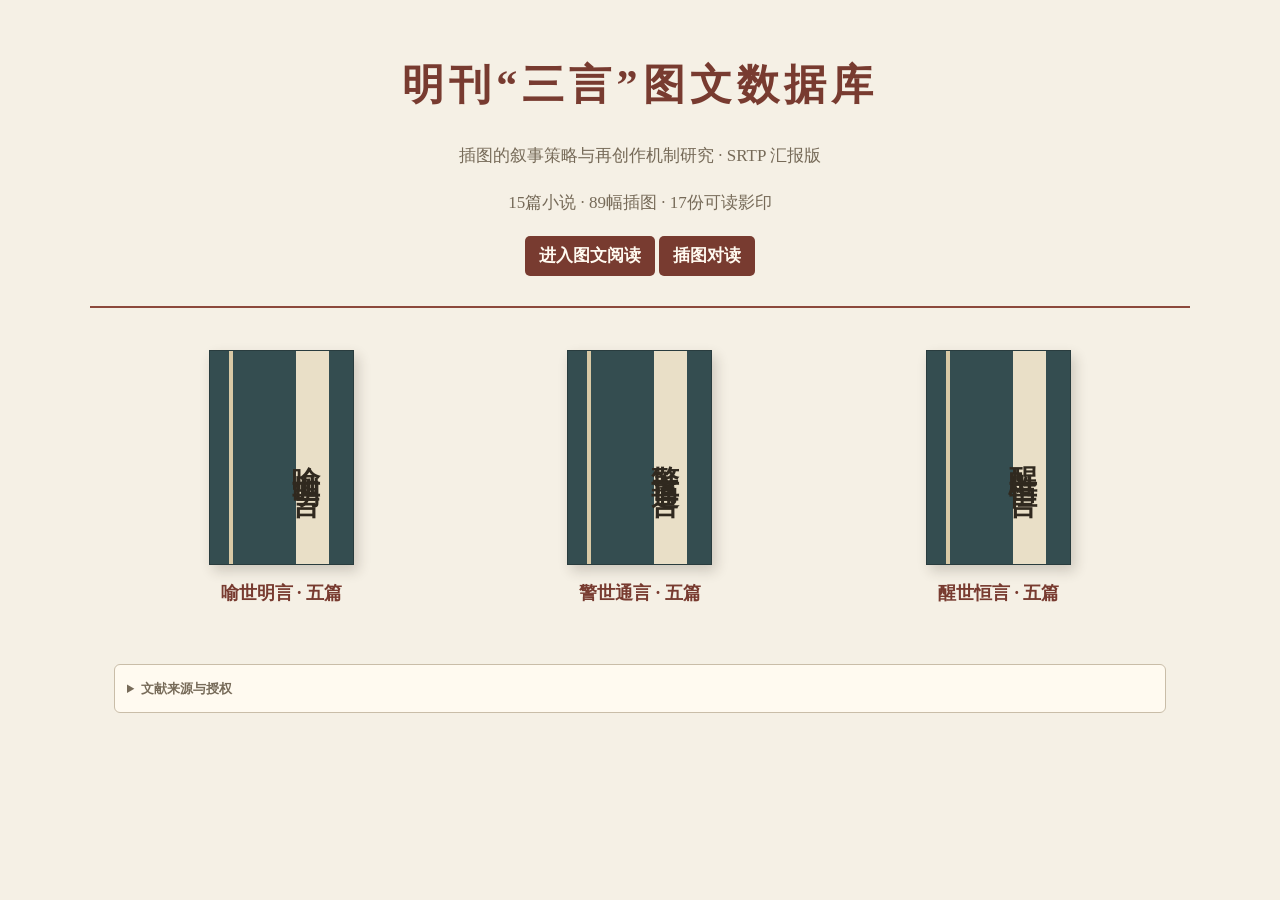
<file: index.html>
<!doctype html><html lang="zh-CN"><meta charset="utf-8"><meta name="viewport" content="width=device-width,initial-scale=1"><title>明刊三言图文数据库 · 汇报版</title><style>body{margin:0;background:#f5f0e5;color:#30291f;font:17px/1.8 Georgia,"Songti SC",SimSun,serif}header,main,footer{max-width:1200px;margin:auto;padding:24px}header{border-bottom:2px solid #8c493c}h1,h2,h3{color:#783b30}a{color:#783b30}details{border:1px solid #c9bda8;border-radius:6px;margin:12px 0;padding:12px;background:#fffaf0}summary{cursor:pointer;font-weight:bold} .gallery{display:grid;grid-template-columns:repeat(auto-fit,minmax(min(100%,300px),1fr));gap:16px}.plate{border:1px solid #d5c8b4;padding:12px;min-width:0}.plate img{width:100%;height:320px;object-fit:contain;background:#eee7d8}dl{font-size:14px}dt{font-weight:bold;float:left;clear:left;margin-right:8px}dd{margin:0 0 4px;overflow-wrap:anywhere}pre{white-space:pre-wrap;font:inherit;max-height:65vh;overflow:auto}nav a{margin-right:16px} .compare{display:flex;gap:12px;flex-wrap:wrap}.compare figure{flex:1;min-width:240px;margin:0}.compare img{width:100%;height:480px;object-fit:contain}select{max-width:100%;padding:8px} body{max-width:1100px;margin:auto} .story{scroll-margin-top:12px} .story>summary{font-size:20px} .compare img{height:350px} .notice{font-size:14px} .plate img{height:250px} main{display:grid;grid-template-columns:repeat(3,minmax(0,1fr));gap:24px;align-items:start}header{text-align:center;padding:48px 20px 30px}header h1{font-size:clamp(26px,4vw,42px);letter-spacing:.12em;margin:0}header p{color:#766a58}details.book{border:0;background:transparent;padding:0;margin:0}details.book>summary{list-style:none;display:flex;align-items:center;flex-direction:column;gap:12px;padding:18px;cursor:pointer}details.book>summary::-webkit-details-marker{display:none}.cover{display:flex;align-items:center;justify-content:center;writing-mode:vertical-rl;letter-spacing:.25em;font-size:28px;color:#30291f;background:linear-gradient(90deg,#344d50 0 13%,#d9c9a5 13% 16%,#344d50 16% 60%,#e9dfc7 60% 83%,#344d50 83%);width:145px;height:215px;box-shadow:4px 6px 12px #30291f33;border:1px solid #293c3e;padding-left:48px;box-sizing:border-box}.booklabel{font-size:18px;color:#783b30}.book[open]{grid-column:1/-1}.book[open]>summary{flex-direction:row;justify-content:center}.book[open] .cover{width:60px;height:88px;font-size:15px;padding-left:17px}.story{background:#fffdf7;padding:18px;border-color:#ded3bf}.story>summary{color:#783b30}.story details{border:0;border-top:1px solid #e4dac9;background:transparent;border-radius:0;padding:12px 0}.story pre{max-height:none;line-height:2.05;letter-spacing:.025em;margin:18px auto;max-width:780px;overflow:visible}.credits{grid-column:1/-1;font-size:13px;color:#776b59}.gallery img,.compare img{cursor:zoom-in}dialog{border:0;background:#fffaf0;max-width:94vw;max-height:94vh;padding:12px}dialog img{max-width:88vw;max-height:85vh;object-fit:contain}dialog::backdrop{background:#000a}@media(max-width:600px){main{gap:6px;padding:12px}.cover{width:85px;height:130px;font-size:18px;padding-left:27px}.booklabel{font-size:13px}details.book>summary{padding:5px}.story{padding:10px}}.reader-entry{display:inline-block;padding:5px 14px;border-radius:5px;background:#783b30;color:#fffaf0;text-decoration:none;font-weight:600}.reader-entry:hover{background:#622d24}.read-link{margin:10px 0 4px}</style><header><h1>明刊“三言”图文数据库</h1><p>插图的叙事策略与再创作机制研究 · SRTP 汇报版</p><p>15篇小说 · 89幅插图 · 17份可读影印</p><a class="reader-entry" href="read.html">进入图文阅读</a> <a class="reader-entry" href="read.html?view=illustrations">插图对读</a></header><main><details class="book"><summary><span class="cover">喻世明言</span><span class="booklabel">喻世明言 · 五篇</span></summary><details class="story" id="y01"><summary>蒋兴哥重会珍珠衫</summary><p class="read-link"><a class="reader-entry" href="read.html?story=y01">进入图文阅读</a></p><details open=""><summary>电子正文</summary><pre>仕至千鍾非貴，年過七十常稀，浮名身後有誰知？萬事空花遊戲。休逞少年狂蕩，莫貪花酒便宜。脫離煩惱是和非，隨分安閑得意。

這首詞名為《西江月》，是勸人安分守己，隨緣作樂，莫為「酒」、「色」、「財」、「氣」四字，損卻精神，虧了行止。求快活時非快活，得便宜處失便宜。說起那四字中，總到不得那「色」字利害。眼是情媒，心為慾種。起手時，牽腸掛肚；過後去，喪魄銷魂。假如牆花路柳，偶然適興，無損於事；若是生心設計，敗俗傷風，只圖自己一時歡樂，卻不顧他人的百年恩義－－假如你有嬌妻愛妾，別人調戲上了，你心下如何？古人有四句道得好：

人心或可昧，天道不差移。我不淫人婦，人不淫我妻。

看官，則今日我說「珍珠衫」這套詞話，可見果報不爽，好教少年子弟做個榜樣。

話中單表一人，姓蔣名德，小字興哥，乃湖廣襄陽府棗陽縣人氏。父親叫做蔣世澤，從小走熟廣東做客買賣。因為喪了妻房羅氏，止遺下這興哥，年方九歲，別無男女，這蔣世澤割捨不下，又絕不得廣東的衣食道路，千思百計，無可奈何，只得帶那九歲的孩子同行作伴，就教他學些乖巧。這孩子雖則年小，生得：

眉清目秀，齒白唇紅，行步端莊，言辭敏捷。聰明賽過讀書家，伶俐不輸長大漢。人人喚做粉孩兒，個個羨他無價寶。

蔣世澤怕人妒忌，一路上不說是嫡親兒子，只說是內侄羅小官人。原來羅家也是走廣東的，蔣家只走得一代，羅家倒走過三代了。那邊客店牙行，都與羅家世代相識，如自己親眷一般。這蔣世澤做客，起頭也還是丈人羅公領他走起的；因羅家近來屢次遭了屈官司，家道消乏，好幾年不曾走動。這些客店牙行見了蔣世澤，那一遍不動問羅家消息，好生牽掛！今番見蔣世澤帶個孩子到來，問知是羅家小官人，且是生得十分清秀，應對聰明，想著他祖父三輩交情，如今又是第四輩了，那一個不歡喜。

閒話休題。卻說蔣興哥跟隨父親做客，走了幾遍，學得伶俐乖巧，生意行中，百般都會，父親也喜不自勝。何期到一十七歲上，父親一病身亡。且喜剛在家中，還不做客途之鬼。興哥哭了一場，免不得揩乾淚眼，整理大事。殯殮之外，做些功德超度，自不必說。七七四十九日內，內外宗親，都來弔孝。本縣有個王公，正是興哥的新岳丈，也來上門祭奠。少不得蔣門親戚陪侍敘話，中間說起：興哥少年老成，這般大事，虧他獨力支持。因話隨話間，就有人攛掇道：「王老親翁，如今令愛也長成了，何不乘凶完配，教他夫婦作伴，也好過日。」王公未肯應承，當日相別去了。眾親戚等安葬事畢，又去攛掇興哥。興哥初時也不肯，卻被攛掇了幾番，自想孤身無伴，只得應允。央原媒人往王家去說，王公只是推辭，說道：「我家也要備些薄薄妝奩，一時如何來得？況且孝未期年，於禮有礙。便要成親，且待小祥之後再議。」媒人回話，興哥見他說得正理，也不相強。

光陰如箭，不覺周年已到。興哥祭過了父親靈位，換去粗麻衣服，再央媒人王家去說，方纔依允。不隔幾日，六禮完備，娶了新婦進門。有《西江月》為證：

孝幕翻成紅幕，色衣換去麻衣。畫樓結綵燭光輝，和巹花筵齊備。那羨妝奩富盛，難求麗色嬌妻。今宵雲雨足歡娛，來日人稱恭喜。

說這新婦是王公最幼之女，小名喚做三大兒；因他是七月七日生的，又喚做三巧兒。王公先前嫁過的兩個女兒，都是出色標致的。棗陽縣中，人人稱羨，造出四句口號，道是：

『天下婦人多，王家美色寡。有人娶著他，勝似為駙馬。』

常言道：『做買賣不著，只一時；討老婆不著，是一世。』若干官宦大戶人家，單揀門戶相當，或是貪他嫁資豐厚，不分皂白，定了親事。後來娶下一房奇醜的媳婦，十親九眷面前，出來相見，做公婆的好沒意思。又且丈夫心下不喜，未免私房走野。偏是醜婦極會管老公，若是一般見識的，便要反目；若使顧惜體面，讓他一兩遍，他就做大起來。有此數般不妙，所以蔣世澤聞知王公慣生得好女兒，從小便送過財禮，定下他幼女與兒子為婚。今日娶過門來，果然嬌姿艷質，說起來，比他兩個姊兒加倍標致。正是：

吳宮西子不如，楚國南威難賽。若比水月觀音，一樣燒香禮拜。

蔣興哥人才本自齊整，又娶得這房美色的渾家，分明是一對玉人，良工琢就，男歡女愛，比別個夫妻更勝十分。三朝之後，依先換了些淺色衣服，只推制中，不與外事，專在樓上與渾家成雙捉對，朝暮取樂。真個行坐不離，夢魂作伴。自古苦日難熬，歡時易過，暑往寒來，早已孝服完滿。起靈除孝，不在話下。

興哥一日間想起父親存日廣東生理，如今擔閣三年有餘了，那邊還放下許多客帳，不曾取得。夜間與渾家商議，欲要去走一遭。渾家初時也答應道「該去」，後來說到許多路程，恩愛夫妻，何忍分離？不覺兩淚交流。興哥也自割捨不得，兩下淒慘一場，又丟開了。如此已非一次。

光陰荏苒，不覺又捱過了二年。那時興哥決意要行，瞞過了渾家，在外面暗暗收拾行李。揀了個上吉的日期，五日前方對渾家說知，道：「常言『坐吃山空』，我夫妻兩口，也要成家立業，終不然拋了這行衣食道路？如今這二月天氣不寒不暖，不上路更待何時？」渾家料是留他不住了，只得問道：「丈夫此去幾時可回？」興哥道：「我這番出外，甚不得已，好歹一年便回，寧可第二遍多去幾時罷了。」渾家指著樓前一棵椿樹道：「明年此樹發芽，便盼著官人回也。」說罷，淚下如雨。興哥把衣袖替他揩拭，不覺自己眼淚也掛下來。兩下里怨離惜別，分外恩情，一言難盡。

到第五日，夫婦兩個啼啼哭哭，說了一夜的說話，索性不睡了。五更時分，興哥便起身收拾，將祖遺下的珍珠細軟，都交付與渾家收管。自己只帶得本錢銀兩、帳目底本及隨身衣服、鋪陳之類，又有預備下送禮的人事，都裝疊得停當。原有兩房家人，只帶一個後生些的去；留一個老成的在家，聽渾家使喚，買辦日用。兩個婆娘，專管廚下。又有兩個丫頭，一個叫晴雲，一個叫暖雪，專在樓中伏侍，不許遠離。吩咐停當了，對渾家說道：「娘子耐心度日。地方輕薄子弟不少，你又生得美貌，莫在門前窺瞰，招風攬火。」渾家道：「官人放心，早去早回。」兩下掩淚而別。正是：

世上萬般哀苦事，無非死別與生離。

興哥上路，心中只想著渾家，整日的不瞅不睬。不一日，到了廣東地方，下了客店。這夥舊時相識，都來會面，興哥送了些人事，排家的治酒接風，一連半月二十日，不得空閑。興哥在家時，原是淘虛了身子，一路受些勞碌，到此未免飲食不節，得了個瘧疾，一夏不好，秋間轉成水痢。每日請醫切脈，服藥調治，直延到秋盡，方得安痊。把買賣都擔閣了，眼見得一年回去不成。正是：

只為蠅頭微利，拋卻鴛被良緣。

興哥雖然想家，到得日久，索性把念頭放慢了。

不題興哥做客之事。且說這裏渾家王三巧兒，自從那日丈夫吩咐了，果然數月之內，目不窺戶，足不下樓。光陰似箭，不覺殘年將盡，家家戶戶，鬧轟轟的暖火盆，放爆竹，吃合家歡耍子。三巧兒觸景傷情，思想丈夫，這一夜好生淒楚！正合古人的四句詩，道是：

臘盡愁難盡，春歸人未歸。朝來嗔寂寞，不肯試新衣。

明日正月初一日，是個歲朝。晴雲、暖雪兩個丫頭，一力勸主母在前樓去看看街坊景象。原來蔣家住宅前後通連的兩帶樓房，第一帶臨著大街，第二帶方做臥室，三巧兒閒常只在第二帶中坐臥。這一日被丫頭們攛掇不過，只得從邊廂裏走過前樓，吩咐推開窗子，把帘兒放下，三口兒在帘內觀看。這日街坊上好不鬧雜！三巧兒道：「多少東行西走的人，偏沒個賣卦先生在內；若有時，喚他來卜問官人消息也好。」晴雲道：「今日是歲朝，人人要閑耍的，那個出來賣卦？」暖雪叫道：「娘限在我兩個身上，五日內包喚一個來占卦便了。」

到初四日早飯過後，暖雪下樓小解，忽聽得街上噹噹的敲響。響的這件東西，喚做「報君知」，是瞎子賣卦的行頭。暖雪等不及解完，慌忙檢了褲腰，跑出門外，叫住了瞎先生，撥轉腳頭，一口氣跑上樓來，報知主母。三巧兒吩咐：「喚在樓下坐啟內坐著，討他課錢。」通陳過了，走下樓梯，聽他剖斷。那瞎先生占成一卦，問是何用。那時廚下兩個婆娘，聽得熱鬧，也都跑將來了，替主母傳語道：「這卦是問行人的。」瞎先生道：「可是妻問夫麼？」婆娘道：「正是。」先生道：「青龍治世，財爻發動。若是妻問夫，行人在半途，金帛千箱有，風波一點無。青龍屬木，木旺於春，立春前後，已動身了。月盡月初，必然回家，更兼十分財采。」三巧兒叫買辦的，把三分銀子打發他去，歡天喜地，上樓去了。真所謂「望梅止渴」、「畫餅充饑」。

大凡人不做指望，倒也不在心上；一做指望，便癡心妄想，時刻難過。三巧兒只為信了賣卦先生之語，一心只想丈夫回來，從此時常走向前樓，在帘內東張西望。直到二月初旬，椿樹抽芽，不見些兒動靜。三巧兒思想丈夫臨行之約，愈加心慌，一日幾遍，向外探望。也是合當有事，遇著這個俊俏後生。正是：

有緣千里能相會，無緣對面不相逢。

這個俊俏後生是誰？原來不是本地，是徽州新安縣人氏，姓陳名商，小名叫做大喜哥，後來改口呼為大郎。年方二十四歲，且是生得一表人物，雖勝不得宋玉、潘安，也不在兩人之下。這大郎也是父母雙亡，湊了二三千金本錢，來走襄陽販糴些米豆之類，每年常走一遍。他下處自在城外，偶然這日進城來，要到大市街汪朝奉典鋪中問個家信。那典鋪正在蔣家對門，因此經過。你道怎生打扮？頭上帶一頂蘇樣的百柱騣帽，身上穿一件魚肚白的湖紗道袍，又恰好與蔣興哥平昔穿著相像。三巧兒遠遠瞧見，只道是他丈夫回了，揭開帘子，定睛而看。陳大郎抬頭，望見樓上一個年少的美婦人，目不轉睛的，只道心上歡喜了他，也對著樓上丟個眼色。誰知兩個都錯認了。三巧兒見不是丈夫，羞得兩頰通紅，忙忙把窗兒拽轉，跑在後樓，靠著牀沿上坐地，兀自心頭突突的跳一個不住。誰知陳大郎的一片精魂，早被婦人眼光兒攝上去了。回到下處，心心念念的放他不下，肚裏想道：「家中妻子，雖是有些顏色，怎比得婦人一半？欲待通個情款，爭奈無門可入。若得謀他一宿，就消花這些本錢，也不枉為人在世。」嘆了幾口氣，忽然想起大市街東巷，有個賣珠子的薛婆，曾與他做過交易。這婆子能言快語，況且日逐串街走巷，那一家不認得？須是與他商議，定有道理。

這一夜翻來覆去，勉強過了。次日起個清早，只推有事，討些涼水梳洗，取了一百兩銀子，兩大錠金子，急急的跑進城來。這叫做：

欲求生受用，須下死工夫。

陳大郎進城，一逕來到大市街東巷，去敲那薛婆的門。薛婆蓬著頭，正在天井裏揀珠子，聽得敲門，一頭收過珠包，一頭問道：「是誰？」纔聽說出「徽州陳」三字，慌忙開門請進，道：「老身未曾梳洗，不敢為禮了。大官人起得好早！有何貴幹？」陳大郎道：「特特而來，若遲時，怕不相遇。」薛婆道：「可是作成老身出脫些珍珠首飾麼？」陳大郎道：「珠子也要買，還有大買賣作成你。」薛婆道：「老身除了這一行貨，其餘都不熟慣。」陳大郎道：「這裏可說得話麼？」薛婆便把大門關上，請他到小閣兒坐著，問道：「大官人有何吩咐？」大郎見四下無人．便向衣袖裏摸出銀子，解開布包，攤在桌上，道：「這一百兩白銀，乾娘收過了，方纔敢說。」婆子不知高低，那里肯受。大郎道：「莫非嫌少？」慌忙又取出黃燦燦的兩錠金子，也放在桌上，道：「這十兩金子，一並奉納。若乾娘再不收時，便是故意推調了。今日是我來尋你，非是你來求我。只為這樁大買賣，不是老娘成不得，所以特地相求。便說做不成時，這金銀你只管受用；終不然我又來取討，日後再沒相會的時節了？我陳商不是恁般小樣的人！」看官，你說從來做牙婆的那個不貪錢鈔？見了這般黃白之物，如何不動火？薛婆當時滿臉堆下笑來，便道：「大官人休得錯怪，老身一生不曾要別人一厘一毫不明不白的錢財。今日既承大官人吩咐，老身權且留下；若是不能效勞，依舊奉納。」說罷，將金錠放銀包內，一齊包起，叫聲：「老身大膽了。」拿向臥房中藏過，忙踅出來，道：「大官人，老身且不敢稱謝，你且說甚麼買賣，用著老身之處？」大郎道：「急切要尋一件救命之寶，是處都無；只大市街上一家人家方有，特央乾娘去借借。」婆子笑將起來道：「又是作怪！老身在這條巷中住過二十多年，不曾聞大市街有甚救命之寶。大官人你說，有寶的還是誰家？」大郎道：「敝鄉里汪三朝奉典鋪對門高樓子內是何人之宅？」婆子想了一回，道：「這是本地蔣興哥家裏。他男子出外做客，一年多了，只有女眷在家。」大郎道：「我這救命之寶，正要問他女眷借借。」便把椅兒掇近了婆子身邊，向他訴出心腹，如此如此。婆子聽罷，連忙搖首道：「此事大難！蔣興哥新娶這房娘子，不上四年，夫妻兩個如魚似水，寸步不離。如今沒奈何出去了，這小娘子足不下樓，甚是貞節。因興哥做人有些古怪，容易嗔嫌，老身輩從不曾上他的階頭。連這小娘子面長面短，老身還不認得，如何應承得此事？方纔所賜，是老身薄福，受用不成了。」陳大郎聽說，慌忙雙膝跪下。婆子去扯他時，被他兩手拿住衣袖，緊緊按定在椅上，動彈不得。口裏說：「我陳商這條性命，都在乾娘身上。你是必思量個妙計，作成我入馬，救我殘生。事成之日，再有白金百兩相酬。若是推阻，即今便是個死。」慌得婆子沒理會處，連聲應道：「是，是，莫要折殺老身，大官人請起，老身有話講。」陳大郎方纔起身，拱手道：「有何妙策，作速見教。」薛婆道：「此事須從容圖之，只要成就，莫論歲月。若是限時限日，老身決難奉命。」陳大郎道：「若果然成就，便遲幾日何妨？只是計將支出？」薛婆道：「明日不可太早，不可太遲，早飯後，相約在汪三朝奉典鋪中相會。大官人可多帶銀兩，只說與老身做買賣，其間自有道理。若是老身這兩隻腳跨進得蔣家門時，便是大官人的造化。大官人便可急回下處，莫在他門首盤桓，被人識破，誤了大事。討得三分機會，老身自來回覆。」陳大郎道：「謹依尊命。」唱了個肥喏，欣然開門而去。正是：

未曾滅項興劉，先見築壇拜將。

當日無話。到次日，陳大郎穿了一身齊整衣服，取上三四百兩銀子，放在個大皮匣內，喚小郎背著，跟隨到大市街汪家典鋪來。瞧見對門樓窗緊閉，料是婦人不在，便與管典的拱了手，討個木凳兒坐在門前，向東而望。不多時，只見薛婆抱著一個篾絲箱兒來了。陳大郎喚住，問道：「箱內何物？」薛婆道：「珠寶首飾，大官人可用麼？」大郎道：「我正要買。」薛婆進了典鋪，與管典的相見了，叫聲聒噪，便把箱兒打開。內中有十來包珠子，又有幾個小匣兒，都盛著新樣簇花點翠的首飾，奇巧動人，光燦奪目。陳大郎揀幾弔極粗極白的珠子，和那些簪珥之類，做一堆兒放著，道：「這些我都要了。」婆子便把眼兒瞅著，說道：「大官人要用時盡用，只怕不肯出這樣大價錢。」陳大郎已自會意，開了皮匣，把這些銀兩白華華的，攤做一臺，高聲的叫道：「有這些銀子，難道買你的貨不起。」此時鄰舍閑漢已自走過七八個人，在鋪前站著看了。婆子道：「老身取笑，豈敢小覷大官人。這銀兩須要仔細，請收過了，只要還得價錢公道便好。」兩下一邊的討價多，一邊的還錢少，差得天高地遠。那討價的一口不移。這裏陳大郎拿著東西，又不放手，又不增添，故意走出屋檐，件件的翻覆認看，言真道假、彈斤估兩的在日光中烜耀。惹得一市人都來觀看，不住聲的有人喝采。婆子亂嚷道：「買便買，不買便罷，只管擔閣人則甚！」陳大郎道：「怎麼不買？」兩個又論了一番價。正是：

只因酬價爭錢口，驚動如花似玉人。

王三巧兒聽得對門喧嚷，不覺移步前樓，推窗偷看。只見珠光閃爍，寶色輝煌，甚是可愛。又見婆子與客人爭價不定，便吩咐丫鬟去喚那婆子，借他東西看看。晴雲領命，走過街去，把薛婆衣袂一扯，道：「我家娘請你。」婆子故意問道：「是誰家？」晴雲道：「對門蔣家。」婆子把珍珠之類，劈手奪將過來，忙忙的包了，道：「老身沒有許多空閑與你歪纏！」陳大郎道：「再添些賣了罷。」婆子道：「不賣，不賣！像你這樣價錢，老身賣去多時了。」一頭說，一頭放入箱兒裏，依先關鎖了，抱著便走。晴雲道：「我替你老人家拿罷。」婆子道：「不消。」頭也不回，逕到對門去了。陳大郎心中暗喜，也收拾銀兩，別了管典的，自回下處。正是：

眼望捷旌旗，耳聽好消息。

晴雲引薛婆上樓，與三巧兒相見了。婆子看那婦人，心下想道：「真天人也！怪不得陳大郎心迷，若我做男子，也要渾了。」當下說道：「老身久聞大娘賢慧，但恨無緣拜識。」三巧兒問道：「你老人家尊姓？」婆子道：「老身姓薛，只在這裏東巷住，與大娘也是個鄰里。」三巧兒道：「你方纔這些東西，如何不賣？」婆子笑道：「若不賣時，老身又拿出來怎的？只笑那下路客人，空自一表人才，不識貨物。」說罷便去開了箱兒，取出幾件簪珥，遞與那婦人看，叫道：「大娘，你道這樣首飾，便工錢也費多少！他們還得忒不像樣，教老身在主人家面前，如何告得許多消乏？」又把幾串珠子提將起來，道：「這般頭號的貨，他們還做夢哩。」三巧兒問了他討價還價，便道：「真個虧你些兒。」婆子道：「還是大家寶眷，見多識廣，比男子漢眼力，到勝十倍。」三巧兒喚丫鬟看茶，婆子道：「不擾茶了。老身有件要緊的事，欲往西街走走，遇著這個客人，纏了多時，正是：『買賣不成，耽誤工程』。這箱兒連鎖放在這裏，權煩大娘收拾。老身暫去，少停就來。」說罷，便走。三巧兒叫晴雲送他下樓，出門向西去了。

三巧兒心上愛了這幾件東西，專等婆子到來酬價，一連五日不至。到第六日午後，忽然下一場大雨。雨聲未絕，砰砰的敲門聲響。三巧兒喚丫鬟開看，只見薛婆衣衫半濕，提個破傘進來，口兒道：「睛乾不肯走，直待雨淋頭。」

把傘兒放在樓梯邊，走上樓來萬福道：「大娘，前晚失信了。」三巧兒慌忙答禮道：「這幾日在那里去了？」婆子道：「小女托賴新添了個外孫。老身去看看，留住了幾日，今早方回。半路上下起雨來，在一個相識人家借得把傘，又是破的，卻不是晦氣！」三巧兒道：「你老人家幾個兒女？」婆子道：「只一個兒子，完婚過了。女兒到有四個，這是我第四個了，嫁與徽州朱八朝奉做偏房，就在這北門外開鹽店的。」三巧兒道：「你老人家女兒多，不把來當事了。本鄉本土少什麼一夫一婦的，怎捨得與異鄉人做小？」婆子道：「大娘不知，到是異鄉人有情懷。雖則偏房，他大娘子只在家裏，小女自在店中，呼奴使婢，一般受用。老身每遍去時，他當個尊長看待，更不怠慢。如今養了個兒子，愈加好了。」三巧兒道：「也是你老人家造化，嫁得著。」說罷，恰好晴雲討茶上來，兩個吃了。婆子道：「今日雨天沒事，老身大膽，敢求大娘的首飾一看，看些巧樣兒在肚裏也好。」三巧兒道：「也只是平常生活，你老人家莫笑話。」就取一把鑰匙，開了箱籠，陸續搬出許多釵、鈿、纓絡之類。薛婆看了，誇美不盡，道：「大娘有恁般珍異，把老身這幾件東西，看不在眼了。」三巧兒道：「好說，我正要與你老人家請個實價。」婆子道：「娘子是識貨的，何消老身費嘴。」三巧兒把東西檢過，取出薛婆的篾絲箱兒來，放在桌上，將鑰匙遞與婆子道：「你老人家開了，檢看個明白。」婆子道：「大娘忒精細了。」當下開了箱兒，把東西逐件搬出。三巧兒品評價錢，都不甚遠。婆子並不爭論，歡歡喜喜的道：「恁地，便不枉了人。老身就少賺幾貫錢，也是快活的。」三巧兒道：「只是一件，目下湊不起價錢，只好現奉一半。等待我家官人回來，一並清楚。他也只在這幾日回了。」婆子道：「便遲幾日，也不妨事。只是價錢上相讓多了，銀水要足紋的。」三巧兒道：「這也小事。」便把心愛的幾件首飾及珠子收起，喚晴雲取杯見成酒來，與老人家坐坐。

婆子道：「造次如何好攪擾？」三巧兒道：「時常清閑，難得你老人家到此，作伴扳話。你老人家若不嫌怠慢，時常過來走走。」婆子道：「多謝大娘錯愛，老身家裏當不過嘈雜，像宅上又忒清閑了。」三巧兒道：「你家兒子做甚生意？」婆子道：「也只是接些珠寶客人，每日的討酒討漿，刮的人不耐煩。老身虧殺各宅們走動，在家時少，還好。若只在六尺地上轉，怕不燥死了人。」三巧兒道：「我家與你相近，不耐煩時，就過來閒話。」婆子道：「只不敢頻頻打攪。」三巧兒道：「老人家說那里話。」

只見兩個丫鬟輪番的走動，擺了兩副杯著，兩碗臘雞，兩碗臘肉，兩碗鮮魚，連果碟素菜共一十六個碗。婆子道：「如何盛設！」三巧兒道：「見成的，休怪怠慢。」說罷，斟酒遞與婆子，婆子將杯回敬，兩下對坐而飲。原來三巧兒酒量儘去得，那婆子又是酒壺酒甕，吃起酒來，一發相投了，只恨會面之晚。那日直吃到傍晚。剛剛雨止，婆子作謝要回。三巧兒又取出大銀鍾來，勸了幾鍾，又陪他吃了晚飯，說道：「你老人家再寬坐一時，我將這一半價錢付你去。」婆子道：「天晚了。大娘請自在，不爭這一夜兒，明日卻來領罷。連這篾絲箱兒，老身也不拿去了，省得路上泥滑滑的不好走。」三巧兒道：「明日專專望你。」婆子作別下樓，取了破傘，出門去了。正是：

世間只有虔婆嘴，哄動多多少少人。

卻說陳大郎在下處呆等了幾日，並無音信。見這日天雨，料是婆子在家，拖泥帶水的進城來問個消息，又不相值。自家在酒肆中吃了三杯，用了些點心。又到薛婆門首打聽，只是未回。看看天晚，卻待轉身，只見婆子一臉春色，腳略斜的走入巷來。陳大郎迎著他，作了揖，問道：「所言如何？」婆子搖手道：「尚早。如今方下種，還沒有發芽哩。再隔五六年，開花結果，纔到得你口。你莫在此探頭探腦，老娘不是管閑事的。」陳大郎見他醉了，只得轉去。

次日，婆子買了些時新果子、鮮雞、魚、肉之類，喚個廚子安排停當，裝做兩個盒子，又買一甕上好的釅酒，央間壁小二挑了，來到蔣家門首。三巧兒這日不見婆子到來，正教晴雲開門出來探望，恰好相遇。婆子教小二挑在樓下，先打發他去了。晴雲已自報知主母。三巧兒把婆子當個貴客一般，直到樓梯口邊迎他上去。婆子千恩萬謝的福了一回，便道：「今日老身偶有一杯水酒，將來與大娘消遣。」三巧兒道：「到要你老人家賠鈔，不當受了。」婆子央兩個丫鬟搬將上來，擺做一桌子。三巧兒道：「你老人家忒迂闊了，恁般大弄起來。」婆子笑道：「小戶人家，備不出甚麼好東西，只當一茶奉獻。」晴雲便去取杯箸，暖雪便吹起水火爐來。霎時酒暖，婆子道：「今日是老身薄意，還請大娘轉坐客位。」三巧兒道：「雖然相擾，在寒舍豈有此理？」兩下謙讓多時，薛婆只得坐了客席。這是第三次相聚，更覺熟分了。

飲酒中間，婆子問道：「官人出外好多時了，還不回，虧他撇得大娘下。」三巧兒道：「便是，說過一年就轉，不知怎地擔閣了？」婆子道：「依老身說，放下了恁般如花似玉的娘子，便博個堆金積玉也不為罕。」婆子又道：「大凡走江湖的人，把客當家，把家當客。比如我第四個女婿朱八朝奉，有了小女，朝歡暮樂，那里想家？或三年四年纔回一遍，住不上一兩個月，又來了。家中大娘子替他擔孤受寡，那曉得他外邊之事？」三巧兒道：「我家官人到不是這樣人。」婆子道：「老身只當閒話講，怎敢將天比地？」當日兩個猜謎擲色，吃得酩酊而別。

第三日，同小二來取家火，就領這一半價錢。三巧又留他吃點心。從此以後，把那一半賒錢為由，只做問興哥的消息，不時行走。這婆子俐齒伶牙，能言快語，又半癡不顛的慣與丫鬟們打諢，所以上下都歡喜他。三巧兒一日不見他來，便覺寂寞，叫老家人認了薛婆家裏，早晚常去請他，所以一發來得勤了。世間有四種人惹他不得，引起了頭，再不好絕他。是那四種？游方僧道、乞丐、閒漢、牙婆。上三種人猶可，只有牙婆是穿房入戶的，女眷們怕冷靜時，十個九個到要扳他來往。今日薛婆本是個不善之人，一般甜言軟語，三巧兒遂與他成了至交，時刻少他不得。正是：

畫虎畫皮難畫骨，知人知面不知心。

陳大郎幾遍討個消息，薛婆只回言尚早。其時五月中旬，天漸炎熱。婆子在三巧兒面前，偶說起家中蝸窄，又是朝西房子，夏月最不相宜，不比這樓上高廠風涼。三巧兒道：「你老人家若撇得家下，到此過夜也好。」婆子道：「好是好，只怕官人回來。」三巧兒道：「他就回，料道不是半夜三更。」婆子道：「大娘不嫌蒿惱，老身慣是掗相知的，只今晚就取鋪陳過來，與大娘作伴，何如？」三巧兒道：「鋪陳儘有，也不須拿得。你老人家回覆家裏一聲，索性在此過了一夏家去不好？」婆子真個對家裏兒子媳婦說了，只帶個梳匣兒過來。三巧兒道：「你老人家多事，難道我家油梳子也缺了，你又帶來怎地？」婆子道：「老身一生怕的是同湯洗臉，合具梳頭。大娘怕沒有精緻的梳具，老身如何敢用？其他姐兒們的，老身也怕用得，還是自家帶了便當。只是大娘吩咐在那一門房安歇？」三巧兒指著牀前一個小小藤榻兒，道：「我預先排下你的臥處了，我兩個親近些，夜間睡不著好講些閒話。」說罷，檢出一頂青紗帳來，教婆子自家掛了，又同吃了一會酒，方纔歇息。兩個丫鬟原在牀前打舖相伴，因有了婆子，打發他在間壁房裏去睡。

從此為始，婆子日間出去串街做買賣，黑夜便到蔣家歇宿。時常攜壺挈榼的殷勤熱鬧，不一而足。牀榻是丁字樣鋪下的，雖隔著帳子，卻像是一頭同睡。夜間絮絮叼叼，你問我答，凡街坊穢褻之談，無所不至。這婆子或時裝醉詐風起來，到說起自家少年時偷漢的許多情事，去勾動那婦人的春心。害得那婦人嬌滴滴一副嫩臉，紅了又白，白了又紅。婆子已知婦人心活，只是那話兒不好啟齒。

光陰迅速，又到七月初七日了，正是三巧兒的生日。婆子清早備下兩盒禮，與他做生。三巧兒稱謝了，留他吃麵。婆子道：「老身今日有些窮忙，晚上來陪大娘，看牛郎織女做親。」說罷自去了。

下得堦頭不幾步，正遇著陳大郎。路上不好講話，隨到個僻靜巷裏。陳大郎攢著兩眉，埋怨婆子道：「乾娘，你好慢心腸！春去夏來，如今又立過秋了。你今日也說尚早，明日也說尚早，卻不知我度日如年。再延捱幾日，他丈夫回來，此事便付東流，卻不活活的害死我也！陰司去少不得與你索命。」婆子道：「你且莫喉急，老身正要相請，來得恰好。事成不成，只在今晚，須是依我而行。」如此如此，這般這般。「全要輕輕悄悄，莫帶累人。」陳大郎點頭道：「好計，好計！事成之後，定當厚報。」說罷，欣然而去。正是：

排成竊玉偷香陣，費盡攜雲握雨心。

卻說薛婆約定陳大郎這晚成事。午後細雨微茫，到晚卻沒有星月。婆子黑暗裏引著陳大郎埋伏在左近，自己卻去敲門。晴雲點個紙燈兒，開門出來。婆子故意把衣袖一摸，說道：「失落了一條臨清汗巾兒。姐姐，勞你大家尋一尋。」哄得晴雲便把燈向街上照去。這里婆子捉個空，招著陳大郎一溜溜進門來，先引他在樓梯背後空處伏著。婆子便叫道：「有了，不要尋了。」晴雲道：「恰好火也沒了，我再去點個來照你。」婆子道：「走熟的路，不消用火。」兩個黑暗裏關了門，摸上樓來。三巧兒問道：「你沒了什麼東西？」婆子袖裏扯出個小帕兒來，道：「就是這個冤家，雖然不值甚錢，是一個北京客人送我的，卻不道：『禮輕人意重。』」三巧兒取笑道：「莫非是你老相交送的表記？」婆子笑道：「也差不多。」當夜兩個耍笑飲酒。婆子道：「酒肴盡多，何不把些賞廚下男女？也教他鬧轟轟，像個節夜。」三巧兒真個把四碗菜，兩壺酒，吩咐丫鬟，拿下樓去。那兩個婆娘，一個漢子，吃了一回，各去歇息，不題。

再說婆子飲酒中間，問道：「官人如何還不回家？」三巧兒道：「便是算來一年半了。」婆子道：「牛郎織女，也是一年一會，你比他到多隔了半年。常言道：一品官，二品客。做客的那一處沒有風花雪月？只苦了家中娘子。」三巧兒嘆了口氣，低頭不語。婆子道：「是老身多嘴了。今夜牛女佳期，只該飲酒作樂，不該說傷情話兒。」說罷，便斟酒去勸那婦人。

約莫半酣，婆子又把酒去勸兩個丫鬟，說道：「這是牛郎織女的喜酒，勸你多吃幾杯，後日嫁個恩愛的老公，寸步不離。」兩個丫鬟被纏不過，勉強吃了，各不勝酒力，東倒西歪。三巧兒吩咐關了樓門，發放他先睡。他兩個自在吃酒。

婆子一頭吃，口裏不住的說囉說皁，道：「大娘幾歲上嫁的？」三巧兒道：「十七歲。」婆子道：「破得身遲，還不吃虧；我是十三歲上就破了身。」三巧兒道：「嫁得恁般早？」婆子道：「論起嫁，到是十八歲了。不瞞大娘說，因是在間壁人家學針指，被他家小官人調誘，一時間貪他生得俊俏，就應承與他偷了。初時好不疼痛，兩三遍後，就曉得快活。大娘你可也是這般麼？」三巧兒只是笑。婆子又道：「那話兒到是不曉得滋昧的到好，嘗過的便丟不下，心坎裏時時發癢。日裏還好，夜間好難過哩。」三巧兒道：「想你在娘家時閱人多矣，虧你怎生充得黃花女兒嫁去？」婆子道：「我的老娘也曉得些影像，生怕出醜，教我一個童女方，用石榴皮、生礬兩昧煎湯，洗過那東西就㾭緊了。我只做張做勢的叫疼，就遮過了。」三巧兒道：「你做女兒時，夜間也少不得獨睡。」婆子道：「還記得在娘家時節，哥哥出外，我與嫂嫂一頭同睡，兩下輪番在肚子上學男子漢的行事。」三巧兒道：「兩個女人做對，有甚好處？」婆子走過三巧兒那邊，挨肩坐了，說道：「大娘，你不知，只要大家知音，一般有趣，也撒得火。」三巧兒舉手把婆子肩胛上打一下，說道：「我不信，你說謊。」婆了見他慾心已動，有心去挑撥他，又道：「老身今年五十二歲了，夜間常癡性發作，打熬不過，虧得你少年老成。」三巧兒道：「你老人家打熬不過，終不然還去打漢子？」婆子道：「敗花枯柳，如今那個要我了？不瞞大娘說，我也有個自取其樂、救急的法兒。」三巧兒道：「你說謊，又是甚麼法兒？」婆子道：「少停到牀上睡了，與你細講。」

說罷，只見一個飛蛾在燈上旋轉，婆子便把扇來一撲，故意撲滅了燈，叫聲：「阿呀！老身自去點個燈來。」便去開樓門。陳大郎已自走上樓梯，伏在門邊多時了。－－都是婆子預先設下的圈套。婆子道：「忘帶個取燈兒去了。」又走轉來，便引著陳大郎到自己榻上伏著。婆子下樓去了一回，復上來道：「夜深了，廚下火種都熄了，怎麼處？」三巧兒道：「我點燈睡慣了，黑魆魆地，好不怕人！」婆子道：「老身伴你一牀睡何如？」三巧兒正要問他救急的法兒，應道：「甚好。」婆子道：「大娘，你先上牀，我關了門就來。」三巧兒先脫了衣服，牀上去了，叫道：「你老人家快睡罷。」婆子應道：「就來了。」卻在榻上拖陳大郎上來，赤條條的㩳在三巧兒牀上去。三巧兒摸著身子，道：「你老人家許多年紀，身上恁般光滑！」那人並不回言，鑽進被裏就捧著婦人做嘴，婦人還認是婆子，雙手相抱。那人驀地騰身而上，就幹起事來。那婦人一則多了盃酒，醉眼朦朧；二則被婆子挑撥，春心飄蕩，到此不暇致詳，憑他輕薄。

一個是閏中懷春的少婦，一個是客邸慕色的才郎。一個打熬許久，如文君初遇相如；一個盼望多時，如必正初諧陳女。分明久旱逢甘雨，勝過他鄉遇故知。

陳大郎是走過風月場的人，顛鸞倒鳳，曲盡其趣，弄得婦人魂不附體。雲雨畢後，三巧兒方問道：「你是誰？」陳大郎把樓下相逢，如此相慕，如此苦央薛婆用計，細細說了：「今番得遂平生，便死瞑目。」婆子走到牀間，說道：「不是老身大膽，一來可憐大娘青春獨宿，二來要救陳郎性命。你兩個也是宿世姻緣，非干老身之事。」三巧兒道：「事已如此，萬一我丈夫知覺，怎麼好？」婆子道：「此事你知我知，只買定了晴雲、暖雪兩個丫頭，不許他多嘴，再有誰人漏洩？在老身身上，管成你夜夜歡娛，一些事也沒有。只是日後不要忘記了老身。」三巧兒到此，也顧不得許多了，兩個又狂蕩起來，直到五更鼓絕，天色將明，兩個兀自不捨。婆子催促陳大郎起身，送他出門去了。

自此無夜不會，或是婆子同來，或是漢子自來。兩個丫鬟被婆子把甜話兒偎他，又把利害話兒嚇他，又教主母賞他幾件衣服，漢子到時，不時把些零碎銀子賞他們買菓兒吃，騙得歡歡喜喜，已自做了一路。夜來明去，一出一入，都是兩個丫鬟迎送，全無阻隔。真個是你貪我愛，如膠似漆，勝如夫婦一般。陳大郎有心要結識這婦人，不時的製辦好衣服、好首飾送他，又替他還了欠下婆子的一半價錢。又將一百兩銀子謝了婆子。往來半年有餘，這漢子約有千金之費。三巧兒也有三十多兩銀子東西，送那婆子。婆子只為圖這些不義之財，所以肯做牽頭。這都不在話下。

古人云：「天下無不散的筵席。」

纔過十五元宵夜，又是清明三月天。

陳大郎思想蹉跎了多時生意，要得還鄉。夜來與婦人說知，兩下恩深義重，各不相捨。婦人到情願收拾了些細軟，跟隨漢子逃走，去做長久夫妻。陳大郎道：「使不得。我們相交始末，都在薛婆肚裏。就是主人家呂公，見我每夜進城，難道沒有些疑惑？況客船上人多，瞞得那個？兩個丫鬟又帶去不得。你丈夫回來，跟究出情由，怎肯干休？娘子權且耐心，到明年此時，我到此，覓個僻靜下處，悄悄通個信兒與你，那時兩口兒同走，神鬼不覺，卻不安穩？」婦人道：「萬一你明年不來，如何？」陳大郎就設起誓來。婦人道：「既然你有真心，奴家也決不相負。你若到了家鄉，倘有便人，托他捎個書信到薛婆處，也教奴家放意。」陳大郎道：「我自用心，不消吩咐。」

又過幾日，陳大郎雇下船隻，裝載糧食完備，又來與婦人作別。這一夜倍加眷戀，兩下說一會，哭一會，又狂蕩一會，整整的一夜不曾合眼。到五更起身，婦人便去開箱，取出一件寶貝，叫做「珍珠衫」，遞與陳大郎道：「這件衫兒，是蔣門祖傳之物，暑天若穿了他，清涼透骨。此去天道漸熱，正用得著。奴家把與你做個記念，穿了此衫，就如奴家貼體一般。」陳大郎哭得出聲不得，軟做一堆。婦人就把衫兒親手與漢子穿下，叫丫鬟開了門戶，親自送他出門，再三珍重而別。詩曰：

昔年含淚別夫郎，今日悲啼送所歡。

堪恨婦人多水性，招來野鳥勝文鸞。

話分兩頭。卻說陳大郎有了這珍珠衫兒，每日貼體穿著，便夜間脫下，也放在被窩中同睡，寸步不離。一路遇了順風，不兩月行到蘇州府楓橋地面。那楓橋是柴米牙行聚處，少不得投個主家脫貨，不在話下。

忽一日，赴個同鄉人的酒席。席上遇個襄陽客人，生得風流標致。那人非別，正是蔣興哥。原來興哥在廣東販了些珍珠、玳瑁、蘇木、沉香之類，搭伴起身。那夥同伴商量，都要到蘇州發賣。興哥久聞得「上說天堂，下說蘇杭」，好個大馬頭所在，有心要去走一遍，做這一回買賣，方纔回去。還是去年十月中到蘇州的。因是隱姓為商，都稱為羅小官人，所以陳大郎更不疑惑。他兩個萍水相逢，年相若，貌相似，談吐應對之間，彼此敬慕。即席間問了下處，互相拜望，兩下遂成知己，不時會面。

興哥討完了客帳，欲待起身，走到陳大郎寓所作別。大郎置酒相待，促膝談心，甚是款洽。 此時五月下旬，天氣炎熱。兩個解衣飲酒，陳大郎露出珍珠衫來。興哥心中駭異，又不好認他的，只誇獎此衫之美。陳大郎恃了相知，便問道：「貴縣大市街有個蔣興哥家，羅兄可認得否？」興哥到也乖巧，回道：「在下出外日多，里中雖曉得有這個人，並不相認。陳兄為何問他？」陳大郎道：「不瞞兄長說，小弟與他有些瓜葛。」便把三巧兒相好之情，告訴了一遍。扯著衫兒看了，眼淚汪汪道：「此衫是他所贈。兄長此去，小弟有封書信，奉煩一寄，明日侵早送到貴寓。」興哥口裏答應道：「當得，當得。」心下沉吟：「有這等異事！現在珍珠衫為證，不是個虛話了。」當下如針刺肚，推故不飲，急急起身別去。回到下處，想了又惱，惱了又想，恨不得學個縮地法兒，頃刻到家。連夜收拾，次早便上船要行。

只見岸上一個人氣吁吁的趕來，卻是陳大郎。親把書信一大包，遞與興哥，叮囑千萬寄去。氣得興哥面如士色，說不得，話不得，死不得，活不得。只等陳大郎去後，把書看時，面上寫道：「此書煩寄大市街東巷薛媽媽家。」興哥性起，一手扯開，卻是八尺多長一條桃紅縐紗汗巾。又有個紙糊長匣兒，內有羊脂玉鳳頭簪一根。書上寫道：「微物二件，煩乾娘轉寄心愛娘子三巧兒親收，聊表記念。相會之期，准在來春。珍重，珍重。」興哥大怒，把書扯得粉碎，撇在河中；提起玉簪在船板上一摜，折做兩段。一念想起道：「我好糊塗！何不留此做個證見也好。」便撿起簪兒和汗巾，做一包收拾，催促開船。

急急的趕到家鄉，望見了自家門首，不覺墮下淚來。想起：「當初夫妻何等恩愛，只為我貪著蠅頭微利，撇他少年守寡，弄出這場醜來，如今悔之何及！」在路上性急，巴不得趕回。及至到了，心中又苦又恨，行一步，懶一步。進得自家門裏，少不得忍住了氣，勉強相見。興哥並無言語，三巧兒自已心虛，覺得滿臉慚愧，不敢殷勤上前扳話。興哥搬完了行李，只說去看看丈人丈母，依舊到船上住了一晚。

次早回家，向三巧兒說道：「你的爹娘同時害病，勢甚危篤。昨晚我只得住下，看了他一夜。他心中只牽掛著你，欲見一面。我已雇下轎子在門首，你可作速回去，我也隨後就來。」三巧兒見丈夫一夜不回，心裏正在疑慮；聞說爹娘有病，卻認真了，如何不慌？慌忙把箱籠上匙鑰遞與丈夫，喚個婆娘跟了，上轎而去。興哥叫住了婆娘，向袖中摸出一封書來，吩咐他送與王公：「送過書，你便隨轎回來。」

卻說三巧兒回家，見爹娘雙雙無恙，吃了一驚。王公見女兒不接而回，也自駭然。在婆子手中接書，拆開看時，卻是休書一紙。上寫道：

「立休書人蔣德，係襄陽府棗陽縣人。從幼憑媒聘定王氏為妻。豈期過門之後，本婦多有過失，正合七出之條。因念夫妻之情，不忍明言，情願退還本宗，聽憑改嫁，並無異言。休書是實。

.mw-parser-output .nianhao-link a,.mw-parser-output .nianhao-link a:visited,.mw-parser-output .nianhao-link a:hover,.mw-parser-output .nianhao-link a:focus,.mw-parser-output .nianhao-link a.new{color:inherit;text-decoration:none}.mw-parser-output .nianhao-link a:hover .nianhao,.mw-parser-output .nianhao-link a:focus .nianhao{border-block-end-style:solid}成化二年　月　日　　手掌為記。」

書中又包著一條桃紅汗巾，一枝打折的羊脂玉鳳頭簪。王公看了，大驚，叫過女兒問其緣故。三巧兒聽說丈夫把他休了，一言不發，啼哭起來。王公氣忿忿的一逕跟到女婿家來。蔣興哥連忙上前作揖，王公回禮，便問道：「賢婿，我女兒是清清白白嫁到你家的，如今有何過失，你便把他休了？須還我個明白。」蔣興哥道：「小婿不好說得，但問令愛便知。」王公道：「他只是啼哭，不肯開口，教我肚裏好悶！小女從幼聰慧，料不到得犯了淫盜。若是小小過失，你可也看老漢薄面，恕了他罷。你兩個是七八歲上定下的夫妻，完婚後並不曾爭論一遍兩遍，且是和順。你如今做客纔回，又不曾住過三朝五日，有什麼破綻落在你眼裏？你直如此狠毒，也被人笑話，說你無情無義。」蔣興哥道：「丈人在上，小婿也不敢多講。家下有祖遺下珍珠衫一件，是令愛收藏，只問他如今在否。若在時，半字休題；若不在，只索休怪了。」王公忙轉身回家，問女兒道：「你丈夫只問你討什麼珍珠衫，你端的拿與何人去了？」那婦人聽得說著了他緊要的關目，羞得滿臉通紅，開不得口，一發號啕大哭起來，慌得王公沒做理會處。王婆勸道：「你不要只管啼哭，實實的說個真情與爹媽知道，也好與你分剖。」婦人那里肯說，悲悲咽咽，哭一個不住。王公只得把休書和汗巾簪子，都付與王婆，教他慢慢的偎著女兒，問他個明白。

王公心中納悶，走在鄰家閒話去了。王婆見女兒哭得兩眼赤腫，生怕苦壞了他，安慰了幾句言語，走往廚房下去暖酒，要與女兒消愁。三巧兒在房中獨坐，想著珍珠衫洩漏的緣故，好生難解！這汗巾簪子，又不知那里來的。沉吟了半晌道：「我曉得了：這折簪是鏡破釵分之意，這條汗巾，分明教我懸梁自盡。他念夫妻之情，不忍明言，是要全我的廉恥。可憐四年恩愛，一旦決絕，是我做的不是，負了丈夫恩情。便活在人間，料沒有個好日，不如縊死，到得乾淨。」說罷，又哭了一回，把個坐兀子填高，將汗巾兜在梁上，正欲自縊。也是壽數未絕，不曾關上房門。恰好王婆暖得一壺好酒走進房來，見女兒安排這事，急得他手忙腳亂，不放酒壺，便上前去拖拽。不期一腳踢翻坐兀子，娘兒兩個跌做一團，酒壺都潑翻了。王婆爬起來，扶起女兒，說道：「你好短見！二十多歲的人，一朵花還沒有開足，怎做這沒下梢的事？莫說你丈夫還有回心轉意的日子，便真個休了，恁般容貌，怕沒人要你？少不得別選良姻，圖個下半世受用。你且放心過日子去，休得愁悶。」王公回家，知道女兒尋死，也勸了他一番，又囑咐王婆用心提防。過了數日，三巧兒沒奈何，也放下了念頭。正是：

夫妻本是同林鳥，大限來時各自飛。

再說蔣興哥把兩條索子，將晴雲、暖雪捆縛起來，拷問情由。那丫頭初時抵賴，吃打不過，只得從頭至尾，細細招將出來，已知都是薛婆勾引，不干他人之事。到明朝，興哥領了一夥人，趕到薛婆家裏，打得他雪片相似，只饒他拆了房子。薛婆情知自己不是，躲過一邊，並沒一人敢出頭說話。興哥見他如此，也出了這口氣。回去喚個牙婆，將兩個丫頭都賣了。樓上細軟箱籠，大小共十六隻，寫三十二條封皮，打叉封了，更不開動。這是甚意兒？只因興哥夫婦，本是十二分相愛的。雖則一時休了，心中好生痛切。見物思人，何忍開看？

話分兩頭說。卻說南京有個吳傑進士，除授廣東潮陽縣知縣，水路上任，打從襄陽經過。不曾帶家小，有心要擇一美妾。一路看了多少女子，並不中意。聞得棗陽縣王公之女，大有顏色，一縣聞名。出五十金財禮，央媒議親。王公到也樂從，只怕前婿有言，親到蔣家，與興哥說知。興哥並不阻當。臨嫁之夜，興哥顧了人夫，將樓上十六個箱籠，原封不動，連匙鑰送到吳知縣船上，交割與三巧兒，當個陪嫁。婦人心上到過意不去。旁人曉得這事，也有誇興哥做人忠厚的，也有笑他癡騃的，還有罵他沒志氣的：正是人心不同。

閒話休題。再說陳大郎在蘇州脫貨完了，回到新安，一心只想著三巧兒。朝暮看了這件珍珠衫，長吁短嘆。老婆平氏心知這衫兒來得蹊蹺，等丈夫睡著，悄悄的偷去，藏在天花板上。陳大郎早起要穿時，不見了衫兒，與老婆取討。平氏那里肯認。急得陳大郎性發，傾箱倒篋的尋個遍，只是不見，便破口罵老婆起來。惹得老婆啼啼哭哭，與他爭嚷。鬧吵了兩三日，陳大郎情懷撩亂，忙忙的收拾銀兩，帶個小郎，再望襄陽舊路而進。

將近棗陽，不期遇了一夥大盜，將本錢盡皆劫去，小郎也被他殺了。陳商眼快，走向船梢舵上伏著，幸免殘生。思想還鄉不得，且到舊寓住下，待會了三巧兒，與他借些東西，再圖恢復。嘆了一口氣，只得離船上岸。

走到棗陽城外主人呂公家，告訴其事，又道：「如今要央賣珠子的薛婆，與一個相識人家借些本錢營運。」呂公道：「大郎不知，那婆子為勾引蔣興哥的渾家，做了些醜事。去年興哥回來，問渾家討什麼『珍珠衫』，原來渾家贈與情人去了，無言回答。興哥當時休了渾家回去，如今轉嫁與南京吳進士做第二房夫人了。那婆子被蔣家打得個片瓦不留，婆子安身不牢，也搬在隔縣去了。」

陳大郎聽得這話，好似一桶冷水沒頭淋下，這一驚非小。當夜發寒發熱，害起病來。這病又是鬰症，又是相思症，也帶些怯症，又有些驚症，牀上臥了兩個多月，翻翻覆覆只是不愈。連累主人家小廝，伏侍得不耐煩。陳大郎心上不安，打熬起精神，寫成家書一封。請主人來商議，要覓個便人捎信往家中，取些盤纏，就要個親人來看覷同回。這幾句正中了主人之意，恰好有個相識的承差，奉上司公文要往徽寧一路，水陸驛遞，極是快的。呂公接了陳大郎書札，又替他應出五錢銀子，送與承差，央他乘便寄去。果然的「自行由得我，官差急如火」，不勾幾日，到了新安縣。問著陳商家裏，送了家書，那承差飛馬去了。正是：

只為千金書信，又成一段姻緣。

話說平氏拆開家信，果是丈夫筆跡，寫道：

「陳商再拜，賢妻平氏見字：別後襄陽遇盜，劫資殺僕。某受驚患病，見臥舊寓呂家，兩月不愈。字到可央一的當親人，多帶盤纏，速來看視。伏枕草草。」

平氏看了，半信半疑，想道：「前番回家，虧折了千金貲本。據這件珍珠衫，一定是邪路上來的。今番又推被盜，多討盤纏，怕是假話。」又想道：「他要個的當親人，速來看視，必然病勢利害。這話是真，也未可知。如今央誰人去好？」左思右想，放心不下。與父親平老朝奉商議。收拾起細軟家私，帶了陳旺夫婦，就請父親作伴，雇個船隻，親往襄陽看丈夫去。到得京口，平老朝奉痰火病發，央人送回去了。平氏引著男女，上水前進。

不一日，來到棗陽城外，問著了舊主人呂家。原來十日前，陳大郎已故了。呂公賠些錢鈔，將就入殮。平氏哭倒在地，良久方醒。慌忙換了孝服，再三向呂公說，欲待開棺一見，另買副好棺材，重新殮過。呂公執意不肯。平氏沒奈何，只得買木做個外棺包裹，請僧做法事超度，多焚冥資。呂公已自索了他二十兩銀子謝儀，隨他鬧吵，並不言語。

過了一月有餘，平氏要選個好日子，扶柩而回。呂公見這婦人年少姿色，料是守寡不終，又且囊中有物，思想兒子呂二，還沒有親事，何不留住了他，完其好事，可不兩便？呂公買酒請了陳旺，央他老婆委曲進言，許以厚謝。陳旺的老婆是個蠢貨，那曉得什麼委曲？不顧高低，一直的對主母說了。平氏大怒，把他罵了一頓，連打幾個耳光子，連主人家也數落了幾句。呂公一場沒趣，敢怒而不敢言。正是：

羊肉饅頭沒的吃，空教惹得一身騷。

呂公便去攛掇陳旺逃走。陳旺也思量沒甚好處了，與老婆商議，教他做腳，裏應外合，把銀兩首飾，偷得罄盡，兩口兒連夜走了。呂公明知其情，反埋怨平氏道：「不該帶這樣歹人出來，幸而偷了自家主母的東西，若偷了別家的，可不連累人！」又嫌這靈柩礙他生理，教他快些擡去。又道後生寡婦，在此住居不便，催促他起身。平氏被逼不過，只得別賃下一間房子住了。雇人把靈柩移來，安頓在內。這淒涼景象，自不必說。

間壁有個張七嫂，為人甚是活動。聽得平氏啼哭，時常走來勸解。平氏又時常央他典賣幾件衣服用度，極感其意。不勾幾月，衣服都典盡了。從小學得一手好針線，思量要到個大戶人家，教習女紅度日，再作區處。正與張七嫂商量這話，張七嫂道：「老身不好說得，這大戶人家，不是你少年人走動的。死的沒福自死了，活的還要做人。你後面日子正長哩。終不然做針線娘了得你下半世？況且名聲不好，被人看得輕了。還有一件，這個靈柩如何處置，也是你身上一件大事。便出賃房錢，終久是不了之局。」平氏道：「奴家也都慮到，只是無計可施了。」張七嫂道：「老身到有一策，娘子莫怪我說。你千里離鄉，一身孤寡，手中又無半錢，想要搬這靈柩回去，多是虛了。莫說你衣食不周，到底難守；便多守得幾時，亦有何益？依老身愚見，莫若趁此青年美貌，尋個好對頭，一夫一婦的，隨了他去。得些財禮，就買塊土來葬了丈夫，你的終身又有所托，可不生死無憾？」平氏見他說得近理，沉吟了一會，嘆口氣道：「罷，罷，奴家賣身葬夫，旁人也笑我不得。」張七嫂道：「娘子若定了主意時，老身現有個主兒在此。年紀與娘子相近，人物齊整，又是大富之家。」平氏道：「他既是富家，怕不要二婚的。」張七嫂道：「他也是續弦了，原對老身說：不拘頭婚二婚，只要人才出眾。似娘子這般丰姿，怕不中意？」原來張七嫂曾受蔣興哥之托，央他訪一頭好親。因是前妻三巧兒出色標致，所以如今只要訪個美貌的。那平氏容貌，雖不及得三巧兒，論起手腳伶俐，胸中涇渭，又勝似他。

張七嫂次日就進城，與蔣興哥說了。興哥聞得是下路人，愈加歡喜。這裏平氏分文財禮不要，只要買塊好地殯葬丈夫要緊。張七嫂往來回復了幾次，兩相依允。

話休煩絮。卻說平氏送了丈夫靈柩入土，祭奠畢了，大哭一場，免不得起靈除孝。臨期，蔣家送衣飾過來，又將他典下的衣服都贖回了。成親之夜，一般大吹大擂，洞房花燭。正是：

規矩熟閑雖舊事，恩情美滿勝新婚。

蔣興哥見平氏舉止端莊，甚相敬重。一日，從外而來，平氏正在打疊衣箱，內有珍珠衫一件。興哥認得了，大驚，問道：「此衫從何而來？」平氏道：「這衫兒來得蹺蹊。」便把前夫如此張緻，夫妻如此爭嚷，如此賭氣分別，述了一遍。又道：「前日艱難時，幾番欲把他典賣。只愁來歷不明，怕惹出是非，不敢露人眼目。連奴家至今，不知這物事那里來的。」興哥道：「你前夫陳大郎名字，可叫做陳商？可是白淨面皮，沒有鬚，左手長指甲的麼？」平氏道：「正是。」蔣興哥把舌頭一伸，合掌對天道：「如此說來，天理昭彰，好怕人也！」平氏問其緣故，蔣興哥道：「這件珍珠衫，原是我家舊物。你丈夫奸騙了我的妻子，得此衫為表記。我在蘇州相會，見了此衫，始知其情，回來把王氏休了。誰知你丈夫客死，我今續弦，但聞是徽州陳客之妻，誰知就是陳商！卻不是一報還一報！」平氏聽罷，毛骨竦然。從此恩情愈篤。這纔是「蔣興哥重會珍珠衫」的正話。詩曰：

天理昭昭不可欺，兩妻交易孰便宜？

分明欠債償他利，百歲姻緣暫換時。

興哥有了管家娘子，一年之後，又往廣東做買賣。也是合當有事。一日到合浦縣販珠，價都講定，主人家老兒只揀一粒絕大的偷過了，再不承認。興哥不忿，一把扯他袖子要搜。何期去得勢重，將老兒拖翻在地，跌下便不做聲。忙去扶時，氣已斷了。兒女親鄰，哭的哭，叫的叫，一陣的簇擁將來，把興哥捉住。不由分說，痛打一頓，關在空房裏。連夜寫了狀詞，只等天明，縣主早堂，連人進狀。縣主准了，因這日有公事，吩咐把凶身鎖押，次日候審。

你道這縣主是誰？姓吳名傑，南畿進士，正是三巧兒的晚老公。初選原在潮陽，上司因見他清廉，調在這合浦縣採珠的所在做官。是夜，吳傑在燈下將准過的狀詞細閱。三巧兒正在旁邊閑看，偶見宋福所告人命一詞，凶身羅德，棗陽縣客人，不是蔣興哥是誰？想起舊日恩情，不覺痛酸，哭告丈夫道：「這羅德是賤妾的親哥，出嗣在母舅羅家的。不期客邊，犯此大辟。官人可看妾之面，救他一命還鄉。」縣主道：「且看臨審如何。若人命果真，教我也難寬宥。」三巧兒兩眼噙淚，跪下苦苦哀求。縣主道：「你且莫忙，我自有道理。」明早出堂，三巧兒又扯住縣主衣袖哭道：「若哥哥無救，賤妾亦當自盡，不能相見了。」

當日縣主升堂，第一就問這起。只見宋福、宋壽弟兄兩個，哭啼啼的與父親執命，稟道：「因爭珠懷恨，登時打悶，仆地身死。望爺爺做主。」縣主問眾干證口詞，也有說打倒的，也有說推跌的。蔣興哥辯道：「他父親偷了小人的珠子，小人不忿，與他爭論。他因年老腳䟶，自家跌死，不干小人之事。」縣主問宋福道：「你父親幾歲了？」宋福道：「六十七歲了。」縣主道：「老年人容易昏絕，未必是打。」宋福、宋壽堅執是打死的。縣主道：「有傷無傷，須憑檢驗。既說打死，將屍發在漏澤園去，候晚堂聽檢。」原來宋家也是個大戶，有體面的，老兒曾當過里長，兒子怎肯把父親在屍場剔骨？兩個雙雙叩頭道：「父親死狀，眾目共見，只求爺爺到小人家裏相驗，不願發檢。」縣主道：「若不見貼骨傷痕，凶身怎肯伏罪？沒有屍格，如何申得上司過？」弟兄兩個只是求告。縣主發怒道：「你既不願檢，我也難問。」慌的他弟兄兩個連連叩頭道：「但憑爺爺明斷。」縣主道：「望七之人，死是本等。倘或不因打死，屈害了一個平人，反增死者罪過。就是你做兒子的，巴得父親到許多年紀，又把個不得善終的惡名與他，心中何忍？但打死是假，推仆是真，若不重罰羅德，也難出你的氣。我如今教他披麻戴孝，與親兒一般行禮；一應殯殮之費，都要他支持。你可服麼？」弟兄兩個道：「爺爺吩咐，小人敢不遵依。」興哥見縣主不用刑罰，斷得乾淨，喜出望外。當下原、被告都叩頭稱謝。縣主道：「我也不寫審單，著差人押出，待事完回話，把原詞與你銷訖便了。」正是：

公堂造業真容易，要積陰功亦不難。

試看今朝吳大尹，解冤釋罪兩家歡。

卻說三巧兒自丈夫出堂之後，如坐針氈。一聞得退衙，便迎住問個消息。縣主道：「我如此如此斷了，看你之面，一板也不曾責他。」三巧兒千恩萬謝，又道：「妾與哥哥久別，渴思一會，問取爹娘消息。官人如何做個方便，使妾兄妹相見，此恩不小。」縣主道：「這也容易。」看官們，你道三巧兒被蔣興哥休了，恩斷義絕，如何恁地用情？他夫婦原是十分恩愛的，因三巧兒做下不是，興哥不得已而休之，心中兀自不忍；所以改嫁之夜，把十六隻箱籠，完完全全的贈他。只這一件，三巧兒的心腸，也不容不軟了。今日他身處富貴，見興哥落難，如何不救？這叫做知恩報恩。

再說蔣興哥遵了縣主所斷，著實小心盡禮，更不惜費，宋家弟兄都沒話了。喪葬事畢，差人押到縣中回覆。縣主喚進私衙賜坐，說道：「尊舅這場官司，若非令妹再三哀懇，下官幾乎得罪了。」興哥不解其故，回答不出。少停茶罷，縣主請入內書房，教小夫人出來相見。你道這番意外相逢，不像個夢景麼？他兩個也不行禮，也不講話，緊緊的你我相抱，放聲大哭。就是哭爹哭娘，從沒見這般哀慘。連縣主在旁，好生不忍，便道：「你兩人且莫悲傷，我看你不像哥妹，快說真情，下官有處。」兩個哭得半休不休的，那個肯說？卻被縣主盤問不過。三巧兒只得跪下，說道：「賤妾罪當萬死，此人乃妾之前夫也。」蔣興哥料瞞不得，也跪下來，將從前恩愛，及休妻再嫁之事，一一訴知。說罷，兩人又哭做一團，連吳知縣也墮淚不止，道：「你兩人如此相戀，下官何忍拆開。幸然在此三年，不曾生育，即刻領去完聚。」兩個插燭也似拜謝。

縣主即忙討個小轎，送三巧兒出衙；又喚集人夫，把原來陪嫁的十六個箱籠抬去，都教興哥收領；又差典吏一員，護送他夫婦出境。此乃吳知縣之厚德。正是：

珠還合浦重生采，劍合豐城倍有神。

堪羨吳公存厚道，貪財好色竟何人？

此人向來艱子，後行取到吏部，在北京納寵，連生三子，科第不絕，人都說陰德之報，這是後話。

再說蔣興哥帶了三巧兒回家，與平氏相見。論起初婚，王氏在前；只因休了一番，這平氏到是明媒正娶，又且平氏年長一歲，讓平氏為正房，王氏反做偏房，兩個姊妹相稱。從此一夫二婦，團圓到老。有詩為證：

恩愛夫妻雖到頭，妻還作妾亦堪羞。

殃祥果報無虛謬，咫尺青天莫遠求。
</pre></details><details><summary>正文影印</summary><ul><li><a href="pdf/y01-enkei.pdf" target="_blank" rel="noopener">衍庆堂本 PDF</a></li><li><a href="pdf/y01-tianxu.pdf" target="_blank" rel="noopener">天许斋本 PDF</a></li></ul></details><details><summary>插图对照</summary><div class="compare"><figure><select onchange="this.nextElementSibling.src=this.value"><option value="plate-e9301b8026adea548b94.jpg">衍庆堂刊《重刻增补古今小说》（原书题《喻世明言》） · 13 左</option><option value="plate-86ad6d0705414b76d4ee.jpg">衍庆堂刊《重刻增补古今小说》（原书题《喻世明言》） · 14 右</option><option value="plate-ca2d4bb18f35cbe0b565.jpg">天许斋本《全像古今小说》 · 21 单面影印</option><option value="plate-be9d18bd59544de2ae2e.jpg">天许斋本《全像古今小说》 · 22 单面影印</option><option value="plate-c49e5fe096b67ed7eed3.jpg">明末吴郡宝翰楼刊《今古奇观》 · 37 左</option><option value="plate-278df00aa2fba8d0ac84.jpg">明末吴郡宝翰楼刊《今古奇观》 · 38 右</option><option value="plate-7f35e75f67de4f244cd7.jpg">清末书业公司《绘图今古奇观》 · 8 右叶左上</option></select><img alt="对照图" src="plate-e9301b8026adea548b94.jpg"/></figure><figure><select onchange="this.nextElementSibling.src=this.value"><option value="plate-e9301b8026adea548b94.jpg">衍庆堂刊《重刻增补古今小说》（原书题《喻世明言》） · 13 左</option><option value="plate-86ad6d0705414b76d4ee.jpg">衍庆堂刊《重刻增补古今小说》（原书题《喻世明言》） · 14 右</option><option value="plate-ca2d4bb18f35cbe0b565.jpg">天许斋本《全像古今小说》 · 21 单面影印</option><option value="plate-be9d18bd59544de2ae2e.jpg">天许斋本《全像古今小说》 · 22 单面影印</option><option value="plate-c49e5fe096b67ed7eed3.jpg">明末吴郡宝翰楼刊《今古奇观》 · 37 左</option><option value="plate-278df00aa2fba8d0ac84.jpg">明末吴郡宝翰楼刊《今古奇观》 · 38 右</option><option value="plate-7f35e75f67de4f244cd7.jpg">清末书业公司《绘图今古奇观》 · 8 右叶左上</option></select><img alt="对照图" src="plate-e9301b8026adea548b94.jpg"/></figure></div><div class="gallery"><article class="plate"><h3>衍庆堂刊《重刻增补古今小说》（原书题《喻世明言》） · 13 左</h3><small>来源：日本国立公文书馆内阁文库（原扫描页节选）</small><img alt="衍庆堂刊《重刻增补古今小说》（原书题《喻世明言》） · 13 左" loading="lazy" src="plate-e9301b8026adea548b94.jpg"/>（原始资源见完整研究版） （原始资源见完整研究版）<a href="https://commons.wikimedia.org/wiki/File:NAJDA-%E9%99%84005-0006_%E5%96%A9%E4%B8%96%E6%98%8E%E8%A8%801.pdf" target="_blank">来源记录</a></article><article class="plate"><h3>衍庆堂刊《重刻增补古今小说》（原书题《喻世明言》） · 14 右</h3><small>来源：日本国立公文书馆内阁文库（原扫描页节选）</small><img alt="衍庆堂刊《重刻增补古今小说》（原书题《喻世明言》） · 14 右" loading="lazy" src="plate-86ad6d0705414b76d4ee.jpg"/>（原始资源见完整研究版） （原始资源见完整研究版）<a href="https://commons.wikimedia.org/wiki/File:NAJDA-%E9%99%84005-0006_%E5%96%A9%E4%B8%96%E6%98%8E%E8%A8%801.pdf" target="_blank">来源记录</a></article><article class="plate"><h3>天许斋本《全像古今小说》 · 21 单面影印</h3><img alt="天许斋本《全像古今小说》 · 21 单面影印" loading="lazy" src="plate-ca2d4bb18f35cbe0b565.jpg"/>（原始资源见完整研究版） （原始资源见完整研究版）<a href="https://commons.wikimedia.org/wiki/File:CADAL06200803_%E5%8F%A4%E6%9C%AC%E5%B0%8F%E8%AA%AA%E9%9B%86%E6%88%90%EF%BC%9A%E5%8F%A4%E4%BB%8A%E5%B0%8F%E8%AA%AA%C2%B7%E4%B8%8A.djvu" target="_blank">来源记录</a></article><article class="plate"><h3>天许斋本《全像古今小说》 · 22 单面影印</h3><img alt="天许斋本《全像古今小说》 · 22 单面影印" loading="lazy" src="plate-be9d18bd59544de2ae2e.jpg"/>（原始资源见完整研究版） （原始资源见完整研究版）<a href="https://commons.wikimedia.org/wiki/File:CADAL06200803_%E5%8F%A4%E6%9C%AC%E5%B0%8F%E8%AA%AA%E9%9B%86%E6%88%90%EF%BC%9A%E5%8F%A4%E4%BB%8A%E5%B0%8F%E8%AA%AA%C2%B7%E4%B8%8A.djvu" target="_blank">来源记录</a></article><article class="plate"><h3>明末吴郡宝翰楼刊《今古奇观》 · 37 左</h3><small>Source gallica.bnf.fr / BnF</small><img alt="明末吴郡宝翰楼刊《今古奇观》 · 37 左" loading="lazy" src="plate-c49e5fe096b67ed7eed3.jpg"/>（原始资源见完整研究版） （原始资源见完整研究版）<a href="https://gallica.bnf.fr/ark:/12148/btv1b90063822/f37.image" target="_blank">来源记录</a></article><article class="plate"><h3>明末吴郡宝翰楼刊《今古奇观》 · 38 右</h3><small>Source gallica.bnf.fr / BnF</small><img alt="明末吴郡宝翰楼刊《今古奇观》 · 38 右" loading="lazy" src="plate-278df00aa2fba8d0ac84.jpg"/>（原始资源见完整研究版） （原始资源见完整研究版）<a href="https://gallica.bnf.fr/ark:/12148/btv1b90063822/f38.image" target="_blank">来源记录</a></article><article class="plate"><h3>清末书业公司《绘图今古奇观》 · 8 右叶左上</h3><img alt="清末书业公司《绘图今古奇观》 · 8 右叶左上" loading="lazy" src="plate-7f35e75f67de4f244cd7.jpg"/>（原始资源见完整研究版） <a href="https://commons.wikimedia.org/wiki/File:Harvard_drs_49802788_今古奇觀_v.1.pdf" target="_blank">来源记录</a></article><article class="plate"><h3>上海图书馆藏大字本《今古奇观》 · 44 上栏</h3>影像公开转载条件待核，请查看来源记录。（原始资源见完整研究版） <a href="https://commons.wikimedia.org/wiki/File:CADAL06200356_古本小說集成：今古奇觀·一.djvu" target="_blank">来源记录</a></article><article class="plate"><h3>上海图书馆藏大字本《今古奇观》 · 44 下栏</h3>影像公开转载条件待核，请查看来源记录。（原始资源见完整研究版） <a href="https://commons.wikimedia.org/wiki/File:CADAL06200356_古本小說集成：今古奇觀·一.djvu" target="_blank">来源记录</a></article></div></details><details><summary>版本信息</summary><h4>衍庆堂刊《重刻增补古今小说》（原书题《喻世明言》） · 13 左 </h4><dl><dt>刊本</dt><dd>衍庆堂刊《重刻增补古今小说》（原书题《喻世明言》）</dd><dt>馆藏</dt><dd>日本国立公文书馆内阁文库</dd><dt>索书号</dt><dd>附005-0006</dd><dt>卷次</dt><dd>4</dd><dt>叶码</dt><dd>卷前图叶；未见可辨独立叶码</dd><dt>扫描页</dt><dd>13</dd><dt>图像位置</dt><dd>左</dd><dt>使用条件</dt><dd>https://www.digital.archives.go.jp/secondary-use</dd><dt>图文关系</dt><dd>同篇数字转录，未与此刊本逐字校勘</dd></dl><h4>衍庆堂刊《重刻增补古今小说》（原书题《喻世明言》） · 14 右 </h4><dl><dt>刊本</dt><dd>衍庆堂刊《重刻增补古今小说》（原书题《喻世明言》）</dd><dt>馆藏</dt><dd>日本国立公文书馆内阁文库</dd><dt>索书号</dt><dd>附005-0006</dd><dt>卷次</dt><dd>4</dd><dt>叶码</dt><dd>卷前图叶；未见可辨独立叶码</dd><dt>扫描页</dt><dd>14</dd><dt>图像位置</dt><dd>右</dd><dt>使用条件</dt><dd>https://www.digital.archives.go.jp/secondary-use</dd><dt>图文关系</dt><dd>同篇数字转录，未与此刊本逐字校勘</dd></dl><h4>天许斋本《全像古今小说》 · 21 单面影印 </h4><dl><dt>刊本</dt><dd>天许斋本《全像古今小说》</dd><dt>馆藏</dt><dd>日本国立公文书馆内阁文库</dd><dt>索书号</dt><dd>未核</dd><dt>卷次</dt><dd>1</dd><dt>叶码</dt><dd>卷首图，独立叶号未核</dd><dt>扫描页</dt><dd>21</dd><dt>图像位置</dt><dd>单面影印</dd><dt>使用条件</dt><dd>见来源文件页</dd><dt>图文关系</dt><dd>电子正文见前批；按篇关联</dd></dl><h4>天许斋本《全像古今小说》 · 22 单面影印 </h4><dl><dt>刊本</dt><dd>天许斋本《全像古今小说》</dd><dt>馆藏</dt><dd>日本国立公文书馆内阁文库</dd><dt>索书号</dt><dd>未核</dd><dt>卷次</dt><dd>1</dd><dt>叶码</dt><dd>卷首图，独立叶号未核</dd><dt>扫描页</dt><dd>22</dd><dt>图像位置</dt><dd>单面影印</dd><dt>使用条件</dt><dd>见来源文件页</dd><dt>图文关系</dt><dd>电子正文见前批；按篇关联</dd></dl><h4>明末吴郡宝翰楼刊《今古奇观》 · 37 左 </h4><dl><dt>刊本</dt><dd>明末吴郡宝翰楼刊《今古奇观》</dd><dt>馆藏</dt><dd>法国国家图书馆手稿部</dd><dt>索书号</dt><dd>Chinois 4259</dd><dt>卷次</dt><dd>23</dd><dt>叶码</dt><dd>卷前版画；未辨独立叶号</dd><dt>扫描页</dt><dd>37</dd><dt>图像位置</dt><dd>左</dd><dt>使用条件</dt><dd>https://commons.wikimedia.org/wiki/File:%E4%BB%8A%E5%8F%A4%E5%A5%87%E8%A7%80_Jin_gu_qi_guan_-_BNF_Chinois_4259_-_f37.jpg</dd><dt>图文关系</dt><dd>电子正文按同篇关联，非选本逐字转录</dd></dl><h4>明末吴郡宝翰楼刊《今古奇观》 · 38 右 </h4><dl><dt>刊本</dt><dd>明末吴郡宝翰楼刊《今古奇观》</dd><dt>馆藏</dt><dd>法国国家图书馆手稿部</dd><dt>索书号</dt><dd>Chinois 4259</dd><dt>卷次</dt><dd>23</dd><dt>叶码</dt><dd>卷前版画；未辨独立叶号</dd><dt>扫描页</dt><dd>38</dd><dt>图像位置</dt><dd>右</dd><dt>使用条件</dt><dd>https://commons.wikimedia.org/wiki/File:%E4%BB%8A%E5%8F%A4%E5%A5%87%E8%A7%80_Jin_gu_qi_guan_-_BNF_Chinois_4259_-_f38.jpg</dd><dt>图文关系</dt><dd>电子正文按同篇关联，非选本逐字转录</dd></dl><h4>清末书业公司《绘图今古奇观》 · 8 右叶左上 </h4><dl><dt>刊本</dt><dd>清末书业公司《绘图今古奇观》</dd><dt>年代</dt><dd>1905–1911，著录区间</dd><dt>馆藏</dt><dd>哈佛燕京图书馆</dd><dt>索书号</dt><dd>架号待核；数字对象 DRS 49802788</dd><dt>卷次</dt><dd>23</dd><dt>叶码</dt><dd>卷前图3</dd><dt>扫描页</dt><dd>8</dd><dt>图像位置</dt><dd>右叶左上</dd><dt>题字</dt><dd>蔣興哥重會珍珠衫</dd><dt>比较类型</dt><dd>明清选本比较</dd><dt>使用条件</dt><dd>来源文件标为 Public Domain Mark 1.0；保留馆藏及来源署名</dd><dt>说明</dt><dd>第四批宝翰楼同篇二幅月光形图；此本每篇一格、一半叶四格，带篇题。不可据此推断直接翻刻关系。</dd></dl><h4>上海图书馆藏大字本《今古奇观》 · 44 上栏 </h4><dl><dt>刊本</dt><dd>上海图书馆藏大字本《今古奇观》</dd><dt>年代</dt><dd>明末或明刻清印，待定</dd><dt>馆藏</dt><dd>上海图书馆</dd><dt>索书号</dt><dd>21356-79（据丸井贵史，馆方现号待复核）</dd><dt>卷次</dt><dd>23</dd><dt>叶码</dt><dd>卷前图栏记回次，未见独立叶号</dd><dt>扫描页</dt><dd>44</dd><dt>图像位置</dt><dd>上栏</dd><dt>题字</dt><dd>蔣興哥重會珍珠衫</dd><dt>比较类型</dt><dd>选本之间的异版比较</dd><dt>使用条件</dt><dd>公开影印可查，未核得原藏馆就本扫描的公开转载许可；公开展示前核查。</dd><dt>图文关系</dt><dd>按固定篇目关联，篇名依项目规范名</dd></dl><h4>上海图书馆藏大字本《今古奇观》 · 44 下栏 </h4><dl><dt>刊本</dt><dd>上海图书馆藏大字本《今古奇观》</dd><dt>年代</dt><dd>明末或明刻清印，待定</dd><dt>馆藏</dt><dd>上海图书馆</dd><dt>索书号</dt><dd>21356-79（据丸井贵史，馆方现号待复核）</dd><dt>卷次</dt><dd>23</dd><dt>叶码</dt><dd>卷前图栏记回次，未见独立叶号</dd><dt>扫描页</dt><dd>44</dd><dt>图像位置</dt><dd>下栏</dd><dt>题字</dt><dd>蔣興哥重會珍珠衫</dd><dt>比较类型</dt><dd>选本之间的异版比较</dd><dt>使用条件</dt><dd>公开影印可查，未核得原藏馆就本扫描的公开转载许可；公开展示前核查。</dd><dt>图文关系</dt><dd>按固定篇目关联，篇名依项目规范名</dd></dl></details></details><details class="story" id="y04"><summary>闲云庵阮三偿冤债</summary><p class="read-link"><a class="reader-entry" href="read.html?story=y04">进入图文阅读</a></p><details open=""><summary>电子正文</summary><pre>好姻緣是惡姻緣，莫怨他人莫怨天。

但願向平婚嫁早，安然無事度餘年。

這四句，奉勸做人家的，早些畢了兒女之債。常言道：『男大須婚，女大須嫁；不婚不嫁，弄出醜吒。』多少有女兒的人家，只管要揀門擇戶，扳高嫌低，擔誤了婚姻日子。情竇開了，誰熬得住？男子便去偷情嫖院；女兒家拿不定定盤星，也要走差了道兒。那時悔之何及！

則今日說個大大官府，家住西京河南府梧桐街兔演巷，姓陳，名太常。自是小小出身，累官至殿前太尉之職。年將半百，娶妾無子，止生一女，叫名玉蘭。那女孩兒生於貴室，長在深閨，青春二八，真有如花之容，似月之貌；況描繡針線，件件精通；琴棋書畫，無所不曉。那陳太常常與夫人說：「我位至大臣，家私萬貫，止生得這個女兒，況有才貌，若不尋個名目相稱的對頭，枉居朝中大臣之位。」便喚官媒婆吩咐道：「我家小姐年長，要選良姻，須是三般全的方可來說：一要當朝將相之子，二要才貌相當，三要名登黃甲。有此三者，立贅為婿；如少一件，枉自勞力。」因此往往選擇：或有登科及第的，又是小可出身；或門當戶對，又無科第；及至兩事俱全，年貌又不相稱了，以此蹉跎下去。光陰似箭，玉蘭小姐不覺一十九歲了，尚沒人家。

時值.mw-parser-output .nianhao-link a,.mw-parser-output .nianhao-link a:visited,.mw-parser-output .nianhao-link a:hover,.mw-parser-output .nianhao-link a:focus,.mw-parser-output .nianhao-link a.new{color:inherit;text-decoration:none}.mw-parser-output .nianhao-link a:hover .nianhao,.mw-parser-output .nianhao-link a:focus .nianhao{border-block-end-style:solid}正和二年上元令節，國家有旨慶賞元宵。五鳳樓前架起鰲山一座，滿地華燈，喧天鑼鼓。自正月初五日起，至二十日止，禁城不閉，國家與民同樂。怎見得？有隻詞兒，名《瑞鶴仙》，單道著上元佳景：

瑞煙浮禁苑，正絳闕春回；新正方半，冰輪桂華滿。溢花衢歌市，芙蓉開遍。龍樓兩觀，見銀燭星毬燦爛。卷珠簾，盡日笙歌，盛集寶釵金釧。堪羨！綺羅叢裏，蘭麝香中，正宜游玩。風柔夜暖，花影亂，笑聲喧。鬧蛾兒滿地，成團打塊，簇著冠兒鬥轉。喜皇都，舊日風光，太平再見。

只為這元宵佳節，處處觀燈，家家取樂，引出一段風流的事來。

話說這兔演巷內，有個年少才郎，姓阮名華，排行第三，喚做阮三郎。他哥哥阮大與父親專在兩京商販，阮二專一管家。那阮三年方二九，一貌非俗；詩詞歌賦，般般皆曉，篤好吹蕭；結交幾個豪家子弟，每日向歌館娼樓，留連風月。時遇上元燈夜，知會幾個弟兄來家，笙蕭彈唱，歌笑賞燈。這夥子弟在阮三家，吹唱到三更方散。阮三送出門，見行人稀少，靜夜月明如晝，向眾人說道：「恁般良夜，何忍便睡？再舉一曲何如？」眾人依允，就在階沿石上向月而坐，取出笙、蕭、象板，口吐清音，嗚嗚咽咽的又吹唱起來。正是：

隔牆須有耳，窗外豈無人？

那阮三家，正與陳太尉對衙。衙內小姐玉蘭，歡耍賞燈，將次要去歇息。忽聽得街上樂聲縹緲，響徹雲際。料得夜深，眾人都睡了，忙喚梅香，輕移蓮步，直至大門邊。聽了一回，情不能已。有個心腹的梅香，名曰碧雲，小姐低低吩咐道：「你替我去街上看甚人吹唱。」梅香巴不得趨承小姐，聽得使喚這事，輕輕地走到街邊，認得是對鄰子弟，忙轉身入內，回復小姐道：「對鄰阮三官與幾個相識，在他門首吹唱。」那小姐半晌之間，口中不道，心下思量：「數日前，我爹曾說阮三點報朝中駙馬，因使用不到，退回家中。想就是此人了，才貌必然出眾。」又聽了一個更次，各人分頭散去。小姐回轉香房，一夜不曾合眼，心心念念，只想著阮三：「我若嫁得恁般風流子弟，也不枉一生夫婦。怎生得會他一面也好？」正是：

鄰女乍萌窺玉意，文君早亂聽琴心。

且說次日天曉，阮三同幾個子弟到永福寺中游玩，見燒香的士女佳人，來往不絕，自覺心性蕩漾。到晚回家，仍集昨夜子弟，吹唱消遣。每夜如此，迤邐至二十日。這一夜，眾子弟們各有事故，不到阮三家裏。阮三獨坐無聊，偶在門側臨街小軒內，拿壁間紫玉鸞簫，手中按著宮、商、角、徵、羽，將時樣新詞曲調，清清地吹起。吹不了半隻曲兒，忽見個侍女推門而入，深深地向前道個萬福。阮三停簫問道：「你是誰家的姐姐？」丫鬟道：「賤妾碧雲，是對鄰陳衙小姐貼身伏侍的。小姐私慕官人，特地著奴請官人一見。」那阮三心下思量道：「他是個官宦人家，守閽耳目不少，進去易，出來難。被人瞧見盤問時，將何回答？卻不枉受凌辱？」當下回言道：「多多上復小姐，怕出入不便，不好進來。」碧雲轉身回復小姐。小姐想起夜來音韻標格，一時間春心搖動，便將手指上一個金鑲寶石戒指兒，褪將下來，付與碧雲，吩咐道：「你替我將這件物事，寄與阮三郎，將帶他來見我一見，萬不妨事。」碧雲接得在手，一心忙似箭，兩腳走如飛，慌忙來到小軒。阮三官還在那裏。碧雲手兒內托出這個物來，致了小姐之意。阮三口中不道，心下思量：「我有此物為證，又有梅香引路，何怕他人？」隨即與碧雲前後而行。到二門外，小姐先在門旁守候，覷著阮三目不轉睛，阮三看得女子也十分仔細。正欲交言，門外吆喝道：「太尉回衙！」小姐慌忙回避歸房，阮三郎火速回家。

自此把那戒指兒緊緊的戴在左手指上，想那小姐的容貌，一時難捨。只恨閨閣深沉，難通音信。或在家，或出外，但是看那戒指兒，心中十分慘切。無由再見，追憶不已。那阮三雖不比宦家子弟，亦是富室伶俐的才郎。因是相思日久，漸覺四肢羸瘦，以至廢寢忘餐。忽經兩月有餘，懨懨成病。父母再三嚴問，並不肯說。正是：

口含黃柏味，有苦自家知。

卻說有一個與阮三一般的豪家子弟，姓張名遠，素與阮三交厚。聞得阮三有病月餘，心中懸掛。一日早，到阮三家內詢問起居。阮三在臥榻上聽得堂中有似張遠的聲音，喚僕邀入房內。張遠看著阮三面黃肌瘦，咳嗽吐痰，心中好生不忍，嗟嘆不已，坐向榻牀上去問道：「阿哥，數日不見，怎麼染著這般晦氣？你害的是甚麼病？」阮三隻搖頭不語。張遠道：「阿哥，借你手我看看脈息。」阮三一時失於計較，便將左手擡起，與張遠察脈。張遠按著寸關尺，正看脈間，一眼瞧見那阮三手指上戴著個金嵌寶石的戒指。張遠口中不說，心下思量：「他這等害病，還戴著這個東西，況又不是男子之物，必定是婦人的表記。料得這病根從此而起。」也不講脈理，便道：「阿哥，你手上戒指從何而來？恁般病症，不是當耍。我與你相交數年，重承不棄，日常心腹，各不相瞞。我知你心，你知我意，你可實對我說。」阮三見張遠參到八九分的地步，況兼是心腹朋友，只得將來歷因依，盡行說了。張遠道：「阿哥，他雖是個宦家的小姐，若無這個表記，便對面相逢，未知他肯與不肯；既有這物事，心下已允。待阿哥將息貴體，稍健旺時，在小弟身上，想個計策，與你成就此事。」阮三道：「賤恙只為那事而起，若要我病好，只求早圖良策。」枕邊取出兩錠銀子，付與張遠道：「倘有使用，莫惜小費。」張遠接了銀子道：「容小弟從容計較，有些好音，卻來奉報。你可寬心保重。」張遠作別出門，到陳太尉衙前站了兩個時辰。內外出入人多，並無相識，張遠悶悶而回。

次日，又來觀望，絕無機會。心下想道：「這事難以啟齒，除非得他梅香碧雲出來，纔可通信。」看看到晚，只見一個人捧著兩個磁瓮，從衙裏出來，叫喚道：「門上那個走差的閑在那裏？奶奶著你將這兩瓮小菜送與閑雲庵王師父去。」張遠聽得了，便想道：「這閑雲庵王尼姑，我平昔相認的。奶奶送他小菜，一定與陳衙內往來情熟。他這般人，出入內裏，極好傳消遞息，何不去尋他商議？」

又過了一夜，到次早，取了兩錠銀子，逕投閑雲庵來。這庵兒雖小，其實幽雅。怎見得？有詩為證：

短短橫牆小小亭，半檐疏玉響玲玲。

塵飛不到人長靜，一篆爐煙兩卷經。

庵內尼姑，姓王，名守長，他原是個收心的弟子。因師棄世日近，不曾接得徒弟，只有兩個燒香、上灶燒火的丫頭。專一向富貴人家布施，佛殿後新塑下觀音、文殊、普賢三尊法像，中間觀音一尊，虧了陳太尉夫人發心喜捨，妝金完了，缺那兩尊未有施主。這日正出庵門，恰好遇著張遠，尼姑道：「張大官何往？」張遠答道：「特來。」尼姑回身請進，邀入庵堂中坐定。茶罷，張遠問道：「適間師父要往那裏去？」尼姑道：「多蒙陳太尉家奶奶布施，完了觀音聖像，不曾去回復他。昨日又承他差人送些小菜來看我，作意備些薄禮，來日到他府中作謝。後來那兩尊，還要他大出手哩。因家中少替力的人，買幾件小東西，也只得自身奔走。」張遠心下想道：「又好個機會。」便向尼姑道：「師父，我有個心腹朋友，是個富家。這二尊聖像，就要他獨造也是容易，只要煩師父幹一件事。」張遠在袖兒裏摸出兩錠銀子，放在香桌上道：「這銀子權當開手，事若成就，蓋庵蓋殿，隨師父的意。」那尼姑貪財，見了這兩錠細絲白銀，眉花眼笑道：「大官人，你相識是誰？委我幹甚事來？」張遠道：「師父，這事是件機密事，除是你幹得，況是順便。可與你到密室說知。」說罷，就把二錠銀子，納入尼姑袖裏，尼姑半推不推收了。二人進一個小軒內竹榻前坐下，張遠道：「師父，我那心腹朋友阮三官，於今歲正月間，蒙陳太尉小姐使梅香寄個表記來與他，至今無由相會。明日師父到陳府中去見奶奶，乘這個便，倘到小姐房中，善用一言，約到庵中與他一見，便是師父用心之處。」尼姑沉吟半晌，便道：「此事未敢輕許，待會見小姐，看其動靜，再作計較。你且說甚麼表記？」張遠道：「是個嵌寶金戒指。」尼姑道：「借過這戒指兒來暫時，自有計較。」張遠見尼姑收了銀子，又不推辭，心中大喜。當時作別，便到阮三家來，要了他的金戒指，連夜送到尼姑處了。

卻說尼姑在牀上想了半夜，次日天曉起來，梳洗畢，將戒指戴在左手上，收拾禮盒，著女童挑了，迤邐來到陳衙，直至後堂歇了。夫人一見，便道：「出家人如何煩你壞鈔？」尼姑稽首道：「向蒙奶奶布施，今觀音聖像已完，山門有幸。貧僧正要來回覆奶奶，昨日又蒙厚賜，感謝不盡。」夫人道：「我見你說沒有好小菜吃粥，恰好江南一位官人，送得這幾瓮瓜菜來，我分兩瓮與你。這些小東西，也謝什麼！」尼姑合掌道：「阿彌陀佛！滴水難消。雖是我僧家口吃十方，難說是應該的。」夫人道：「這聖像完了中間一尊，也就好看了。那兩尊以次而來，少不得還要助些工費。」尼姑道：「全仗奶奶做個大功德。今生恁般富貴，也是前世布施上修來的。如今再修去時，那一世還你榮華受用。」夫人教丫鬟收了禮盒，就吩咐廚下辦齋，留尼姑過午。少間，夫人與尼姑吃齋，小姐也坐在側邊相陪。齋罷，尼姑開言道：「貧僧斗膽，還有句話相告：小庵聖像新完，涓選四月初八日，我佛誕辰，啟建道場，開佛光明。特請奶奶、小姐，光降隨喜，光輝山門則個。」夫人道：「老身定來拜佛，只是小姐怎麼來得？」那尼姑眉頭一蹙，計上心來，道：「前日壞腹，至今未好，借解一解。」那小姐因為牽掛阮三，心中正悶，無處可解情懷。忽聞尼姑相請，喜不自勝。正要行動，仍聽夫人有阻，巴不得與那尼姑私下計較。因見尼姑要解手，便道：「奴家陪你進房。」兩個直至閨室。正是：

背地商量無好話，私房計較有奸情。

尼姑坐在觸桶上道，「小姐，你到初八日同奶奶到我小庵覷一覷，若何？」小姐道：「我巴不得來，只怕爹媽不肯。」尼姑道：「若是小姐堅意要去，奶奶也難固執。奶奶若肯時，不怕太尉不容。」尼姑一頭說話，一頭去拿粗紙，故意露出手指上那個寶石嵌的金戒指來。小姐見了大驚，便問道：「這個戒指那裏來的？」尼姑道：「兩月前，有個俊雅的小官人進庵，看妝觀音聖像，手中褪下這個戒指兒來，帶在菩薩手指上，禱祝道：『今生不遂來生願，願得來生逢這人。』半日間對著那聖像，潸然揮淚。被我再四嚴問，他道：『只要你替我訪這戒指的對兒，我自有話說。』」小姐見說了意中之事，滿面通紅。停了一會，忍不住又問道：「那小官人姓甚？常到你庵中麼？」尼姑回道：「那官人姓阮，不時來庵閑觀游玩。」小姐道：「奴家有個戒指，與他到是一對。」說罷，連忙開了妝盒，取出個嵌寶戒指，遞與尼姑。尼姑將兩個戒指比看，果然無異，笑將起來。小姐道：「你笑什麼？」尼姑道：「我笑這個小官人，癡癡的只要尋這戒指的對兒；如今對到尋著了，不知有何話說？」小姐道：「師父，我要……」說了半句，又住了口。尼姑道：「我們出家人，第一口緊。小姐有話，不妨吩咐。」小姐道：「師父，我要會那官人一面，不知可見得麼？」尼姑道：「那官人求神禱佛，一定也是為著小姐了。要見不難，只在四月初八這一日，管你相會。」小姐道：「便是爹媽容奴去時，母親在前，怎得方便？」尼姑附耳低言道：「到那日來我庵中，倘齋罷閑坐，便可推睡，此事就諧了。」小姐點頭會意，便將自己的戒指都捨與尼姑。尼姑道：「這金子好把做妝佛用，保小姐百事稱心。」說罷，兩個走出房來。夫人接著，問道：「你兩個在房裏多時，說甚麼樣話？」驚得那尼姑心頭一跳，忙答道：「小姐因問我浴佛的故事，以此講說這一晌。」又道：「小姐也要瞻禮佛像，奶奶對太尉老爺說聲，至期專望同臨。」夫人送出廳前，尼姑深深作謝而去。正是：

慣使牢籠計，安排年少人。

再說尼姑出了太尉衙門，將了小姐捨的金戒指兒，一直逕到張遠家來。張遠在門首伺候多時了，遠遠地望見尼姑，口中不道，心下思量：「家下耳目眾多，怎麼言得此事？」提起腳兒，慌忙迎上一步道：「煩師父回庵去，隨即就到。」尼姑回身轉巷，張遠穿徑尋庵，與尼姑相見。邀入松軒，從頭細話，將一對戒指兒度與張遠。張遠看見道：「若非師父，其實難成，阮三官還有重重相謝。」張遠轉身就去回復阮三。阮三又收了一個戒指，雙手帶著，歡喜自不必說。

至四月初七日，尼姑又自到陳衙邀請，說道：「因夫人小姐光臨，各位施主人家，貧僧都預先回了。明日更無別人，千萬早降。」夫人已自被小姐朝暮聒絮的要去拜佛，只得允了。那晚，張遠先去期約阮三。到黃昏人靜，悄悄地用一乘女轎擡到庵裏。尼姑接入，尋個窩窩凹凹的房兒，將阮三安頓了。分明正是：

豬羊送屠戶之家，一腳腳來尋死路。

尼姑睡到五更時分，喚女童起來，佛前燒香點燭，廚下准備齋供。天明便去催那彩畫匠來，與聖像開了光明，早齋就打發去了。少時陳太尉女眷到來，怕不穩便，單留同輩女僧，在殿上做功德誦經。將次到巳牌時分，夫人與小姐兩個轎兒來了。尼姑忙出迎接，邀入方丈。茶罷，去殿前、殿後拈香禮拜。夫人見旁無雜人，心下歡喜。尼姑請到小軒中寬坐，那伙隨從的男女各有個坐處。尼姑支分完了，來陪夫人小姐前後行走，觀看了一回，纔回到軒中吃齋。齋罷，夫人見小姐飯食稀少，洋洋瞑目作睡。夫人道：「孩兒，你今日想是起得早了些。」尼姑慌忙道：「告奶奶，我庵中絕無閑雜之輩，便是志誠老實的女娘們，也不許他進我的房內。小姐去我房中，拴上房門睡一睡，自取個穩便，等奶奶閑步一步。你們幾年何月來走得一遭！」夫人道：「孩兒，你這般困倦，不如在師父房內睡睡。」

小姐依了母命，走進房內，剛拴上門，只見阮三從牀背後走出來，看了小姐，深深的作揖道：「姐姐，候之久矣。」小姐慌忙搖手，低低道：「莫要則聲！」阮三倒退幾步，候小姐近前，兩手相挽，轉過牀背後，開了側門，又到一個去處，小巧漆桌藤牀，隔斷了外人耳目。兩人摟做一團，說了幾句情話，雙雙解帶，好似渴龍見水，這場雲雨，其實暢快。有《西江月》為證：

一個想著吹簫風韻，一個想著戒指恩情。相思半載欠安寧，此際相逢僥幸。

一個難辭病體，一個敢惜童身；枕邊吁喘不停聲，還嫌道歡娛俄頃。

原來阮三是個病久的人，因為這女子，七情所傷，身子虛弱。這一時相逢，情興酷濃，不顧了性命。那女子想起日前要會不能，今日得見，倒身奉承，盡情取樂。不料樂極悲生，為好成歉。一陽失去，片時氣斷丹田；七魄分飛，頃刻魂歸陰府。正所謂：天有不測風雲，人有旦夕禍福。小姐見阮三伏在身上，寂然不動。用雙手兒摟定郎腰，吐出丁香，送郎口中。只見牙關緊咬難開，摸著遍身冰冷，驚慌了雲雨嬌娘，頂門上不見了三魂，腳底下蕩散了七魄。翻身推在裏牀，起來忙穿襟襖，帶轉了側門，走出前房。喘息未定，怕娘來喚，戰戰兢兢，向妝臺重整花鈿，對鸞鏡再勻粉黛。恰纔整理完備，早聽得房外夫人聲喚。小姐慌忙開門，夫人道：「孩兒，殿上功德也散了，你睡纔醒？」小姐道：「我睡了半晌，在這裏整頭面，正要出來和你回衙去。」夫人道：「轎夫伺候多時了。」小姐與夫人謝了尼姑，上轎回衙去不題。

且說尼姑王守長送了夫人起身，回到庵中，廚房裏洗了盤碗器皿，佛殿上收了香火供食，一應都收拾已畢。只見那張遠同阮二哥進庵，與尼姑相見了，稱謝不已，問道：「我家三官今在那裏？」尼姑道：「還在我裏頭房裏睡著。」尼姑便引阮二與張遠開了側房門，來臥牀邊叫道：「三哥，你恁的好睡，還未醒！」連叫數次不應。阮二用手搖也不動，口鼻全無氣息。仔細看時，嗚呼哀哉了。阮二吃了一驚，便道：「師父，怎地把我兄弟壞了性命？這事不得乾淨！」尼姑慌道：「小姐吃了午齋便推要睡，就入房內，約有兩個時辰。殿上功德完了，老夫人叫醒來，恰纔去得不多時。我只道睡著，豈知有此事。」阮二道：「說便是這般說，卻是怎了？」尼姑道：「阮二官，今日幸得張大官在此，向蒙張大官吩咐，實望你家做檀越施主，因此用心，終不成要害你兄弟性命？張大官，今日之事，卻是你來尋我，非是我來尋你。告到官司，你也不好，我也不好。向日蒙施銀二錠，一錠我用去了，止存一錠不敢留用，將來與三官人湊買棺木盛殮。只說在庵養病，不料死了。」說罷，將出這錠銀子，放在桌上，道：「你二位，憑你怎麼處置。」張遠與阮二默默無言，呆了半晌。

阮二道：「且去買了棺木來再議。」張遠收了銀子，與阮二同出庵門，迤邐路上行著。張遠道：「二哥，這個事本不干尼姑事。三哥是個病弱的人，想是與女子交會，用過了力氣，陽氣一脫，就是死的。我也只為令弟面上情分好，況令弟前日，在牀前再四叮嚀，央凂不過，只得替他幹這件事。」阮二回言道：「我論此事，人心天理，也不干著那尼姑事，亦不干你事。只是我這小官人年命如此，神作禍作，作出這場事來。我心裏也道罷了，只愁大哥與老官人回來怨暢，怎的了？」連晚與張遠買了一口棺木，擡進庵裏，盛殮了，就放在西廓下，只等阮員外、大哥回來定奪。正是：

酒到散筵歡趣少，人逢失意嘆聲多。

忽一日，阮員外同大官人商販回家，與院君相見，合家歡喜。員外動問三兒病症，阮二隻得將前後事情，細細訴說了一遍。老員外聽得說三郎死了，放聲大哭了一場，要寫起詞狀，與陳太尉女兒索命：「你家賤人來惹我的兒子！」阮大、阮二再四勸道：「爹爹，這個事想論來，都是兄弟作出來的事，以致送了性命。今日爹爹與陳家討命，一則勢力不敵，二則非干太尉之事。」勉勸老員外選個日子，就庵內修建佛事，送出郊外安厝了。

卻說陳小姐自從閑雲庵歸後，過了月餘，常常惡心氣悶，心內思酸，一連三個月經脈不舉。醫者用行經順氣之藥，如何得應？夫人暗地問道：「孩兒，你莫是與那個成這等事麼？可對我實說。」小姐曉得事露了，沒奈何，只得與夫人實說。夫人聽得呆了，道：「你爹爹只要尋個有名目的才郎，靠你養老送終。今日弄出這醜事，如何是好？只怕你爹爹得知這事，怎生奈何？」小姐道：「母親，事已如此，孩兒只是一死，別無計較。」夫人心內又惱又悶。看看天晚，陳太尉回衙，見夫人面帶憂容，問道：「夫人，今日何故不樂？」夫人回道：「我有一件事惱心。」太尉便問：「有甚麼事惱心？」夫人見問不過，只得將情一一訴出。太尉不聽說萬事俱休，聽得說了，怒從心上起，道：「你做母的不能看管孩兒，要你做甚？」急得夫人閣淚汪汪，不敢回對。太尉左思右想，一夜無寐。

天曉出外理事，回衙與夫人計議：「我今日用得買實做了。如官府去，我女孩兒又出醜，我府門又不好看；只得與女孩兒商量作何理會。」女兒撲簌簌掉下淚來，低頭不語。半晌間，扯母親於背靜處，說道：「當初原是兒的不是，坑了阮三郎的性命。欲要尋個死，又有三個月遺腹在身；若不尋死，又恐人笑。」一頭哭著，一頭說：「莫若等待十個月滿足，生得一男半女，也不絕了阮三後代，也是當日相愛情分。婦人從一而終，雖是一時苟合，亦是一日夫妻，我斷然再不嫁人。若天可憐見，生得一個男子，守他長大，送還阮家，完了夫妻之情。那時尋個自盡，以贖玷辱父母之罪。」夫人將此話說與太尉知道，太尉只嘆了一口氣，也無奈何。暗暗著人請阮員外來家計議，說道：「當初是我閨門不謹，以致小女背後做出天大事來，害了你兒子性命，如今也休題了。但我女兒已有三個月遺腹，如何出活？如今只說我女曾許嫁你兒子，後來在閑雲庵相遇，為想我女，成病幾死，因而彼此私情。庶他日生得一男半女，猶有許嫁情由，還好看相。」阮員外依允，從此就與太尉兩家來往。

十月滿足，阮員外一般遣禮催生，果然生個孩兒。到了三歲，小姐對母親說，欲待領了孩兒，到阮家拜見公婆，就去看看阮三墳墓。夫人對太尉說知，俱依允了。揀個好日，小姐備禮過門，拜見了阮員外夫婦。次日，到阮三墓上哭奠了一回。又取出銀兩，請高行真僧廣設水陸道場，追薦亡夫阮三郎。其夜夢見阮三到來，說道：「小姐，你曉得夙因麼？前世你是個揚州名妓，我是金陵人，到彼訪親，與你相處情厚，許定一年之後再來，必然娶你為妻。及至歸家，懼怕父親，不敢稟知，別成姻眷。害你終朝懸望，鬰鬰而死。因是夙緣未斷，今生乍會之時，兩情牽戀。閑雲庵相會，是你來索冤債；我登時身死，償了你前生之命。多感你誠心追薦，今已得往好處托生。你前世抱志節而亡，今世合享榮華。所生孩兒，他日必大貴，煩你好好撫養教訓。從今你休懷憶念。」玉蘭小姐夢中一把扯住阮三，正要問他托生何處，被阮三用手一推，驚醒將來，嗟嘆不已。方知生死恩情，都是前緣夙債。

從此小姐放下情懷，一心看覷孩兒。光陰似箭，不覺長成六歲，生得清奇，與阮三一般標致，又且資性聰明。陳太尉愛惜真如掌上之珠，用自己姓，取名陳宗阮。請個先生教他讀書，到一十六歲，果然學富五車，書通二酉。十九歲上，連科及第，中了頭甲狀元，奉旨歸娶。陳、阮二家爭先迎接回家，賓朋滿堂，輪流做慶賀筵席。當初陳家生子時，街坊上曉得些風聲來歷的，免不得點點搠搠，背後譏誚。到陳宗阮一舉成名，翻誇獎玉蘭小姐貞節賢慧，教子成名，許多好處。世情以成敗論人，大率如此。後來陳宗阮做到吏部尚書留守官，將他母親十九歲上守寡，一生不嫁，教子成名等事，表奏朝廷，啟建賢節牌坊。正所謂：

貧家百事百難做，富家差得鬼推磨。

雖然如此，也虧陳小姐後來守志，一牀錦被遮蓋了，至今河南府傳作佳話。有詩為證，詩曰：

兔演巷中擔病害，閑雲庵裏償冤債。

周全末路仗貞娘，一牀錦被相遮蓋。
</pre></details><details><summary>正文影印</summary><ul><li><a href="pdf/y04-enkei.pdf" target="_blank" rel="noopener">衍庆堂本 PDF</a></li><li><a href="pdf/y04-tianxu.pdf" target="_blank" rel="noopener">天许斋本 PDF</a></li></ul></details><details><summary>插图对照</summary><div class="compare"><figure><select onchange="this.nextElementSibling.src=this.value"><option value="plate-83989f92a3b7bf54092c.jpg">衍庆堂刊《重刻增补古今小说》（原书题《喻世明言》） · 16 左</option><option value="plate-5b8dba188fc23e4c92db.jpg">衍庆堂刊《重刻增补古今小说》（原书题《喻世明言》） · 17 右</option><option value="plate-7f169b035da53c249091.jpg">天许斋本《全像古今小说》 · 221 单面影印</option><option value="plate-0a1608cd1bd7beac9a89.jpg">天许斋本《全像古今小说》 · 222 单面影印</option></select><img alt="对照图" src="plate-83989f92a3b7bf54092c.jpg"/></figure><figure><select onchange="this.nextElementSibling.src=this.value"><option value="plate-83989f92a3b7bf54092c.jpg">衍庆堂刊《重刻增补古今小说》（原书题《喻世明言》） · 16 左</option><option value="plate-5b8dba188fc23e4c92db.jpg">衍庆堂刊《重刻增补古今小说》（原书题《喻世明言》） · 17 右</option><option value="plate-7f169b035da53c249091.jpg">天许斋本《全像古今小说》 · 221 单面影印</option><option value="plate-0a1608cd1bd7beac9a89.jpg">天许斋本《全像古今小说》 · 222 单面影印</option></select><img alt="对照图" src="plate-83989f92a3b7bf54092c.jpg"/></figure></div><div class="gallery"><article class="plate"><h3>衍庆堂刊《重刻增补古今小说》（原书题《喻世明言》） · 16 左</h3><small>来源：日本国立公文书馆内阁文库（原扫描页节选）</small><img alt="衍庆堂刊《重刻增补古今小说》（原书题《喻世明言》） · 16 左" loading="lazy" src="plate-83989f92a3b7bf54092c.jpg"/>（原始资源见完整研究版） （原始资源见完整研究版）<a href="https://commons.wikimedia.org/wiki/File:NAJDA-%E9%99%84005-0006_%E5%96%A9%E4%B8%96%E6%98%8E%E8%A8%801.pdf" target="_blank">来源记录</a></article><article class="plate"><h3>衍庆堂刊《重刻增补古今小说》（原书题《喻世明言》） · 17 右</h3><small>来源：日本国立公文书馆内阁文库（原扫描页节选）</small><img alt="衍庆堂刊《重刻增补古今小说》（原书题《喻世明言》） · 17 右" loading="lazy" src="plate-5b8dba188fc23e4c92db.jpg"/>（原始资源见完整研究版） （原始资源见完整研究版）<a href="https://commons.wikimedia.org/wiki/File:NAJDA-%E9%99%84005-0006_%E5%96%A9%E4%B8%96%E6%98%8E%E8%A8%801.pdf" target="_blank">来源记录</a></article><article class="plate"><h3>天许斋本《全像古今小说》 · 221 单面影印</h3><img alt="天许斋本《全像古今小说》 · 221 单面影印" loading="lazy" src="plate-7f169b035da53c249091.jpg"/>（原始资源见完整研究版） （原始资源见完整研究版）<a href="https://commons.wikimedia.org/wiki/File:CADAL06200803_%E5%8F%A4%E6%9C%AC%E5%B0%8F%E8%AA%AA%E9%9B%86%E6%88%90%EF%BC%9A%E5%8F%A4%E4%BB%8A%E5%B0%8F%E8%AA%AA%C2%B7%E4%B8%8A.djvu" target="_blank">来源记录</a></article><article class="plate"><h3>天许斋本《全像古今小说》 · 222 单面影印</h3><img alt="天许斋本《全像古今小说》 · 222 单面影印" loading="lazy" src="plate-0a1608cd1bd7beac9a89.jpg"/>（原始资源见完整研究版） （原始资源见完整研究版）<a href="https://commons.wikimedia.org/wiki/File:CADAL06200803_%E5%8F%A4%E6%9C%AC%E5%B0%8F%E8%AA%AA%E9%9B%86%E6%88%90%EF%BC%9A%E5%8F%A4%E4%BB%8A%E5%B0%8F%E8%AA%AA%C2%B7%E4%B8%8A.djvu" target="_blank">来源记录</a></article></div></details><details><summary>版本信息</summary><h4>衍庆堂刊《重刻增补古今小说》（原书题《喻世明言》） · 16 左 </h4><dl><dt>刊本</dt><dd>衍庆堂刊《重刻增补古今小说》（原书题《喻世明言》）</dd><dt>馆藏</dt><dd>日本国立公文书馆内阁文库</dd><dt>索书号</dt><dd>附005-0006</dd><dt>卷次</dt><dd>7</dd><dt>叶码</dt><dd>卷前图叶；未见可辨独立叶码</dd><dt>扫描页</dt><dd>16</dd><dt>图像位置</dt><dd>左</dd><dt>使用条件</dt><dd>https://www.digital.archives.go.jp/secondary-use</dd><dt>图文关系</dt><dd>同篇数字转录，未与此刊本逐字校勘</dd></dl><h4>衍庆堂刊《重刻增补古今小说》（原书题《喻世明言》） · 17 右 </h4><dl><dt>刊本</dt><dd>衍庆堂刊《重刻增补古今小说》（原书题《喻世明言》）</dd><dt>馆藏</dt><dd>日本国立公文书馆内阁文库</dd><dt>索书号</dt><dd>附005-0006</dd><dt>卷次</dt><dd>7</dd><dt>叶码</dt><dd>卷前图叶；未见可辨独立叶码</dd><dt>扫描页</dt><dd>17</dd><dt>图像位置</dt><dd>右</dd><dt>使用条件</dt><dd>https://www.digital.archives.go.jp/secondary-use</dd><dt>图文关系</dt><dd>同篇数字转录，未与此刊本逐字校勘</dd></dl><h4>天许斋本《全像古今小说》 · 221 单面影印 </h4><dl><dt>刊本</dt><dd>天许斋本《全像古今小说》</dd><dt>馆藏</dt><dd>日本国立公文书馆内阁文库</dd><dt>索书号</dt><dd>未核</dd><dt>卷次</dt><dd>4</dd><dt>叶码</dt><dd>卷首图，独立叶号未核</dd><dt>扫描页</dt><dd>221</dd><dt>图像位置</dt><dd>单面影印</dd><dt>使用条件</dt><dd>见来源文件页</dd><dt>图文关系</dt><dd>电子正文见前批；按篇关联</dd></dl><h4>天许斋本《全像古今小说》 · 222 单面影印 </h4><dl><dt>刊本</dt><dd>天许斋本《全像古今小说》</dd><dt>馆藏</dt><dd>日本国立公文书馆内阁文库</dd><dt>索书号</dt><dd>未核</dd><dt>卷次</dt><dd>4</dd><dt>叶码</dt><dd>卷首图，独立叶号未核</dd><dt>扫描页</dt><dd>222</dd><dt>图像位置</dt><dd>单面影印</dd><dt>使用条件</dt><dd>见来源文件页</dd><dt>图文关系</dt><dd>电子正文见前批；按篇关联</dd></dl></details></details><details class="story" id="y24"><summary>杨思温燕山逢故人</summary><p class="read-link"><a class="reader-entry" href="read.html?story=y24">进入图文阅读</a></p><details open=""><summary>电子正文</summary><pre>一夜東風，不見柳梢殘雪。御樓煙暖，對鼇山綵結。簫鼓向晚，鳳輦初回宮闕。千門燈火，九衢風月。

繡閣人人，乍嬉游、困又歇。豔妝初試，把珠簾半揭。嬌羞向人，手撚玉梅低說。相逢長是，上元時節。」

這一首詞，名《傳言玉女》，乃胡浩然先生所作。道君皇帝朝，宣和年間，元宵最盛。每年上元正月十四日，車駕幸五嶽觀凝祥池。每常駕出，有紅紗貼金燭籠二百對；元夕加以琉璃玉柱掌扇，快行客各執紅紗珠珞燈籠。至晚還內，駕入燈山，御輦院人員，輦前唱《隨竿媚》來。御輦旋轉一遭，倒行觀燈山，謂之「鵓鴿旋」，又謂「踏五花兒」，則輦官有賞賜矣。駕登宣德樓，遊人奔赴露台下。十五日，駕幸上清宮，至晚還內。上元後一日，進早膳訖，車駕登門捲簾，御座臨軒，宣百姓：先到門下者，得瞻天表。小帽紅袍獨坐，左右侍近，簾外金扇執事之人。須臾下簾，則樂作，縱萬姓遊賞。華燈寶燭，月色光輝，霏霏融融，照耀遠邇。至三鼓，樓上以小紅紗燈緣索而至半，都人皆知車駕還內。當時御制《夾鍾宮．小重山》詞，道：

『羅綺生香嬌豔呈，金蓮開陸海，繞都城。寶輿四望翠峰青。東風急，吹下半天星。

萬井賀昇平。行歌花滿路，月隨人。紗籠一點御燈明。蕭韶遠，高宴在蓬瀛。』

今日說一個官人，從來只在東京看這元宵；誰知時移事變，流寓在燕山看元宵。那燕山元宵卻如何：

雖居北地，也重元宵。未聞鼓樂喧天，只聽胡笳聒耳。家家點起，應無陸地金蓮；處處安排，那得玉梅雪柳。小番鬢邊挑大蒜，岐婆頭上帶生蔥。漢兒誰負一張琴，女們盡敲三棒鼓。

每年燕山市井，如東京製造，到己酉歲方成次第。當年那燕山裝那鼇山，也賞元宵，士大夫、百姓皆得觀看。這個官人，本身是肅王府使臣，在貴妃位掌牋奏；姓楊，雙名思溫，排行第五，呼為楊五官人。因靖康年間，流寓在燕山。猶幸相逢姨夫張二官人，在燕山開客店，遂寓居焉。楊思溫無可活計，每日肆前與人寫文字，得些胡亂度日。忽值元宵，見街上的人皆去看燈，姨夫也來邀思溫看燈，同去消遣旅況。思溫情緒索然，辭姨夫道：「看了東京的元宵，如何看得此間元宵？姨夫自穩便先去，思溫少刻追陪。」張二官人先去了。

楊思溫挨到黃昏，聽得街上喧鬧，靜坐不過，只得也出門來看燕山元宵。但見：

蓮燈燦爛，只疑吹下半天星；士女駢闐，便是列成王母隊。一輪明月嬋娟照，半是京華流寓人。

見街上往來遊人無數。思溫行至昊天寺前，只見真金身鑄五十三參；銅打成旛竿十丈，上有金書「敕賜昊天憫忠禪寺」。思溫入寺看時，佛殿兩廊，盡皆點照。信步行到羅漢堂，乃渾金鑄成五百尊阿羅漢。入這羅漢堂，有一行者，立在佛座前化香油錢，道：「諸位看燈檀越，布施燈油之資，祝延福壽。」思溫聽其語音，類東京人，問行者道：「參頭，仙鄉何處？」行者答言：「某乃大相國寺河沙院行者，今在此間復為行者。請官人坐於凳上，閒話則個。」

思溫坐凳上，正看來往遊人。睹一簇婦人，前遮後擁，入羅漢堂來。內中一個婦人，與思溫四目相盼。思溫睹這婦人打扮，好似東京人。但見：

輕盈體態，秋水精神。四珠環勝內家妝，一字冠成宮裏樣。未改宣和妝束，猶存帝裏風流。

思溫認得是故鄉之人，感慨情懷，悶悶不已，因而困倦，假寐片時。那行者叫得醒來，開眼看時，不見那婦人。楊思溫嗟呀道：「我卻待等他出來，恐有親戚在其間，相認則個，又挫過了。」對行者道：「適來入院婦女何在？」行者道：「婦女們施些錢去了。臨行道：『今夜且歸，明日再來做些功德，追薦親戚則個。』官人莫悶，明日卻來相候不妨。」思溫見說，也施些油錢。與行者相辭了，離羅漢院。遶寺尋遍，忽見僧堂壁上，留題小詞一首，名《浪淘沙》：

『盡日倚危欄，觸目淒然，乘高望處是居延。忍聽樓頭吹畫角，雪滿長川。

荏苒又經年，暗想南園，與民同樂午門前。僧院猶存宣政字，不見鼇山。』

楊思溫看罷留題，情緒不樂。歸來店中，一夜睡不著。巴到天明起來，當日無話得說。

至晚，吩咐姨夫，欲往昊天寺，尋昨夜的婦人。走到大街上，人稠物攘，正是熱鬧。正行之間，忽然起一陣雷聲。思溫恐下雨，驚而欲回。擡頭看時，只見：

銀漢現一輪明月，天街點萬盞華燈。寶燭燒空，香風拂地。

仔細看時，卻見四圍人從，擁著一輪大車，從西而來，車聲動地。跟隨番官，有數十人。但見：

呵殿喧天，儀仗塞路。前面列十五對紅紗照道，燭焰爭輝；兩下擺二十柄畫桿金槍，寶光交際。香車似箭，侍從如雲。

車後有侍女數人，其中有一婦女穿紫者，腰佩銀魚，手持淨巾，以帛擁項。思溫於月光之下仔細看時，好似哥哥國信所掌儀韓思厚妻，嫂嫂鄭夫人意娘。這鄭夫人，原是喬貴妃養女，嫁得韓掌儀。與思溫都是同里人，遂結拜為表兄弟，思溫呼意娘為嫂嫂。自後睽離，不復相問。著紫的婦人見思溫，四目相睹，不敢公然招呼。思溫隨從車子，到燕市秦樓住下，車盡入其中。貴人上樓去，番官人從樓下坐。原來秦樓最廣大，便以東京白樊樓一般；樓上有六十個閤兒，下面散鋪七八十副卓凳。當夜賣酒，合堂熱鬧。

楊思溫等那貴家入酒肆，去秦樓裏面坐地，叫過賣至前。那人見了思溫便拜。思溫扶起道：「休拜。」打一認時，卻是東京白樊樓過賣陳三兒。思溫甚喜，就教三兒坐。三兒再三不敢。思溫道：「彼此都是京師人，就是他鄉遇故知，同坐不妨。」唱喏了方坐。思溫取出五兩銀子與過賣，吩咐：「收了銀子，好好供奉數品葷素酒菜上來。」與三兒一面吃酒說話。三兒道：「自丁未年至此，拘在金吾宅作奴僕。後來鼎建秦樓，為思舊日樊樓過賣，乃日納買工錢八十，故在此做過賣。幸與官人會面。」正說話間，忽聽得一派樂聲。思溫道：「何處動樂？」三兒道：「便是適來貴人，上樓飲酒的韓國夫人宅眷。」思溫問韓國夫人事體。三兒道：「這夫人極是照顧人，常常夜間將帶宅眷來此飲酒，和養娘各坐。三兒常上樓供過伏事，常得夫人賞賜錢鈔使用。」思溫又問三兒：「適間路邊遇韓國夫人，車後宅眷叢裏，有一婦人，似我嫂嫂鄭夫人，不知是否？」三兒道：「即要復官人，三兒每上樓供過眾宅眷時，常見夫人，又恐不是，不敢廝認。」思溫遂告三兒道：「我有件事相煩你：你如今上樓供過韓國夫人宅眷時，就尋鄭夫人。做我傳語道：『我在樓下專候夫人下來，問哥哥詳細。』」三兒應命上樓去，思溫就座上等。一時，只見三兒下樓，以指住下唇。思溫曉得京師人市語，恁地乃了事也。思溫問：「事如何？」三兒道：「上樓得見鄭夫人，說道：『五官人在下面等夫人下來，問哥哥消息。』夫人聽得，便垂淚道：『叔叔原來也在這裏。傳與五官人，少刻便下樓，自與叔叔說話。』」思溫謝了三兒，打發酒錢，乃出秦樓門前，佇立懸望。

不多時，只見祗候人從入去。少刻，番官人從簇擁一輛車子出來。思溫候車子過，後面宅眷也出來，見紫衣佩銀魚、項纏羅帕婦女，便是嫂嫂。思溫進前，共嫂嫂敘禮畢，遂問道：「嫂嫂因何與哥哥相別在此？」鄭夫人搵淚道：「妾自靖康之冬，與兄賃舟下淮楚，將至盱眙，不幸箭穿駕手，刀中梢公。妾有樂昌破鏡之憂，汝兄被縲絏纏身之苦，為虜所掠。其酋撒八太尉相逼，我義不受辱，為其執虜至燕山。撒八太尉恨妾不從，見妾骨瘦如柴，遂鬻妾身於祖氏之家。後知是娼戶。自思是品官妻，命官女，生如蘇小卿何榮？死如孟姜女何辱？暗抽裙帶，自縊梁間。被人得知，將妾救了。撒八太尉妻韓夫人聞而憐我，亟令救命，留我隨侍。項上瘡痕，至今未愈，是故項纏羅帕。倉皇別良人，不知安往。新得良人音耗：當時更衣遁走，今在金陵，復還舊職，至今四載，未忍重婚。妾燃香煉頂，問卜求神，望金陵之有路，脫生計以無門。今從韓國夫人至此游宴，既為奴僕之軀，不敢久語。叔叔叮嚀，驀遇江南人，倩教傳個音信。」楊思溫欲待再問其詳，俄有番官，手持八稜抽攘，向思溫道：「我家奴婢，更夜之間，怎敢引誘？」拏起抽攘，迎臉便打。思溫一見來打，連忙急走。那番官腳行遲，趕不上。走得脫，一身冷汗。慌忙歸到姨夫客店。張二官見思溫走回喘吁吁地，問道：「做甚麼直恁慌張？」思溫將前事一一告訴。張二官見說，嗟呀不已。安排三杯與思溫嚯索。思溫想起哥哥韓忠翊，嫂嫂鄭夫人，那裏吃得酒下。

愁悶中過了元宵，又是三月。張二官向思溫道：「我出去兩三日即歸，你與我照管店裏則個。」思溫問：「出去何幹？」張二官人道：「今兩國通和，奉使至維揚，買些貨物便回。」楊思溫見姨夫張二官出去，獨自無聊，晝長春困，散步大街至秦樓。入樓閒望一晌，乃見一過賣至前唱喏，便叫：「楊五官！」思溫看時，好生面熟，卻又不是陳三。是誰？過賣道：「男女東京寓仙酒樓過賣小王。前時陳三兒被左金吾叫去，不令出來。」思溫不見三兒在秦樓，心下越悶，胡亂買些點心吃。便問小王道：「前次上元夜韓國夫人來此飲酒，不知你識韓國夫人住處麼？」小王道：「男女也曾問他府中來，道是天王寺後。」說猶未了，思溫擡頭一看，壁上留題，墨跡未乾。仔細讀之，題道：「昌黎韓思厚舟發金陵，過黃天蕩。因感亡妻鄭氏，船中作相弔之詞，名《御階行》：

『合和朱粉千餘兩，捻一個，觀音樣。大都卻似兩三分，少付玲瓏五臟。等待黃昏，尋好夢底，終夜空勞攘。

香魂媚魄知何往？料只在，船兒上。無言倚定小門兒，獨對滔滔雪浪。若將愁淚，還做水算，幾個黃天蕩？』

楊思溫讀罷，駭然魂不附體。「題筆正是哥哥韓思厚，恁地是嫂嫂沒了。我正月十五日秦樓親見，共我說話，道在韓國夫人宅為侍妾。今卻沒了？這事難明。」驚疑未決，遂問小王道：「墨跡未乾，題筆人何在？」小王道：「不知。如今兩國通和，奉使至此，在本道館驛安歇。適來四五人來此飲酒，遂寫於此。」說話的，錯說了！使命入國，豈有出來閒走買酒吃之理？按《夷堅志》載，那時法禁未立，奉使官聽從與外人往來。當日是三月十五日，楊思溫問：「本道館在何處？」小王道：「在城南。」思溫還了酒錢，下樓，急去本道館，尋韓思厚。到得館道，只見蘇、許二掌儀在館門前閒看。二個都是舊日相識，認得思溫，近前唱喏，還禮畢。問道：「楊兄何來？」思溫道：「特來尋哥哥韓掌儀。」二人道：「在裏面會文字，容入去喚他出來。」二人遂入去，叫韓掌儀出到館前。思溫一見韓掌儀，連忙下拜，一悲一喜，便是『他鄉遇契友，燕山逢故人』。思溫問思厚：「嫂嫂安樂？」思厚聽得說，兩行淚下，告訴道：「自靖康之冬，與汝嫂顧船，將下淮楚。路至盱眙，不幸箭穿篙手，刀中梢公。爾嫂嫂有樂昌破鏡之憂，兄被縲絏纏身之苦。我被虜執於野寨，夜至三鼓，以苦告得脫。然亦不知爾嫂嫂存亡。後有僕人周義，伏在草中，見爾嫂被虜撒八太尉所逼，爾嫂義不受辱，以刀自刎而死。我後奔走行在，復還舊職。」思溫問道：「此事還是哥哥目擊否？」思厚道：「此事周義親自報我。」思溫道：「只恐不死。今歲元宵，我親見嫂嫂同韓國夫人出遊，宴於秦樓。思溫使陳三兒上樓寄信，下樓與思溫相見。所說事體，前面與哥哥一同。也說道哥哥復還舊職，到今四載，未忍重婚。」思厚聽得說，理會不下。思溫道：「容易決其死生。何不同往天王寺後韓國夫人宅前打聽，問個明白？」思厚道：「也說得是。」乃入館中，吩咐同事：「帶當直隨後。」二個同行。

倏忽之間，走至天王寺後。一路上悄無人跡，只見一所空宅，門生蛛網，戶積塵埃，荒草盈堦，綠苔滿地，鎖著大門。楊思溫道：「多是後門。」沿牆且行數十步，牆邊只有一家，見一個老兒在裏面打絲線。向前唱喏道：「老丈，借問韓國夫人宅那裏進去？」老兒稟性躁暴，舉止粗俗，全不采人。二人再四問他，只推不知。頃間，忽有一老嫗提著飯籃，口中喃喃埋冤，怨暢那大伯。二人遂與婆婆唱喏，婆子還個萬福，語音類東京人。二人問：「韓國夫人宅在那裏？」婆子正待說，大伯又埋怨多口。婆子不管大伯，向二人道：「媳婦是東京人，大伯是山東抝蠻，老媳婦沒興，嫁得此畜生，全不曉事！逐日送些茶飯，嫌好道歹，且是得人憎。便做到官人問句話，就說何妨？」那大伯口中又嘵嘵的不住。婆子不管他，向二人道：「韓國夫人宅，前面鎖著空宅便是。」二人吃一驚，問：「韓夫人何在？」婆子道：「韓夫人前年化去了。他家搬移別處，韓夫人埋在花園內。官人不信時，媳婦同去看一看，好麼？」大伯又說：「莫得入去，官府知道，引惹事端，帶累我。」婆子不采，同二人便行。路上就問：「韓國夫人宅內有鄭義娘，今在否？」婆子便道；「官人不是國信所韓掌儀，名思厚？這官人不是楊五官，名思溫麼？」二人大驚，問：「婆婆如何得知？」婆子道：「媳婦見鄭夫人說。」思厚又問：「婆婆如何認得？拙妻今在甚處？」婆婆道：「二年前時，有撒八太尉，曾於此宅安下。其妻韓國夫人崔氏，仁慈恤物，極不可得。常喚媳婦入宅，見夫人說，撒八太尉自盱眙掠得一婦人，姓鄭，小字義娘，甚為太尉所喜。義娘誓不受辱，自刎而死。夫人憫其貞節，與火化，收骨盛匣。以後韓夫人死，因隨葬在此園內。雖死者，與活人無異。媳婦入園內去，常見鄭夫人出來。初時也有些怕，夫人道：『婆婆莫怕，不來損害婆婆，有些衷曲間告訴則個。』夫人說道是京師人，姓鄭，名義娘。幼年進入喬貴妃位做養女，後出嫁忠翊郎韓思厚。有結義叔叔楊五官，名思溫。一一與老媳婦說。又說盱眙事跡，『丈夫見在金陵為官，我為他守節而亡。』尋常陰雨時，我多入園中，與夫人相見閒話。官人要問仔細，見了自知。」

三人走到適來鎖著的大宅，婆婆踰牆而入，二人隨後也入裏面去。只見打鬼淨淨的一座敗落花園。三人行步間，滿地殘英芳草；尋訪婦人，全沒蹤跡。正面三間大堂，堂上有個屏風，上面山水，乃郭熙所作。思厚正看之間，忽然見壁上有數行字。思厚細看字體柔弱，全似鄭義娘夫人所作。看了大喜道：「五弟，嫂嫂只在此間。」思溫問：「如何見得？」思厚打一看，看其筆跡，乃一詞，詞名《好事近》：

『往事與誰論？無語暗彈淚血。何處最堪憐？腸斷黃昏時節。

倚樓凝望又徘徊，誰解此情切？何計可同歸雁？趁江南春色。」

後寫道：『季春望後一日作。』二人讀罷，道：「嫂嫂只今日寫來，可煞驚人！」行至側首，有一座樓，二人共婆婆扶著欄杆登樓。至樓上，又有巨屏一座，字體如前，寫著《憶良人》一篇，歌曰：

『孤雲落日春雲低，良人窅窅羈天涯。東風蝴蝶相交飛，對景令人益慘淒。盡日望郎郎不至，素質香肌轉憔悴。滿眼韶華似酒濃，花落庭前鳥聲碎。孤幃悄悄夜迢迢，漏盡燈殘香已銷。鞦韆院落久停戲，雙懸彩索空搖搖。眉兮眉兮春黛蹙，淚兮淚兮常滿掬。無言獨步上危樓，倚遍欄杆十二曲。荏苒流光疾似梭，滔滔逝水無迴波。良人一去不復返，紅顏欲老將如何？』

韓思厚讀罷，以手拊壁而言：「我妻不幸為人驅虜。」正看之間，忽聽楊思溫急道：「嫂嫂來也！」思厚回頭看時，見一婦人，項擁香羅而來。思溫仔細認時，正是秦樓見的嫂嫂。那婆婆也道：「夫人來了！」三人大驚，急走下樓來尋。早轉身入後堂左廊下，趨入一閣子內去。二人驚懼。婆婆道：「既已到此，可同去閣子裏看一看。」

婆子引二人到閣前，只見關著閣子門，門上有牌面寫道：「韓國夫人影堂。」婆子推開槅子，三人入閣子中看時，卻是安排供養著一個牌位，上寫著：「亡室韓國夫人之位。」側邊有一軸畫，是義娘也；牌位上寫著：『侍妾鄭義娘之位。』面前供卓，塵埃尺滿。韓思厚看見影神上衣服容貌，與思溫元夜所見的無二，韓思厚淚下如雨。婆子道：「夫人骨匣，只在卓下。夫人常提起教媳婦看，是個黑漆匣，有兩個鍮石環兒。每遍提起，夫人須哭一番，和我道：『我與丈夫守節喪身，死而無怨。』」思厚聽得說，乃懇婆子同揭起磚，取骨匣歸葬金陵，當得厚謝。婆婆道：「不妨。」三人同掇起供卓，揭起花磚，去掇匣子。用力掇之，不能得起，越掇越牢。思溫急止二人：「莫掇，莫掇！哥哥，須曉得嫂嫂通靈。今既取去，也要成禮。且出此間，備些祭儀，作文以白嫂嫂，取之方可。」韓思厚道：「也說得是。」三人再踰牆而去。到打線婆婆家，令僕人張謹買下酒脯、香燭之物，就婆婆家做祭文。等至天明，一同婆婆、僕人搬挈祭物，踰牆而入。在韓國夫人影堂內，鋪排供養訖。

等至三更前後，香殘燭盡，杯盤零落，星宿渡河流之候，酌酒奠饗。三奠已畢，思厚當靈筵下披讀祭文。讀罷，流淚如傾，把祭文同紙錢燒化。忽然起一陣狂風，這風吹得燭有光以無光，燈欲滅而不滅，三人渾身汗顫。風過處，聽得一陣哭聲。風定燭明，三人看時，燭光之下，見一婦女，媚臉如花，香肌似玉，項纏羅帕，步蹙金蓮，斂袂向前，道聲：「叔叔萬福。」二人大驚，敘禮。韓思厚執手向前，哽咽流淚。哭罷，鄭夫人向著思厚道：「昨者盱眙之事，我夫今已明矣。只今元夜秦樓，與叔叔相逢，不得盡訴衷曲。當時妾若貪生，必須玷辱我夫。幸而全君清德若瑾瑜，棄妾性命如土芥，至有今日生死之隔，終天之恨。」說罷，又哭一次。婆婆勸道：「休哭，且理會遷骨之事。」鄭夫人收哭而坐，三人進些飲饌，夫人略饗些氣味。思溫問：「元夜秦樓下相逢，嫂嫂為韓國夫人宅眷，車後許多人，是人是鬼？」鄭夫人道：「太平之世，人鬼相分；今日之世，人鬼相雜。當時隨車，皆非人也。」思厚道：「賢妻為吾守節而亡，我當終身不娶，以報賢妻之德。今願遷賢妻之香骨，共歸金陵可乎？」夫人不從道：「婆婆與叔叔在此，聽奴說。今蒙賢夫念妾孤魂在此，豈不願歸從夫？然須得常常看我，庶幾此情不隔冥漠。倘若再娶，必不我顧，則不如不去為強。」三人再三力勸，夫人只是不肯，向思溫道：「叔叔豈不知你哥哥心性，我在生之時，他風流性格，能以拘管；今妾已作故人，若隨他去，憐新棄舊，必然之理。」思溫再勸道：「嫂嫂聽思溫說，哥哥今來不比往日，感嫂嫂貞節而亡，決不再娶。今哥哥來取，安忍不隨回去？願從思溫之言。」夫人向二人道：「謝叔叔如此苦苦相勸。若我夫果不昧心，願以一言為誓，即當從命。」說罷，思厚以酒瀝地為誓：「若負前言，在路盜賊殺戮，在水巨浪覆舟。」夫人急止思厚：「且住，且住！不必如此發誓。我夫既不重娶，願叔叔為證見。」道罷，忽地又起一陣香風，香過，遂不見了夫人。三人大驚訝，復添上燈燭，去供卓底下揭起花磚，款款掇起匣子，全不費力。收拾踰牆而出，至打縧婆婆家。次晚，以白銀三兩，謝了婆婆；又以黃金十兩，贈與思溫，思溫再辭方受。思厚別了思溫，同僕人張謹，帶骨匣歸本驛。俟月餘，方得回書，令奉使歸。思溫將酒餞別，再三叮嚀：「哥哥無忘嫂嫂之言。」

思厚同一行人從，負夫人骨匣，出燕山豐宜門，取路而歸，月餘，方抵盱眙。思厚到驛中歇泊，忽一人唱喏便拜。思厚看時，乃是舊僕人周義，今來謝天地，在此做個驛子。遂引思厚入房，只見掛一幅影神，畫著個婦人；又有牌位兒上寫著：「亡主母鄭夫人之位。」思厚怪而問之。周義道：「夫人貞節，為官人而死。周義親見，怎的不供奉夫人？」思厚因把燕山韓夫人宅中事，從頭說與周義；取出匣子，教周義看了。周義展拜啼哭。思厚是夜與周義抵足而臥。

至次日天曉，周義與思厚道：「舊日二十餘口，今則惟影是伴，情願伏事官人去金陵。」思厚從其請，將帶周義歸金陵。思厚至本所，將回文呈納。周義隨著思厚，卜地於燕山之側，備禮埋葬夫人骨匣畢。思厚不勝悲感，三日一詣墳所饗祭，至暮方歸，遂令周義守墳塋。

忽一日，蘇掌儀、許掌儀說：「金陵土星觀觀主劉金壇，雖是個女道士，德行清高。何不同往觀中，做些功德，追薦令政？」思厚依從。選日，同蘇、許二人到土星觀來訪劉金壇時，你說怎生打扔？但見：

頂天青巾，執象牙簡，穿白羅袍，著翡翠履。不施朱粉，分明是梅萼凝霜；淡佇精神，彷彿如蓮花出水。儀容絕世，標緻非凡。

思厚一見，神魂散亂，目睜口呆。敘禮畢，金壇吩咐一面安排做九幽醮，且請眾官到裏面看靈芝。三人同入去，過二清殿、翠華軒，從八卦壇房內，轉入絳綃館，原來靈芝在絳綃館。眾人去看靈芝，惟思厚獨入金壇房內閒看。但見明窗淨几，鋪陳玩物。書案上文房四寶，壓紙界方下露出些紙，信手取看時，是一幅詞，上寫著《浣溪沙》：

『標緻清高不染塵，星冠雲氅紫霞裙，門掩斜陽無一事，撫瑤琴。

虛館幽花偏惹恨，小窗閒月最消魂，此際得教還俗去，謝天尊』

韓思厚初觀金壇之貌，已動私情；後觀紙上之詞，尤增愛念。乃作一詞，名《西江月》，詞道：

『玉貌何勞朱粉，江梅豈類群花？終朝隱几論黃芽，不顧花前月下。

冠上星簪北斗，杖頭經掛《南華》。不知何日到仙家，曾許彩鸞同跨。』

拍手高唱此詞。金壇變色焦躁說：「是何道理？欺我孤弱，亂我觀宇！」命人取轎來，「我自去見恩官，與你理會。」蘇、許二人再四勸住，金壇不允。韓思厚就懷中取出金壇所作之詞，教眾人看，說：「觀主不必焦躁，這個詞兒，是誰做的？」諕得金壇安身無地，把怒色都變做笑容，安排筵席，請眾官共坐，飲酒作樂，都不管做功德追薦之事。酒闌，二人各有其情，甚相愛慕，盡醉而散。

這劉金壇原是東京人，丈夫是樞密院馮六承旨，因靖康年間同妻劉氏雇舟避難，來金陵。去淮水上，馮六承旨被冷箭落水身亡。其妻劉氏發願，就土星觀出家，追薦丈夫。朝野知名，差做觀主。此後韓思厚時常往來劉金壇處。

忽一日，蘇、許二掌儀醵金備禮，在觀中請劉金壇、韓思厚。酒至數巡，蘇、許二人把盞，勸思厚與金壇道：「哥哥既與金壇相愛，乃是宿世因緣。今外議藉藉，不當穩便。何不還了俗，用禮通媒，娶為嫂嫂，豈不美哉！」思厚、金壇從其言。金壇以錢買人告還俗；思厚選日下定，娶歸成親。一個也不追薦丈夫，一個也不看顧墳墓。倚窗攜手，惆悵論心。

成親數日，看墳周義不見韓官人來上墳，自詣宅前探聽消息。見當直在門前，問道：「官人因甚這幾日不來墳上？」當直道：「官人娶了土星觀劉金壇做了孺人，無工夫上墳。」周義是北人，性直，聽說，氣忿忿地。恰好撞見思厚出來，周義唱喏畢，便著言語道：「官人，你好負義！鄭夫人為你守節喪身，你怎下得別娶孺人？」一頭罵，一頭哭夫人。韓思厚與劉金壇新婚，恐不好看，喝教當直們打出周義。周義悶悶不已，先歸墳所。當日是清明，周義去夫人墳前哭著告訴許多。是夜，睡至三更，鄭夫人叫周義道：「你韓掌儀在那裏住？」周義把思厚辜恩負義娶劉氏事，一一告訴他一番：「如今在三十六丈街住，夫人自去尋他理會。」夫人道：「我去尋他。」周義夢中驚覺，一身冷汗。

且說那思厚共劉氏新婚歡愛，月下置酒賞玩。正飲酒間，只見劉氏柳眉剔豎，星眼圓睜，以手捽住思厚不放，道：「你忒煞虧我，還我命來！」身是劉氏，語音是鄭夫人的聲氣。諕得思厚無計可施，道：「告賢妻饒恕。」那裏肯放。正擺撥不下，忽報蘇、許二掌儀步月而來望思厚，見劉氏捽住思厚不放。二人解脫得手，思厚急走出。與蘇、許二人商議，請笪橋鐵索觀朱法官來救治。即時遣張謹請到朱法官。法官見了劉氏道：「此冤抑不可治之，只好勸諭。」劉氏自用手打摑其口與臉上，哭著告訴法官以燕山蹤跡。又道：「望法官慈悲做主。」朱法官再三勸道：「當做功德追薦超生。如堅執不聽，冒犯天。」劉氏見說，哭謝法官：「奴奴且退。」少刻，劉氏方甦。法官書符與劉氏吃，又貼符房門上。法官辭去，當夜無事。

次日，思厚賫香紙詣笪橋謝法官。方坐下，家中人來報說：「孺人又中惡。」思厚再告法官，同往家中救治。法官云：「若要除根好時，須將燕山墳發掘，取其骨匣，棄於長江，方可無事。」思厚只得依從所說，募土工人等，同往掘開墳墓，取出鄭夫人骨匣，到揚子江邊，拋放水中。自此，劉氏安然。恁地時，負心的無天理報應，豈有此理！

思厚負了鄭義娘，劉金壇負了馮六承旨。至.mw-parser-output .nianhao-link a,.mw-parser-output .nianhao-link a:visited,.mw-parser-output .nianhao-link a:hover,.mw-parser-output .nianhao-link a:focus,.mw-parser-output .nianhao-link a.new{color:inherit;text-decoration:none}.mw-parser-output .nianhao-link a:hover .nianhao,.mw-parser-output .nianhao-link a:focus .nianhao{border-block-end-style:solid}紹興十一年，車駕幸錢塘，官民百姓皆從。思厚亦挈家離金陵，到於鎮江。思厚因想金山勝景，乃賃舟同妻劉氏江岸下船。行到江心，忽聽得舟人唱《好事近》詞，道是：

『往事與誰論？無語暗彈淚血。何處最堪憐？腸斷黃昏時節。

倚門凝望又徘徊，誰解此情切？何計可同歸雁？趁江南春色。』

思厚審聽所歌之詞，乃燕山韓國夫人鄭氏義娘題屏風者，大驚，遂問梢公：「此曲得自何人？」梢公答曰：「近有使命入國至燕山，滿城皆唱此詞。乃一打線婆婆自韓國夫人宅中屏上錄出來的。說是江南一官人渾家，姓鄭名義娘，因貞節而死，後來鄭夫人丈夫私挈其骨歸江南。此詞傳播中外。」思厚聽得說，如萬刃攢心，眼中淚下。須臾之間，忽見江中風浪俱生，煙濤並起，異魚出沒，怪獸掀波。見水上一人波心湧出，頂萬字巾，把手揪劉氏雲鬢，擲入水中。侍妾高聲叫喊：「孺人落水！」急喚思厚教救，那裏救得！俄頃，又見一婦人，項纏羅帕，雙眼圓睜，以手捽思厚，拽入波心而死。舟人欲救不能，遂惆悵而歸。歎古今負義人皆如此，乃傳之於人。詩曰：

一負馮君罹水厄，一虧鄭氏喪深淵。宛如孝女尋屍死，不若三閭為主愆。
</pre></details><details><summary>正文影印</summary><ul><li><a href="pdf/y24-tianxu.pdf" target="_blank" rel="noopener">天许斋本 PDF</a></li></ul></details><details><summary>插图对照</summary><div class="compare"><figure><select onchange="this.nextElementSibling.src=this.value"><option value="plate-d78ff42703cc7dbb3088.jpg">天许斋本《全像古今小说》 · 403 单面影印</option><option value="plate-b4c7b38501b215d4d130.jpg">天许斋本《全像古今小说》 · 404 单面影印</option></select><img alt="对照图" src="plate-d78ff42703cc7dbb3088.jpg"/></figure><figure><select onchange="this.nextElementSibling.src=this.value"><option value="plate-d78ff42703cc7dbb3088.jpg">天许斋本《全像古今小说》 · 403 单面影印</option><option value="plate-b4c7b38501b215d4d130.jpg">天许斋本《全像古今小说》 · 404 单面影印</option></select><img alt="对照图" src="plate-d78ff42703cc7dbb3088.jpg"/></figure></div><div class="gallery"><article class="plate"><h3>天许斋本《全像古今小说》 · 403 单面影印</h3><img alt="天许斋本《全像古今小说》 · 403 单面影印" loading="lazy" src="plate-d78ff42703cc7dbb3088.jpg"/>（原始资源见完整研究版） （原始资源见完整研究版）<a href="https://commons.wikimedia.org/wiki/File:CADAL06200804_%E5%8F%A4%E6%9C%AC%E5%B0%8F%E8%AA%AA%E9%9B%86%E6%88%90%EF%BC%9A%E5%8F%A4%E4%BB%8A%E5%B0%8F%E8%AA%AA%C2%B7%E4%B8%AD.djvu" target="_blank">来源记录</a></article><article class="plate"><h3>天许斋本《全像古今小说》 · 404 单面影印</h3><img alt="天许斋本《全像古今小说》 · 404 单面影印" loading="lazy" src="plate-b4c7b38501b215d4d130.jpg"/>（原始资源见完整研究版） （原始资源见完整研究版）<a href="https://commons.wikimedia.org/wiki/File:CADAL06200804_%E5%8F%A4%E6%9C%AC%E5%B0%8F%E8%AA%AA%E9%9B%86%E6%88%90%EF%BC%9A%E5%8F%A4%E4%BB%8A%E5%B0%8F%E8%AA%AA%C2%B7%E4%B8%AD.djvu" target="_blank">来源记录</a></article></div></details><details><summary>版本信息</summary><h4>天许斋本《全像古今小说》 · 403 单面影印 </h4><dl><dt>刊本</dt><dd>天许斋本《全像古今小说》</dd><dt>馆藏</dt><dd>日本国立公文书馆内阁文库</dd><dt>索书号</dt><dd>未核</dd><dt>卷次</dt><dd>24</dd><dt>叶码</dt><dd>卷首图，独立叶号未核</dd><dt>扫描页</dt><dd>403</dd><dt>图像位置</dt><dd>单面影印</dd><dt>使用条件</dt><dd>见来源文件页</dd><dt>图文关系</dt><dd>电子正文见前批；按篇关联</dd></dl><h4>天许斋本《全像古今小说》 · 404 单面影印 </h4><dl><dt>刊本</dt><dd>天许斋本《全像古今小说》</dd><dt>馆藏</dt><dd>日本国立公文书馆内阁文库</dd><dt>索书号</dt><dd>未核</dd><dt>卷次</dt><dd>24</dd><dt>叶码</dt><dd>卷首图，独立叶号未核</dd><dt>扫描页</dt><dd>404</dd><dt>图像位置</dt><dd>单面影印</dd><dt>使用条件</dt><dd>见来源文件页</dd><dt>图文关系</dt><dd>电子正文见前批；按篇关联</dd></dl></details></details><details class="story" id="y27"><summary>金玉奴棒打薄情郎</summary><p class="read-link"><a class="reader-entry" href="read.html?story=y27">进入图文阅读</a></p><details open=""><summary>电子正文</summary><pre>枝在牆東花在西，自從落地任風吹。枝無花時還再發，花若離枝難上枝。

這四句，乃昔人所作《棄婦詞》。言婦人之隨夫，如花之附於枝。枝若無花，逢春再發；花若離枝，不可復合。勸世上婦人，事夫盡道，同甘同苦，從一而終；休得慕富嫌貧，兩意三心，自貽後悔。

且說漢朝一個名臣，當初未遇時節，其妻有眼不識泰山，棄之而去，到後來悔之無及。你說那名臣何方人氏？姓甚名誰？那名臣姓朱，名買臣，表字翁子，會稽郡人氏。家貧未遇，夫妻二口，住於陋巷蓬門。每日，買臣向山中砍柴，挑至市中，賣錢度日。性好讀書，手不釋卷，肩上雖挑卻柴擔，手裏兀自擒著書本，朗誦咀嚼，且歌且行。市人聽慣了，但聞讀書之聲，便知買臣挑柴擔來了，可憐他是個儒生，都與他買。更兼買臣不爭價錢，憑人估值，所以他的柴比別人容易出脫。一般也有輕薄少年及兒童之輩，見他又挑柴，又讀書，三五成群，把他嘲笑戲侮。買臣全不為意。一日，其妻出門汲水，見群兒隨著買臣柴擔，拍手共笑，深以為恥。買臣賣柴回來，其妻勸道：「你要讀書，便休賣柴；要賣柴，便休讀書。許大年紀，不癡不顛，卻做出恁般行徑，被兒童笑話，豈不羞死！」買臣答道：「我賣柴以救貧賤，讀書以取富貴，各不相妨，由他笑話便了。」其妻笑道：「你若取得富貴時，不去賣柴了。自古及今，那見賣柴的人做了官？卻說這沒把鼻的話！」買臣道：「富貴貧賤，各有其時。有人算我八字，到五十歲上，必然發跡。常言『海水不可斗量』，你休料我。」其妻道：「那算命先生，見你癡顛模樣，故意耍笑你，你休聽信。到五十歲時，連柴擔也挑不動，餓死是有分的，還想做官！除是閻羅王殿上，少個判官，等你去做！」買臣道：「姜太公八十歲，尚在渭水釣魚。遇了周文王，以後車載之，拜為尚父。本朝公孫弘丞相，五十九歲上還在東海牧豕。整整六十歲，方纔際遇今上，拜將封侯。我五十歲上發跡，比甘羅雖遲，比那兩個還早，你須耐心等去。」其妻道：「你休得攀今弔古。那釣魚、牧豕的，胸中都有才學；你如今讀這幾句死書，便讀到一百歲，只是這個嘴臉，有甚出息？晦氣做了你老婆！你被兒童恥笑，連累我也沒臉皮。你不聽我言拋卻書本，我決不跟你終身。各人自去走路，休得兩相擔誤了。」買臣道：「我今年四十三歲了，再七年，便是五十。前長後短，你就等耐，也不多時。直恁薄情，舍我而去，後來須要懊悔！」其妻道：「世不少甚挑柴擔的漢子，懊悔甚麼來？我若再守你七年，連我這骨頭不知餓死於何地了。你倒放我出門，做個方便，活了我這條性命。」買臣見其妻決意要去，留他不住，歎口氣道：「罷，罷！只願你嫁得丈夫，強似朱買臣的便好。」其妻道：「好歹強似一分兒。」說罷，拜了兩拜，欣然出門而去，頭也不回。買臣感慨不已，題詩四句於壁上云：

「嫁犬逐犬，嫁雞逐雞。妻自棄我，我不棄妻。」

買臣到五十歲時，值漢武帝下詔求賢。買臣到西京上書，待詔公車。同邑人嚴助薦買臣之才。天子知買臣是會稽人，必知本土民情利弊，即拜為會稽太守，馳驛赴任。會稽長吏聞新太守將到，大發人夫，修治道路。買臣妻的後夫亦在役中，其妻蓬頭跣足，隨伴送飯。見太守前呼後擁而來，從旁窺之，乃故夫朱買臣也。買臣在車中，一眼瞧見，還認得是故妻，遂使人招之，載於後車。到府第中，故妻羞慚無地，叩頭謝罪。買臣教請他後夫相見。不多時，後夫喚到，拜伏於地，不敢仰視。買臣大笑，對其妻道：「似此人，未見得強似我朱買臣也。」其妻再三叩謝，自悔有眼無珠，願降為婢妾，伏事終身。買臣命取水一桶，潑於階下，向其妻說道：「若潑水可復收，則汝亦可復合。念你少年結髮之情，判後園隙地，與汝夫婦耕種自食。」其妻隨後夫走出府第，路人都指著說道：「此即新太守夫人也。」於是羞極無顏，到於後園，遂投河而死。有詩為證：

漂母尚知憐餓士，親妻忍得棄貧儒。早知覆水難收取，悔不當初任讀書。

又有一詩，說欺貧重富，世情皆然，不止一買臣之妻也。詩曰：

盡看成敗說高低，誰識蛟龍在污泥？莫怪婦人無法眼，普天幾個負羈妻？

這個故事，是妻棄夫的。如今再說一個夫棄妻的，一般是欺貧重富，背義忘恩，後來徒落得個薄倖之名，被人講論。

話說故宋紹興年間，臨安雖然是個建都之地，富庶之鄉，其中乞丐的，依然不少。那丐戶中有個為頭的，名曰「團頭」，管著眾丐。眾丐叫化得東西來時，團頭要收他日頭錢。若是雨雪時，沒處叫化，團頭卻熬些稀粥，養活這夥丐戶。破衣破襖，也是團頭照管。所以這夥丐戶，小心低氣，服著團頭，如奴一般，不敢觸犯。那團頭見成收些常例錢，一般在眾丐戶中放債盤利。若不闝不賭，依然做起大家事來。他靠此為生，一時也不想改業。只是一件：「團頭」的名兒不好。隨你掙得有田有地，幾代發跡，終是個叫化頭兒，比不得平等百姓人家。出外沒人恭敬，只好閉著門，自屋裏做大。雖然如此，若數著「良賤」二字，只說娼、優、隸、卒，四般為賤流，到數不著那乞丐。看來乞丐只是沒錢，身上卻無疤瘢。假如春秋時伍子胥逃難，也曾吹簫於吳市中乞食；唐時鄭元和做歌郎，唱蓮花落，後來富貴發達，一牀錦被遮蓋：這都是叫化中出色的。可見此輩雖然被人輕賤，到不比娼、優、隸、卒。

閒話休題。如今且說杭州城中一個團頭，姓金，名老大，祖上到他，做了七代團頭了，掙得個完完全全的家事。住的有好房子，種的有好田園，穿的有好衣，吃的有好食；真個厫多積粟，囊有餘錢，放債使婢，雖不是頂富，也是數得著的富家了。那金老大有志氣，把這團頭讓與族人金癩子做了，自己見成受用，不與這夥丐戶歪纏。然雖如此，里中口順，還只叫他是團頭家，其名不改。金老大年五十餘，喪妻無子，止存一女，名喚玉奴。那玉奴生得十分美貌，怎見得？有詩為證：

無瑕堪比玉，有態欲羞花。只少宮妝扮，分明張麗華。

金老大愛此女如同珍寶，從小教他讀書識字，到十五六歲時，詩賦俱通，一寫一作，信手而成。更兼女工精巧，亦能調箏弄管，事事伶俐。金老大倚著女兒才貌，立心要將他嫁個士人。論來就名門舊族中，急切要這一個女子，也是少的。可恨生於團頭之家，沒人相求；若是平常經紀人家，沒前程的，金老大又不肯扳他了。因此高低不就，把女兒直捱到一十八歲，尚未許人。

偶然有個鄰翁來說：「太平橋下有個書生，姓莫名稽，年二十歲，一表人才，讀書飽學。只為父母雙亡，家窮未娶。近日考中，補上太學生，情願入贅人家。此人正與令愛相宜，何不招之為婿？」金老大道：「就煩老翁作伐，何如？」鄰翁領命，逕到太平橋下，尋那莫秀才，對他說了：「實不相瞞，祖宗曾做個團頭的，如今久不做了。只貪他好個女兒，又且家道富足。秀才若不棄嫌，老漢即當玉成其事。」莫稽口雖不語，心下想道：「我今衣食不周，無力婚娶，何不俯就他家，一舉兩得？也顧不得恥笑。」乃對鄰翁說道：「大伯所言雖妙，但我家貧乏聘，如何是好？」鄰翁道：「秀才但是允從，紙也不費一張，都在老漢身上。」鄰翁回覆了金老大。擇個吉日，金家到送一套新衣穿著，莫秀才過門成親。莫稽見玉奴才貌，喜出望外，不費一錢，白白的得了個美妻；又且豐衣足食，事事稱懷。就是朋友輩中，曉得莫稽貧苦，無不相諒，到也沒人去笑他。

到了滿月，金老大備下盛席，教女婿請他同學會友飲酒，榮耀自家門戶，一連吃了六七日酒。何期惱了族人金癩子。那癩子也是一班正理，他道：「你也是團頭，我也是團頭，只你多做了幾代，掙得錢鈔在手。論起祖宗一脈，彼此無二。姪女玉奴招婿，也該請我吃杯喜酒。如今請人做滿月，開宴六七日，並無三寸長、一寸闊的請帖兒到我。你女婿做秀才，難道就做尚書、宰相？我就不是親叔公？坐不起凳頭？直恁不覷人在眼裏！我且去蒿惱他一場，教他大家沒趣！」叫起五六十個丐戶，一齊奔到金老大家裏來。但見：

開花帽子，打結衫兒。舊蓆片對著破毡條，短竹根配著缺糙碗。叫爹叫娘叫財主，門前只見喧嘩；弄蛇弄狗弄猢猻，口內各呈伎倆。敲板唱楊花，惡聲聒耳；打磚搽粉臉，醜態逼人。一班潑鬼聚成群，便是鐘馗收不得。

金老大聽得鬧吵，開門看時，那金癩子領著眾丐戶，一擁而入，嚷做一堂。癩子逕奔席上，揀好酒好食只顧吃，口裏叫道：「快教姪婿夫妻來拜見叔公！」唬得眾秀才站腳不住，都逃席去了；連莫稽也隨著眾朋友躲避。金老大無可奈何，只得再三央告道：「今日是我女婿請客，不干我事！改日專治一杯，與你陪話。」又將許多錢鈔分賞眾丐戶，又抬出兩甕好酒和些活雞、活鵝之類，教眾丐戶送去癩子家，當個折席。直亂到黑夜，方纔散去。玉奴在房中氣得兩淚交流。這一夜，莫稽在朋友家借宿，次早方回。金老大見了女婿，自覺出醜，滿面含羞；莫稽心中未免也有三分不樂，只是大家不說出來。正是：

啞子嘗黃柏，苦味自家知。

卻說金玉奴只恨自己門風不好，要掙個出頭，乃勸丈夫刻苦讀書。凡古今書籍，不惜價錢，買來與丈夫看；又不吝供給之費，請人會文會講；又出貲財，教丈夫結交延譽。莫稽由此才學日進，名譽日起。二十三歲發解，連科及第。這日，瓊林宴罷，烏帽宮袍，馬上迎歸。將到丈人家裏，只見街坊上一群小兒爭先來看，指道：「金團頭家女婿做了官也。」莫稽在馬上聽得此言，又不好攬事，只得忍耐。見了丈人，雖然外面盡禮，卻包著一肚氣忿氣，想道：「早知有今日富貴，怕沒王侯貴戚招贅成婚？卻拜個團頭做岳丈，可不是終身之玷！養出兒女來，還是團頭的外孫，被人傳作話柄。如今事已如此，妻又賢慧，不犯七出之條，不好決絕得。正是事不三思，終有後悔。」為此心中怏怏，只是不樂。玉奴幾遍問而不答，正不知甚麼意故。好笑那莫稽，只想著今日富貴，卻忘了貧賤的時節，把老婆資助成名一段功勞，化為春水，這是他心術不端處。

不一日，莫稽謁選，得授無為軍司戶。丈人治酒送行。此時眾丐戶，料也不敢登門鬧吵了。喜得臨安到無為軍，是一水之地。莫稽領了妻子，登舟赴任。行了數日，到了采石江邊，維舟北岸。其夜月明如晝，莫稽睡不能寐，穿衣而起，坐於船頭玩月。四顧無人，又想起團頭之事，悶悶不悅。忽然動一個惡念：「除非此婦身死，另娶一人，方免得終身之恥。」心生一計，走進船艙，哄玉奴起來看月華。玉奴已睡了，莫稽再三逼他起身。玉奴難逆丈夫之意，只得披衣，走至馬門口，舒頭望月。被莫稽出其不意，牽出船頭，推墜江中。悄悄喚起舟人，吩咐：「快開船前去，重重有賞！不可遲慢。」舟子不知明白，慌忙撐篙蕩漿，移舟於十里之外。住泊停當，方纔說：「適間奶奶因玩月墮水，撈救不及了。」卻將三兩銀子，賞與舟人為酒錢。舟人會意，誰敢開口？船中雖跟得有幾個蠢婢子，只道主母真個墜水，悲泣了一場，丟開了手。不在話下。有詩為證：

只為團頭號不香，忍因得意棄糟糠。天緣結髮終難解，贏得人呼薄倖郎。

你說事有湊巧，莫稽移船去後，剛剛有個淮西轉運使許德厚，也是新上任的，泊舟於采石北岸，正是莫稽先前推妻墜水處。許德厚和夫人推窗看月，開懷飲酒，尚未曾睡。忽聞岸上啼哭，乃是婦人聲音，其聲哀怨，好生不忍。忙呼水手打看，果然是個單身婦人，坐於江岸。便教喚上船來，審其來歷。原來此婦正是無為軍司戶之妻金玉奴。初墜水時，魂飛魄蕩，已拚著必死。忽覺水中有物，托起兩足，隨波而行，近於江岸。玉奴掙扎上岸，舉目看時，江水茫茫，已不見了司戶之船，纔悟道丈夫貴而忘賤，故意欲溺死故妻，別圖良配。如今雖得了性命，無處依棲，轉思苦楚，以此痛哭。見許公盤問，不免從頭至尾，細說一遍。說罷，哭之不已。連許公夫婦都感傷墮淚，勸道：「汝休得悲啼，肯為我義女，再作道理。」玉奴拜謝。許公吩咐夫人取乾衣替他通身換了，安排他後艙獨宿。教手下男女都稱他小姐，又吩咐舟人，不許洩漏其事。

不一日，到淮西上任。那無為軍正是他所屬地方，許公是莫司戶的上司，未免隨班參謁。許公見了莫司戶，心中想道：「可惜一表人才，幹恁般薄倖之事。」約過數月，許公對僚屬說道：「下官有一女，頗有才貌，年已及笄，欲擇一佳婿贅之。諸君意中，有其人否？」眾僚屬都聞得莫司戶青年喪偶，齊聲薦他才品非凡，堪作東牀之選。許公道：「此子吾亦屬意久矣，但少年登第，心高望厚，未必肯贅吾家。」眾僚屬道：「彼出身寒門，得公收拔，如蒹葭倚玉樹，何幸如之，豈以入贅為嫌乎？」許公道：「諸君既酌量可行，可與莫司戶言之。但云出自諸君之意，以探其情，莫說下官，恐有妨礙。」眾人領命，遂與莫稽說知此事，要替他做媒。莫稽正要攀高，況且聯姻上司，求之不得，便欣然應道：「此事全仗玉成，當效銜結之報。」眾人道：「當得，當得。」隨即將言回復許公。許公道：「雖承司戶不棄，但下官夫婦，鐘愛此女，嬌養成性，所以不捨得出嫁。只怕司戶少年氣概，不相饒讓；或致小有嫌隙，有傷下官夫婦之心。須是預先講過，凡事容耐些，方敢贅入。」眾人領命，又到司戶處傳話，司戶無不依允。此時司戶不比做秀才時節，一般用金花綵幣為納聘之儀，選了吉期，皮鬆骨癢，整備做轉運使的女婿。

卻說許公先教夫人與玉奴說：「老相公憐你寡居，欲重贅一少年進士，你不可推阻。」玉奴答道：「奴家雖出寒門，頗知禮數。既與莫郎結髮，從一而終。雖然莫郎嫌貧棄賤，忍心害理，奴家各盡其道，豈肯改嫁，以傷婦節？」言畢，淚如雨下。夫人察他志誠，乃實說道：「老相公所說少年進士，就是莫郎。老相公恨其薄倖，務要你夫妻再合。只說有個親生女兒，要招贅一婿，卻教眾僚屬與莫郎議親，莫郎欣然聽命，只今晚入贅吾家。等他進房之時，須是如此如此，與你出這口嘔氣。」玉奴方纔收淚，重勻粉面，再整新妝，打點結親之事。

到晚，莫司戶冠帶齊整，帽插金花，身披紅錦，跨著雕鞍駿馬，兩班鼓樂前導，眾僚屬都來送親。一路行來，誰不喝采！正是：

鼓樂喧闐白馬來，風流佳婿實奇哉！團頭喜換高門眷，采石江邊未足哀。

是夜，轉運司鋪毡結綵，大吹大擂，等候新女婿上門。莫司戶到門下馬，許公冠帶出迎，眾官僚都別去。莫司戶直入私宅，新人用紅帕覆首，兩個養娘扶將出來。掌禮人在檻外喝禮，雙雙拜了天地，又拜了丈人、丈母，然後交拜禮畢，送歸洞房做花燭筵席。莫司戶此時心中，如登九霄雲裏，歡喜不可形容。仰著臉，昂然而入。纔跨進房門，忽然兩邊門側裏，走出七八個老嫗、丫鬟，一個個手執籬竹細棒，劈頭劈腦打將下來，把紗帽都打脫了，肩背上棒如雨下，打得叫喊不迭，正沒想一頭處。莫司戶被打，慌做一堆蹭倒，只得叫聲：「丈人，丈母，救命！」只聽房中嬌聲宛轉，吩咐道：「休打殺薄情郎，且喚來相見。」眾人方纔住手。七八個老嫗、丫鬟，扯耳朵，拽胳膊，好似六賊戲彌陀一般，腳不點地，擁到新人面前。司戶口中還說道：「下官何罪？」開眼看時，畫燭輝煌，照見上邊端端正正坐著個新人，不是別人，正是故妻金玉奴。莫稽此時魂不附體，亂嚷道：「有鬼！有鬼！」眾人都笑起來。只見許公自外而入，叫道：「賢婿休疑，此乃吾采石江頭所認之義女，非鬼也。」莫稽心頭方纔住了跳，慌忙跪下，拱手道：「我莫稽知罪了，望大人包容之。」許公道：「此事與下官無干，只吾女沒說話就罷了。」玉奴唾其面，罵道：「薄倖賊！你不記宋弘有言：『貧賤之交不可忘，糟糠之妻不下堂。』當初你空手贅入吾門，虧得我家資財，讀書延譽，以致成名，僥倖今日。奴家亦望夫榮妻貴，何期你忘恩負本，就不念結髮之情，恩將仇報，將奴推墮江心。幸然天天可憐，得遇恩爹提救，收為義女。倘然葬江魚之腹，你別娶新人，於心何忍？今日有何顏面，再與你完聚？」說罷，放聲而哭，千薄倖，萬薄倖，罵不住口。莫稽滿面羞慚，閉口無言，只顧磕頭求恕。

許公見罵得夠了，方纔把莫稽扶起，勸玉奴道：「我兒息怒。如今賢婿悔罪，料然不敢輕慢你了。你兩個雖然舊日夫妻，在我家只算新婚花燭。凡事看我之面，閑言閑語，一筆都勾罷。」又對莫稽說道：「賢婿，你自家不是，休怪別人。今宵只索忍耐，我教你丈母來解勸。」說罷，出房去。少刻夫人來到，又調停了許多說話，兩個方纔和睦。

次日，許公設宴，管待新女婿，將前日所下金花綵幣，依舊送還，道：「一女不受二聘。賢婿前番在金家已費過了，今番下官不敢重疊收受。」莫稽低頭無語。許公又道：「賢婿常恨令岳翁卑賤，以致夫婦失愛，幾乎不終。今下官備員如何？只怕爵位不高，尚未滿賢婿之意。」莫稽漲得面皮紅紫，只是離席謝罪。有詩為證：

癡心指望締高姻，誰料新人是舊人？打罵一場羞滿面，問他何取岳翁新？

自此莫稽與玉奴夫婦和好，比前加倍。許公共夫人待玉奴如真女，待莫稽如真婿；玉奴待許公夫婦，亦與真爹娘無異。連莫稽都感動了，迎接團頭金老大在任所，奉養送終。後來許公夫婦之死，金玉奴皆制重服，以報其恩。莫氏與許氏，世世為通家兄弟，往來不絕。詩云：

宋弘守義稱高節，黃允休妻罵薄情。試看莫生婚再合，姻緣前定枉勞爭。
</pre></details><details><summary>正文影印</summary><ul><li><a href="pdf/y27-tianxu.pdf" target="_blank" rel="noopener">天许斋本 PDF</a></li></ul></details><details><summary>插图对照</summary><div class="compare"><figure><select onchange="this.nextElementSibling.src=this.value"><option value="plate-a8cc68e46cefbb7c781c.jpg">天许斋本《全像古今小说》 · 501 单面影印</option><option value="plate-3b90c99ff29a03be1e64.jpg">天许斋本《全像古今小说》 · 502 单面影印</option><option value="plate-0fa271fbd35a0db89afe.jpg">明末吴郡宝翰楼刊《今古奇观》 · 46 左</option><option value="plate-ab8cef39816e52bdcc77.jpg">明末吴郡宝翰楼刊《今古奇观》 · 47 右</option><option value="plate-871f9b2b53048abf77c2.jpg">清末书业公司《绘图今古奇观》 · 9 右叶左下</option></select><img alt="对照图" src="plate-a8cc68e46cefbb7c781c.jpg"/></figure><figure><select onchange="this.nextElementSibling.src=this.value"><option value="plate-a8cc68e46cefbb7c781c.jpg">天许斋本《全像古今小说》 · 501 单面影印</option><option value="plate-3b90c99ff29a03be1e64.jpg">天许斋本《全像古今小说》 · 502 单面影印</option><option value="plate-0fa271fbd35a0db89afe.jpg">明末吴郡宝翰楼刊《今古奇观》 · 46 左</option><option value="plate-ab8cef39816e52bdcc77.jpg">明末吴郡宝翰楼刊《今古奇观》 · 47 右</option><option value="plate-871f9b2b53048abf77c2.jpg">清末书业公司《绘图今古奇观》 · 9 右叶左下</option></select><img alt="对照图" src="plate-a8cc68e46cefbb7c781c.jpg"/></figure></div><div class="gallery"><article class="plate"><h3>天许斋本《全像古今小说》 · 501 单面影印</h3><img alt="天许斋本《全像古今小说》 · 501 单面影印" loading="lazy" src="plate-a8cc68e46cefbb7c781c.jpg"/>（原始资源见完整研究版） （原始资源见完整研究版）<a href="https://commons.wikimedia.org/wiki/File:CADAL06200804_%E5%8F%A4%E6%9C%AC%E5%B0%8F%E8%AA%AA%E9%9B%86%E6%88%90%EF%BC%9A%E5%8F%A4%E4%BB%8A%E5%B0%8F%E8%AA%AA%C2%B7%E4%B8%AD.djvu" target="_blank">来源记录</a></article><article class="plate"><h3>天许斋本《全像古今小说》 · 502 单面影印</h3><img alt="天许斋本《全像古今小说》 · 502 单面影印" loading="lazy" src="plate-3b90c99ff29a03be1e64.jpg"/>（原始资源见完整研究版） （原始资源见完整研究版）<a href="https://commons.wikimedia.org/wiki/File:CADAL06200804_%E5%8F%A4%E6%9C%AC%E5%B0%8F%E8%AA%AA%E9%9B%86%E6%88%90%EF%BC%9A%E5%8F%A4%E4%BB%8A%E5%B0%8F%E8%AA%AA%C2%B7%E4%B8%AD.djvu" target="_blank">来源记录</a></article><article class="plate"><h3>明末吴郡宝翰楼刊《今古奇观》 · 46 左</h3><small>Source gallica.bnf.fr / BnF</small><img alt="明末吴郡宝翰楼刊《今古奇观》 · 46 左" loading="lazy" src="plate-0fa271fbd35a0db89afe.jpg"/>（原始资源见完整研究版） （原始资源见完整研究版）<a href="https://gallica.bnf.fr/ark:/12148/btv1b90063822/f46.image" target="_blank">来源记录</a></article><article class="plate"><h3>明末吴郡宝翰楼刊《今古奇观》 · 47 右</h3><small>Source gallica.bnf.fr / BnF</small><img alt="明末吴郡宝翰楼刊《今古奇观》 · 47 右" loading="lazy" src="plate-ab8cef39816e52bdcc77.jpg"/>（原始资源见完整研究版） （原始资源见完整研究版）<a href="https://gallica.bnf.fr/ark:/12148/btv1b90063822/f47.image" target="_blank">来源记录</a></article><article class="plate"><h3>清末书业公司《绘图今古奇观》 · 9 右叶左下</h3><img alt="清末书业公司《绘图今古奇观》 · 9 右叶左下" loading="lazy" src="plate-871f9b2b53048abf77c2.jpg"/>（原始资源见完整研究版） <a href="https://commons.wikimedia.org/wiki/File:Harvard_drs_49802788_今古奇觀_v.1.pdf" target="_blank">来源记录</a></article><article class="plate"><h3>上海图书馆藏大字本《今古奇观》 · 53 上栏</h3>影像公开转载条件待核，请查看来源记录。（原始资源见完整研究版） <a href="https://commons.wikimedia.org/wiki/File:CADAL06200356_古本小說集成：今古奇觀·一.djvu" target="_blank">来源记录</a></article><article class="plate"><h3>上海图书馆藏大字本《今古奇观》 · 53 下栏</h3>影像公开转载条件待核，请查看来源记录。（原始资源见完整研究版） <a href="https://commons.wikimedia.org/wiki/File:CADAL06200356_古本小說集成：今古奇觀·一.djvu" target="_blank">来源记录</a></article></div></details><details><summary>版本信息</summary><h4>天许斋本《全像古今小说》 · 501 单面影印 </h4><dl><dt>刊本</dt><dd>天许斋本《全像古今小说》</dd><dt>馆藏</dt><dd>日本国立公文书馆内阁文库</dd><dt>索书号</dt><dd>未核</dd><dt>卷次</dt><dd>27</dd><dt>叶码</dt><dd>卷首图，独立叶号未核</dd><dt>扫描页</dt><dd>501</dd><dt>图像位置</dt><dd>单面影印</dd><dt>使用条件</dt><dd>见来源文件页</dd><dt>图文关系</dt><dd>电子正文见前批；按篇关联</dd></dl><h4>天许斋本《全像古今小说》 · 502 单面影印 </h4><dl><dt>刊本</dt><dd>天许斋本《全像古今小说》</dd><dt>馆藏</dt><dd>日本国立公文书馆内阁文库</dd><dt>索书号</dt><dd>未核</dd><dt>卷次</dt><dd>27</dd><dt>叶码</dt><dd>卷首图，独立叶号未核</dd><dt>扫描页</dt><dd>502</dd><dt>图像位置</dt><dd>单面影印</dd><dt>使用条件</dt><dd>见来源文件页</dd><dt>图文关系</dt><dd>电子正文见前批；按篇关联</dd></dl><h4>明末吴郡宝翰楼刊《今古奇观》 · 46 左 </h4><dl><dt>刊本</dt><dd>明末吴郡宝翰楼刊《今古奇观》</dd><dt>馆藏</dt><dd>法国国家图书馆手稿部</dd><dt>索书号</dt><dd>Chinois 4259</dd><dt>卷次</dt><dd>32</dd><dt>叶码</dt><dd>卷前版画；未辨独立叶号</dd><dt>扫描页</dt><dd>46</dd><dt>图像位置</dt><dd>左</dd><dt>使用条件</dt><dd>https://commons.wikimedia.org/wiki/File:%E4%BB%8A%E5%8F%A4%E5%A5%87%E8%A7%80_Jin_gu_qi_guan_-_BNF_Chinois_4259_-_f46.JPEG</dd><dt>图文关系</dt><dd>电子正文按同篇关联，非选本逐字转录</dd></dl><h4>明末吴郡宝翰楼刊《今古奇观》 · 47 右 </h4><dl><dt>刊本</dt><dd>明末吴郡宝翰楼刊《今古奇观》</dd><dt>馆藏</dt><dd>法国国家图书馆手稿部</dd><dt>索书号</dt><dd>Chinois 4259</dd><dt>卷次</dt><dd>32</dd><dt>叶码</dt><dd>卷前版画；未辨独立叶号</dd><dt>扫描页</dt><dd>47</dd><dt>图像位置</dt><dd>右</dd><dt>使用条件</dt><dd>https://commons.wikimedia.org/wiki/File:%E4%BB%8A%E5%8F%A4%E5%A5%87%E8%A7%80_Jin_gu_qi_guan_-_BNF_Chinois_4259_-_f47.jpg</dd><dt>图文关系</dt><dd>电子正文按同篇关联，非选本逐字转录</dd></dl><h4>清末书业公司《绘图今古奇观》 · 9 右叶左下 </h4><dl><dt>刊本</dt><dd>清末书业公司《绘图今古奇观》</dd><dt>年代</dt><dd>1905–1911，著录区间</dd><dt>馆藏</dt><dd>哈佛燕京图书馆</dd><dt>索书号</dt><dd>架号待核；数字对象 DRS 49802788</dd><dt>卷次</dt><dd>32</dd><dt>叶码</dt><dd>卷前图4</dd><dt>扫描页</dt><dd>9</dd><dt>图像位置</dt><dd>右叶左下</dd><dt>题字</dt><dd>金玉奴棒打薄情郎</dd><dt>比较类型</dt><dd>明清选本比较</dd><dt>使用条件</dt><dd>来源文件标为 Public Domain Mark 1.0；保留馆藏及来源署名</dd><dt>说明</dt><dd>第四批宝翰楼同篇二幅月光形图；此本每篇一格、一半叶四格，带篇题。不可据此推断直接翻刻关系。</dd></dl><h4>上海图书馆藏大字本《今古奇观》 · 53 上栏 </h4><dl><dt>刊本</dt><dd>上海图书馆藏大字本《今古奇观》</dd><dt>年代</dt><dd>明末或明刻清印，待定</dd><dt>馆藏</dt><dd>上海图书馆</dd><dt>索书号</dt><dd>21356-79（据丸井贵史，馆方现号待复核）</dd><dt>卷次</dt><dd>32</dd><dt>叶码</dt><dd>卷前图栏记回次，未见独立叶号</dd><dt>扫描页</dt><dd>53</dd><dt>图像位置</dt><dd>上栏</dd><dt>题字</dt><dd>金玉奴棒打薄情郎</dd><dt>比较类型</dt><dd>选本之间的异版比较</dd><dt>使用条件</dt><dd>公开影印可查，未核得原藏馆就本扫描的公开转载许可；公开展示前核查。</dd><dt>图文关系</dt><dd>按固定篇目关联，篇名依项目规范名</dd></dl><h4>上海图书馆藏大字本《今古奇观》 · 53 下栏 </h4><dl><dt>刊本</dt><dd>上海图书馆藏大字本《今古奇观》</dd><dt>年代</dt><dd>明末或明刻清印，待定</dd><dt>馆藏</dt><dd>上海图书馆</dd><dt>索书号</dt><dd>21356-79（据丸井贵史，馆方现号待复核）</dd><dt>卷次</dt><dd>32</dd><dt>叶码</dt><dd>卷前图栏记回次，未见独立叶号</dd><dt>扫描页</dt><dd>53</dd><dt>图像位置</dt><dd>下栏</dd><dt>题字</dt><dd>金玉奴棒打薄情郎</dd><dt>比较类型</dt><dd>选本之间的异版比较</dd><dt>使用条件</dt><dd>公开影印可查，未核得原藏馆就本扫描的公开转载许可；公开展示前核查。</dd><dt>图文关系</dt><dd>按固定篇目关联，篇名依项目规范名</dd></dl></details></details><details class="story" id="y29"><summary>月明和尚度柳翠</summary><p class="read-link"><a class="reader-entry" href="read.html?story=y29">进入图文阅读</a></p><details open=""><summary>电子正文</summary><pre>萬里新墳盡少年，修行莫待鬢毛斑。前程黑暗路頭險，十二時中自著研。

這四句詩，單道著禪和子打坐參禪，得成正果，非同容易，有多少先作後修、先修後作的和尚。自家今日說這南渡宋高宗皇帝在位，紹興年間，有個官人姓柳，雙名宣教，祖貫溫州府永嘉縣崇陽鎮人氏。年方二十五歲，胸藏千古史，腹蘊五車書。自幼父母雙亡，蚤年孤苦，宗族又無所依，隻身篤學，贅於高判使家。後一舉及第，御筆授得寧海軍臨安府府尹。恭人高氏，年方二十歲，生得聰明智慧，容貌端嚴。新贅柳府尹在家，未及一年，欲去上任。遂帶一僕，名賽兒，一日辭別了丈人、丈母，前往臨安府上任。饑餐渴飲，夜住曉行，不則一日，已到臨安府接官亭。蚤有所屬官吏師生、糧里耆老、住持僧道、行首人等，弓兵隸卒、轎馬人夫，俱在彼處，迎接入城。到府中，搬移行李什物，安頓已完，這柳府尹出廳到任。廳下一應人等參拜已畢，柳府尹遂將參見人員花名手本逐一點過不缺，止有城南水月寺竹林峰住持玉通禪師，乃四川人氏，點不到。府尹大怒道：「此禿無禮！」遂問五山十剎禪師：「何故此僧不來參接？拿來問罪！」當有各寺住持稟覆相公：「此僧乃古佛出世，在竹林峰修行，已五十二年不曾出來。每遇迎送，自有徒弟。望相公方便。」柳府尹雖依僧言不拿，心中不忿。各人自散。

當日府堂公宴，承應歌妓，年方二八，花容嬌媚，唱韻悠揚。府尹聽罷，大喜，問妓者何名，答言：「賤人姓吳，小字紅蓮，專一在上廳祗應。」當日酒筵將散，柳府尹喚吳紅蓮，低聲吩咐：「你明日用心去水月寺內，哄那玉通和尚雲雨之事。如了事，就將所用之物前來照證，我這裏重賞，判你從良；如不了事，定當記罪。」紅蓮答言：「領相公鈞旨。」出府一路自思如何是好，眉頭一蹙，計上心來。回家將柳府尹之事一一說與娘知，娘兒兩個商議一夜。

至次日午時，天陰無雨，正是十二月冬盡天氣。吳紅蓮一身重孝，手提羹飯，出清波門。走了數里，將及近寺，已是申牌時分，風雨大作。吳紅蓮到水月寺山門下，倚門而立，進寺，又無人出。直等到天晚，只見個老道人出來關山門。紅蓮向前道個萬福，那老道人回禮道：「天色晚了，娘子請回，我要關山門。」紅蓮雙眼淚下，拜那老道人：「望公公可憐，妾在城住，夫死百日，家中無人，自將羹飯祭奠。哭了一回，不覺天晚雨下，關了城門，回家不得，只得投宿寺中。望公公慈悲，告知長老，容妾寺中過夜，明蚤入城，免虎傷命。」言罷兩淚交流，拜倒於山門地下，不肯走起。那老道人乃言：「娘子請起，我與你裁處。」紅蓮見他如此說，便立起來。

那老道人關了山門，領著紅蓮到僧房側首一間小屋，乃是老道人臥房，教紅蓮坐在房內。那老道人連忙走去長老禪房裏法座下，稟覆長老道：「山門下有個年少婦人，一身重孝，說道丈夫死了，今日到墳上做羹飯，風雨大作，關了城門，進城不得，要在寺中權歇，明蚤入城，特來稟知長老。」長老見說，乃言：「此是方便之事，天色已晚，你可教他在你房中過夜，明日五更打發他去。」道人領了言語，來說與紅蓮知道。紅蓮又拜謝：「公公救命之恩，生死不忘大德。」言罷，坐在老道人房中板凳上。那老道人自去收拾，關門閉戶已了，來房中土榻上和衣而睡。這老道人日間辛苦，一覺便睡著。

原來水月寺在桑菜園裏，四邊又無人家，寺裏有兩個小和尚都去化緣，因此寺中冷靜，無人走動。這紅蓮聽得更鼓已是二更，心中想著：「如何事了？」心亂如麻，遂乃輕移蓮步，走至長老房邊。那間禪房關著門，一派是大槅窗子，房中掛著一碗琉璃燈，明明亮亮。長老在禪椅之上打坐，也看見紅蓮在門外。紅蓮看著長老，遂乃低聲叫道：「長老慈悲為念，救度妾身則個。」長老道：「你可去道人房中權宿，來蚤入城，不可在此攪擾我禪房，快去，快去！」紅蓮在窗外深深拜了十數拜道：「長老慈悲為本，方便為門，妾身衣服單薄，夜寒難熬，望長老開門，借與一兩件衣服遮蓋身體。救得性命，自當拜謝。」道罷，哽哽咽咽哭將起來。這長老是個慈悲善人，心中思忖道：「倘若寒禁，身死在我禪房門首，不當穩便。自古道：『救人一命，勝造七級浮屠。』」從禪牀上走下來，開了槅子門，放紅蓮進去。長老取一領破舊禪衣把與他，自己依舊上禪牀上坐了。紅蓮走到禪牀邊深深拜了十數拜，哭哭啼啼道：「肚疼死也。」這長老並不采他，自己瞑目而坐。怎當紅蓮哽咽悲哀，將身靠在長老身邊，哀聲叫疼叫痛，就睡倒在長老身上，或坐在身邊，或立起叫喚不止。約莫也是三更，長老忍口不住，乃問紅蓮曰：「小娘子，你如何只顧哭泣？那裏疼痛？」紅蓮告長老道：「妾丈夫在日，有此肚疼之病，我夫脫衣將妾摟於懷內，將熱肚皮貼著妾冷肚皮，便不疼了。不想今夜疼起來，又值寒冷，妾死必矣。怎地得長老肯救妾命，將熱肚皮貼在妾身上，便得痊可。若救得妾命，實乃再生之恩。」長老見他苦告不過，只得解開衲衣，抱那紅蓮在懷內。這紅蓮賺得長老肯時，便慌忙解了自的衣服，赤了下截身體，倒在懷內道：「望長老一發去了小衣，將熱肚皮貼一貼，救妾性命。」長老初時不肯，次後三回五次，被紅蓮用尖尖玉手解了裙褲。此時不由長老禪心不動。這長老看了紅蓮如花如玉的身體，春心蕩漾起來，兩個就在禪牀上兩相歡洽。長老摟著紅蓮問道：「娘子高姓何名？那里居住？因何到此？」紅蓮曰：「不敢隱諱，妾乃上廳行首，姓吳，小字紅蓮，在於城中南新橋居住。」長老此時被魔障纏害，心歡意喜，吩咐道：「此事只可你知我知，不可泄於外人。」少刻，雲收雨散，被紅蓮將口扯下白布衫袖一隻，抹了長老精污，收入袖中。這長老困倦不知。長老雖然如此，心中疑惑，乃問紅蓮曰：「姐姐此來必有緣故，你可實說。」再三逼迫，要問明白。紅蓮被長老催逼不過，只得實說：「臨安府新任柳府尹，怪長老不出寺迎接，心中大惱，因此使妾來與長老成其雲雨之事。」長老聽罷大驚，悔之不及，道：「我的魔障到了，吾被你賺騙，使我破了色戒，墮於地獄。」此時東方已白，長老教道人開了寺門。紅蓮別了長老，急急出寺回去了。

卻說這玉通禪師教老道人燒湯：「我要洗裕」老道人自去廚下燒湯，長老磨墨捻筆，便寫下八句《辭世頌》，曰：

「自入禪門無罣礙，五十二年心自在；只因一點念頭差，犯了如來淫色戒。

你使紅蓮破我戒，我欠紅蓮一宿債；我身德行被你虧，你家門風還我壞。

寫畢摺了，放在香爐足下壓著。道人將湯入房中，伏侍長老洗浴罷，換了一身新禪衣，叫老道人，吩咐道：「臨安府柳府尹差人來請我時，你可將香爐下簡帖把與來人，教他回覆，不可有誤。」道罷，老道人自去殿上燒香掃地，不知玉通禪師已在禪椅上圓寂了。

話分兩頭。卻說紅蓮回到家中，吃了蚤飯，換了色衣，將著布衫袖，逕來臨安府見柳府尹。府尹正坐廳，見了紅蓮，連忙退入書院中，喚紅蓮至面前，問：「和尚事了得否？」紅蓮將夜來事備細說了一遍，袖中取出衫袖遞與看了。柳府尹大喜，教人去堂中取小小墨漆盒兒一個，將白布衫袖子放在盒內，上面用封皮封了。捻起筆來，寫一簡子，乃詩四句，其詩云：

「水月禪師號玉通，多時不下竹林峰；可憐數點菩提水，傾入紅蓮兩瓣中。」

寫罷，封了簡子，差一個承局：「送與水月寺玉通和尚，要討回字，不可遲誤。」承局去了。柳府尹賞紅蓮錢五百貫，免他一年官唱。紅蓮拜謝，將了錢自回去了，不在話下。

卻說承局賫著小盒兒並簡子，來到水月寺中，只見老道人在殿上燒香。承局問：「長老在何處？」老道人遂領了承局，逕到禪房中時，只見長老已在禪椅上圓寂去了。老道人言：「長老曾吩咐道：『若柳相公差人來請我，將香爐下簡子去回覆。』」承局大驚道：「真是古佛，預先已知此事。」當下承局將了回簡並小盒兒，再回府堂，呈上回簡並原簡，說長老圓寂一事。柳宣教打開回簡一看，乃是八句《辭世頌》，看罷吃了一驚，道：「此和尚乃真僧也，是我壞了他德行。」懊悔不及。差人去叫匠人合一個龕子，將玉通和尚盛了，教南山淨慈寺長老法空禪師，與玉通和尚下火。

卻說法空逕到柳府尹廳上，取覆相公，要問備細。柳府尹將紅蓮事情說了一遍。法空禪師道：「可惜，可惜，此僧差了念頭，墮落惡道矣。此事相公壞了他德行，貧僧去與他下火，指點教他歸於正道，不墮畜生之中。」言罷別了府尹，逕到水月寺，吩咐抬龕子出寺後空地。法空長老手捻火把，打個圓相，口中道：

「自到川中數十年，曾在毗盧頂上眠。欲透趙州關捩子，好姻緣做惡姻緣。桃紅柳綠還依舊，石邊流水冷湲湲。今朝指引菩提路，再休錯意念紅蓮。

恭惟圓寂玉通大和尚之覺靈曰：惟靈五十年來古拙，心中皎如明月，有時照耀當空，大地乾坤清白。可惜法名玉通，今朝作事不通。不去靈山參佛祖，卻向紅蓮貪淫慾。本是色即是空，誰想空即是色！無福向獅子光中，享天上之逍遙；有分去駒兒隙內，受人間之勞碌。雖然路逕不迷，爭奈去之太速。大眾莫要笑他，山僧指引不俗。咦！一點靈光透碧霄，蘭堂畫閣添澡裕。」

法空長老道罷，擲下火把，焚龕將盡。當日，看的人不知其數，只見火焰之中，一道金光沖天而去了。法空長老與他拾骨入塔，各自散去。

卻說柳宣教夫人高氏，於當夜得一夢，夢見一個和尚，面如滿月，身材肥壯，走入臥房。夫人吃了一驚，一身香汗驚醒。自此不覺身懷六甲。光陰似箭，看看十月滿足。夫人臨盆分娩，生下一個女兒。當時侍妾報與柳宣教：「且喜夫人生得一個小姐！」三朝滿月，取名喚做翠翠。百日周歲，做了多少筵席。正是：

窗外日光彈指過，席前花影座間移。

這柳翠翠長成八歲，柳宣教官滿將及，收拾還鄉。端的是：

世間好物不堅牢，彩雲易散琉璃脆。

柳宣教感天行時疫病，無旬日而故。這柳府尹做官清如水，明似鏡，不貪賄賂，囊篋淡薄。夫人具棺木盛貯，掛孝看經，將靈柩寄在柳州寺內。夫人與僕賽兒並女翠翠欲回溫州去，路途遙遠，又無親族投奔，身邊些小錢財，難供路費。乃於在城白馬廟前，賃一間房屋，三口兒搬來住下。又無生理，一住八年，囊篋消疏，那僕人逃走。這柳翠翠長成，年紀一十六歲，生得十分容貌。這柳媽媽家中娘兒兩個，日不料生，口食不敷，乃央間壁王媽媽，問人借錢。借得羊壩頭楊孔目課錢，借了三千貫錢，過了半年，債主索取要緊。這柳媽媽被討不過，出於無奈，只得央王媽媽做媒，情願把女兒與楊孔目為妾，言過：「我要他養老。」不數日，楊孔目入贅在柳媽媽家，說：「我養你母子二人，豐衣足食，做個外宅。」

不覺過了兩月，這楊孔目因蚤晚不便，又兩邊家火，忽一日回家，與妻商議，欲搬回家。其妻之父告女婿停妻取妾，臨安府差人捉柳媽媽並女兒一干人到官，要追原聘財禮。柳媽媽訴說貧乏無措，因此將柳翠翠官賣。卻說有個工部鄒主事，聞知柳翠翠丰姿貌美，聰明秀麗，去問本府討了，另買一間房子，在抱劍營街，搬那柳媽媽並女兒去住下，養做外宅。又討個妳子並小廝，伏事走動。這柳翠翠改名柳翠。

原來南渡時，臨安府最盛。只這通和坊這條街，金波橋下，有座花月樓，又東去為熙春樓、南瓦子，又南去為抱劍營、漆器牆、沙皮巷、融和坊，其西為太平坊、巾子巷、獅子巷，這幾個去處都是瓦子。這柳翠是玉通和尚轉世，天生聰明，識字知書。詩詞歌賦，無所不通；女工針指，無有不會。這鄒主事十日半月來得一遭，千不合，萬不合，住在抱劍營，是個行首窟裏。這柳翠每日清閒自在，學不出好樣兒，見鄰妓家有孤老來往，他心中歡喜，也去門首賣俏，引惹子弟們來觀看。眉來眼去，漸漸來家宿歇。柳媽媽說他不下，只得隨女兒做了行首。多有豪門子弟愛慕他，飲酒作樂，殆無虛日。鄒主事看見這般行徑，好不雅相，索性與他個決絕，再不往來。這邊柳翠落得無人管束，公然大做起來。只因柳宣教不行陰騭，折了女兒，此乃一報還一報，天理昭然。後人觀此，不可不戒。有詩為證，詩曰：

用巧計時傷巧計，愛便宜處落便宜。莫道自身僥倖免，子孫必定受人欺。

後來直使得一尊古佛，來度柳翠，歸依正道，返本還原，成佛作祖。你道這尊古佛是誰？正是月明和尚。他從小出家，真個是五戒具足，一塵不染，在臯亭山顯孝寺住持。當先與玉通禪師俱是法門契友。聞知玉通圓寂之事，呵呵大笑道：「阿婆立腳跟不牢，不免又去做媳婦也。」後來聞柳翠在抱劍營色藝擅名，心知是玉通禪師轉世，意甚憐之。一日，淨慈寺法空長老到顯孝寺來看月明和尚，坐談之次，月明和尚謂法空曰：「老通墮落風塵已久，恐積漸沉迷，遂失本性，可以相機度他出世，不可遲矣。」

原來柳翠雖墮娼流，卻也有一種好處，從小好的是佛法。所得纏頭金帛之資，盡情布施，毫不吝惜。況兼柳媽媽親生之女，誰敢阻擋？在萬鬆嶺下造石橋一座，名曰柳翠橋；鑿一井於抱劍營中，名曰柳翠井。其他方便濟人之事，不可盡說。又製下布衣一襲，每逢月朔月望，卸下鉛華，穿著布素，閉門念佛；雖賓客如雲，此日斷不接見，以此為常。那月明和尚只為這節上，識透他根器不壞，所以立心要度他。正是：

慳貪二字能除卻，終是西方路上人。

卻說法空長老當日領了月明和尚言語，到次日，假以化緣為因，直到抱劍營柳行首門前，敲著木魚，高聲念道：

「欲海輪回，沉迷萬劫。眼底榮華，空花易滅。一旦無常，四大消歇。及早回頭，出家念佛。」

這日正值柳翠西湖上游耍剛回，聽得化緣和尚聲口不俗，便教丫鬟喚入中堂，問道：「師父，你有何本事，來此化緣？」法空長老道：「貧僧沒甚本事，只會說些因果。」柳翠問道：「何為因果？」法空長老道：「前為因，後為果；作者為因，受者為果。假如種瓜得瓜，種豆得豆，種是因，得是果。不因種下，怎得收成？好因得好果，惡因得惡果。所以說：要知前世因，今生受者是；要知後世因，今生作者是。」柳翠見說得明白，心中歡喜，留他吃了齋飯。又問道：「自來佛門廣大，也有我輩風塵中人成佛作祖否？」法空長老道：「當初觀音大士，見塵世慾根深重，化為美色之女，投身妓館，一般接客。凡王孫公子見其容貌，無不傾倒。一與之交接，慾心頓淡。因彼有大法力故，自然能破除邪網。後來無疾而死，里人買棺埋葬。有胡僧見其塚墓，合掌作禮，口稱：『善哉，善哉！』里人說道：『此乃娼妓之墓，師父錯認了。』胡僧說道：『此非娼妓，乃觀世音菩薩化身，來度世上淫慾之輩歸於正道。如若不信，破土觀之，其形骸必有奇異。』里人果然不信，忙㔉土破棺，見骨節聯絡，交鎖不斷，色如黃金，方始驚異。因就塚立廟，名為黃金鎖子骨菩薩。這叫做清淨蓮花，污泥不染。小娘子今日混於風塵之中，也因前生種了慾根，所以今生墮落。若今日仍復執迷不悔，把倚門獻笑認作本等生涯，將生生世世浮沉慾海，永無超脫輪回之日矣。」這席話，說得柳翠心中變喜為愁，翻熱作冷，頓然起追前悔後之意，便道：「奴家聞師父因果之說，心中如觸。倘師父不棄賤流，情願供養在寒家，朝夕聽講，不知允否？」法空長老道：「貧僧道微德薄，不堪為師；此間臯亭山顯孝寺，有個月明禪師，是活佛度世，能知人過去未來之事，小娘子若堅心求道，貧僧當引拜月明禪師。小娘子聽其講解，必能洞了夙因，立地明心見性。」柳翠道：「奴家素聞月明禪師之名，明日便當專訪，有煩師父引進。」法空長老道：「貧僧當得。明日侵晨，在顯孝寺前相候，小娘子休得失言。」柳翠舒出尖尖玉手，向烏雲鬢邊拔下一對赤金鳳頭釵，遞與長老道：「些須小物，權表微忱，乞師父笑納。」法空長老道：「貧僧雖則募化，一飽之外，別無所需，出家人要此首飾何用？」柳翠道：「雖然師父用不著，留作山門修理之費，也見奴家一點誠心。」法空長老那裏肯受，合掌辭謝而去。有詩為證：

追歡賣笑作生涯，抱劍營中第一家。終是法緣前世在，立談因果倍嗟呀。

再說柳翠自和尚去後，轉展尋思，一夜不睡。次早起身，梳洗已畢，渾身上下換了一套新衣。只說要往天竺進香，媽媽誰敢阻當？教丫鬟喚個小轎，一逕擡到臯亭山顯孝寺來。那法空長老早在寺前相候，見柳翠下轎，引入山門，到大雄寶殿拜了如來，便同到方丈參謁月明和尚。正值和尚在禪牀上打坐，柳翠一見，不覺拜倒在地，口稱：「弟子柳翠參謁。」月明和尚也不回禮，大喝道：「你二十八年煙花債，還償不夠，待要怎麼？」嚇得柳翠一身冷汗，心中恍惚，如有所悟。再要開言問時，月明和尚又大喝道：「恩愛無多，冤仇有盡，只有佛性，常明不滅。你與柳府尹打了平火，該收拾自己本錢回去了。」說得柳翠肚裏恍恍惚惚，連忙磕頭道：「聞知吾師大智慧、大光明，能知三生因果。弟子至愚無識，望吾師明言指示則個。」月明和尚又大喝道：「你要識本來面目，可去水月寺中，尋玉通禪師與你證明。快走，快走！走遲時，老僧禪杖無情，打破你這粉骷髏。」這一回話，喚做「顯孝寺堂頭三喝」。正是：

欲知因果三生事，只在高僧棒喝中。

柳翠被月明師父連喝三遍，再不敢開言，慌忙起身。依先出了寺門，上了小轎，吩咐轎夫逕擡到水月寺中，要尋玉通禪師證明。

卻說水月寺中行者，見一乘女轎遠遠而來，內中坐個婦人。看看抬入山門，忽忙喚集火工道人，不容他下轎。柳翠問其緣故，行者道：「當初被一個婦人，斷送了我寺中老師父性命，至今師父們吩咐不容婦人入寺。」柳翠又問道：「什麼婦人？如何有恁樣做作？」行者道：「二十八年前，有個婦人夜來寺中投宿，十分哀求，老師父發起慈心，容他過夜。原來這婦人不是良家，是個娼妓，叫做吳紅蓮，奉柳府尹鈞旨，特地前來哄誘俺老師父。當夜假裝肚疼，要老師父替他偎貼，因而破其色戒。老師父慚愧，題了八句偈語，就圓寂去了。」柳翠又問道：「你可記得他偈語麼？」行者道：「還記得。」遂將偈語八句，念了一遍。柳翠聽得念到「我身德行被你虧，你家門風還我壞」，心中豁然明白，恰像自家平日做下的一般。又問道：「那位老師父喚甚麼法名？」行者道「是玉通禪師。」柳翠點頭會意，急喚轎夫擡回抱劍營家裏，吩咐丫鬟：「燒起香湯，我要洗澡。」當時丫鬟伏侍，沐浴已畢。柳翠挽就烏雲，取出布衣穿了，掩上房門。卓上見列著文房四寶，拂開素紙，題下偈語二首。偈云：

「本因色戒翻招色，紅裙生把緇衣革。今朝脫得赤條條，柳葉蓮花總無跡。」

又云：

「壞你門風我亦羞，冤冤相報甚時休？今朝卸卻恩仇擔，廿八年前水月游。」

後面又寫道：「我去後隨身衣服入殮，送到臯亭山下，求月明師父一把無情火燒卻。」寫畢，擲筆而逝。丫鬟推門進去，不見聲息，向前看時，見柳翠盤膝坐於椅上。叫呼不應，已坐化去了。慌忙報知柳媽媽。柳媽媽吃了一驚，呼兒叫肉，啼哭將來。亂了一回，念了二首偈詞，看了後面寫的遺囑，細問丫鬟天竺進香之事，方曉得在顯孝寺參師，及水月寺行者一段說話。分明是丈夫柳宣教不行好事，破壞了玉通禪師法體，以致玉通投胎柳家，敗其門風。冤冤相報，理之自然。今日被月明和尚指點破了，他就脫然而去。他要送臯亭山下，不可違之。但遺言火厝，心中不忍。所遺衣飾儘多，可為造墳之費，當下買棺盛殮，果然只用隨身衣服，不用錦繡金帛之用。入殮已畢，合城公子王孫平昔往來之輩，都來探喪弔孝。聞知坐化之事，無不嗟歎。柳媽媽先遣人到顯孝寺，報與月明和尚知道，就與他商量埋骨一事。月明和尚將臯亭山下隙地一塊，助與柳媽媽，擇日安葬。合城百姓聞得柳翠死得奇異，都道活佛顯化，盡來送葬。造墳已畢，月明和尚向墳合掌作禮，說偈四句。偈云：

「二十八年花柳債，一朝脫卸無拘礙。紅蓮柳翠總虛空，從此老通長自在。」

至今臯亭山下，有個柳翠墓古蹟。有詩為證：

柳宣教害人自害，通和尚因色墮色。顯孝寺三喝機鋒，臯亭山青天白日。
</pre></details><details><summary>正文影印</summary><ul><li><a href="pdf/y29-tianxu.pdf" target="_blank" rel="noopener">天许斋本 PDF</a></li></ul></details><details><summary>插图对照</summary><div class="compare"><figure><select onchange="this.nextElementSibling.src=this.value"><option value="plate-48faa04d169b4c3ce261.jpg">天许斋本《全像古今小说》 · 3 单面影印</option><option value="plate-827aa13305f99bfcfbba.jpg">天许斋本《全像古今小说》 · 4 单面影印</option></select><img alt="对照图" src="plate-48faa04d169b4c3ce261.jpg"/></figure><figure><select onchange="this.nextElementSibling.src=this.value"><option value="plate-48faa04d169b4c3ce261.jpg">天许斋本《全像古今小说》 · 3 单面影印</option><option value="plate-827aa13305f99bfcfbba.jpg">天许斋本《全像古今小说》 · 4 单面影印</option></select><img alt="对照图" src="plate-48faa04d169b4c3ce261.jpg"/></figure></div><div class="gallery"><article class="plate"><h3>天许斋本《全像古今小说》 · 3 单面影印</h3><img alt="天许斋本《全像古今小说》 · 3 单面影印" loading="lazy" src="plate-48faa04d169b4c3ce261.jpg"/>（原始资源见完整研究版） （原始资源见完整研究版）<a href="https://commons.wikimedia.org/wiki/File:CADAL06200805_%E5%8F%A4%E6%9C%AC%E5%B0%8F%E8%AA%AA%E9%9B%86%E6%88%90%EF%BC%9A%E5%8F%A4%E4%BB%8A%E5%B0%8F%E8%AA%AA%C2%B7%E4%B8%8B.djvu" target="_blank">来源记录</a></article><article class="plate"><h3>天许斋本《全像古今小说》 · 4 单面影印</h3><img alt="天许斋本《全像古今小说》 · 4 单面影印" loading="lazy" src="plate-827aa13305f99bfcfbba.jpg"/>（原始资源见完整研究版） （原始资源见完整研究版）<a href="https://commons.wikimedia.org/wiki/File:CADAL06200805_%E5%8F%A4%E6%9C%AC%E5%B0%8F%E8%AA%AA%E9%9B%86%E6%88%90%EF%BC%9A%E5%8F%A4%E4%BB%8A%E5%B0%8F%E8%AA%AA%C2%B7%E4%B8%8B.djvu" target="_blank">来源记录</a></article></div></details><details><summary>版本信息</summary><h4>天许斋本《全像古今小说》 · 3 单面影印 </h4><dl><dt>刊本</dt><dd>天许斋本《全像古今小说》</dd><dt>馆藏</dt><dd>日本国立公文书馆内阁文库</dd><dt>索书号</dt><dd>未核</dd><dt>卷次</dt><dd>29</dd><dt>叶码</dt><dd>卷首图，独立叶号未核</dd><dt>扫描页</dt><dd>3</dd><dt>图像位置</dt><dd>单面影印</dd><dt>使用条件</dt><dd>见来源文件页</dd><dt>图文关系</dt><dd>电子正文见前批；按篇关联</dd></dl><h4>天许斋本《全像古今小说》 · 4 单面影印 </h4><dl><dt>刊本</dt><dd>天许斋本《全像古今小说》</dd><dt>馆藏</dt><dd>日本国立公文书馆内阁文库</dd><dt>索书号</dt><dd>未核</dd><dt>卷次</dt><dd>29</dd><dt>叶码</dt><dd>卷首图，独立叶号未核</dd><dt>扫描页</dt><dd>4</dd><dt>图像位置</dt><dd>单面影印</dd><dt>使用条件</dt><dd>见来源文件页</dd><dt>图文关系</dt><dd>电子正文见前批；按篇关联</dd></dl></details></details></details><details class="book"><summary><span class="cover">警世通言</span><span class="booklabel">警世通言 · 五篇</span></summary><details class="story" id="j01"><summary>俞伯牙摔琴谢知音</summary><p class="read-link"><a class="reader-entry" href="read.html?story=j01">进入图文阅读</a></p><details open=""><summary>电子正文</summary><pre>浪說曾分鮑叔金，誰人辨得伯牙琴。
於今交道奸如鬼，湖海空懸一片心。

古來論交情至厚，莫如管鮑，管是管夷吾、鮑是鮑叔牙。他兩個同為商賈，得利均分。時管夷吾多取其利，叔牙不以為貪，知其貧也，後來管夷吾被囚，叔牙脫之，薦為齊相。這樣朋友，才是個真正相知。這相知有幾樣名色，恩德相結者，謂之知己；腹心相照者，謂之知心；聲氣相求者，謂之知音，總來叫做相知。今日聽在下說一樁俞伯牙的故事。列位看官們，要聽者，洗耳而聽；不要聽者，各隨尊便。正是：

知音說與知音聽，不是知音不與談。

話說春秋戰國時，有一名公，姓俞名瑞，字伯牙，楚國郢都人氏，即今湖廣荊州府之地也。那俞伯牙身雖楚人，官星卻落於晉國，仕至上大夫之位。因奉晉主之命，來楚國修聘。伯牙討這個差使，一來是個大才，不辱君命；二來就便省視鄉里，一舉兩得。當時從陸路至於郢都，朝見了楚王，致了晉主之命，楚王設宴款待，十分相敬。那郢都乃是桑梓之地，少不得去看一看墳墓、會一會親友。雖然如此，各事其主，君命在身，不敢遲留。公事已畢，拜辭楚王。楚王贈以黃金采緞，高車駟馬。

伯牙離楚一十二年，思想故國江山之勝，欲得恣情觀覽，要打從水路大寬轉而回。乃假奏楚王道：「臣不幸有犬馬之疾，不勝車馬馳驟。乞假臣舟楫，以便醫藥。」楚王准奏，命水師撥大船二隻，一正一副。正船單坐晉國來使，副船安頓僕從行李。都是蘭橈畫槳，錦帳高帆，甚是齊整。群臣直送至江頭而別。

只因覽勝探奇，不顧山遙水遠。

伯牙是個風流才子，那江山之勝，正投其懷。張一片風帆，凌千層碧浪，看不盡遙山疊翠，遠水澄清。不一日，行至漢陽江口。時當八月十五日中秋之夜，偶然風狂浪湧，大雨如注。舟楫不能前進，泊於山崖之下。不多時，風恬浪靜，雨止雲開，現出一輪明月。那雨後之月，其光倍常。伯牙在船艙中，獨坐無聊，命童子焚香爐內，「待我撫琴一操，以遣情懷。」童子焚香罷，捧琴囊置於案間。伯牙開囊取琴，調絃轉軫，彈出一曲。曲猶未終，指下「刮刺」的一聲響，琴絃斷了一根。伯牙大驚，叫童子去問船頭：「這住船所在是甚麼去處？」船頭答道：「偶因風雨，停泊於山腳之下，雖然有些草樹，並無人家。」伯牙驚訝，想道：「是荒山了。若是城郭村莊，或有聰明好學之人，盜聽吾琴，所以琴聲忽變，有絃斷之異。這荒山下，那得有聽琴之人？哦，我知道了，想是有仇家差來刺客。不然，或是賊盜伺候更深，登舟劫我財物。」叫左右：「與我上崖搜檢一番。不在柳陰深處，定在蘆葦叢中！」

左右領命，喚齊眾人，正欲搭跳上崖。忽聽岸上有人答應道：「舟中大人，不必見疑。小子並非奸盜之流，乃樵夫也。因打柴歸晚，值驟雨狂風，雨具不能遮蔽，潛身巖畔。聞君雅操，少住聽琴。」伯牙大笑道：「山中打柴之人，也敢稱『聽琴』二字！此言未知真偽，我也不計較了。左右的，叫他去罷。」那人不去，在崖上高聲說道：「大人出言謬矣！豈不聞『十室之邑，必有忠信。』『門內有君子，門外君子至。』大人若欺負山野中沒有聽琴之人，這夜靜更深，荒崖下也不該有撫琴之客了。」

伯牙見他出言不俗，或者真是個聽琴的，亦未可知。止住左右不要囉唣，走近艙門，回嗔作喜的問道：「崖上那位君子，既是聽琴，站立多時，可知道我適才所彈何曲？」那人道：「小子若不知，卻也不來聽琴了。方才大人所彈，乃孔仲尼歎顏回，譜入琴聲。其詞云：『可惜顏回命蚤亡，教人思想鬢如霜。只因陋巷簞瓢樂，』－－到這一句就斷了琴絃，不曾撫出第四句來，小子也還記得：『留得賢名萬古揚。』」

伯牙聞言大喜道：「先生果非俗士，隔崖窵遠，難以問答。」命左右：「掌跳，看扶手，請那位先生登舟細講。」左右掌跳，此人上船，果然是個樵夫。頭戴箬笠，身披蓑衣，手持尖擔，腰插板斧，腳踏芒鞋。手下人那知言談好歹，見是樵夫，下眼相看：「咄！那樵夫，下艙去，見我老爺叩頭，問你甚麼言語，小心答應。官尊著哩！」樵夫卻是個有意思的，道：「列位不須粗魯，待我解衣相見。」除了斗笠，頭上是青布包巾。脫了蓑衣，身上是藍布衫兒。搭膊拴腰，露出布褌下截。那時不慌不忙，將蓑衣、斗笠、尖擔、板斧，俱安放艙門之外。脫下芒鞋，屣去泥水，重復穿上，步入艙來。

官艙內公座上燈燭輝煌，樵夫長揖而不跪，道：「大人施禮了。」俞伯牙是晉國大臣，眼界中那有兩接的布衣。下來還禮，恐失了官體，既請下船，又不好叱他回去。伯牙沒奈何，微微舉手道：「賢友免禮罷。」叫童子看坐的。童子取一張杌坐兒置於下席。伯牙全無客禮，把嘴向樵夫一弩道：「你且坐了。」你我之稱，怠慢可知。那樵夫亦不謙讓，儼然坐下。

伯牙見他不告而坐，微有嗔怪之意，因此不問姓名，亦不呼手下人看茶。默坐多時，怪而問之：「適才崖上聽琴的，就是你麼？」樵夫答言：「不敢。」伯牙道：「我且問你，既來聽琴，必知琴之出處。此琴何人所造？撫他有甚好處？」正問之時，船頭來稟話：「風色順了，月明如晝，可以開船。」伯牙分付且慢些。樵夫道：「承大人下問，小子若講話絮煩，恐擔誤順風行舟。」伯牙笑道：「惟恐你不知琴理。若講得有理，就不做官，亦非大事，何況行路之遲速乎！」

樵夫道：「既如此，小子方敢僭談。此琴乃伏羲氏所琢，見五星之精，飛墜梧桐，鳳皇來儀。鳳乃百鳥之王，非竹實不食，非梧桐不棲，非醴泉不飲。伏羲以知梧桐乃樹中之良材，奪造化之精氣，堪為雅樂，令人伐之。其樹高三丈三尺，按三十三天之數，截為三段，分天、地、人三才。取上一段叩之，其聲太清，以其過輕而廢之；取下一段叩之，其聲太濁，以其過重而廢之；取中一段叩之，其聲清濁相濟，輕重相兼。送長流水中，浸七十二日，按七十二候之數。取起陰乾，選良時吉日，用高手匠人劉子奇斵成樂器。此乃瑤池之樂，故名瑤琴。

「長三尺六寸一分，按周天三百六十一度；前闊八寸，按八節；後闊四寸，按四時；厚二寸，按兩儀。有金童頭，玉女腰，仙人背，龍池，鳳沼，玉軫，金徽。那徽有十二，按十二月；又有一中徽，按閏月。先是五條絃在上，外按五行金、木、水、火、土；內按五音宮、商、角、徵、羽。堯舜時操五絃琴，歌『南風』詩，天下大治。後因周文王被囚於羑里，弔子伯邑考，添絃一根，清幽哀怨，謂之文絃。後武王伐紂，前歌後舞，添絃一根，激烈發揚，謂之武絃。先是宮、商、角、徵、羽五絃，後加二絃，稱為文武七絃琴。

「此琴有六忌、七不彈、八絕。何為六忌？一忌大寒，二忌大暑，三忌大風，四忌大雨，五忌迅雷，六忌大雪。何為七不彈？聞喪者不彈，奏樂不彈，事冗不彈，不淨身不彈，衣冠不整不彈，不焚香不彈，不遇知音者不彈。何為八絕？總之清奇幽雅，悲壯悠長。此琴撫到盡美盡善之處，嘯虎聞而不吼，哀猿聽而不啼。乃雅樂之好處也。」

伯牙聽見他對答如流，猶恐是記問之學。又想道：「就是記問之學，也虧他了。我再試他一試。」此時已不似在先你我之稱了，又問道：「足下既知樂理，當時孔仲尼鼓琴於室中，顏回自外入，聞琴中有幽沉之聲，疑有貪殺之意，怪而問之。仲尼曰：『吾適鼓琴，見貓方捕鼠，欲其得之，又恐其失之。此貪殺之意，遂露於絲桐。』始知聖門音樂之理，入於微妙。假如下官撫琴，心中有所思念，足下能聞而知之否？」樵夫道：「《毛詩》云：『他人有心，予忖度之。』大人試撫弄一過，小子任心猜度。若猜不著時，大人休得見罪。」

伯牙將斷絃重整，沉思半晌。其意在於高山，撫琴一弄。樵夫贊道：「美哉洋洋乎，大人之意，在高山也！」伯牙不答，又凝神一會，將琴再鼓，其意在於流水。樵夫又贊道：「美哉湯湯乎，志在流水！」只兩句，道著了伯牙的心事。伯牙大驚，推琴而起，與子期施賓主之禮。連呼：「失敬！失敬！石中有美玉之藏，若以衣貌取人，豈不誤了天下賢士！先生高名雅姓？」樵大欠身而答：「小子姓鐘，名徽，賤字子期。」伯牙拱手道：「是鐘子期先生。」子期轉問：「大人高姓？榮任何所？」伯牙道：「下官俞瑞，仕於晉朝，因修聘上國而來。」子期道：「原來是伯牙大人。」伯牙推子期坐於客位，自己主席相陪，命童子點茶。茶罷，又命童子取酒共酌。伯牙道：「借此攀話，休嫌簡褻。」子期稱：「不敢。」

童子取過瑤琴，二人入席飲酒。伯牙開言又問：「先生聲口是楚人了，但不知尊居何處？」子期道：「離此不遠，地名馬安山集賢村，便是荒居。」伯牙點頭道：「好個集賢村。」又問：「道藝何為？」子期道：「也就是打柴為生。」伯牙微笑道：「子期先生，下官也不該僭言。似先生這等抱負，何不求取功名，立身於廊廟，垂名於竹帛。卻乃賫志林泉，混跡樵牧，與草木同朽？竊為先生不取也。」子期道：「實不相瞞，舍間上有年邁二親，下無手足相輔。採樵度日，以盡父母之餘年。雖位為三公之尊，不忍易我一日之養也。」伯牙道：「如此大孝，一發難得。」

二人杯酒酬酢了一會，子期寵辱無驚，伯牙愈加愛重。又問子期：「青春多少？」子期道：「虛度二十有七。」伯牙道：「下官年長一旬。子期若不見棄，結為兄弟相稱，不負知音契友。」子期笑道：「大人差矣！大人乃上國名公，鐘徽乃窮鄉賤子，怎敢仰扳，有辱俯就。」伯牙道：「相識滿天下，知心能幾人？下官碌碌風塵，得與高賢結契，實乃生平之萬幸。若以富貴貧賤為嫌，覷俞瑞為何等人乎！」遂命童子重添爐火，再爇名香，就船艙中與子期頂禮八拜。伯牙年長為兄，子期為弟。今後兄弟相稱，生死不負。拜罷，復命取煖酒再酌。子期讓伯牙上坐，伯牙從其言。換了杯箸，子期下席，兄弟相稱，彼此談心敘話。正是：

合意客來心不厭，知音人聽話偏長。

談論正濃，不覺月淡星稀，東方發白。船上水手都起身收拾篷索，整備開船。子期起身告辭，伯牙捧一杯酒遞與子期，把子期之手，歎道：「賢弟，我與你相見何太遲，相別何太早！」子期聞言，不覺淚珠滴於杯中。子期一飲而盡，斟酒回敬伯牙。二人各有眷戀不捨之意。伯牙道：「愚兄餘情不盡，意欲曲延賢弟同行數日，未知可否？」子期道：「小弟非不欲相從。怎奈二親年老，『父母在，不遠游。』」伯牙道：「既是二位尊人在堂，回去告過二親，到晉陽來看愚兄一看，這就是「遊必有方』了。」子期道：「小弟不敢輕諾而寡信，許了賢兄，就當踐約。萬一稟命於二親，二親不允，使仁兄懸望於數千里之外，小弟之罪更大矣。」伯牙道：「賢弟真所謂至誠君子。也罷，明年還是我來看賢弟。」子期道：「仁兄明歲何時到此？小弟好伺候尊駕。」

伯牙屈指道：「昨夜是中秋節，今日天明，是八月十六日了。賢弟，我來仍在仲秋中五六日奉訪。若過了中旬，遲到季秋月分，就是爽信，不為君子。」叫童子：「分付記室將鍾賢弟所居地名及相會的日期，登寫在日記簿上。」子期道：「既如此，小弟來年仲秋中五六日，准在江邊侍立拱候，不敢有誤。天色已明，小弟告辭了。」伯牙道：「賢弟且住。」命童子取黃金二笏，不用封帖，雙手捧定道：「賢弟，些須薄禮，權為二位尊人甘旨之費。斯文骨肉，勿得嫌輕。」子期不敢謙讓，即時收下。再拜告別，含淚出艙，取尖擔挑了蓑衣、斗笠，插板斧於腰問，掌跳搭扶手上崖。伯牙直送至船頭，各各灑淚而別。

不提子期回家之事。再說俞伯牙點鼓開船，一路江山之勝，無心觀覽，心心念念，只想著知音之人。又行了幾日，舍舟登岸。經過之地，知是晉國上大夫，不敢輕慢，安排車馬相送。直至晉陽，回復了晉主，不在話下。

光陰迅速，過了秋冬，不覺春去夏來。伯牙心懷子期，無日忘之。想著中秋節近，奏過晉主，給假還鄉。晉主依允。伯牙收拾行裝，仍打大寬轉，從水路而行。下船之後，分付水手，但是灣泊所在，就來通報地名。事有偶然，剛剛八月十五夜，水手稟復，此去馬安山不遠。伯牙依稀還認得去年泊船相會子期之處，分付水手將船灣泊，水底拋錨，崖邊釘橛。

其夜晴明，船艙內一線月光，射進朱簾。伯牙命童子將簾捲起，步出艙門，立於船頭之上，仰觀斗柄。水底天心，萬頃茫然，照如白晝。思想去歲與知己相逢，雨止月明。今夜重來，又值良夜。他約定江邊相候，如何全無蹤影，莫非爽信？又等了一會，想道：「我理會得了。江邊來往船隻頗多，我今日所駕的，不是去年之船了。吾弟急切如何認得？去歲我原為撫琴驚動知音，今夜仍將瑤琴撫弄一曲，吾弟聞之，必來相見。」命童子取琴桌安放船頭，焚香設座。伯牙開囊，調絃轉軫，才汎音律，商絃中有哀怨之聲。伯牙停琴不操：「呀！商絃哀聲淒切，吾弟必遭憂在家。去歲曾言父母年高。若非父喪，必是母亡。他為人至孝，事有輕重，寧失信於我，不肯失禮於親，所以不來也。來日天明，我親上崖探望。」叫童子收拾琴桌，下艙就寢。

伯牙一夜不睡，真個巴明不明，盼曉不曉。看看月移簾影，日出山頭。伯牙起來梳洗整衣，命童子攜琴相隨，又取黃金十鎰帶去。「儻吾弟居喪，可為賻禮。」踹跳登崖，行於樵徑，約莫十數里，出一谷口，伯牙站住。童子稟道：「老爺為何不行？」伯牙道：「山分南北，路列東西。從山谷出來，兩頭都是大路，都去得。知道那一路往集賢村去？等個識路之人，問明了他，方才可行。」

伯牙就石上少憩，童兒退立於後。不多時，左手官路上有一老叟，髯垂玉線，髮挽銀絲，箬冠野服，左手舉籐杖，右手攜竹籃，徐步而來。伯牙起身整衣，向前施禮。那老者不慌不忙，將右手竹籃輕輕放下，雙手舉籐杖還禮，道：「先生有何見教？」伯牙道：「請問兩頭路，那一條路往集賢村去的？」老者道：「那兩頭路，就是兩個集賢村。左手是上集賢村，右手是下集賢村，通衢三十里官道。先生從谷出來，正當其半。東去十五里，西去也是十五里。不知先生要往那一個集賢村？」

伯牙默默無言，暗想道：「吾弟是個聰明人，怎麼說話這等糊塗！相會之日，你知道此間有兩個集賢村，或上或下，就該說個明白了。」伯牙卻才沈吟，那老者道：「先生這等吟想，一定那說路的，不曾分上下，總說了個集賢村，教先生沒處抓尋了。」伯牙道：「便是。」老者道：「兩個集賢村中，有一二十家莊戶，大抵都是隱遁避世之輩。老夫在這山裏，多住了幾年，正是『土居三十載，無有不親人』。這些莊戶，不是舍親，就是敝友。先生到集賢村必是訪友，只說先生所訪之友姓甚名誰，老夫就知他住處了。」伯牙道：「學生要往鍾家莊去。」老者聞「鍾家莊」三字，一雙昏花眼內，撲簌簌掉下淚來，道：「先生別家可去，若說鍾家莊，不必去了。」伯牙驚問：「卻是為何？」老者道：「先生到鍾家莊，要訪何人？」伯牙道：「要訪子期。」老者聞言，放聲大哭道：「子期鍾徽，乃吾兒也。去年八月十五採樵歸晚，遇晉國上大夫俞伯牙先生。講論之間，意氣相投。臨行贈黃金二笏，吾兒買書攻讀，老拙無才，不曾禁止。旦則採樵負重，暮則誦讀辛勤，心力耗廢，染成怯疾，數月之間，已亡故了。」

伯牙聞言，五內崩裂，淚如湧泉，大叫一聲，傍山崖跌倒，昏絕於地。鐘公用手攙扶，回顧小童道：「此位先生是誰？」小童低低附耳道：「就是俞伯牙老爺。」鍾公道：「原來是吾兒好友。」扶起伯牙甦醒。伯牙坐於地下，口吐痰涎，雙手搥胸，慟哭不已。道：「賢弟呵，我昨夜泊舟，還說你爽信，豈知已為泉下之鬼！你有才無壽了！」鍾公拭淚相勸。

伯牙哭罷起來，重與鍾公施禮，不敢呼老丈，稱為老伯，以見通家兄弟之意。伯牙道：「老伯，令郎還是停柩在家，還是出瘞郊外了？」鍾公道：「一言難盡！亡兒臨終，老夫與拙荊坐於臥榻之前。亡兒遺語矚付道：『修短由天，兒生前不能盡人子事親之道，死後乞葬於馬安山江邊。與晉大夫俞伯牙有約，欲踐前言耳。」老夫不負亡兒臨終之言，適才先生來的小路之右，一丘新土，即吾兒鍾徽之家。今日是百日之忌，老夫提一陌紙錢，往墳前燒化，何期與先生相遇！」伯牙道：「既如此，奉陪老伯，就墳前一拜。」命小童代太公提了竹籃。

鍾公策杖引路，伯牙隨後，小童跟定，復進谷口。果見一丘新土，在於路左。伯牙整衣下拜：「賢弟在世為人聰明，死後為神靈應。愚兄此一拜，誠永別矣！」拜罷，放聲又哭。驚動山前山後、山左山右黎民百姓，不問行的住的、遠的近的，聞得朝中大臣來祭鍾子期，迴繞墳前，爭先觀看。伯牙卻不曾擺得祭禮，無以為情。命童子把瑤琴取出囊來，放於祭石台上，盤膝坐於墳前，揮淚兩行，撫琴一操。那些看者，聞琴韻鏗鏘，鼓掌大笑而散。伯牙問：「老伯，下官撫琴，弔令郎賢弟，悲不能已，眾人為何而笑？」鍾公道：「鄉野之人，不知音律。聞琴聲以為取樂之具，故此長笑。」伯牙道：「原來如此。老伯可知所奏何曲？」鍾公道：「老夫幼年也頗習。如今年邁，五官半廢，模糊不懂久矣。」伯牙道：「這就是下官隨心應手一曲短歌，以弔令郎者，口誦於老伯聽之。」鍾公道：「老夫願聞。」伯牙誦云：

憶昔去年春，江邊曾會君。
今日重來訪，不見知音人。
但見一坏土，慘然傷我心。

傷心傷心復傷心，不忍淚珠紛。
來歡去何苦，江畔起愁雲。
子期子期兮，你我千金義。
歷盡天涯無足語，此曲終兮不復彈，三尺瑤琴為君死。

伯牙於衣裌間取出解手刀，割斷琴絃，雙手舉琴，向祭石台上，用力一摔，摔得玉軫拋殘，金徽零亂。鍾公大驚，問道：「先生為何摔碎此琴？」伯牙道：「摔碎瑤琴鳳尾寒，子期不在對誰彈！春風滿面皆朋友，欲覓知音難上難。」

鍾公道：「原來如此，可憐！可憐！」伯牙道：「老伯高居，端的在上集賢村，還是下集賢村？」鍾公道：「荒居在上集賢村第八家就是。先生如今又問他怎的？」伯牙道：「下官傷感在心，不敢隨老伯登堂了。隨身帶得有黃金二鎰，一半代令郎甘旨之奉，一半買幾畝祭田，為令郎春秋掃墓之費。待下官回本朝時，上表告歸林下。那時卻到上集賢村，迎接老伯與老伯母同到寒家，以盡天年。吾即子期，子期即吾也。老伯勿以下官為外人相嫌。」說罷，命小僮取出黃金，親手遞與鍾公，哭拜於地。鍾公答拜，盤桓半晌而別。

這回書，題作〈俞伯牙摔琴謝知音〉。後人有詩贊云：

勢利交懷勢利心，斯文誰復念知音。
伯牙不作鍾期逝，千古令人說破琴。
</pre></details><details><summary>正文影印</summary><ul><li><a href="pdf/j01-jianshan.pdf" target="_blank" rel="noopener">兼善堂本 PDF</a></li></ul></details><details><summary>插图对照</summary><div class="compare"><figure><select onchange="this.nextElementSibling.src=this.value"><option value="plate-0ba6e45ebdbcbe27d9d8.jpg">明末吴郡宝翰楼刊《今古奇观》 · 33 左</option><option value="plate-7f1adddab19a9d8b1fed.jpg">明末吴郡宝翰楼刊《今古奇观》 · 34 右</option><option value="plate-371835c29e89a2a2a11a.jpg">清末书业公司《绘图今古奇观》 · 7 左叶左上</option><option value="plate-36055ba327320f7f3628.jpg">早稻田藏本《警世通言》 · 左</option><option value="plate-5a4035b61ca191ec66e1.jpg">早稻田藏本《警世通言》 · 右</option></select><img alt="对照图" src="plate-0ba6e45ebdbcbe27d9d8.jpg"/></figure><figure><select onchange="this.nextElementSibling.src=this.value"><option value="plate-0ba6e45ebdbcbe27d9d8.jpg">明末吴郡宝翰楼刊《今古奇观》 · 33 左</option><option value="plate-7f1adddab19a9d8b1fed.jpg">明末吴郡宝翰楼刊《今古奇观》 · 34 右</option><option value="plate-371835c29e89a2a2a11a.jpg">清末书业公司《绘图今古奇观》 · 7 左叶左上</option><option value="plate-36055ba327320f7f3628.jpg">早稻田藏本《警世通言》 · 左</option><option value="plate-5a4035b61ca191ec66e1.jpg">早稻田藏本《警世通言》 · 右</option></select><img alt="对照图" src="plate-0ba6e45ebdbcbe27d9d8.jpg"/></figure></div><div class="gallery"><article class="plate"><h3>金陵兼善堂本《警世通言》 · 28 单面影印</h3>影像公开转载条件待核，请查看来源记录。（原始资源见完整研究版） （原始资源见完整研究版）<a href="https://commons.wikimedia.org/wiki/File:CADAL06200418_%E5%8F%A4%E6%9C%AC%E5%B0%8F%E8%AA%AA%E9%9B%86%E6%88%90%EF%BC%9A%E8%AD%A6%E4%B8%96%E9%80%9A%E8%A8%80%C2%B7%E4%B8%8A.djvu" target="_blank">来源记录</a></article><article class="plate"><h3>金陵兼善堂本《警世通言》 · 29 单面影印</h3>影像公开转载条件待核，请查看来源记录。（原始资源见完整研究版） （原始资源见完整研究版）<a href="https://commons.wikimedia.org/wiki/File:CADAL06200418_%E5%8F%A4%E6%9C%AC%E5%B0%8F%E8%AA%AA%E9%9B%86%E6%88%90%EF%BC%9A%E8%AD%A6%E4%B8%96%E9%80%9A%E8%A8%80%C2%B7%E4%B8%8A.djvu" target="_blank">来源记录</a></article><article class="plate"><h3>明末吴郡宝翰楼刊《今古奇观》 · 33 左</h3><small>Source gallica.bnf.fr / BnF</small><img alt="明末吴郡宝翰楼刊《今古奇观》 · 33 左" loading="lazy" src="plate-0ba6e45ebdbcbe27d9d8.jpg"/>（原始资源见完整研究版） （原始资源见完整研究版）<a href="https://gallica.bnf.fr/ark:/12148/btv1b90063822/f33.image" target="_blank">来源记录</a></article><article class="plate"><h3>明末吴郡宝翰楼刊《今古奇观》 · 34 右</h3><small>Source gallica.bnf.fr / BnF</small><img alt="明末吴郡宝翰楼刊《今古奇观》 · 34 右" loading="lazy" src="plate-7f1adddab19a9d8b1fed.jpg"/>（原始资源见完整研究版） （原始资源见完整研究版）<a href="https://gallica.bnf.fr/ark:/12148/btv1b90063822/f34.image" target="_blank">来源记录</a></article><article class="plate"><h3>清末书业公司《绘图今古奇观》 · 7 左叶左上</h3><img alt="清末书业公司《绘图今古奇观》 · 7 左叶左上" loading="lazy" src="plate-371835c29e89a2a2a11a.jpg"/>（原始资源见完整研究版） <a href="https://commons.wikimedia.org/wiki/File:Harvard_drs_49802788_今古奇觀_v.1.pdf" target="_blank">来源记录</a></article><article class="plate"><h3>上海图书馆藏大字本《今古奇观》 · 40 上栏</h3>影像公开转载条件待核，请查看来源记录。（原始资源见完整研究版） <a href="https://commons.wikimedia.org/wiki/File:CADAL06200356_古本小說集成：今古奇觀·一.djvu" target="_blank">来源记录</a></article><article class="plate"><h3>上海图书馆藏大字本《今古奇观》 · 40 下栏</h3>影像公开转载条件待核，请查看来源记录。（原始资源见完整研究版） <a href="https://commons.wikimedia.org/wiki/File:CADAL06200356_古本小說集成：今古奇觀·一.djvu" target="_blank">来源记录</a></article><article class="plate"><h3>早稻田藏本《警世通言》 · 左</h3><img loading="lazy" src="plate-36055ba327320f7f3628.jpg"/><p>与兼善堂本对应图主体构图相合；修版传本，未确认为独立新绘</p><a href="https://commons.wikimedia.org/wiki/File:WUL-he21_04250_%E8%AD%A6%E4%B8%96%E9%80%9A%E8%A8%80_01.pdf">来源记录</a></article><article class="plate"><h3>早稻田藏本《警世通言》 · 右</h3><img loading="lazy" src="plate-5a4035b61ca191ec66e1.jpg"/><p>与兼善堂本对应图主体构图相合；修版传本，未确认为独立新绘</p><a href="https://commons.wikimedia.org/wiki/File:WUL-he21_04250_%E8%AD%A6%E4%B8%96%E9%80%9A%E8%A8%80_01.pdf">来源记录</a></article></div></details><details><summary>版本信息</summary><h4>金陵兼善堂本《警世通言》 · 28 单面影印 </h4><dl><dt>刊本</dt><dd>金陵兼善堂本《警世通言》</dd><dt>馆藏</dt><dd>前言列名古屋蓬左文库与东京大学仓石文库两处藏本；本次影印所用具体藏本未明指</dd><dt>索书号</dt><dd>未核</dd><dt>卷次</dt><dd>1</dd><dt>叶码</dt><dd>卷首图，独立叶号未核</dd><dt>扫描页</dt><dd>28</dd><dt>图像位置</dt><dd>单面影印</dd><dt>使用条件</dt><dd>见来源文件页</dd><dt>图文关系</dt><dd>电子正文见前批；按篇关联</dd></dl><h4>金陵兼善堂本《警世通言》 · 29 单面影印 </h4><dl><dt>刊本</dt><dd>金陵兼善堂本《警世通言》</dd><dt>馆藏</dt><dd>前言列名古屋蓬左文库与东京大学仓石文库两处藏本；本次影印所用具体藏本未明指</dd><dt>索书号</dt><dd>未核</dd><dt>卷次</dt><dd>1</dd><dt>叶码</dt><dd>卷首图，独立叶号未核</dd><dt>扫描页</dt><dd>29</dd><dt>图像位置</dt><dd>单面影印</dd><dt>使用条件</dt><dd>见来源文件页</dd><dt>图文关系</dt><dd>电子正文见前批；按篇关联</dd></dl><h4>明末吴郡宝翰楼刊《今古奇观》 · 33 左 </h4><dl><dt>刊本</dt><dd>明末吴郡宝翰楼刊《今古奇观》</dd><dt>馆藏</dt><dd>法国国家图书馆手稿部</dd><dt>索书号</dt><dd>Chinois 4259</dd><dt>卷次</dt><dd>19</dd><dt>叶码</dt><dd>卷前版画；未辨独立叶号</dd><dt>扫描页</dt><dd>33</dd><dt>图像位置</dt><dd>左</dd><dt>使用条件</dt><dd>https://commons.wikimedia.org/wiki/File:%E4%BB%8A%E5%8F%A4%E5%A5%87%E8%A7%80_Jin_gu_qi_guan_-_BNF_Chinois_4259_-_f33.jpg</dd><dt>图文关系</dt><dd>电子正文按同篇关联，非选本逐字转录</dd></dl><h4>明末吴郡宝翰楼刊《今古奇观》 · 34 右 </h4><dl><dt>刊本</dt><dd>明末吴郡宝翰楼刊《今古奇观》</dd><dt>馆藏</dt><dd>法国国家图书馆手稿部</dd><dt>索书号</dt><dd>Chinois 4259</dd><dt>卷次</dt><dd>19</dd><dt>叶码</dt><dd>卷前版画；未辨独立叶号</dd><dt>扫描页</dt><dd>34</dd><dt>图像位置</dt><dd>右</dd><dt>使用条件</dt><dd>https://commons.wikimedia.org/wiki/File:%E4%BB%8A%E5%8F%A4%E5%A5%87%E8%A7%80_Jin_gu_qi_guan_-_BNF_Chinois_4259_-_f34.jpg</dd><dt>图文关系</dt><dd>电子正文按同篇关联，非选本逐字转录</dd></dl><h4>清末书业公司《绘图今古奇观》 · 7 左叶左上 </h4><dl><dt>刊本</dt><dd>清末书业公司《绘图今古奇观》</dd><dt>年代</dt><dd>1905–1911，著录区间</dd><dt>馆藏</dt><dd>哈佛燕京图书馆</dd><dt>索书号</dt><dd>架号待核；数字对象 DRS 49802788</dd><dt>卷次</dt><dd>19</dd><dt>叶码</dt><dd>卷前图3</dd><dt>扫描页</dt><dd>7</dd><dt>图像位置</dt><dd>左叶左上</dd><dt>题字</dt><dd>俞伯牙摔琴謝知音</dd><dt>比较类型</dt><dd>明清选本比较</dd><dt>使用条件</dt><dd>来源文件标为 Public Domain Mark 1.0；保留馆藏及来源署名</dd><dt>说明</dt><dd>第四批宝翰楼同篇二幅月光形图；此本每篇一格、一半叶四格，带篇题。不可据此推断直接翻刻关系。</dd></dl><h4>上海图书馆藏大字本《今古奇观》 · 40 上栏 </h4><dl><dt>刊本</dt><dd>上海图书馆藏大字本《今古奇观》</dd><dt>年代</dt><dd>明末或明刻清印，待定</dd><dt>馆藏</dt><dd>上海图书馆</dd><dt>索书号</dt><dd>21356-79（据丸井贵史，馆方现号待复核）</dd><dt>卷次</dt><dd>19</dd><dt>叶码</dt><dd>卷前图栏记回次，未见独立叶号</dd><dt>扫描页</dt><dd>40</dd><dt>图像位置</dt><dd>上栏</dd><dt>题字</dt><dd>俞伯牙摔琴謝知音</dd><dt>比较类型</dt><dd>选本之间的异版比较</dd><dt>使用条件</dt><dd>公开影印可查，未核得原藏馆就本扫描的公开转载许可；公开展示前核查。</dd><dt>图文关系</dt><dd>按固定篇目关联，篇名依项目规范名</dd></dl><h4>上海图书馆藏大字本《今古奇观》 · 40 下栏 </h4><dl><dt>刊本</dt><dd>上海图书馆藏大字本《今古奇观》</dd><dt>年代</dt><dd>明末或明刻清印，待定</dd><dt>馆藏</dt><dd>上海图书馆</dd><dt>索书号</dt><dd>21356-79（据丸井贵史，馆方现号待复核）</dd><dt>卷次</dt><dd>19</dd><dt>叶码</dt><dd>卷前图栏记回次，未见独立叶号</dd><dt>扫描页</dt><dd>40</dd><dt>图像位置</dt><dd>下栏</dd><dt>题字</dt><dd>俞伯牙摔琴謝知音</dd><dt>比较类型</dt><dd>选本之间的异版比较</dd><dt>使用条件</dt><dd>公开影印可查，未核得原藏馆就本扫描的公开转载许可；公开展示前核查。</dd><dt>图文关系</dt><dd>按固定篇目关联，篇名依项目规范名</dd></dl><h4>早稻田藏本《警世通言》 · 左</h4><dl><dt>shelfmark</dt><dd>ヘ21 04250</dd><dt>edition_volume</dt><dd>1</dd><dt>original_leaf</dt><dd>卷前图；版心参见原图，未逐叶释录</dd><dt>source_pdf_page</dt><dd>14</dd><dt>inscription</dt><dd>保留原图题字，未逐字审定</dd><dt>terms</dt><dd>扫描文件许可见来源文件页</dd><dt>relation</dt><dd>与兼善堂本对应图主体构图相合；修版传本，未确认为独立新绘</dd></dl><h4>早稻田藏本《警世通言》 · 右</h4><dl><dt>shelfmark</dt><dd>ヘ21 04250</dd><dt>edition_volume</dt><dd>1</dd><dt>original_leaf</dt><dd>卷前图；版心参见原图，未逐叶释录</dd><dt>source_pdf_page</dt><dd>15</dd><dt>inscription</dt><dd>保留原图题字，未逐字审定</dd><dt>terms</dt><dd>扫描文件许可见来源文件页</dd><dt>relation</dt><dd>与兼善堂本对应图主体构图相合；修版传本，未确认为独立新绘</dd></dl></details></details><details class="story" id="j02"><summary>庄子休鼓盆成大道</summary><p class="read-link"><a class="reader-entry" href="read.html?story=j02">进入图文阅读</a></p><details open=""><summary>电子正文</summary><pre>富貴五更春夢，功名一片浮雲。眼前骨肉亦非真，恩愛翻成仇恨。
莫把金枷套頸，休將玉鎖纏身。清心寡慾脫凡塵，快樂風光本分。

這首《西江月》詞，是個勸世之言，要人割斷迷情，逍遙自在。且如父子天性，兄弟手足，這是一本連枝，割不斷的。儒、釋、道三教雖殊，總抹不得「孝」「弟」二字。至於生子生孫，就是下一輩事，十分周全不得了。常言道得好：

兒孫自有兒孫福，莫與兒孫作馬牛！

若論到夫婦，雖說是紅線纏腰，赤繩繋足，到底是剜肉粘膚，可離可合。常言又說得好：

夫妻本是同林鳥，巴到天明各自飛。

近世人情惡薄，父子兄弟到也平常，兒孫雖是疼痛，總比不得夫婦之情。他溺的是閨中之愛，聽的是枕上之言。多少人被婦人迷惑，做出不孝不弟的事來。這斷不是高明之輩。如今說這莊生鼓盆的故事，不是唆人夫妻不睦，只要人辨出賢愚，參破真假，從第一著迷處，把這念頭放淡下來，漸漸六根清淨，道念滋生，自有受用。昔人看田夫插秧，詠詩四句，大有見解。詩曰：

手把青秧插野田，低頭便見水中天。
六根清淨方為稻，退步原來是向前。

話說周末時，有一高賢，姓莊，名周，字子休，宋國蒙邑人也。曾仕周為漆園吏。師事一個大聖人，是道教之祖，姓李，名耳，字伯陽。伯陽生而白髮，人都呼為老子。莊生常晝寢，夢為蝴蝶，栩栩然於園林花草之間，其意甚適。醒來時，尚覺臂膊如兩翅飛動，心甚異之。以後不時有此夢。莊生一日在老子座間講《易》之暇，將此夢訴之於師。卻是個大聖人，曉得三生來歷，向莊生指夙世因由。那莊生原是混沌初分時一個白蝴蝶，天一生水，二生木，木榮花茂，那白蝴蝶采百花之精，奪日月之秀，得了氣候，長生不死，翅如車輪。後游於瑤池，偷采蟠桃花蕊，被王母娘娘位下守花的青鸞啄死。其神不散，托生於世，做了莊周。因他根器不凡，道心堅固，師事老子，學清淨無為之教。今日被老子點破了前生，如夢初醒，自覺兩腋風生，有栩栩然蝴蝶之意，把世情榮枯得喪，看做行雲流水，一絲不掛。老子知他心下大悟，把《道德》五千字的秘訣，傾囊而授。莊生嘿嘿誦習修煉，遂能分身隱形，出神變化。從此棄了漆園吏的前程，辭別老子，周遊訪道。他雖宗清淨之教，原不絕夫婦之倫，一連娶過三遍妻房。第一妻，得疾夭亡；第二妻，有過被出；如今說的是第三妻，姓田，乃田齊族中之女。莊生游於齊國，田宗重其人品，以女妻之。那田氏比先前二妻，更有姿色，肌膚若冰雪，綽約似神仙。莊生不是好色之徒，卻也十分相敬，真個如魚似水。楚威王聞莊生之賢，遣使持黃金百鎰，文錦千端，安車駟馬，聘為上相。莊生歎道：「犧牛身被文繡，口食芻菽，見耕牛力作辛苦，自誇其榮。及其迎入太廟，刀俎在前，欲為耕牛而不可得也。」遂卻之不受。挈妻歸宋，隱於曹州之南華山。

一日，莊生出遊山下，見荒塚纍纍，歎道：「老少俱無辨，賢愚同所歸。人歸塚中，塚中豈能復為人乎？」嗟咨了一回。再行幾步，忽見一新墳，封土未干。一年少婦人，渾身縞素，坐於此塚之傍，手運齊紈素扇，向塚連扇不已。莊生怪而問之：「娘子，塚中所葬何人？為何舉扇扇土？必有其故。」那婦人並不起身，運扇如故，口中鶯啼燕語，說出幾句不通道理的話來。正是：

聽時笑破千人口，說出加添一段羞。

那婦人道：「塚中乃妾之拙夫，不幸身亡，埋骨於此。生時與妾相愛，死不能捨，遺言教妾如要改適他人，直待葬事畢後，墳土干了，方才可嫁。妾思新築之土，如何得就干，因此舉扇扇之。」莊生含笑，想道：「這婦人好性急！虧他還說生前相愛。若不相愛的，還要怎麼？」乃問道：「娘子，要這新土乾燥極易。因娘子手腕嬌軟，舉扇無力，不才願替娘子代一臂之勞。」那婦人方才起身，深深道個萬福：「多謝官人！」雙手將素白紈扇，遞與莊生。莊生行起道法，舉手照塚頂連扇數扇，水氣都盡，其土頓干。婦人笑容可掬，謝道：「有勞官人用力。」將纖手向鬢傍拔下一股銀釵，連那紈扇送莊生，權為相謝。莊生卻其銀釵，受其紈扇。婦人欣然而去。莊子心下不平，回到家中，坐於草堂，看了紈扇，口中歎出四句：「不是冤家不聚頭，冤家相聚幾時休？早知死後無情義，索把生前恩愛勾。」

田氏在背後，聞得莊生嗟歎之語，上前相問。那莊生是個有道之士，夫妻之間亦稱為先生。田氏道：「先生有何事感歎？此扇從何而得？」莊生將婦人扇塚，要土干改嫁之言述了一遍。「此扇即扇土之物。因我助力，以此相贈。」田氏聽罷，忽發忿然之色，向空中把那婦人千不賢、萬不賢罵了一頓，對莊生道：「如此薄情之婦，世間少有！」莊生又道出四句：

生前個個說恩深，死後人人欲扇墳。
畫龍畫虎難畫骨，知人知面不知心。

田氏聞言大怒。自古道：怨廢親，怒廢禮。那田氏怒中之言，不顧體面，向莊生面上一啐，說道：「人類雖同，賢愚不等。你何得輕出此語，將天下婦道家看作一例？卻不道歉人帶累好人。你卻也不怕罪過！」莊生道：「莫要彈空說嘴。假如不幸，我莊周死後，你這般如花似玉的年紀，難道捱得過三年五載？」田氏道：「忠臣不事二君，烈女不更二夫。那見好人家婦女吃兩家茶，睡兩家床？若不幸輪到我身上，這樣沒廉恥的事，莫說三年五載，就是一世也成不得，夢兒裏也還有三分的志氣！」莊生道：「難說！難說！」田氏口出詈語道：「有志婦人勝如男子。似你這般沒仁沒義的，死了一個，又討一個，出了一個，又納一個，只道別人也是一般見識。我們婦道家一鞍一馬，到是站得腳頭定的，怎麼肯把話與他人說，惹後世恥笑！你如今又不死，直恁枉殺了人！」就莊生手中奪過紈扇，扯得粉碎。莊生道：「不必發怒，只願得如此爭氣甚好！」自此無話。

過了幾日，莊生忽然得病，日加沉重。田氏在床頭，哭哭啼啼。莊生道：「我病勢如此，永別只在早晚。可惜前日紈扇扯碎了，留得在此，好把與你扇墳！」田氏道：「先生休要多心！妾讀書知禮，從一而終，誓無二志。先生若不見信，妾願死于先生之前，以明心跡。」莊生道：「足見娘子高志，我莊某死亦瞑目。」說罷，氣就絕了。

田氏撫屍大哭。少不得央及東鄰西捨，制備衣衾棺槨殯殮。田氏穿了一身素縞，真個朝朝憂悶，夜夜悲啼。每想著莊生生前恩愛，如癡如醉，寢食俱廢。山前山後莊戶，也有曉得莊生是個逃名的隱士，來弔孝的，到底不比城市熱鬧。

到了第七日，忽有一少年秀士，生得面如傅粉，唇若塗朱，俊俏無雙，風流第一。穿扮的紫衣玄冠，繡帶朱履，帶著一個老蒼頭，自稱楚國王孫，向年曾與莊子休先生有約，欲拜在門下，今日特來相訪。見莊生已死，口稱：「可惜！」慌忙脫下色衣，叫蒼頭於行囊內取出素服穿了，向靈前四拜道：「莊先生，弟子無緣，不得面會侍教。願為先生執百日之喪，以盡私淑之情。」說罷，又拜四拜，灑淚而起，便請田氏相見。田氏初次推辭。王孫道：「古禮，通家朋友，妻妾都不相避，何況小子與莊先生有師弟之約。」田氏只得步出孝堂，與楚王孫相見，敘了寒溫。

田氏一見楚王孫人才標緻，就動了憐愛之心，只恨無由廝近。楚王孫道：「先生雖死，弟子難忘思慕。欲借尊居，暫住百日，一來守先師之喪，二者先師留下有什麼著述，小子告借一觀，以領遺訓。」田氏道：「通家之誼，久住何妨。」當下治飯相款。飯罷，田氏將莊子所著《南華真經》及《老子道德》五千言，和盤托出，獻與王孫。王孫慇勤感謝。草堂中間佔了靈位，楚王孫在左邊廂安頓。田氏每日假以哭靈為由，就左邊廂，與王孫攀話。日漸情熟，眉來眼去，情不能已，楚王孫只有五分，那田氏到有十分。所喜者深山隱僻，就做差了些事，沒人傳說；所恨者新喪未久，況且女求於男，難以啟齒。

又捱了幾日，約莫有半月了。那婆娘心猿意馬，按捺不住，悄地喚老蒼頭進房，賞以美酒，將好言撫慰。從容問：「你家主人曾婚配否？」老蒼頭道：「未曾婚配。」婆娘又問道：「你家主人要揀什麼樣人物才肯婚配？」老蒼頭帶醉道：「我家王孫曾有言，若得像娘子一般丰韻的，他就心滿意足。」婆娘道：「果有此話？莫非你說謊？」老蒼頭道：「老漢一把年紀，怎麼說謊？」婆娘道：「我央你老人家為媒說合，若不棄嫌，奴家情願服事你主人。」老蒼頭道：「我家主人也曾與老漢說來，道一段好姻緣，只礙師弟二字，恐惹人議論。」婆娘道：「你主人與先夫原是生前空約，沒有北面聽教的事，算不得師弟。又且山僻荒居，鄰舍罕有，誰人議論？老人家是必委曲成就，教你吃杯喜酒。」老蒼頭應允。臨去時，婆娘又喚轉來囑付道：「若是說得允時，不論早晚，便來房中回復奴家一聲，奴家在此專等。」

老蒼頭去後，婆娘懸懸而望。孝堂邊張了數十遍，恨不能一條細繩縛了那俏後生俊腳，扯將入來，摟做一處。將及黃昏，那婆娘等得個不耐煩，黑暗裏走入孝堂，聽左邊廂聲息。忽然靈座上作響，婆娘嚇了一跳，只道亡靈出現，急急走轉內室，取燈火來照，原來是老蒼頭吃醉了，直挺挺的臥於靈座桌上。婆娘又不敢嗔責他，又不敢聲喚他，只得回房，挨更挨點，又過了一夜。

次日，見老蒼頭行來步去，並不來回復那話兒。婆娘心下發癢，再喚他進房，問其前事。老蒼頭道：「不成！不成」婆娘道：「為何不成？莫非不曾將昨夜這些話剖豁明白？」老蒼頭道：「老漢都說了。我家王孫也說得有理，他道：『娘子容貌，自不必言。未拜師徒，亦可不論。但有三件事未妥，不好回復得娘子。』」婆娘道：「那三件事？」老蒼頭道：「我家王孫道：『堂中見擺著個凶器，我卻與娘子行吉禮，心中何忍，且不雅相。二來莊先生與娘子是恩愛夫妻，況且他是個有道德的名賢，我的才學萬分不及，恐被娘子輕薄。三來我家行李尚在後邊未到，空手來此，聘禮筵席之費，一無所措。為此三件，所以不成。』」婆娘道：「這三件都不必慮。凶器不是生根的，屋後還有一間破空房，喚幾個莊客抬他出去就是，這是一件了。第二件，我先夫那裏就是個有道德的名賢？當初不能正家，致有出妻之事，人稱其薄德。楚威王慕其虛名，以厚禮聘他為相，他自知才力不勝，逃走在此。前月獨行山下，遇一寡婦，將扇扇墳，待墳土乾燥，方才嫁人。拙夫就與他調戲，奪他紈扇，替他扇土，將那把紈扇帶回，是我扯碎了。臨死時幾日還為他淘了一場氣，又什麼恩愛！你家主人青年好學，進不可量。況他乃是王孫之貴，奴家亦是田宗之女，門地相當。今日到此，姻緣天合。第三件，聘禮筵席之費，奴家做主，誰人要得聘禮？筵席也是小事。奴家更積得私房白金二十兩，贈與你主人，做一套新衣服。你再去道達，若成就時，今夜是合婚吉日，便要成親。」老蒼頭收了二十兩銀子，回復楚王孫。楚王孫只得順從。老蒼頭回復了婆娘。
那婆娘當時歡天喜地，把孝服除下，重勾粉面，再點朱唇，穿了一套新鮮色衣。叫蒼頭顧喚近山莊客，扛抬莊生屍柩，停於後面破屋之內，打掃草堂，準備做合婚筵席。有詩為證：

俊俏孤孀別樣嬌，王孫有意更相挑。
一鞍一馬誰人語？今夜思將快婿招。

是夜，那婆娘收拾香房，草堂內擺得燈燭輝煌，楚王孫簪纓袍服，田氏錦襖繡裙，雙雙立於花燭之下，一對男女，如玉琢金裝，美不可說。交拜已畢，千恩萬愛的，攜手入於洞房，吃了合巹杯。正欲上床解衣就寢，忽然楚王孫眉頭雙皺，寸步難移，登時倒於地下，雙手磨胸，只叫心疼難忍。

田氏心愛王孫，顧不得新婚廉恥，近前抱住，替他撫摩，問其所以。王孫痛極不語，口吐涎沫，奄奄欲絕。老蒼頭慌做一堆。田氏道：「王孫平日曾有此症候否？」老蒼頭代言：「此症平日常有。或一二年發一次，無藥可治，只有一物，用之立效。」田氏急問：「所用何物？」老蒼頭道：「太醫傳一奇方，必得生人腦髓熱酒吞之，其痛立止。平日此病舉發，老殿下奏過楚王，撥一名死囚來，縛而殺之，取其腦髓。今山中如何可得？其命合休矣！」田氏道：「生人腦髓，必不可致。第不知死人的可用得麼？」老蒼頭道：「太醫說，凡死未滿四十九日者，其腦尚未乾枯，亦可取用。」田氏道：「吾夫死方二十餘日，何不斫棺而取之？」老蒼頭道：「只怕娘子不肯。」田氏道：「我與王孫成其夫婦，婦人以身事夫，自身尚且不惜，何有於將朽之骨乎？」即命老蒼頭伏侍王孫，自己尋了砍柴板斧，右手提斧，左手攜燈，往後邊破屋中，將燈檠放於棺蓋之上，覷定棺頭，雙手舉斧，用力劈去。

婦人家氣力單微，如何劈得棺開？有個緣故，那莊周是達生之人，不肯厚斂，桐棺三寸，一斧就劈去了一塊木頭，再一斧去，棺蓋便裂開了。只見莊生從棺內歎口氣，推開棺蓋，挺身坐起。田氏雖然心狠，終是女流，嚇得腿軟筋麻，心頭亂跳，斧頭不覺墜地。莊生叫：「娘子扶起我來。」那婆娘不得已，只得扶莊生出棺。莊生攜燈，婆娘隨後同進房來。婆娘心知房中有楚王孫主僕二人，捏兩把汗，行一步，反退兩步。比及到房中看時，鋪設依然燦爛，那主僕二人，闃然不見。婆娘心下雖然暗暗驚疑，卻也放下了膽，巧言抵飾，向莊生道：「奴家自你死後，日夕思念。方才聽得棺中有聲響，想古人中多有還魂之事，望你復活，所以用斧開棺。謝天謝地，果然重生！實乃奴家之萬幸也！」莊生道：「多謝娘子厚意。只是一件，娘子守孝未久，為何錦襖繡裙？」婆娘又解釋道：「開棺見喜，不敢將凶服衝動，權用錦繡，以取吉兆。」莊生道：「罷了！還有一節，棺木何不放在正寢，卻撇在破屋之內，難道也是吉兆？」婆娘無言可答。莊生又見杯盤羅列，也不問其故，教暖酒來飲。莊生放開大量，滿飲數觥。那婆娘不達時務，指望煨熱老公，重做夫妻，緊挨著酒壺，撒嬌撒癡，甜言美語，要哄莊生上床同寢。

莊生飲得酒大醉，索紙筆寫出四句：

從前了卻冤家債，你愛之時我不愛。
若重與你做夫妻，怕你巨斧劈開天靈蓋。

那婆娘看了這四句詩，羞慚滿面，頓口無言。莊生又寫出四句：

夫妻百夜有何恩？見了新人忘舊人。
甫得蓋棺遭斧劈，如何等待扇干墳！

莊生又道：「我則教你看兩個人。」莊生用手將外面一指，婆娘回頭而看，只見楚王孫和老蒼頭踱將進來，婆娘吃了一驚。轉身不見了莊生；再回頭時，連楚王孫主僕都不見了。那裏有什麼楚王孫、老蒼頭，此皆莊生分身隱形之法也。那婆娘精神恍惚，自覺無顏，解腰間繡帶，懸樑自縊，嗚呼哀哉！這到是真死了。莊生見田氏已死，解將下來，就將劈破棺木盛放了他，把瓦盆為樂器，鼓之成韻，倚棺而作歌。歌曰：

大塊無心兮，生我與伊。我非伊夫兮，伊非我妻。偶然邂逅兮，一室同居。大限既終兮，有合有離。人之無良兮，生死情移。真情既見兮，不死何為！伊生兮揀擇去取，伊死兮還返空虛。伊吊我兮，贈我以巨斧；我吊伊兮，慰伊以歌詞。斧聲起兮我復活，歌聲發兮伊可知！噫嘻，敲碎瓦盆不再鼓，伊是何人我是誰？

莊生歌罷，又吟詩四句：

你死我必埋，我死你必嫁。
我若真個死，一場大笑話！

莊生大笑一聲，將瓦盆打碎，取火從草堂放起，屋宇俱焚，連棺木化為灰燼。只有《道德經》、《南華經》不毀，山中有人檢取，傳流至今。莊生遨遊四方，終身不娶。或雲遇老子於函谷關，相隨而去，已得大道成仙矣。詩云：

殺妻吳起太無知，荀令傷神亦可嗤。
請看莊生鼓盆事，逍遙無礙是吾師。
</pre></details><details><summary>正文影印</summary><ul><li><a href="pdf/j02-jianshan.pdf" target="_blank" rel="noopener">兼善堂本 PDF</a></li></ul></details><details><summary>插图对照</summary><div class="compare"><figure><select onchange="this.nextElementSibling.src=this.value"><option value="plate-32954ae07eba2ff19a2f.jpg">明末吴郡宝翰楼刊《今古奇观》 · 34 左</option><option value="plate-a7416c512986eb70a5fb.jpg">明末吴郡宝翰楼刊《今古奇观》 · 35 右</option><option value="plate-0d205dc3158932c105ce.jpg">清末书业公司《绘图今古奇观》 · 7 左叶左下</option><option value="plate-e782e3ba1ce4ab35b2c0.jpg">早稻田藏本《警世通言》 · 左</option><option value="plate-20f8e2daf4f136e684e9.jpg">早稻田藏本《警世通言》 · 右</option></select><img alt="对照图" src="plate-32954ae07eba2ff19a2f.jpg"/></figure><figure><select onchange="this.nextElementSibling.src=this.value"><option value="plate-32954ae07eba2ff19a2f.jpg">明末吴郡宝翰楼刊《今古奇观》 · 34 左</option><option value="plate-a7416c512986eb70a5fb.jpg">明末吴郡宝翰楼刊《今古奇观》 · 35 右</option><option value="plate-0d205dc3158932c105ce.jpg">清末书业公司《绘图今古奇观》 · 7 左叶左下</option><option value="plate-e782e3ba1ce4ab35b2c0.jpg">早稻田藏本《警世通言》 · 左</option><option value="plate-20f8e2daf4f136e684e9.jpg">早稻田藏本《警世通言》 · 右</option></select><img alt="对照图" src="plate-32954ae07eba2ff19a2f.jpg"/></figure></div><div class="gallery"><article class="plate"><h3>金陵兼善堂本《警世通言》 · 62 单面影印</h3>影像公开转载条件待核，请查看来源记录。（原始资源见完整研究版） （原始资源见完整研究版）<a href="https://commons.wikimedia.org/wiki/File:CADAL06200418_%E5%8F%A4%E6%9C%AC%E5%B0%8F%E8%AA%AA%E9%9B%86%E6%88%90%EF%BC%9A%E8%AD%A6%E4%B8%96%E9%80%9A%E8%A8%80%C2%B7%E4%B8%8A.djvu" target="_blank">来源记录</a></article><article class="plate"><h3>金陵兼善堂本《警世通言》 · 63 单面影印</h3>影像公开转载条件待核，请查看来源记录。（原始资源见完整研究版） （原始资源见完整研究版）<a href="https://commons.wikimedia.org/wiki/File:CADAL06200418_%E5%8F%A4%E6%9C%AC%E5%B0%8F%E8%AA%AA%E9%9B%86%E6%88%90%EF%BC%9A%E8%AD%A6%E4%B8%96%E9%80%9A%E8%A8%80%C2%B7%E4%B8%8A.djvu" target="_blank">来源记录</a></article><article class="plate"><h3>明末吴郡宝翰楼刊《今古奇观》 · 34 左</h3><small>Source gallica.bnf.fr / BnF</small><img alt="明末吴郡宝翰楼刊《今古奇观》 · 34 左" loading="lazy" src="plate-32954ae07eba2ff19a2f.jpg"/>（原始资源见完整研究版） （原始资源见完整研究版）<a href="https://gallica.bnf.fr/ark:/12148/btv1b90063822/f34.image" target="_blank">来源记录</a></article><article class="plate"><h3>明末吴郡宝翰楼刊《今古奇观》 · 35 右</h3><small>Source gallica.bnf.fr / BnF</small><img alt="明末吴郡宝翰楼刊《今古奇观》 · 35 右" loading="lazy" src="plate-a7416c512986eb70a5fb.jpg"/>（原始资源见完整研究版） （原始资源见完整研究版）<a href="https://gallica.bnf.fr/ark:/12148/btv1b90063822/f35.image" target="_blank">来源记录</a></article><article class="plate"><h3>清末书业公司《绘图今古奇观》 · 7 左叶左下</h3><img alt="清末书业公司《绘图今古奇观》 · 7 左叶左下" loading="lazy" src="plate-0d205dc3158932c105ce.jpg"/>（原始资源见完整研究版） <a href="https://commons.wikimedia.org/wiki/File:Harvard_drs_49802788_今古奇觀_v.1.pdf" target="_blank">来源记录</a></article><article class="plate"><h3>上海图书馆藏大字本《今古奇观》 · 41 上栏</h3>影像公开转载条件待核，请查看来源记录。（原始资源见完整研究版） <a href="https://commons.wikimedia.org/wiki/File:CADAL06200356_古本小說集成：今古奇觀·一.djvu" target="_blank">来源记录</a></article><article class="plate"><h3>上海图书馆藏大字本《今古奇观》 · 41 下栏</h3>影像公开转载条件待核，请查看来源记录。（原始资源见完整研究版） <a href="https://commons.wikimedia.org/wiki/File:CADAL06200356_古本小說集成：今古奇觀·一.djvu" target="_blank">来源记录</a></article><article class="plate"><h3>早稻田藏本《警世通言》 · 左</h3><img loading="lazy" src="plate-e782e3ba1ce4ab35b2c0.jpg"/><p>与兼善堂本对应图主体构图相合；修版传本，未确认为独立新绘</p><a href="https://commons.wikimedia.org/wiki/File:WUL-he21_04250_%E8%AD%A6%E4%B8%96%E9%80%9A%E8%A8%80_01.pdf">来源记录</a></article><article class="plate"><h3>早稻田藏本《警世通言》 · 右</h3><img loading="lazy" src="plate-20f8e2daf4f136e684e9.jpg"/><p>与兼善堂本对应图主体构图相合；修版传本，未确认为独立新绘</p><a href="https://commons.wikimedia.org/wiki/File:WUL-he21_04250_%E8%AD%A6%E4%B8%96%E9%80%9A%E8%A8%80_01.pdf">来源记录</a></article></div></details><details><summary>版本信息</summary><h4>金陵兼善堂本《警世通言》 · 62 单面影印 </h4><dl><dt>刊本</dt><dd>金陵兼善堂本《警世通言》</dd><dt>馆藏</dt><dd>前言列名古屋蓬左文库与东京大学仓石文库两处藏本；本次影印所用具体藏本未明指</dd><dt>索书号</dt><dd>未核</dd><dt>卷次</dt><dd>2</dd><dt>叶码</dt><dd>卷首图，独立叶号未核</dd><dt>扫描页</dt><dd>62</dd><dt>图像位置</dt><dd>单面影印</dd><dt>使用条件</dt><dd>见来源文件页</dd><dt>图文关系</dt><dd>电子正文见前批；按篇关联</dd></dl><h4>金陵兼善堂本《警世通言》 · 63 单面影印 </h4><dl><dt>刊本</dt><dd>金陵兼善堂本《警世通言》</dd><dt>馆藏</dt><dd>前言列名古屋蓬左文库与东京大学仓石文库两处藏本；本次影印所用具体藏本未明指</dd><dt>索书号</dt><dd>未核</dd><dt>卷次</dt><dd>2</dd><dt>叶码</dt><dd>卷首图，独立叶号未核</dd><dt>扫描页</dt><dd>63</dd><dt>图像位置</dt><dd>单面影印</dd><dt>使用条件</dt><dd>见来源文件页</dd><dt>图文关系</dt><dd>电子正文见前批；按篇关联</dd></dl><h4>明末吴郡宝翰楼刊《今古奇观》 · 34 左 </h4><dl><dt>刊本</dt><dd>明末吴郡宝翰楼刊《今古奇观》</dd><dt>馆藏</dt><dd>法国国家图书馆手稿部</dd><dt>索书号</dt><dd>Chinois 4259</dd><dt>卷次</dt><dd>20</dd><dt>叶码</dt><dd>卷前版画；未辨独立叶号</dd><dt>扫描页</dt><dd>34</dd><dt>图像位置</dt><dd>左</dd><dt>使用条件</dt><dd>https://commons.wikimedia.org/wiki/File:%E4%BB%8A%E5%8F%A4%E5%A5%87%E8%A7%80_Jin_gu_qi_guan_-_BNF_Chinois_4259_-_f34.jpg</dd><dt>图文关系</dt><dd>电子正文按同篇关联，非选本逐字转录</dd></dl><h4>明末吴郡宝翰楼刊《今古奇观》 · 35 右 </h4><dl><dt>刊本</dt><dd>明末吴郡宝翰楼刊《今古奇观》</dd><dt>馆藏</dt><dd>法国国家图书馆手稿部</dd><dt>索书号</dt><dd>Chinois 4259</dd><dt>卷次</dt><dd>20</dd><dt>叶码</dt><dd>卷前版画；未辨独立叶号</dd><dt>扫描页</dt><dd>35</dd><dt>图像位置</dt><dd>右</dd><dt>使用条件</dt><dd>https://commons.wikimedia.org/wiki/File:%E4%BB%8A%E5%8F%A4%E5%A5%87%E8%A7%80_Jin_gu_qi_guan_-_BNF_Chinois_4259_-_f35.jpg</dd><dt>图文关系</dt><dd>电子正文按同篇关联，非选本逐字转录</dd></dl><h4>清末书业公司《绘图今古奇观》 · 7 左叶左下 </h4><dl><dt>刊本</dt><dd>清末书业公司《绘图今古奇观》</dd><dt>年代</dt><dd>1905–1911，著录区间</dd><dt>馆藏</dt><dd>哈佛燕京图书馆</dd><dt>索书号</dt><dd>架号待核；数字对象 DRS 49802788</dd><dt>卷次</dt><dd>20</dd><dt>叶码</dt><dd>卷前图3</dd><dt>扫描页</dt><dd>7</dd><dt>图像位置</dt><dd>左叶左下</dd><dt>题字</dt><dd>莊子休鼓盆成大道</dd><dt>比较类型</dt><dd>明清选本比较</dd><dt>使用条件</dt><dd>来源文件标为 Public Domain Mark 1.0；保留馆藏及来源署名</dd><dt>说明</dt><dd>第四批宝翰楼同篇二幅月光形图；此本每篇一格、一半叶四格，带篇题。不可据此推断直接翻刻关系。</dd></dl><h4>上海图书馆藏大字本《今古奇观》 · 41 上栏 </h4><dl><dt>刊本</dt><dd>上海图书馆藏大字本《今古奇观》</dd><dt>年代</dt><dd>明末或明刻清印，待定</dd><dt>馆藏</dt><dd>上海图书馆</dd><dt>索书号</dt><dd>21356-79（据丸井贵史，馆方现号待复核）</dd><dt>卷次</dt><dd>20</dd><dt>叶码</dt><dd>卷前图栏记回次，未见独立叶号</dd><dt>扫描页</dt><dd>41</dd><dt>图像位置</dt><dd>上栏</dd><dt>题字</dt><dd>莊子休鼓盆成大道</dd><dt>比较类型</dt><dd>选本之间的异版比较</dd><dt>使用条件</dt><dd>公开影印可查，未核得原藏馆就本扫描的公开转载许可；公开展示前核查。</dd><dt>图文关系</dt><dd>按固定篇目关联，篇名依项目规范名</dd></dl><h4>上海图书馆藏大字本《今古奇观》 · 41 下栏 </h4><dl><dt>刊本</dt><dd>上海图书馆藏大字本《今古奇观》</dd><dt>年代</dt><dd>明末或明刻清印，待定</dd><dt>馆藏</dt><dd>上海图书馆</dd><dt>索书号</dt><dd>21356-79（据丸井贵史，馆方现号待复核）</dd><dt>卷次</dt><dd>20</dd><dt>叶码</dt><dd>卷前图栏记回次，未见独立叶号</dd><dt>扫描页</dt><dd>41</dd><dt>图像位置</dt><dd>下栏</dd><dt>题字</dt><dd>莊子休鼓盆成大道</dd><dt>比较类型</dt><dd>选本之间的异版比较</dd><dt>使用条件</dt><dd>公开影印可查，未核得原藏馆就本扫描的公开转载许可；公开展示前核查。</dd><dt>图文关系</dt><dd>按固定篇目关联，篇名依项目规范名</dd></dl><h4>早稻田藏本《警世通言》 · 左</h4><dl><dt>shelfmark</dt><dd>ヘ21 04250</dd><dt>edition_volume</dt><dd>2</dd><dt>original_leaf</dt><dd>卷前图；版心参见原图，未逐叶释录</dd><dt>source_pdf_page</dt><dd>15</dd><dt>inscription</dt><dd>保留原图题字，未逐字审定</dd><dt>terms</dt><dd>扫描文件许可见来源文件页</dd><dt>relation</dt><dd>与兼善堂本对应图主体构图相合；修版传本，未确认为独立新绘</dd></dl><h4>早稻田藏本《警世通言》 · 右</h4><dl><dt>shelfmark</dt><dd>ヘ21 04250</dd><dt>edition_volume</dt><dd>2</dd><dt>original_leaf</dt><dd>卷前图；版心参见原图，未逐叶释录</dd><dt>source_pdf_page</dt><dd>16</dd><dt>inscription</dt><dd>保留原图题字，未逐字审定</dd><dt>terms</dt><dd>扫描文件许可见来源文件页</dd><dt>relation</dt><dd>与兼善堂本对应图主体构图相合；修版传本，未确认为独立新绘</dd></dl></details></details><details class="story" id="j28"><summary>白娘子永镇雷峰塔</summary><p class="read-link"><a class="reader-entry" href="read.html?story=j28">进入图文阅读</a></p><details open=""><summary>电子正文</summary><pre>山外青山樓外樓，西湖歌舞幾時休？
暖風薰得遊人醉，直把杭州作汴州。

話說西湖景緻，山水鮮明。晉朝咸和年間，山水大發，洶湧流入西門。忽然水內有牛一頭見渾身金色。後水退，其牛隨行至北山，不知去向。鬨動杭州市上之人，皆以為顯化。所以建立一寺，名曰金牛寺。西門，即今之湧金門，立一座廟，號金華將軍。當時有一番僧，法名渾壽羅，到此武林郡雲遊，玩其山景，道：「靈鷲山前小峰一座忽然不見，原來飛到此處。」當時人皆不信。僧言：「我記得靈鷲山前峰嶺，喚做靈鷲嶺，這山洞裏有個白猿，看我呼出為驗。」果然呼出白猿來。山前有一亭，今喚做冷泉亭。又有一座孤山，生在西湖中。先曾有林和靖先生在此山隱居，使人搬挑泥石，砌成一條走路，東接斷橋，西接棲霞嶺，因此喚作孤山路。又唐時有刺史白樂天，築一條路，南至翠屏山，北至棲霞嶺，喚做白公堤，不時被山水衝倒，不只一番，用官錢修理。後宋時蘇東坡來做太守，因見有這兩條路被水沖壞，就買木石，起人夫築得堅固。六橋上硃紅欄杆，堤上栽種桃柳，到春景融和，端的十分好景，堪描入畫，後人因此只喚做蘇公堤。又孤山路畔，起造兩條石橋，分開水勢，東邊喚做斷橋，西邊喚做西寧橋。真乃：隱隱山藏三百寺，依稀雲鎖二高峰。

說話的，只說西湖美景，仙人古蹟。俺今日且說一個俊俏後生，只因遊玩西湖，遇著兩個婦人，直惹得幾處州城，鬧動了花街柳巷。有分教才人把筆，編成一本風流話本。單說那子弟，姓甚名誰？遇著甚般樣的婦人？惹出甚般樣事？

有詩為證：

清明時節雨紛紛，路上行人慾斷魂。
借問酒家何處有，牧童遙指杏花村。

話說宋高宗南渡，紹興年間，杭州臨安府過軍橋黑珠巷內，有一個宦家，姓李，名仁。見做南廊閣子庫募事官，又與邵太尉管錢糧。家中妻子有一個兄弟許宣，排行小乙。他爹曾開生藥店，自幼父母雙亡，卻在表叔李將仕家生藥鋪做主管，年方二十二歲。那生藥店開在官巷口。忽一日，許宣在鋪內做買賣，只見一個和尚來到門首，打個問訊，道：「貧僧是保叔塔寺內僧，前日已送饅頭並卷子在宅上。今清明節近，追修祖宗，望小乙官到寺燒香，勿誤。」許宣道：「小子準來。」和尚相別去了。許宣至晚歸姐夫家去。原來許宣無有老小，只在姐姐家住。當晚與姐姐說：「今日保叔塔和尚來請燒絪子，明日要薦祖宗，走一遭了來。」

次日早起買了紙馬、蠟燭、經幡、錢垛一應等項，吃了飯，換了新鞋襪；衣服，把菴子、錢馬使條袱子包了，徑到官巷口李將仕家來。李將仕見，問許宣何處去，許宣道：「我今日要去保叔塔燒絪子，追薦祖宗，乞叔叔容暇一日。」李將仕道：「你去便回。」

許宣離了鋪中，入壽安坊，花市街，過井亭橋，往清河街後錢塘門，行石函橋，過放生碑，徑到保叔塔寺。尋見送饅頭的和尚，懺悔過疏頭，燒了菴子，到佛殿上看眾僧唸經。吃齋罷，別了和尚，離寺迤邐閒走，過西寧橋、孤山路、四聖觀，來看林和靖墳，到六一泉閒走。不期雲生西北，霧鎖東南，落下微微細雨，漸大起來。正是清明時節，少不得天公應時，催花雨下，那陣雨下得綿綿不絕。許宣見腳下溼，脫下了新鞋襪，走出四聖觀來尋船，不見一隻。正沒擺佈處，只見一個老兒搖著一隻船過來。許宣暗喜，認時，正是張阿公。叫道：「張阿公，搭我則個。」老兒聽得叫，認時，原來是許小乙。將船搖近岸來，道：「小乙官，著了雨，不知要何處上岸？」許宣道：「湧金門上岸。」

這老兒扶許宣下船，離了岸，搖近豐樂樓來。搖不上十數丈水面，只見岸上有人叫道：「公公，搭船則個。」許宣看時，是一個婦人，頭戴孝頭髻，烏雲畔插著些素釵梳，穿一領白絹衫兒，下穿一條細麻布裙。這婦人肩下一個丫鬟，身上穿著青衣服，頭上一雙角髻，戴兩條大紅頭須，插著兩件著飾，手中捧著一個包兒，要搭船。那老張對小乙官道：「因風吹火，用力不多，一發搭了他去。」許宣道：「你便叫他下來。」老兒見說，將船傍了岸邊，那婦人同丫鬟下船，見了許宣，起一點朱唇，露兩行碎玉，向前道一個萬福。許宣慌忙起身答禮。那娘子和丫鬟艙中坐定了，娘子把秋波頻轉，瞧著許宣。許宣平生是個老實之人，見了此等如花似玉的美婦人，傍邊又是個俊俏美女樣的丫鬟，也不免動念。那婦人道：「不敢動問官人，高姓尊諱？」許宣答道：「在下姓許，名宣，排行第一。」婦人道：「宅上何處？」許宣道：「寒舍住在過軍橋黑珠兒巷，生藥鋪內做買賣。」那娘子問了一回，許宣尋思道：「我也問他一問。」起身道：「不敢拜問娘子高姓？潭府何處？」那婦人答道：「奴家是白三班白殿直之妹，嫁了張官人，不幸亡過了，見葬在這雷嶺。為因清明節近，今日帶了丫鬟，往墳上祭掃了方回。不想值雨，若不是搭得官人便船，實是狼狽。」又閒講了一回，迤邐船搖近岸。只見那婦人道：「奴家一時心忙，不曾帶得盤纏在身邊，萬望官人處借些船錢還了，並不有負。」許宣道：「娘子自便，不妨，些須船錢，不必計較。」還罷船錢，那雨越不住，許宣挽了上岸。那婦人道：「奴家只在箭橋雙茶坊巷口，若不棄時，可到寒舍拜茶，納還船錢。」許宣道：「小事何消掛懷。天色晚了，改日拜望。」說罷，婦人共丫鬟自去。

許宣入湧金門，從人家屋簷下到三橋街，見一個生藥鋪，正是李將仕兄弟的店。許宣走到鋪前，正見小將仕在門前。小將仕道：「小乙哥，晚了那裏去？」許宣道：「便是去保叔塔燒菴子，著了雨，望借一把傘則個。」將仕見說，叫道：「老陳，把傘來與小乙官去。」不多時，老陳將一把雨傘撐開，道：「小乙官，這傘是清湖八字橋老實舒家做的，八十四骨，紫竹柄的好傘，不曾有一些兒破，將去休壞了！仔細，仔細！」許宣道：「不必分付。」接了傘，謝了將仕，出羊壩頭來，到後市街巷口。只聽得有人叫道：「小乙官人。」許宣回頭看時，只見沈公井巷口小茶坊屋簷下，立著一個婦人，認得正是搭船的白娘子。許宣道：「娘子如何在此？」白娘子道：「便是雨不得住，鞋兒都踏溼了。教青青回家取傘和腳下。又見晚下來，望官人搭幾步則個。」許宣和白娘子合傘到壩頭，道：「娘子到那裏去？」白娘子道：「過橋投箭橋去。」許宣道：「小娘子，小人自往過軍橋去，路又近了，不若娘子把傘將去，明日小人自來取。」白娘子道：「卻是不當，感謝官人厚意！」許宣沿人家屋簷下冒雨回來，只見姐夫家當直王安拿著釘靴雨傘來接不著，卻好歸來。到家內吃了飯。當夜思量那婦人，翻來覆去睡不著。夢中共日間見的一般，情意相濃。不想金雞叫一聲，卻是南柯一夢。

正是：

心猿意馬馳千里，浪蝶狂蜂鬧五更。

到得天明起來，梳洗罷，吃了飯，到鋪中，心忙意亂，做些買賣也沒心想。到午時後，思量道：「不說一謊，如何得這傘來還人？」當時許宣見老將仕坐在櫃上，向將仕說道：「姐夫叫許宣歸早些，要送人情，請暇半日。」將仕道：「去了，明日早些來！」許宣唱個喏，徑來箭橋雙茶坊巷口尋問白娘子家裏。問了半日，沒一個認得。正躊躊間，只見白娘子家丫鬟青青，從東邊走來。許宣道：「姐姐，你家何處住？討傘則個。」青青道：「官人隨我來。」許宣跟定青青，走不多路，道：「只這裏便是。」許宣看時，見一所樓房，門前兩扇大門，中間四扇看街槅子眼，當中掛頂細密硃紅簾子，四下排著十二把黑漆交椅，掛四幅名人山水古畫。對門乃是秀王府牆。那丫頭轉入簾子內，道：「官人請入裏面坐。」許宣隨步入到裏面，那青青低低悄悄叫道：「娘子，許小乙官人在此。」白娘子裏面應道：「請官人進裏面拜茶。」許宣心下遲疑，青青三回五次催許宣進去。許宣轉到裏面，只見四扇暗槅子窗，揭起青布幕，一個坐起，桌上放一盆虎鬚菖蒲，兩邊也掛四幅美人，中間掛一幅神像，桌上放一個古銅香爐花瓶。那小娘子向前深深的道一個萬福，道：「夜來多蒙小乙官人應付周全，識荊之初，甚是感謝不淺！」許宣道：「些微何足掛齒。」白娘子道：「少坐拜茶。」茶罷，又道：「片時薄酒三杯，表意而已。」許宣方欲推辭，青青已自把菜蔬、果品流水排將出來。許宣道：「感謝娘子置酒，不當厚擾。」飲至數杯，許宣起身道：「今日天色將晚，路遠，小子告回。」娘子道：「官人的傘，舍親昨夜轉借去了，再飲幾杯，著人取來。」許宣道：「日晚，小子要回。」娘子道：「再飲一杯。」許宣道：「飲饌好了，多感，多感！」白娘子道：「既是官人要回，這傘相煩明日來取則個。」許宣只得相辭了回家。

至次日，又來店中做些買賣，又推個事故，卻來白娘子家取傘。娘子見來，又備三杯相款。許宣道：「娘子還了小子的傘罷，不必多擾。」那娘子道：「既安排了，略飲一杯。」許宣只得坐下。那白娘子篩一杯酒，遞與許宣，啟櫻桃口，露榴子牙，嬌滴滴聲音，帶著滿面春風，告道：「小官人在上，真人面前說不得假話。奴家亡了丈夫，想必和官人有宿世姻緣，一見便蒙錯愛。正是你有心，我有意。煩小乙官人尋一個媒證，與你共成百年姻眷，不枉天生一對，卻不是好？」許宣聽那婦人說罷，自己尋思：「真個好一段姻緣，若取得這個渾家，也不枉了。我自十分肯了，只是一件不諧，思量我日間李將仕家做主管，夜間在姐夫家安歇，雖有些少東西，只好辦身上衣服，如何得錢來娶老小？」自沉吟不答。只見白娘子道：「官人何故不回言語？」許宣道：「多感過愛，實不相瞞，只為身邊窘迫，不敢從命。」娘子道：「這個容易，我囊中自有餘財，不必掛念。」便叫青青道：「你去取一錠白銀下來。」只見青青手扶欄杆，腳踏胡梯，取下一個包兒來，遞與白娘子。娘子道：「小乙官人，這東西將去使用，少欠時再來取。」親手遞與許宣。許宣接得包兒，打開看時，卻是五十兩雪花銀子。藏於袖中，起身告回。青青把傘來還了許宣，許宣接得相別，一徑回家，把銀子藏了。當夜無話。

明日起來，離家到官巷口，把傘還了李將仕。許宣將些碎銀子，買了一隻肥好燒鵝、鮮魚、精肉、嫩雞、果品之類，提回家來。又買了一樽酒，分付養娘、丫鬟安排整下。那日卻好姐夫李募事在家，飲饌俱已完備，來請姐夫和姐姐吃酒。李募事卻見許宣請他，到吃了一驚，道：「今日做甚麼子壞鈔？日常不曾見酒盞兒面，今朝作怪！」三人依次坐定飲酒。酒至數杯，李募事道：「尊舅，沒事教你壞鈔做甚麼？」許宣道：「多謝姐夫，切莫笑話，輕微何足掛齒。感謝姐夫、姐姐管僱多時，一客不煩二主人，許宣如今年紀長成，恐慮後無人養育，不是了處。今有一頭親事在此說起，望姐夫、姐姐與許宣主張，結果了一生終身也好。」姐夫、姐姐聽得說罷，肚內暗自尋思，道：「許宣日常一毛不拔，今日壞得些錢鈔，便要我替他討老小？」夫妻二人，你我相看，只不回話。吃酒了，許宣自做買賣。過了三兩日，許宣尋思道：「姐姐如何不說起？」忽一日，見姐姐問道：「曾向姐夫商量也不曾？」姐姐道：「不曾。」計宣道：「如何不曾商量？」姐姐道：「這個事不比別樣的事，倉卒不得，又見姐夫這幾日面色心焦，我怕他煩惱，不敢問他。」許宣道：「姐姐，你如何不上緊？這個有甚難處？你只怕我教姐夫出錢，故此不理。」許宣便起身到臥房中，開箱取出白娘子的銀來，把與姐姐，道：「不必推故，只要姐夫做主。」姐姐道：「吾弟多時在叔叔家中做主管，積趲得這些私房，可知道要娶老婆！你且去，我安在此。」

卻說李募事歸來，姐姐道：「丈夫，可知小舅要娶老婆，原來自趲得些私房，如今教我倒換些零碎使用，我們只得與他完就這親事則個。」李募事聽得說道：「原來如此，得他積得些私房也好。拿來我看！」做妻的連忙將出銀子，遞與丈夫。李募事接在手中，番來覆去，看了上面鑿的字號，大叫一聲：「苦！不好了，全家是死！」那妻吃了一驚，問道：「丈夫，有甚麼利害之事？」李募事道：「數日前邵太尉庫內封記鎖押俱不動，又無地穴得入，平空不見了五十錠大銀。見今著落臨安府提捉賊人，十分緊急，沒有頭路得獲，累害了多少人。出榜緝捕，寫著字號、錠數，『有人捉獲賊人、銀子者，賞銀五十兩；知而不首，及窩藏賊人者，除正犯外，全家發邊遠充軍。』這銀子與榜上字號不差，正是邵太尉庫內銀子。即今捉捕十分緊急。正是火到身邊，顧不得親眷，自可去撥。明日事露，實難分說。不管他偷的、借的，寧可苦他，不要累我。只得將銀子出首，免了一家之害。」老婆見說了，合口不得，目睜口呆。

當時拿了這錠銀子，徑到臨安府出首。那大尹聞知這話，一夜不睡。次日，火速差緝捕使臣何立。何立帶了夥伴，並一班眼明手快的公人，徑到官巷口李家生藥店提捉正賊許宣。到得櫃邊，發聲喊，把許宣一條繩子綁縛了，一聲鑼，一聲鼓，解上臨安府來。正值韓大尹升廳，押過許宣，當廳跪下，喝聲：「打！」許宣道：「告相公，不必用刑，不知許宣有何罪？」大尹焦躁道：「真贓正賊，有何理說！還說無罪？邵太尉府中不動封鎖，不見了一號大銀五十錠，見有李募事出首，一定這四十九錠也在你處。想不動封皮，不見了銀子，你也是個妖人！不要打，……」喝教：「拿些穢血來！」許宣方知是這事，大叫道：「不是妖人，待我分說！」大尹道：「且住！你且說這銀子從何而來？」許宣將借傘、討傘的上項事，一一細說一遍。大尹道：「白娘子是甚麼樣人？見住何處？」許宣道：「憑他說，是白三班白殿直的親妹子，如今見住箭橋邊雙茶坊巷口，秀王牆對黑樓子高坡兒內住。」那大尹隨即便叫緝捕使臣何立押領許宣，去雙茶坊巷口捉拿本婦前來。

何立等領了鈞旨，一陣做公的徑到雙茶坊巷口秀王府牆對黑樓子前看時，門前四扇看階，中間兩扇大門，門外避藉陛，坡前卻是垃圾，一條竹子橫夾著。何立等見了這個模樣，到都呆了！當時就叫捉了鄰人，上首是做花的後大，下首是做皮匠的孫公。那孫公擺忙的吃他一驚，小腸氣發，跌倒在地。眾鄰舍都走來，道：「這裏不曾有甚麼白娘子。這屋不五六年前有一個毛巡檢閤家時病死了，青天白日常有鬼出來買東西，無人敢在裏頭住。幾日前，有個瘋子立在門前唱喏。」

何立教眾人解下橫門竹竿，裏面冷清清地，起一陣風，卷出一道腥氣來。眾人都吃了一驚，倒退幾步。許宣看了，則聲不得，一似呆的。做公的數中，有一個能膽大，排行第二，姓王，專好酒吃，都叫他做「好酒王二」。王二道：「都跟我來。」發聲喊，一齊哄將入去，看時，板壁、坐起、桌凳都有。來到胡梯邊，教王二前行，眾人跟著，一齊上樓。樓上灰塵三寸厚，眾人到房門前，推開房門一望，在上掛著一張帳子，箱籠都有，只見一個如花似玉穿著白的美貌娘子，坐在床上。眾人看了，不敢向前。眾人道：「不知娘子是神是鬼？我等奉臨安大尹鈞旨，喚你去與許宣執證公事。」那娘子端然不動。「好酒王二」道：「眾人都不敢向前，怎的是了？你可將一罈酒來，與我吃了，做我不著，捉他去見大尹。」

眾人連忙叫兩三個下去，提一罈酒來與王二吃。王二開了壇口，將一罈酒吃盡了，道：「做我不著！」將那空壇望著帳子內打將去。不打萬事皆休，才然打去，只聽得一聲響，卻是青天裏打一個霹靂，眾人都驚倒了！起來看時，床上不見了那娘子，只見明晃晃一堆銀子。眾人向前看了，道：「好了。」計數四十九錠。眾人道：「我們將銀子去見大尹也罷。」扛了銀子，都到臨安府。何立將前事稟覆了大尹。大尹道：「定是妖怪了。也罷，鄰人無罪寧家。」差人送五十錠銀子與邵太尉處，開個緣由，一一稟覆過了。許宣照「不應得為而為之事」，理重者決杖，免刺，配牢城營做工，滿日疏放。牢城營乃蘇州府管下，李募事因出首許宣，心上不安，將邵太尉給賞的五十兩銀子，盡數付與小舅作為盤費。李將仕與書二封，一封與押司范院長，一封與吉利橋下開客店的王主人。許宣痛哭一場，拜別姐夫、姐姐，帶上行枷，兩個防送人押著，離了杭州，到東新橋，下了航船。不一日，來到蘇州。先把書去見了范院長並王主人。王主人與他官府上下使了錢，打發兩個公人去蘇州府，下了公文，交割了犯人，討了迴文，防送人自回。范院長、王主人保領許宣不入牢中，就在王主人門前樓上歇了。許宣心中愁悶，壁上題詩一首：「獨上高樓望故鄉，愁看斜日照紗窗。平生自是真誠士，誰料相逢妖娘！白白不知歸甚處？青青豈識在何方？拋離骨肉來蘇地，思想家中寸斷腸！」

有話即長，無話即短。不覺光陰似箭，日月如梭，又在王主人家住了半年之上。忽遇九月下旬，那王主人正在門首閒立，看街上人來人往，只見遠遠一乘轎子，傍邊一個丫鬟跟著，道：「借問一聲：此間不是王主人家麼？」王主人連忙起身，道：「此間便是。你尋誰人？」丫鬟道：「我尋臨安府來的許小乙官人。」主人道：「你等一等，我便叫了他出來。」這乘轎子便歇在門前。王主人便入去，叫道：「小乙哥，有人尋你。」許宣聽得，急走出來，同主人到門前看時，正是青青跟著，轎子裏坐著白娘子。許宣見了，連聲叫道：「死冤家！自被你盜了官庫銀子，帶累我吃了多少苦，有屈無伸，如今到此地位，又趕來做甚麼？可羞死人！」那白娘子道：「小乙官人，不要怪我，今番特來與你分辯這件事。我且到主人家裏面與你說。」白娘子叫青青取了包裹下轎。許宣道：「你是鬼怪，不許入來。」擋住了門不放他。那白娘子與主人深深道了個萬福，道：「奴家不相瞞，主人在上，我怎的是鬼怪？衣裳有縫，對日有影。不幸先夫去世，教我如此被人欺負！做下的事是先夫日前所為，非干我事。如今怕你怨暢我。特地來分說明白了，我去也甘心。」主人道：「且教娘子入來，坐了說。」那娘子道：「我和你到裏面，對主人家的媽媽說。」門前看的人自都散了。許宣入到裏面，對主人家並媽媽道：「我為他偷了官銀子事，如此如此，因此教我吃場官司。如今又趕到此，有何理說？」白娘子道：「先夫留下銀子，我好意把你，我也不知怎的來的。」

許宣道：「如何做公的捉你之時，門前都是垃圾？就帳子裏一響，不見了你？」白娘子道：「我聽得人說，你為這銀子捉了去，我怕你說出我來，捉我到官，妝幌子羞人不好看。我無奈何，只得走去華藏寺前姨娘家躲了，使人擔垃圾堆在門前，把銀子安在床上，央鄰舍與我說謊。」許宣道：「你卻走了去，教我吃官事！」白娘子道：「我將銀子安在床上，只指望要好，那裏曉得有許多事情？我見你配在這裏，我便帶了些盤纏，搭船到這裏尋你。如今分說都明白了，我去也。敢是我和你前生沒有夫妻之分！」那王主人道：「娘子許多路來到這裏，難道就去？且在此間住幾日，卻理會。」青青道：「既是主人家再三勸解，娘子且住兩日。當初也曾許嫁小乙官人。」白娘子隨口便道：「羞殺人！終不成奴家沒人要？只為分別是非而來。」王主人道：「既然當初許嫁小乙哥，卻又回去！且留娘子在此。」打發了轎子，不在話下。

過了數日，白娘子先自奉承好了主人的媽媽，那媽媽勸主人與許宣說合，選定十一月十一日成親，共百年諧老。光陰一瞬，早到吉日良時。白娘子取出銀兩，央王主人辦備喜筵，二人拜堂結親。酒席散後，共入紗廚，白娘子放出迷人聲態，顛鸞倒鳳，百媚千嬌，喜得許宣如遇神仙，只恨相見之晚。正好歡娛，不覺金雞三唱，東方漸白。

正是：

歡娛嫌夜短，寂寞恨更長。

自此日為始，夫妻二人如魚似水，終日在王主人家快樂昏迷纏定。

日往月來，又早半年光景。時臨春氣融和，花開如錦，車馬往來，街坊熱鬧。許宣問主人家道：「今日如何人人出去閒遊，如此喧嚷？」主人道：「今日是二月半，男子婦人，都去看臥佛。你也好去承天寺裏閒走一遭。」許宣見說，道：「我和妻說一聲，也去看一看。」許宣上樓來，和白娘子說：「今日二月半，男子、婦人都去看臥佛，我也看一看就來。有人尋說話，回說不在家，不可出來見人。」白娘子道：「有甚好看，只在家中卻不好？看他做甚麼？」許宣道：「我去閒耍一遭就回，不妨。」許宣離了店內，有幾個相識同走，到寺裏看臥佛。繞廊下各處殿上觀看了一遭。方出寺來，見一個先生，穿著道袍，頭戴逍遙巾，腰系黃絲絛，腳著熟麻鞋，坐在寺前賣藥，散施符水。許宣立定了看。那先生道：「貧道是終南山道士，到處雲遊，散施符水，救人病患災厄，有事的向前來。」

那先生在人叢中看見許宣頭上一道黑氣，必有妖怪纏他，叫道：「你近來有一妖怪纏你，其害非輕。我與你二道靈符，救你性命。一道符，三更燒，一道符放在自頭髮內。」許宣接了符，納頭便拜，肚內道：「我也八九分疑惑那婦人是妖怪，真個是實。」謝了先生，徑回店中。

至晚，白娘子與青青睡著了，許宣起來道：「料有三更了。」將一道符放在自頭髮內，正欲將一道符燒化，只見白娘子嘆一口氣道：「小乙哥和我許多時夫妻，尚兀自不把我親熱，卻信別人言語，半夜三更，燒符來壓鎮我！你且把符來燒看！」就奪過符來，一時燒化，全無動靜。白娘子道：「卻如何？說我是妖怪！」許宣道：「不干我事，臥佛寺前一雲遊先生知你是妖怪。」白娘子道：「明日同你去看他一看，如何模樣的先生。」

次日，白娘子清早起來，梳妝罷，戴了釵環，穿上素淨衣服，分付青青看管樓上。夫妻二人來到臥佛寺前。只見一簇人團團圍著那先生，在那裏散符水。只見白娘子睜一雙妖眼，到先生面前喝一聲：「你好無禮！出家人枉在我丈夫面前說我是一個妖怪，書符來捉我！」那先生回言：「我行的是五雷天心正法，凡有妖怪，吃了我的符，他即變出真形來。」那白娘子道：「眾人在此，你且書符來我吃看。」那先生書一道符，遞與白娘子；白娘子接過符來，便吞下去。眾人都看，沒些動靜。眾人道：「這等一個婦人，如何說是妖怪？」眾人把那先生齊罵，那先生罵得口睜眼呆，半晌無言，惶恐滿面。白娘子道：「眾位官人在此，他捉我不得，我自小學得個戲術，且把先生試來與眾人看。」只見白娘子口內喃喃的不知念些甚麼，把那先生卻似有人擒的一般，縮做一堆，懸空而起。眾人看了，齊吃一驚。許宣呆了。娘子道：「若不是眾位面上，把這先生吊他一年。」白娘子噴口氣，只見那先生依然放下，只恨爹孃少生兩翼，飛也似走了。眾人都散了。

夫妻依舊回來。不在話下。日逐盤纏，都是白娘子將出來用度。

正是：

夫唱婦隨，朝歡暮樂。

不覺光陰似箭，又是四月初八日，釋迦佛生辰。只見街市上人抬著柏亭浴佛，家家佈施。許宣對王主人道：「此間與杭州一般。」只見鄰舍邊一個小的，叫作鐵頭，道：「小乙官人，今日承天寺裏做佛會，你去看一看。」許宣轉身到裏面，對白娘子說了。白娘子道：「甚麼好看，休去！」許宣道：「去走一遭，散悶則個。」娘子道：「你要去，身上衣服舊了，不好看，我打扮你去。」叫青青取新鮮時樣衣服來。許宣著得不長不短，一似像體裁的，戴一頂黑漆頭巾，腦後一雙白玉環，穿一領青羅道袍，腳著一雙皂靴，手中拿一把細巧百摺描金美人珊瑚墜上樣春羅扇。打扮得上下齊整，那娘子分付一聲，如鶯聲巧囀，道：「丈夫早早回來，切勿教奴記掛！」許宣叫了鐵頭相伴，徑到承天寺來看佛會。人人喝采：「好個官人！」只聽得有人說道：「昨夜周將仕典當庫內，不見了四五千貫金珠細軟物件，見今開單告官挨查，沒捉人處。」許宣聽得，不解其意，自同鐵頭在寺。其日燒香官人、子弟、男女人等，往往來來，十分熱鬧。許宣道：「娘子教我早回，去罷。」轉身，人叢中不見了鐵頭，獨自個走出寺門來。只見五六個人似公人打扮，腰裏掛著牌兒，數中一個看了許宣，對眾人道：「此人身上穿的，手中拿的，好似那話兒。」數中一個認得許宣的道：「小乙官，扇子借我一看。」

許宣不知是計，將扇遞與公人。那公人道：「你們看這扇子扇墜，與單上開的一般！」從人喝聲：「拿了！」就把許宣一索子綁了，好似：數只皂雕追紫燕，一群餓虎啖羊羔。許宣道：「眾人休要錯了，我是無罪之人。」眾公人道：「是不是，且去府前周將仕家分解！他店中失去五千貫金珠細軟，白玉絛環，細巧百摺扇，珊瑚墜子，你還說無罪？真贓正賊，有何分說！實是大膽漢子，把我們公人作等閒看成。見今頭上、身上、腳上，都是他家物件，公然出外，全無忌憚！」許宣方才呆了，半晌不則聲。許宣道：「原來如此！不妨，不妨，自有人偷得。」眾人道：「你自去蘇州府廳上分說。」

次日大尹升廳，押過許宣見了。大尹審問：「盜了周將仕庫內金珠寶物在於何處？從實供來，免受刑法拷打。」許宣道：「稟上相公做主，小人穿的衣服物件皆是妻子白娘子的，不知從何而來。望相公明鏡詳辨則個！」大尹喝道：「你妻子今在何處？」許宣道：「見在吉利橋下王主人樓上。」大尹即差緝捕使臣袁子明，押了許宣，火速捉來。差人袁子明來到王主人店中，主人吃了一驚，連忙問道：「做甚麼？」許宣道：「白娘子在樓上麼？」主人道：「你同鐵頭早去承天寺裏，去不多時，白娘子對我說道：『丈夫去寺中閒耍，教我同青青照管樓上。此時不見回來，我與青青去寺前尋他去也，望乞主人替我照管。』出門去了，到晚不見回來。我只道與你去望親戚，到今日不見回來。」眾公人要王主人尋白娘子，前前後後，遍尋不見。袁子明將王主人捉了，見大尹回話。大尹道：「白娘子在何處？」王主人細細稟覆了，道：「白娘子是妖怪。」大尹一一問了，道：「且把許宣監了。」王主人使用了些錢，保出在外，伺候歸結。

且說周將仕正在對門茶坊內閒坐，只見家人報道：「金珠等物都有了，在庫閣頭空箱子內。」周將仕聽，慌忙回家看時，果然有了。只不見了頭巾、絛環、扇子並扇墜。周將仕道：「明是屈了許宣，平白地害了一個人，不好。」暗地裏到與該房說了，把許宣只問個小罪名。

卻說邵太尉使李募事到蘇州幹事，來王主人家歇。主人家把許宣來到這裏，又吃官事，一一從頭說了一遍。李募事尋思道：「看自家面上親眷，如何看做落？」只得與他央人情，上下使錢。一日，大尹把許宣一一供招明白，都做在白娘子身上，只做「不合不出首妖怪」等事，杖一百，配三百六十里，押發鎮江府牢城營做工。李募事道：「鎮江去便不妨。我有一個結拜的叔叔，姓李，名克用，在針子橋下開生藥店。我寫一封書，你可去投托他。」許宣只得問姐夫借了些盤纏，拜謝了王主人並姐夫，就買酒飯與兩個公人吃，收拾行李起程。王主人並姐夫送了一程，各自回去了。

且說許宣在路，飢餐渴飲，夜住曉行，不則一日，來到鎮江。先尋李克用家，來到針子橋生藥鋪內。只見主管正在門前賣生藥，老將仕從裏面走出來，兩個公人同許宣慌忙唱個喏道：「小人是杭州李募事家中人，有書在此。」主管接了，遞與老將仕。老將仕拆開看了，道：「你便是許宣？」許宣道：「小人便是。」李克用教三人吃了飯，分付當直的同到府中，下了公文，使用了錢，保領回家，防送人討了迴文，自歸蘇州去了。許宣與當直一同到家中，拜謝了克用，參見了老安人。克用見李募事書，說道：「許宣原是生藥店中主管。」因此留他在店中做買賣，夜間教他去五條巷賣豆腐的王公樓上歇。克用見許宣藥店中十分精細，心中歡喜。原來藥鋪中有兩個主管，一個張主管，一個趙主管。趙主管一生老實本分，張主管一生剋剝奸詐，倚著自老了，欺侮後輩。見又添了許宣，心中不悅，恐怕退了他，反生奸計，要嫉妒他。忽一日，李克用來店中閒看，問：「新來的做買賣如何？」張主管聽了，心中道：「中我機謀了！」應道：「好便好了，只有一件。……」克用道：「有甚麼一件？」老張道：「他大主買賣肯做，小主兒就打發去了，因此人說他不好。我幾次勸他，不肯依我。」老員外說：「這個容易，我自分付他便了，不怕他不依。」趙主管在傍聽得此言，私對張主管說道：「我們都要和氣，許宣新來，我和你照管他才是。有不是，寧可當面講，如何背後去說他？他得知了，只道我們嫉妒。」老張道：「你們後生家，曉得甚麼！」天已晚了，各回下處。趙主管來許宣下處，道：「張主管在員外面前嫉妒你，你如今要愈加用心，大主、小主兒買賣，一般樣做。」許宣道：「多承指教！我和你去閒酌一杯。」二人同到店中，左右坐下。酒保將要飯果碟擺下，二人吃了幾杯。趙主管說：「老員外最性直，受不得觸。你便依隨他生性，耐心做買賣。」許宣道：「多謝老兄厚愛，謝之不盡！」又飲了兩杯，天色晚了。趙主管道：「晚了路黑難行，改日再會。」許宣還了酒錢，各自散了。

許宣覺道有杯酒醉了，恐怕衝撞了人，從屋簷下回去。正走之間，只見一家樓上推開窗，將熨斗播灰下來，都傾在許宣頭上。立住腳，便罵道：「誰家潑男女不生眼睛，好沒道理！」只見一個婦人慌忙走下來，道：「官人休要罵，是奴家不是，一時失誤了，休怪！」許宣半醉，抬頭一看，兩眼相觀，正是白娘子。許宣怒從心上起，惡向膽邊生，無明火焰騰騰高起三千丈，掩納不住，便罵道：「你這賊賤妖精！連累得我好苦，吃了兩場官事！」恨小非君子，無毒不丈夫。

正是：

踏破鐵鞋無覓處，得來全不費工夫。

許宣道：「你如今又到這裏，卻不是妖怪？」趕將入去，把白娘子一把拿住，道：「你要官休，私休？」白娘子陪著笑面，道：「丈夫，一夜夫妻百夜恩，和你說來事長。你聽我說，當初這衣服都是我先夫留下的，我與你恩愛深重，教你穿在身上。恩將仇報，反成吳越。」許宣道：「那日我回來尋你，如何不見了？主人都說你同青青來寺前看我，因何又在此間？」白娘子道：「我到寺前，聽得說你被捉了去，教青青打聽不著，只道你脫身走了。怕來捉我，教青青連忙討了一隻船，到建康府孃舅家去。昨日才到這裏。我也道連累你兩場官事，也有何面目見你！你怪我也無用了，情意相投，做了夫妻，如今好端端，難道走開了？我與你情似泰山，恩同東海，誓同生死。可看日常夫妻之面，取我到下處，和你百年諧老，卻不是好！」許宣被白娘子一騙，回嗔作喜，沉吟了半晌，被色迷了心膽，留連之意，不回下處，就在白娘子樓上歇了。次日，來上河五條巷王公樓家，對王公說：「我的妻子同丫鬟從蘇州來到這裏。」一一說了，道：「我如今搬回來一處過活。」王公道：「此乃好事，如何用說。」當日把白娘子同青青搬來王公樓上。次日，點茶請鄰舍。第三日，鄰舍又與許宣接風，酒筵散了，鄰舍各自回去，不在話下。第四日，許宣早起梳洗已罷，對白娘子說：「我去拜謝東西鄰舍，去做買賣去也。你同青青只在樓上照管，切勿出門！」分付已了，自到店中做買賣，早去晚回。

不覺光陰迅速，日月如梭，又過一月。忽一日，許宣與白娘子商量，去見主人李員外媽媽家眷。白娘子道：「你在他家做主管，去參見了他，也好日常走動。」到次日，僱了轎子，徑進裏面，請白娘子上了轎，叫王公挑了盒兒，丫鬟青青跟隨，一齊來到李員外家。下了轎子，進到裏面，請員外出來。李克用連忙來見，白娘子深深道個萬福，拜了兩拜，媽媽也拜了兩拜，內眷都參見了。原來李克用年紀雖然高大，卻專一好色，見了白娘子有傾國之姿，正是：

三魂不附體，七魄在他身。

那員外目不轉睛看白娘子。當時安排酒飯管待，媽媽對員外道：「好個伶俐的娘子！十分容貌，溫柔和氣，本分老成。」員外道：「便是，杭州娘子生得俊俏。」酒飲罷了，白娘子相謝自回。李克用心中思想：「如何得這婦人共宿一宵？」眉頭一簇，計上心來，道：「六月十三是我壽誕之日，不要慌，教這婦人著我一個道兒。」

不覺烏飛兔走，才過端午，又是六月初間。那員外道：「媽媽，十三日是我壽誕，可做一個筵席，請親眷朋友閒耍一日，也是一生的快樂。」當日親眷、鄰友、主管人等，都下了請帖。次日，家家戶戶都送燭、面、手帕物件來。十三日都來赴筵，吃了一日。次日，是女眷們來賀壽，也有廿來個。

且說白娘子也來，十分打扮，上著青織金衫兒，下穿大紅紗裙，戴一頭百巧珠翠金銀首飾。帶了青青，都到裏面，拜了生日，參見了老安人。東閣下排著筵席。原來李克用吃蝨子留後腿的人，因見白娘子容貌，設此一計，大排筵席。各各傳杯弄盞，酒至半酣，卻起身脫衣淨手。李員外原來預先分付腹心養娘道：「若是白娘子登東，他要進去，你可另引他到後面僻淨房內去。」李員外設計已定，先自躲在後面。

正是：

不勞鑽穴逾牆事，穩做偷香竊玉人。

只見白娘子真個要去淨手，養娘便引他到後面一間僻淨房內去，養娘自回。那員外心中淫亂，捉身不住，不敢便走進去，卻在門縫裏張。不張萬事皆休，則一張，那員外大吃一驚，回身便走，來到後邊，望後倒了。不知一命如何，先覺四肢不舉！那員外眼中不見如花似玉體態，只見房中蟠著一條吊桶來粗大白蛇，兩眼一似燈盞，放出金光來。驚得半死，回身便走，一絆一跤。眾養娘扶起看時，面青口白。主管慌忙用安魂定魄丹服了，方才醒來。老安人與眾人都來看了，道：「你為何大驚小怪做甚麼？」李員外不說其事，說道：「我今日起得早了，連日又辛苦了些，頭風病發暈倒了。」扶去房裏睡了。眾親眷主席，飲了幾杯，酒筵散罷，眾人作謝回家。

白娘子回到家中思想，恐怕明日李員外在鋪中對許宣說出本相來。便生一條計，一頭脫衣服，一頭嘆氣。許宣道：「今日出去吃酒，因何回來嘆氣？」白娘子道：「丈夫，說不得，李員外原來假做生日，其心不善。因見我起身登東，他躲在裏面，欲要奸騙我，扯裙扯褲來調戲我。欲待叫起來，眾人都在那裏，怕妝幌子。被我一推倒地，他怕羞沒意思，假說暈倒了。這惶恐那裏出氣！」許宣道：「既不曾奸騙你，他是我主人家，出於無奈，只得忍了這遭，休去便了。」白娘子道：「你不與我做主，還要做人？」許宣道：「先前多承姐夫寫書教我投奔他家，虧他不阻，收留在家做主管，如今教我怎的好？」白娘子道：「男子漢，我被他這般欺負，你還去他家做主管？」許宣道：「你教我何處去安身？做何生理？」白娘子道：「做人家主管也是下賤之事，不如自開一個生藥鋪。」許宣道：「虧你說，只是那討本錢？」白娘子道：「你放心，這個容易。我明日把些銀子，你先去賃了間房子，卻又說話。」

且說今是古，古是今，各處有這等出熱的，間壁有一個人，姓蔣，名和，一生出熱好事。次日，許宣問白娘子討了些銀子，教蔣和去鎮江渡口馬頭上，賃了一間房子，買下一付生藥廚櫃，陸續收買生藥。十月前後，俱已完備，選日開張藥店，不去做主管。那李員外也自知惶恐，不去叫他。

許宣自開店來，不匡買賣一日興一日，普得厚利。正在門前賣生藥，只見一個和尚將著一個募緣簿子，道：「小僧是金山寺和尚，如今七月初七日，是英烈龍王生日，伏望官人到寺燒香，佈施些香錢。」許宣道：「不必寫名，我有一塊好降香，舍與你拿去燒罷。」即便開櫃取出，遞與和尚。和尚接了，道：「是日望官人來燒香。」打一個問訊去了。白娘子看見，道：「你這殺才，把這一塊好香與那賊禿去換酒肉吃！」許宣道：「我一片誠心舍與他，花費了也是他的罪過。」

不覺又是七月初七日，許宣正開得店，只見街上鬧熱，人來人往。幫閒的蔣和道：「小乙官，前日佈施了香，今日何不去寺內閒走一遭？」許宣道：「我收拾了，略待略待，和你同去。」蔣和道：「小人當得相伴。」許宣連忙收拾了，進去對白娘子道：「我去金山寺燒香，你可照管家裏則個。」白娘子道：「無事不登三寶殿，去做甚麼？」許宣道：「一者不曾認得金山寺，要去看一看；二者前日布施了，要去燒香。」白娘子道：「你既要去，我也擋你不得，只要依我三件事。」許宣道：「那三件？」白娘子道：「一件，不要去方丈內去；二件，不要與和尚說話；三件，去了就回。來得遲，我便來尋你也。」許宣道：「這個何妨，都依得。」

當時換了新鮮衣服鞋襪，袖了香盒，同蔣和徑到江邊，搭了船，投金山寺來。先到龍王堂燒了香，繞寺閒走了一遍，同眾人信步來到方丈門前。許宣猛省道：「妻子分付我休要進方丈內去。」立住了腳不進去。蔣和道：「不妨事。他自在家中，回去只說不曾去便了。」說罷，走入去看了一回，便出來。

且說方丈當中座上，坐著一個有德行的和尚，眉清目秀，圓頂方袍，看了模樣，的是真僧。一見許宣走過，便叫侍者：「快叫那後生進來。」侍者看了一回，人千人萬，亂滾滾的，又不記得他，回說：「不知他走那邊去了？」和尚見說，持了禪杖，自出方丈來，前後尋不見。復身出寺來看，只見眾人都在那裏等風浪靜了落船。那風浪越大了，道：「去不得。」正看之間，只見江心裏一隻船，飛也似來得快。許宣對蔣和道：「這般大風浪，過不得渡，那隻船如何到來得快？」正說之間，船已將近。看時，一個穿白的婦人，一個穿青的女子來到岸邊。仔細一認，正是白娘子和青青兩個。許宣這一驚非小。白娘子來到岸邊，叫道：「你如何不歸？快來上船！」許宣卻欲上船，只聽得有人在背後喝道：「業畜！在此做甚麼？」許宣回頭看時，人說道：「法海禪師來了！」禪師道：「業畜，敢再來無禮，殘害生靈！老僧為你特來。」白娘子見了和尚，搖開船，和青青把船一翻，兩個都翻下水底去了。許宣回身看著和尚便拜：「告尊師，救弟子一條草命！」禪師道：「你如何遇著這婦人？」許宣把前項事情從頭說了一遍。禪師聽罷，道：「這婦人正是妖怪，汝可速回杭州去。如再來纏汝，可到湖南淨慈寺裏來尋我。有詩四句：本是妖精變婦人，西湖岸上賣嬌聲。汝因不識遭他計，有難湖南見老僧。」許宣拜謝了法海禪師，同蔣和下了渡船，過了江，上岸歸家。白娘子同青青都不見了，方才信是妖精。到晚來，教蔣和相伴過夜。心中昏悶，一夜不睡。

次日早起，叫蔣和看著家裏，卻來到針子橋李克用家，把前項事情告訴了一遍。李克用道：「我生日之時，他登東，我撞將去，不期見了這妖怪，驚得我死去。我又不敢與你說這話。既然如此，你且搬來我這裏住著，別作道理。」許宣作謝了李員外，依舊搬到他家。不覺住過兩月有餘。

忽一日，立在門前，只見地方總甲分付排門人等，俱要香花燈燭，迎接朝廷恩赦。原來是宋高宗策立孝宗，降赦通行天下，只除人命大事，其餘小事，盡行赦放回家。許宣遇赦，歡喜不勝，吟詩一首，詩云：

感謝吾皇降赦文，網開三面許更新。
死時不作他邦鬼，生日還為舊土人。
不幸逢妖愁更甚，何期遇宥罪除根？
歸家滿把香焚起，拜謝乾坤再造恩。

許宣吟詩已畢，央李員外衙門上下打點，使用了錢，見了大尹，給引還鄉。拜謝東鄰西舍，李員外、媽媽、合家大小、二位主管，俱拜別了。央幫閒的蔣和買了些土物，帶回杭州。

來到家中，見了姐夫、姐姐，拜了四拜。李募事見了許宣，焦躁道：「你好生欺負人，我兩遭寫書教你投托人，你在李員外家娶了老小，不直得寄封書來教我知道，直恁的無仁無義！」許宣說：「我不曾娶妻小。」姐夫道：「見今兩日前，有一個婦人，帶著一個丫鬟，道是你的妻子。說你七月初七日去金山寺燒香，不見回來，那裏不尋到。直到如今，打聽得你回杭州，同丫鬟先到這裏，等你兩日了。」教人叫出那婦人和丫鬟，見了許宣。許宣看見，果是白娘子、青青。許宣見了，目睜口呆，吃了一驚。不在姐夫、姐姐面前說這話本，只得任他埋怨了一場。李募事教許宣共白娘子去一間房內去安身。許宣見晚了，怕這白娘子，心中慌了，不敢向前，朝著娘子跪在地下，道：「不知你是何神何鬼？可饒我的性命！」白娘子道：「小乙哥，是何道理？我和你許多時夫妻，又不曾虧負你，如何說這等沒力氣的話？」許宣道：「自從和你相識之後，帶累我吃了兩場官司。我到鎮江府，你又來尋我。前日金山寺燒香，歸得遲了，你和青青又直趕來，見了禪師，便跳下江裏去了。我只道你死了，不想你又先到此。望乞可憐見，饒我則個！」白娘子圓睜怪眼，道：「小乙官，我也只是為好，誰想到成怨本！我與你平生夫婦，共枕同衾，許多恩愛。如今卻信別人閒言語，教我夫妻不睦。我如今實對你說，若聽我言語，喜喜歡歡，萬事皆休。若生外心，教你滿城皆為血水，人人手攀洪浪，腳踏渾波，皆死於非命。」驚得許宣戰戰兢兢，半晌無言可答，不敢走近前去。青青勸道：「官人，娘子愛你杭州人生得好，又喜你恩情深重。聽我說，與娘子和睦了，休要疑慮。」許宣吃兩個纏不過，叫道：「卻是苦耶！」只見姐姐在天井裏乘涼，聽得叫苦，連忙來到房前，只道他兩個兒廝鬧，拖了許宣出來。白娘子關上房門自睡。許宣把前因後事，一一對姐姐了告訴了一遍。卻好姐夫乘涼歸房，姐姐道：「他兩口兒廝鬧了，如今不知睡了也未，你且去張一張了來。」李募事走到房前看時，裏頭黑了，半亮不亮，將舌頭咶破紙窗，不張萬事皆休，一張時，見一條吊桶來大的蟒蛇，睡在床上，伸頭在天窗內乘涼，鱗甲內放出白光來，照得房內如同白日。吃了一驚，回身便走。來到房中，不說其事。道：「睡了，不見則聲。」許宣躲在姐姐房中，不敢出頭，姐夫也不問他。

過了一夜，次日，李募事叫許宣出去，到僻靜處，問道：「你妻子從何娶來？實實的對我說，不要瞞我！自昨夜親眼看見他是一條大白蛇，我怕你姐姐害怕，不說出來。」許宣把從頭事，一一對姐夫說了一遍。李募事道：「既是這等，白馬廟前一個呼蛇戴先生，如法捉得蛇。我同你去接他。」二人取路來到白馬廟前，只見戴先生正立在門口。二人道：「先生拜揖。」先生道：「有何見諭？」許宣道：「家中有一條大蟒蛇，相煩一捉則個！」先生道：「宅上何處？」許宣道：「過軍將橋黑珠兒巷內李募事家便是。」取出一兩銀子道：「先生收了銀子，待捉得蛇，另又相謝。」先生收了道：「二位先回，小子便來。」李募事與許宣自回，那先生裝了一瓶雄黃藥水，一直來到黑珠兒巷內，問李募事家。人指道：「前面那樓子內便是。」先生來到門前，揭起簾子，咳嗽一聲，並無一個人出來。

敲了半晌門，只見一個小娘子出來問道：「尋誰家？」先生道：「此是李募事家麼？」小娘子道：「便是。」先生道：「說宅上有一條大蛇，卻才二位官人來請小子捉蛇。」小娘子道：「我家那有大蛇？你差了。」先生道：「官人先與我一兩銀子，說捉了蛇後，有重謝。」白娘子道：「沒有，休信他們哄你。」先生道：「如何作耍？」白娘子三回五次發落不去，焦躁起來，道：「你真個會捉蛇？只怕你捉他不得！」戴先生道：「我祖宗七八代呼蛇捉蛇，量道一條蛇有何難捉！」娘子道：「你說捉得，只怕你見了要走！」先生道：「不走，不走！如走，罰一錠白銀。」娘子道：「隨我來。」到天井內，那娘子轉個彎，走進去了。那先生手中提著瓶兒，立在空地上。不多時，只見颳起一陣冷風，風過處，只見一條吊桶來大的蟒蛇，連射將來，正是：

人無害虎心，虎有傷人意。

且說那戴先生吃了一驚，望後便倒，雄黃罐兒也打破了。那條大蛇張開血紅大口，露出雪白齒，來咬先生。先生慌忙爬起來，只恨爹孃少生兩腳，一口氣跑過橋來，正撞著李募事與許宣。許宣道：「如何？」那先生道：「好教二位得知。」把前項事從頭說了一遍。取出那一兩銀子，付還李募事道：「若不生這雙腳，連性命都沒了。二位自去照顧別人。」急急的去了。許宣道：「姐夫，如今怎麼處？」李募事道：「眼見實是妖怪了，如今赤山埠前張成家欠我一千貫錢。你去那裏靜處討一間房兒住下。那怪物不見了你，自然去了。」許宣無計可奈，只得應承。

同姐夫到家時，靜悄悄的，沒些動靜。李募事寫了書帖，和票子做一封，教許宣往赤山埠去。只見白娘子叫許宣到房中，道：「你好大膽，又叫甚麼捉蛇的來！你若和我好意，佛眼相看；若不好時，帶累一城百姓受苦，都死於非命！」許宣聽得，心寒膽戰，不敢則聲。將了票子，悶悶不已。來到赤山埠前，尋著了張成，隨即袖中取票時，不見了。只叫得苦，慌忙轉步，一路尋回來時，那裏見！正悶之間，來到淨慈寺前。忽地裏想起那金山寺長老法海禪師曾分付來：「倘若那妖怪再來杭州纏你，可來淨慈寺內來尋我。如今不尋，更待何時！」急入寺中，問監寺道：「動問和尚，法海禪師曾來剎也未？」那和尚道：「不曾到來。」許宣聽得說不在，越悶。折身便回來長橋堍下，自言自語道：「時衰鬼弄人，我要性命何用？」看著一湖清水，卻待要跳！

正是：

閻王判你三更到，定不容人到四更。

許宣正欲跳水，只聽得背後有人叫道：「男子漢何故輕生！死了一萬口，只當五千雙，有事何不問我？」許宣回頭看時，正是法海禪師，背馱衣缽，手提禪杖，原來真個才到。也是不該命盡，再遲一碗飯時，性命也休了。許宣見了禪師，納頭便拜，道：「救弟子一命則個！」禪師道：「這業畜在何處？」許宣把上項事一一訴了，道：「如今又直到這裏，求尊師救度一命。」禪師於袖中取出一個缽盂，遞與許宣，道：「你若到家，不可教婦人得知，悄悄地將此物劈頭一罩，切勿手輕，緊緊的按住，不可心慌。你便回去。」

且說許宣，拜謝了禪師回家。只見白娘子正坐在那裏，口內喃喃的罵道：「不知甚人挑撥我丈夫和我做冤家，打聽出來，和他理會！」正是有心等了沒心的，許宣張得他眼慢，背後悄悄的望白娘子頭上一罩，用盡平生氣力納住，不見了女子之形，隨著缽盂慢慢的按下，不敢手鬆，緊緊的按住。只聽得缽盂內道：「和你數載夫妻，好沒一些兒人情！略放一放！」許宣正沒了結處，報道：「有一個和尚，說道：『要收妖怪。』」許宣聽得，連忙教李募事請禪師進來。來到裏面，許宣道：「救弟子則個！」不知禪師口裏唸的甚麼，念畢，輕輕的揭起缽盂，只見白娘子縮做七八寸長，如傀儡人像，雙眸緊閉，做一堆兒伏在地下。禪師喝道：「是何業畜妖怪，怎敢纏人？可說備細！」白娘子答道：「禪師，我是一條大蟒蛇，因為風雨大作，來到西湖上安身，同青青一處。不想遇著許宣，春心蕩漾，按納不住，一時冒犯天條，卻不曾殺生害命，望禪師慈悲則個！」禪師又問：「青青是何怪？」白娘子道：「青青是西湖內第三橋下潭內千年成氣的青魚，一時遇著，拖他為伴。他不曾得一日歡娛，並望禪師憐憫！」禪師道：「念你千年修煉，免你一死，可現本相！」白娘子不肯。禪師勃然大怒，口中念念有詞，大喝道：「揭諦何在？快與我擒青魚怪來，和白蛇現形，聽吾發落！」須臾，庭前起一陣狂風，風過處，只聞得豁刺一聲響，半空中墜下一個青魚，有一丈多長，向地撥剌的連跳幾跳，縮做尺餘長一個小青魚。看那白娘子時，也復了原形，變了三尺長一條白蛇，兀自昂頭看著許宣。禪師將二物置於缽盂之內，扯下褊衫一幅，封了缽盂口，拿到雷峰寺前，將缽盂放在地下，令人搬磚運石，砌成一塔。後來許宣化緣，砌成了七層寶塔。千年萬載，白蛇和青魚不能出世。

且說禪師押鎮了，留偈四句：「西湖水乾，江湖不起，雷峰塔倒，白蛇出世。」

法海禪師言偈畢，又題詩八句，以勸後人：「奉勸世人休愛色，愛色之人被色迷。心正自然邪不擾，身端怎有惡來欺。但看許宣因愛色，帶累官司惹是非。不是老僧來救護，白蛇吞了不留些。」法海禪師吟罷，各人自散。惟有許宣情願出家，禮拜禪師為師，就雷峰塔披剃為僧。修行數年，一夕坐化去了。眾僧買龕燒化，造一座骨塔，千年不朽。臨去世時，亦有詩四句，留以警世，詩曰：

祖師度我出紅塵，鐵樹開花始見春。化化輪迴重化化，生生轉變再生生。
欲知有色還無色，須識無形卻有形。色即是空空即色，空空色色要分明。
</pre></details><details><summary>正文影印</summary><ul><li><a href="pdf/j28-jianshan.pdf" target="_blank" rel="noopener">兼善堂本 PDF</a></li></ul></details><details><summary>插图对照</summary><div class="compare"><figure><select onchange="this.nextElementSibling.src=this.value"><option value="plate-36f3d040ca9509ad2dc1.jpg">早稻田藏本《警世通言》 · 左</option><option value="plate-cb44b5e55846f7a49b27.jpg">早稻田藏本《警世通言》 · 右</option></select><img alt="对照图" src="plate-36f3d040ca9509ad2dc1.jpg"/></figure><figure><select onchange="this.nextElementSibling.src=this.value"><option value="plate-36f3d040ca9509ad2dc1.jpg">早稻田藏本《警世通言》 · 左</option><option value="plate-cb44b5e55846f7a49b27.jpg">早稻田藏本《警世通言》 · 右</option></select><img alt="对照图" src="plate-36f3d040ca9509ad2dc1.jpg"/></figure></div><div class="gallery"><article class="plate"><h3>金陵兼善堂本《警世通言》 · 539 单面影印</h3>影像公开转载条件待核，请查看来源记录。（原始资源见完整研究版） （原始资源见完整研究版）<a href="https://commons.wikimedia.org/wiki/File:CADAL06200419_%E5%8F%A4%E6%9C%AC%E5%B0%8F%E8%AA%AA%E9%9B%86%E6%88%90%EF%BC%9A%E8%AD%A6%E4%B8%96%E9%80%9A%E8%A8%80%C2%B7%E4%B8%AD.djvu" target="_blank">来源记录</a></article><article class="plate"><h3>金陵兼善堂本《警世通言》 · 540 单面影印</h3>影像公开转载条件待核，请查看来源记录。（原始资源见完整研究版） （原始资源见完整研究版）<a href="https://commons.wikimedia.org/wiki/File:CADAL06200419_%E5%8F%A4%E6%9C%AC%E5%B0%8F%E8%AA%AA%E9%9B%86%E6%88%90%EF%BC%9A%E8%AD%A6%E4%B8%96%E9%80%9A%E8%A8%80%C2%B7%E4%B8%AD.djvu" target="_blank">来源记录</a></article><article class="plate"><h3>早稻田藏本《警世通言》 · 左</h3><img loading="lazy" src="plate-36f3d040ca9509ad2dc1.jpg"/><p>与兼善堂本对应图主体构图相合；修版传本，未确认为独立新绘</p><a href="https://commons.wikimedia.org/wiki/File:WUL-he21_04250_%E8%AD%A6%E4%B8%96%E9%80%9A%E8%A8%80_01.pdf">来源记录</a></article><article class="plate"><h3>早稻田藏本《警世通言》 · 右</h3><img loading="lazy" src="plate-cb44b5e55846f7a49b27.jpg"/><p>与兼善堂本对应图主体构图相合；修版传本，未确认为独立新绘</p><a href="https://commons.wikimedia.org/wiki/File:WUL-he21_04250_%E8%AD%A6%E4%B8%96%E9%80%9A%E8%A8%80_01.pdf">来源记录</a></article></div></details><details><summary>版本信息</summary><h4>金陵兼善堂本《警世通言》 · 539 单面影印 </h4><dl><dt>刊本</dt><dd>金陵兼善堂本《警世通言》</dd><dt>馆藏</dt><dd>前言列名古屋蓬左文库与东京大学仓石文库两处藏本；本次影印所用具体藏本未明指</dd><dt>索书号</dt><dd>未核</dd><dt>卷次</dt><dd>28</dd><dt>叶码</dt><dd>卷首图，独立叶号未核</dd><dt>扫描页</dt><dd>539</dd><dt>图像位置</dt><dd>单面影印</dd><dt>使用条件</dt><dd>见来源文件页</dd><dt>图文关系</dt><dd>电子正文见前批；按篇关联</dd></dl><h4>金陵兼善堂本《警世通言》 · 540 单面影印 </h4><dl><dt>刊本</dt><dd>金陵兼善堂本《警世通言》</dd><dt>馆藏</dt><dd>前言列名古屋蓬左文库与东京大学仓石文库两处藏本；本次影印所用具体藏本未明指</dd><dt>索书号</dt><dd>未核</dd><dt>卷次</dt><dd>28</dd><dt>叶码</dt><dd>卷首图，独立叶号未核</dd><dt>扫描页</dt><dd>540</dd><dt>图像位置</dt><dd>单面影印</dd><dt>使用条件</dt><dd>见来源文件页</dd><dt>图文关系</dt><dd>电子正文见前批；按篇关联</dd></dl><h4>早稻田藏本《警世通言》 · 左</h4><dl><dt>shelfmark</dt><dd>ヘ21 04250</dd><dt>edition_volume</dt><dd>28</dd><dt>original_leaf</dt><dd>卷前图；版心参见原图，未逐叶释录</dd><dt>source_pdf_page</dt><dd>41</dd><dt>inscription</dt><dd>保留原图题字，未逐字审定</dd><dt>terms</dt><dd>扫描文件许可见来源文件页</dd><dt>relation</dt><dd>与兼善堂本对应图主体构图相合；修版传本，未确认为独立新绘</dd></dl><h4>早稻田藏本《警世通言》 · 右</h4><dl><dt>shelfmark</dt><dd>ヘ21 04250</dd><dt>edition_volume</dt><dd>28</dd><dt>original_leaf</dt><dd>卷前图；版心参见原图，未逐叶释录</dd><dt>source_pdf_page</dt><dd>42</dd><dt>inscription</dt><dd>保留原图题字，未逐字审定</dd><dt>terms</dt><dd>扫描文件许可见来源文件页</dd><dt>relation</dt><dd>与兼善堂本对应图主体构图相合；修版传本，未确认为独立新绘</dd></dl></details></details><details class="story" id="j32"><summary>杜十娘怒沉百宝箱</summary><p class="read-link"><a class="reader-entry" href="read.html?story=j32">进入图文阅读</a></p><details open=""><summary>电子正文</summary><pre>掃蕩殘胡立帝畿，龍翔鳳舞勢崔嵬。
左環滄海天一帶，右擁太行山萬圍。
戈戟九邊雄絕塞，衣冠萬國仰垂衣。
太平人樂華胥世，永永金甌共日輝。

這首詩，單誇我朝燕京建都之盛。說起燕都的形勢，北倚雄關，南壓區夏，真乃金城天府，萬年不拔之基。當先洪武爺掃蕩胡塵，定鼎金陵，是為南京。到永樂爺從北平起兵靖難，遷於燕都，是為北京。只因這一遷，把個苦寒地面，變作花錦世界。自永樂爺九傳至於萬曆爺，此乃我朝第十一代的天子。這位天子，聰明神武，德福兼全，十歲登基，在位四十八年，削平了三處寇亂。那三處？日本關白平秀吉，西夏哱承恩，播州楊應龍。平秀吉侵犯朝鮮，哱承恩、楊應龍是土官謀叛，先後削平。遠夷莫不畏服，爭來朝貢。真個是：

一人有慶民安樂，四海無虞國太平。

話中單表萬曆二十年間，日本國關白作亂，侵犯朝鮮。朝鮮國王上表告急，天朝發兵泛海往救。有戶部官奏準，目今兵興之際，糧餉未充，暫開納粟入監之例。原來納粟入監的，有幾般便宜：好讀書，好科舉，好中，結末來又有個小小前程結果。以此宦家公子，富室子弟，到不願做秀才，都去援例做太學生。自開了這例，兩京太學生，各添至千人之外。內中有一人，姓李，名甲，字干先，浙江紹興府人氏。父親李布政所生三兒，惟甲居長。自幼讀書在庠，未得登科，援例入於北雍。因在京坐監，與同鄉柳遇春監生同遊教坊司院內，與一個名姬相遇，
那名姬姓杜，名媺，排行第十，院中都稱為杜十娘，生得：

渾身雅豔，遍體嬌香。
兩彎眉畫遠山青，一對眼明秋水潤。

臉如蓮萼，分明卓氏文君；
唇似櫻桃，何減白家樊素。
可憐一片無瑕玉，誤落風塵花柳中。

那杜十娘自十三歲破瓜，今一十九歲，七年之內，不知歷過了多少公子王孫，一個個情迷意蕩，破家蕩產而不惜。院中傳出四句口號來，道是：

坐中若有杜十娘，斗筲之量飲千觴。
院中若識杜老媺，千家粉面都如鬼。

卻說李公子，風流年少，未逢美色，自遇了杜十娘，喜出望外，把花柳情懷，一擔兒挑在他身上。那公子俊俏龐兒，溫存性兒，又是撒漫的手兒，幫襯的勤兒，與十娘一雙兩好，情投意合。十娘因見鴇兒貪財無義，久有從良之志。又見李公子忠厚志誠，甚有心向他。奈李公子懼怕老爺，不敢應承。雖則如此，兩下情好愈密，朝歡暮樂，終日相守，如夫婦一般；海誓山盟，向無他志。真個：

恩深似海恩無底，義重如山義更高。

再說杜媽媽女兒被李公子佔住，別的富家巨室，聞名上門，求一見而不可得。初時李公子撒漫用錢，大差大使，媽媽脅肩諂笑，奉承不暇。日往月來，不覺一年有餘，李公子囊篋漸漸空虛，手不應心，媽媽也就怠慢了。老布政在家聞知兒子嫖院，幾遍寫字來喚他回去。他迷戀十娘顏色，終是延挨。後來聞知老爺在家發怒，越不敢回。古人云：「以利相交者，利盡而疏。」那杜十娘與李公子真情相好，見他手頭愈短，心頭愈熱。媽媽也幾遍教女兒打發李甲出院，見女兒不統口，又幾遍將言語觸突李公子，要激怒他起身。公子性本溫克，詞氣愈和。媽媽沒奈何，日逐只將十娘叱罵道：「我們行戶人家，吃客穿客，前門送舊，後門迎新；門庭鬧如火，錢帛堆成垛。自從那李甲在此，混帳一年有餘，莫說新客，連舊主顧都斷了，分明接了個鐘馗老，連小鬼也沒得上門。弄得老娘一家人家，有氣無煙，成什麼模樣！」

杜十娘被罵，耐性不住，便回答道：「那李公子不是空手上門的，也曾費過大錢來。」媽媽道：「彼一時，此一時，你只教他今日費些小錢兒，把與老娘辦些柴米，養你兩口也好。別人家養的女兒便是搖錢樹，千生萬活；偏我家晦氣，養了個退財白虎，開了大門，七件事般般都在老身心上。到替你這小賤人白白養著窮漢，教我衣食從何處來？你對那窮漢說：有本事出幾兩銀子與我，到得你跟了他去，我別討個丫頭過活卻不好？」十娘道：「媽媽，這話是真是假？」媽媽曉得李甲囊無一錢，衣衫都典盡了，料他沒處設法。便應道：「老娘從不說謊，當真哩。」十娘道：「娘，你要他許多銀子？」媽媽道：「若是別人，千把銀子也討了，可憐那窮漢出不起，只要他三百兩，我自去討一個粉頭代替。只一件，須是三日內交付與我，左手交銀，右手交人。若三日沒有銀時，老身也不管三七二十一，公子不公子，一頓孤拐，打那光棍出去，那時莫怪老身！」十娘道：「公子雖在客邊乏鈔，諒三百金還措辦得來。只是三日忒近，限他十日便好。」媽媽想道：「這窮漢一雙赤手，便限他一百日，他那裏來銀子。沒有銀子，便鐵皮包臉，料也無顏上門。那時重整家風，媺兒也沒得話講。」答應道：「看你面，便寬到十日。第十日沒有銀子，不干老娘之事。」十娘道：「若十日內無銀，料他也無顏再見了。只怕有了三百兩銀子，媽媽又翻悔起來。」媽媽道：「老身年五十一歲了，又奉十齋，怎敢說謊？不信時與你拍掌為定。若翻悔時，做豬做狗。」

從來海水斗難量，可笑虔婆意不良。
料定窮儒囊底竭，故將財禮難嬌娘。

是夜，十娘與公子在枕邊，議及終身之事。公子道：「我非無此心。但教坊落籍，其費甚多，非千金不可。我囊空如洗，如之奈何！」十娘道：「妾已與媽媽議定只要三百金，便須十日內措辦。郎君遊資雖罄，然都中豈無親友可以借貸？倘得如數，妾身遂為君之所有，省受這虔婆之氣。」公子道：「親友中為我留戀行院，都不相顧。明日只做束裝起身，各家告辭，就開口假貸路費，湊聚將來，或可滿得此數。」起身梳洗，別了十娘出門。十娘道：「用心作速，專聽佳音。」公子道：「不須分付。」

公子出了院門，來到三親四友處，假說起身告別，眾人到也歡喜。後來敘到路費欠缺，意欲借貸。常言道：「說著錢，便無緣。」親友們就不招架。他們也見得是，道李公子是風流浪子，迷戀煙花，年許不歸，父親都為他氣壞在家。他今日抖然要回，未知真假。倘或說騙盤纏到手，又支還脂粉錢，父親知道，將好意翻成惡意，始終只是一怪，不如辭了乾淨。便回道：「目今正值空乏，不能相濟，慚愧！慚愧！」人人如此，個個皆然，並沒有個慷慨丈夫，肯統口許他一十、二十兩。李公子一連奔走了三日，分毫無獲，又不敢回決十娘，權且含糊答應。到第四日又沒想頭，就羞回院中。平日間有了杜家，連下處也沒有了，今日就無處投宿，只得往同鄉柳監生寓所借歇。

柳遇春見公子愁容可掬，問其來歷。公子將杜十娘願嫁之情，備細說了。遇春搖首道：「未必，未必。那杜媺曲中第一名姬，要從良時，怕沒有十斛明珠，千金聘禮。那鴇兒如何只要三百兩？想鴇兒怪你無錢使用，白白佔住他的女兒，設計打發你出門。那婦人與你相處已久，又礙卻麵皮，不好明言。明知你手內空虛，故意將三百兩賣個人情，限你十日。若十日沒有，你也不好上門；便上門時，他會說你笑你，落得一場褻瀆，自然安身不牢。此乃煙花逐客之計。足下三思，休被其惑。據弟愚意，不如早早開交為上。」公子聽說，半晌無言，心中疑惑不定。遇春又道：「足下莫要錯了主意。你若真個還鄉，不多幾兩盤費，還有人搭救。若是要三百兩時，莫說十日，就是十個月也難。如今的世情，那肯顧緩急二字。那煙花也算定你沒處告債，故意設法難你。」公子道：「仁兄所見良是。」口裏雖如此說，心中割捨不下。依舊又往外邊東央西告，只是夜裏不進院門了。

公子在柳監生寓中，一連住了三日，共是六日了。杜十娘連日不見公子進院，十分著緊，就教小廝四兒街上去尋。四兒尋到大街，恰好遇見公子。四兒叫道：「李姐夫，娘在家裏望你。」公子自覺無顏，回覆道：「今日不得功夫，明日來罷。」四兒奉了十娘之命，一把扯住，死也不放，道：「娘叫咱尋你，是必同去走一遭。」李公子心上也牽掛著婊子，沒奈何，只得隨四兒進院。見了十娘，嘿嘿無言。十娘問道：「所謀之事如何？」公子眼中流下淚來。十娘道：「莫非人情淡薄，不能足三百之數麼？」公子含淚而言，道出二句：

「不信上山擒虎易，果然開口告人難。

一連奔走六日，並無銖兩，一雙空手，羞見芳卿，故此這幾日不敢進院。今日承命呼喚，忍恥而來，非某不用心，實是世情如此。」十娘道：「此言休使虔婆知道。郎君今夜且住，妾別有商議。」十娘自備酒餚，與公子歡飲。睡至半夜，十娘對公子道：「郎君果不能辦一錢耶？妾終身之事，當如何也？」公子只是流涕，不能答一語。漸漸五更天曉，十娘道：「妾所臥絮褥內藏有碎銀一百五十兩，此妾私蓄，郎君可持去。三百金，妾任其半，郎君亦謀其半，庶易為力。限只四日，萬勿遲誤。」十娘起身將褥付公子，公子驚喜過望，喚童兒持褥而去。徑到柳遇春寓中，又把夜來之情與遇春說了。將褥拆開看時，絮中都裹著零碎銀子，取出兌時果是一百五十兩。遇春大驚道：「此婦真有心人也。既係真情，不可相負。吾當代為足下謀之。」公子道：「倘得玉成，決不有負。」當下柳遇春留李公子在寓，自出頭各處去借貸。兩日之內，湊足一百五十兩交付公子道：「吾代為足下告債，非為足下，實憐杜十娘之情也。」

李甲拿了三百兩銀子，喜從天降，笑逐顏開，欣欣然來見十娘，剛是第九日，還不足十日。十娘問道：「前日分毫難借，今日如何就有一百五十兩？」公子將柳監生事情，又述了一遍。十娘以手加額道：「使吾二人得遂其願者，柳君之力也。」兩個歡天喜地，又在院中過了一晚。次日，十娘早起，對李甲道：「此銀一交，便當隨郎君去矣。舟車之類，合當預備。妾昨日於姊妹中借得白銀二十兩，郎君可收下為行資。」公子正愁路費無出，但不敢開口，得銀甚喜。說猶未了，鴇兒恰來敲門叫道：「媺兒，今日是第十日了。」公子聞叫，啟戶相延道：「承媽媽厚意，正欲相請。」便將銀三百兩放在桌上。鴇兒不料公子有銀，嘿然變色，似有悔意，十娘道：「兒在媽媽家中八年，所致金帛，不下數千金矣。今日從良美事，又媽媽親口所訂，三百金不欠分毫，又不曾過期。倘若媽媽失信不許，郎君持銀去，兒即刻自盡。恐那時人財兩失，悔之無及也。」鴇兒無詞以對，腹內籌畫了半晌，只得取天平兌準了銀子，說道：「事已如此，料留你不住了。只是你要去時，即今就去。平時穿戴衣飾之類，毫釐休想。」說罷，將公子和十娘推出房門，討鎖來就落了鎖。此時九月天氣，十娘才下床，尚未梳洗，隨身舊衣，就拜了媽媽兩拜。李公子也作了一揖。一夫一婦，離了虔婆大門。

鯉魚脫卻金鉤去，擺尾搖頭再不來。

公子教十娘且住片時：「我去喚個小轎抬你，權往柳榮卿寓所去，再作道理。」十娘道：「字中諸姊妹平昔相厚，理宜話別。況前日又承他借貸路費，不可不一謝也。」乃同公子到各姊妹處謝別，姊妹中惟謝月朗、徐素素與杜家相近，尤與十孃親厚。十娘先到謝月朗家，月朗見十娘禿髻舊衫，驚問其故，十娘備述來因。又引李甲相見，十娘指月朗道：「前日路資，是此位姐姐所貸，郎君可致謝。」李甲連連作揖。月郎便教十娘梳洗，一面去請徐素素來家相會。十娘梳洗已畢，謝、徐二美人各出所有，翠鈿金釧，瑤簪寶珥，錦袖花裙，鸞帶繡履，把杜十娘裝扮得煥然一新，備酒作慶賀筵席。月朗讓臥房與李甲、杜媺二人過宿。次日，又大排筵席，遍請院中姊妹。凡十娘相厚者，無不畢集。都與他夫婦把盞稱喜。吹彈歌舞，各逞其長，務要盡歡，直飲至夜分。十娘向眾姊妹一一稱謝。眾姊妹道：「十姊為風流領袖，今從郎君去，我等相見無日。何日長行，姊妹們尚當奉送。」月朗道：「候有定期，小妹當來相報。但阿姊千里間關，同郎君遠去，囊篋蕭條，曾無約束，此乃吾等之事。當相與共謀之，勿令姊有窮途之慮也。」眾姊妹各唯唯而散。

是晚，公子和十娘仍宿謝家。至五鼓，十娘對公子道：「吾等此去，何處安身？郎君亦曾計議有定著否？」公子道：「老父盛怒之下，若知娶妓而歸，必然加以不堪，反致相累。展轉尋思，尚未有萬全之策。」十娘道：「父子天性，豈能終絕。既然倉卒難犯，不若與郎君於蘇杭勝地，權作浮居。郎君先回，求親友于尊大人面前勸解和順，然後攜妾于歸，彼此安妥。」公子道：「此言甚當。」次日，二人起身辭了謝月郎，暫往柳監生寓中，整頓行裝。杜十娘見了柳遇春，倒身下拜，謝其周全之德：「異日我夫婦必當重報。」遇春慌忙答禮道：「十娘鍾情所歡，不以貧窶易心，此乃女中豪傑。僕因風吹火，諒區區何足掛齒！」三人又飲了一日酒。次早，擇了出行吉日，僱倩轎馬停當。十娘又遣童兒寄信，別謝月朗。臨行之際，只見肩輿紛紛而至，乃謝月朗與徐素素拉眾姊妹來送行。月朗道：「十姊從郎君千里間關，囊中消索，吾等甚不能忘情。今合具薄贐，十姊可檢收，或長途空乏，亦可少助。」說罷，命從人挈一描金文具至前，封鎖甚固，正不知什麼東西在裏面。十娘也不開看，也不推辭，但殷勤作謝而已。須臾，輿馬齊集，僕伕催促起身。柳監生三杯別酒，和眾美人送出崇文門外，各各垂淚而別。正是：

他日重逢難預必，此時分手最堪憐。

再說李公子同杜十娘行至潞河，舍陸從舟，卻好有瓜洲差使船轉回之便，講定船錢，包了艙口。比及下船時，李公子囊中並無分文餘剩。你道杜十娘把二十兩銀子與公子，如何就沒了？公子在院中嫖得衣衫藍縷，銀子到手，未免在解庫中取贖幾件穿著，又制辦了鋪蓋，剩來只勾轎馬之費。公子正當愁悶，十娘道：「郎君勿憂，眾姊妹合贈，必有所濟。」乃取鑰開箱。公子在傍自覺慚愧，也不敢窺覷箱中虛實。只見十娘在箱裏取出一個紅絹袋來，擲於桌上道：「郎群可開看之。」公子提在手中，覺得沉重，啟而觀之，皆是白銀，計數整五十兩。十娘仍將箱子下鎖，亦不言箱中更有何物。但對公子道：「承眾姊妹高情，不惟途路不乏，即他日浮寓吳越間，亦可稍佐吾夫妻山水之費矣。」公子且驚且喜道：「若不遇恩卿，我李甲流落他鄉，死無葬身之地矣！此情此德，白頭不敢忘也。」自此每談及往事，公子必感激流涕。十娘亦曲意撫慰，一路無話。

不一日，行至瓜洲，大船停泊岸口。公子別僱了民船，安放行李。約明日侵晨，剪江而渡。其時仲冬中旬，月明如水，公子和十娘坐於舟首。公子道：「自出都門，困守一艙之中，四顧有人，未得暢語。今日獨據一舟，更無避忌。且已離塞北，初近江南，宜開懷暢飲，以舒向來抑鬱之氣，恩卿以為何如？」十娘道：「妾久疏談笑，亦有此心，郎君言及，足見同志耳。」公子乃攜酒具於船首，與十娘鋪氈並坐，傳杯交盞，飲至半酣，公子執卮對十娘道：「恩卿妙音，六院推首。某相遇之初，每聞絕調，輒不禁神魂之飛動。心事多違，彼此鬱郁，鸞鳴鳳奏，久矣不聞。今清江明月，深夜無人，肯為我一歌否？」十娘興亦勃發，遂開喉頓嗓，取扇按拍，嗚嗚咽咽，歌出元人施君美《拜月亭》雜劇上「狀元執盞與嬋娟」一曲，名《小桃紅》。真個：

聲飛霄漢雲皆駐，響入深泉魚出遊。

卻說他舟有一少年，姓孫，名富，字善賚，徽州新安人氏。家資鉅萬，積祖揚州種鹽。年方二十，也是南雍中朋友。生性風流，慣向青樓買笑，紅粉追歡；若嘲風弄月，到是個輕薄的頭兒。事有偶然，其夜亦泊舟瓜洲渡口，獨酌無聊。急聽得歌聲嘹亮，鳳吟鸞吹，不足喻其美。起立船頭，佇聽半晌，方知聲出鄰舟。正欲相訪，音響倏已寂然。乃遣僕者潛窺蹤跡，訪於舟人。但曉得是李相公僱的船，並不知歌者來歷。孫富想道：「此歌者必非良家，怎生得他一見？」展轉尋思，通宵不寐。挨至五更，忽聞江風大作。及曉，彤雲密佈，狂雪飛舞。怎見得，有詩為證：

千山雲樹滅，萬徑人蹤絕。
扁舟蓑笠翁，獨釣寒江雪。

因這風雪阻渡，舟不得開。孫富命艄公移船，泊於李家舟之傍。孫富貂帽狐裘，推窗假作看雪。值十娘梳洗方畢，纖纖玉手，揭起舟傍短簾，自潑盂中殘水，粉容微露，卻被孫富窺見了，果是國色天香。魂搖心蕩，迎眸注目，等候再見一面，杳不可得。沉思久之，乃倚窗高吟高學士《梅花詩》二句，道：

雪滿山中高士臥，月明林下美人來。

李甲聽得鄰舟吟詩，舒頭出艙，看是何人。只因這一看，正中了孫富之計。孫富吟詩，正要引李公子出頭，他好乘機攀話。當下慌忙舉手，就問：「老兄尊姓何諱？」李公子敘了姓名鄉貫，少不得也問那孫富，孫富也敘過了。又敘了些太學中的閒話，漸漸親熟。孫富便道：「風雪阻舟，乃天遣與尊兄相會，實小弟之幸也。舟次無聊，欲同尊兄上岸，就酒肆中一酌，少領清誨，萬望不拒。」公子道：「萍水相逢，何當厚擾？」孫富道：「說那裏話！『四海之內，皆兄弟也。』」喝教艄公打跳，童兒張傘，迎接公子過船，就於船頭作揖。然後讓公子先行，自己隨後，各各登跳上涯。

行不數步，就有個酒樓，二人上樓，揀一副潔淨座頭，靠窗而坐。酒保列上酒餚。孫富舉杯相勸，二人賞雪飲酒。先說些斯文中套話，漸漸引入花柳之事。二人都是過來之人，志同道合，說得入港，一發成相知了。孫富屏去左右，低低問道：「昨夜尊舟清歌者，何人也？」李甲正要賣弄在行，遂實說道：「此乃北京名姬杜十娘也。」孫富道：「既係曲中姊妹，何以歸兄？」公子遂將初遇杜十娘，如何相好，後來如何要嫁，如何借銀討他，始末根由，備細述了一遍。孫富道：「兄攜麗人而歸，固是快事，但不知尊府中能相容否？」公子道：「賤室不足慮。所慮者，老父性嚴，尚費躊躇耳！」孫富將機就機，便問道：「既是尊大人未必相容，兄所攜麗人，何處安頓？亦曾通知麗人，共作計較否？」公子攢眉而答道：「此事曾與小妾議之。」孫富欣然問道：「尊寵必有妙策。」公子道：「他意欲僑居蘇杭，流連山水。使小弟先回，求親友宛轉於家君之前。俟家君回嗔作喜，然後圖歸，高明以為何如？」孫富沉吟半晌，故作愀然之色，道：「小弟乍會之間，交淺言深，誠恐見怪。」公子道：「正賴高明指教，何必謙遜？」孫富道：「尊大人位居方面，必嚴帷薄之嫌，平時既怪兄遊非禮之地，今日豈容兄娶不節之人。況且賢親貴友，誰不迎合尊大人之意者？兄枉去求他，必然相拒。就有個不識時務的進言於尊大人之前，見尊大人意思不允，他就轉口了。兄進不能和睦家庭，退無詞以回覆尊寵。即使留連山水，亦非長久之計。萬一資斧困竭，豈不進退兩難！」

公子自知手中只有五十金，比時費去大半，說到資斧困竭，進退兩難，不覺點頭道是。孫富又道：「小弟還有句心腹之談，兄肯俯聽否？」公子道：「承兄過愛，更求盡言。」孫富道：「疏不間親，還是莫說罷。」公子道：「但說何妨。」孫富道：「自古道婦人水性無常，況煙花之輩，少真多假。他既係六院名姝，相識定滿天下。或者南邊原有舊約，借兄之力，挈帶而來，以為他適之地。」公子道：「這個恐未必然。」孫富道：「即不然，江南子弟，最工輕薄，兄留麗人獨居，難保無逾牆鑽穴之事。若挈之同歸，愈增尊大人之怒。為兄之計，未有善策。況父子天倫，必不可絕。若為妾而觸父，因妓而棄家，海內必以兄為浮浪不經之人。異日妻不以為夫，弟不以為兄，同袍不以為友，兄何以立於天地之間？兄今日不可不熟思也！」

公子聞言，茫然自失，移席問計：「據高明之見，何以教我？」孫富道：「僕有一計，於兄甚便。只恐兄溺枕蓆之愛，未必能行，使僕空費詞說耳！」公子道：「兄誠有良策，使弟再睹家園之樂，乃弟之恩人也。又何憚而不言耶？」孫富道：「兄飄零歲餘，嚴親懷怒，閨閣離心，設身以處兄之地，誠寢食不安之時也。然尊大人所以怒兄者，不過為迷花戀柳，揮金如土，異日必為棄家蕩產之人，不堪承繼家業耳。兄今日空手而歸，正觸其怒。兄倘能割衽席之愛，見機而作，僕願以千金相贈。兄得千金以報尊大人，只說在京授館，並不曾浪費分毫，尊大人必然相信。從此家庭和睦，當無間言。須臾之間，轉禍為福，兄請三思。僕非貪麗人之色，實為兄效忠於萬一也。」李甲原是沒主意的人，本心懼怕老子，被孫富一席話，說透胸中之疑，起身作揖道：「聞兄大教，頓開茅塞。但小妾千里相從，義難頓絕，容歸與商之。得其心肯，當奉復耳。」孫富道：「說話之間，宜放婉曲。彼既忠心為兄，必不忍使兄父子分離，定然玉成兄還鄉之事矣。」二人飲了一回酒，風停雪止，天色已晚。孫富教家僮算還了酒錢，與公子攜手下船。正是：

逢人且說三分話，未可全拋一片心。

卻說杜十娘在舟中，擺設酒果，欲與公子小酌，竟日未回，挑燈以待。公子下船，十娘起迎，見公子顏色匆匆，似有不樂之意，乃滿斟熱酒勸之。公子搖首不飲，一言不發，竟自床上睡了。十娘心中不悅，乃收拾杯盤，為公子解衣就枕。問道：「今日有何見聞，而懷抱鬱郁如此？」公子嘆息而已，終不啟口。問了三四次，公子已睡去了。十娘委決不下，坐於床頭而不能寐。到夜半，公子醒來，又嘆一口氣。十娘道：「郎君有何難言之事，頻頻嘆息？」公子擁被而起，欲言不語者幾次，撲簌簌掉下淚來。十娘抱持公子於懷間，軟言撫慰道：「妾與郎君情好，已及二載，千辛萬苦，歷盡艱難，得有今日。然相從數千里，未曾哀慼。今將渡江，方圖百年歡笑，如何反起悲傷，必有其故。夫婦之間，死生相共，有事儘可商量，萬勿諱也。」

公子再被逼不過，只得含淚而言道：「僕天涯窮困，蒙恩卿不棄，委曲相從，誠乃莫大之德也。但反覆思之，老父位居方面，拘於禮法，況素性方嚴，恐添嗔怒，必加黜逐。你我流蕩，將何底止？夫婦之歡難保，父子之倫又絕。日間蒙新安孫友邀飲，為我籌及此事，寸心如割。」十娘大驚道：「郎君意將如何？」公子道：「僕事內之人，當局而迷。孫友為我畫一計頗善，但恐恩卿不從耳！」十娘道：「孫友者何人？計如果善，何不可從？」公子道：「孫友名富，新安鹽商，少年風流之士也。夜間聞子清歌，因而問及。僕告以來歷，並談及難歸之故，渠意欲以千金聘汝。我得千金，可藉口以見吾父母；而恩卿亦得所耳。但情不能捨，是以悲泣。」說罷，淚如雨下。

十娘放開兩手，冷笑一聲道：「為郎君畫此計者，此人乃大英雄也。郎君千金之資，既得恢復；而妾歸他姓，又不致為行李之累。發乎情，止乎禮，誠兩便之策也。那千金在那裏？」公子收淚道：「未得恩卿之諾，金尚留彼處，未曾過手。」十娘道：「明早快快應承了他，不可挫過機會。但千金重事，須得兌足交付郎君之手，妾始過舟，勿為賈豎子所欺。」時已四鼓，十娘即起身挑燈梳洗道：「今日之妝，乃迎新送舊，非比尋常。」於是脂粉香澤，用意修飾，花鈿繡襖，極其華豔，香風拂拂，光采照人。裝束方完，天色已曉。

孫富差家童到船頭候信。十娘微窺公子，欣欣似有喜色，乃催公子快去回話，及早兌足銀子。公子親到孫富船中，回覆依允。孫富道：「兌銀易事，須得麗人妝臺為信。」公子又回覆了十娘，十娘即指描金文具道：「可便抬去。」孫富喜甚，即將白銀一千兩，送到公子船中。十孃親自檢看，足色足數，分毫無爽，乃手把船舷，以手招孫富。孫富一見，魂不附體。十娘啟朱唇，開皓齒道：「方才箱子可暫發來，內有李郎路引一紙，可檢還之也。」孫富視十娘已為甕中之鱉，即命家童送那描金文具，安放船頭之上。十娘取鑰開鎖，內皆抽替小箱。十娘叫公子抽第一層來看，只見翠羽明璫，瑤簪寶珥，充牣於中，約值數百金。十娘遽投之江中。李甲與孫富及兩船之人，無不驚詫。又命公子再抽一箱，乃玉簫金管。又抽一箱，盡古玉紫金玩器，約值數千金。十娘盡投之於大江中。岸上之人，觀者如堵。齊聲道：「可惜！可惜！」正不知什麼緣故。最後又抽一箱，箱中復有一匣。開匣視之，夜明之珠，約有盈把。其他祖母綠、貓兒眼，諸般異寶，目所未睹，莫能定其價之多少。眾人齊聲喝采，喧聲如雷。十娘又欲投之於江。李甲不覺大悔，抱持十娘慟哭，那孫富也來勸解。

十娘推開公子在一邊，向孫富罵道：「我與李郎備嘗艱苦，不是容易到此。汝以姦淫之意，巧為讒說，一旦破人姻緣，斷人恩愛，乃我之仇人。我死而有知，必當訴之神明，尚妄想枕蓆之歡乎！」又對李甲道：「妾風塵數年，私有所積，本為終身之計。自遇郎君，山盟海誓，白首不渝。前出都之際，假託眾姊妹相贈，箱中韞藏百寶，不下萬金。將潤色郎君之裝，歸見父母，或憐妾有心，收佐中饋，得終委託，生死無憾。誰知郎君相信不深，惑於浮議，中道見棄，負妾一片真心。今日當眾目之前，開箱出視，使郎君知區區千金，未為難事。妾櫝中有玉，恨郎眼內無珠。命之不辰，風塵困瘁，甫得脫離，又遭棄捐。今眾人各有耳目，共作證明，妾不負郎君，郎君自負妾耳！」於是眾人聚觀者，無不流涕，都唾罵李公子負心薄倖。公子又羞又苦，且悔且泣，方欲向十娘謝罪，十娘抱持寶匣，向江心一跳。眾人急呼撈救，但見雲暗江心，波濤滾滾，杳無蹤影。可惜一個如花似玉的名姬，一旦葬於江魚之腹。

三魂渺渺歸水府，七魄悠悠入冥途。

當時旁觀之人，皆咬牙切齒，爭欲拳毆李甲和那孫富。慌得李孫二人，手足無措，急叫開船，分途遁去。李甲在舟中，看了千金，轉憶十娘，終日愧悔，鬱成狂疾，終身不痊。孫富自那日受驚，得病臥床月餘，終日見杜十娘在傍詬罵，奄奄而逝。人以為江中之報也。

卻說柳遇春在京坐監完滿，束裝回鄉，停舟瓜步。偶臨江淨臉，失墜銅盆於水，覓漁人打撈。及至撈起，乃是個小匣兒。遇春啟匣觀看，內皆明珠異寶，無價之珍。遇春厚賞漁人，留於床頭把玩。是夜夢見江中一女子，凌波而來，視之，乃杜十娘也。近前萬福，訴以李郎薄倖之事。又道：「向承君家慷慨，以一百五十金相助，本意息肩之後，徐圖報答，不意事無終始。然每懷盛情，悒悒未忘。早間曾以小匣託漁人奉致，聊表寸心，從此不復相見矣。」言訖，猛然驚醒，方知十娘已死，嘆息累日。

後來評論此事，以為孫富謀奪美色，輕擲千金，固非良士。李甲不識杜十娘一片苦心，碌碌蠢才，無足道者。獨謂十娘千古女俠，豈不能覓一佳侶，共跨秦樓之鳳，乃錯認李公子，明珠美玉，投於盲人，以致恩變為仇，萬種恩情，化為流水，深可惜也！有詩嘆云：

不會風流莫妄談，單單情字費人參。
若將情字能參透，喚作風流也不慚。
</pre></details><details><summary>正文影印</summary><ul><li><a href="pdf/j32-jianshan.pdf" target="_blank" rel="noopener">兼善堂本 PDF</a></li></ul></details><details><summary>插图对照</summary><div class="compare"><figure><select onchange="this.nextElementSibling.src=this.value"><option value="plate-0208d459ff803f7bf572.jpg">明末吴郡宝翰楼刊《今古奇观》 · 19 左</option><option value="plate-28ff069143fce212aeb8.jpg">明末吴郡宝翰楼刊《今古奇观》 · 20 右</option><option value="plate-0e2e974788d9dbbb327c.jpg">清末书业公司《绘图今古奇观》 · 6 右叶右上</option><option value="plate-efb70a9ea52cb37c8731.jpg">早稻田藏本《警世通言》 · 左</option><option value="plate-f4a9c2390b609bd90cee.jpg">早稻田藏本《警世通言》 · 右</option></select><img alt="对照图" src="plate-0208d459ff803f7bf572.jpg"/></figure><figure><select onchange="this.nextElementSibling.src=this.value"><option value="plate-0208d459ff803f7bf572.jpg">明末吴郡宝翰楼刊《今古奇观》 · 19 左</option><option value="plate-28ff069143fce212aeb8.jpg">明末吴郡宝翰楼刊《今古奇观》 · 20 右</option><option value="plate-0e2e974788d9dbbb327c.jpg">清末书业公司《绘图今古奇观》 · 6 右叶右上</option><option value="plate-efb70a9ea52cb37c8731.jpg">早稻田藏本《警世通言》 · 左</option><option value="plate-f4a9c2390b609bd90cee.jpg">早稻田藏本《警世通言》 · 右</option></select><img alt="对照图" src="plate-0208d459ff803f7bf572.jpg"/></figure></div><div class="gallery"><article class="plate"><h3>金陵兼善堂本《警世通言》 · 99 单面影印</h3>影像公开转载条件待核，请查看来源记录。（原始资源见完整研究版） （原始资源见完整研究版）<a href="https://commons.wikimedia.org/wiki/File:CADAL06200420_%E5%8F%A4%E6%9C%AC%E5%B0%8F%E8%AA%AA%E9%9B%86%E6%88%90%EF%BC%9A%E8%AD%A6%E4%B8%96%E9%80%9A%E8%A8%80%C2%B7%E4%B8%8B.djvu" target="_blank">来源记录</a></article><article class="plate"><h3>金陵兼善堂本《警世通言》 · 100 单面影印</h3>影像公开转载条件待核，请查看来源记录。（原始资源见完整研究版） （原始资源见完整研究版）<a href="https://commons.wikimedia.org/wiki/File:CADAL06200420_%E5%8F%A4%E6%9C%AC%E5%B0%8F%E8%AA%AA%E9%9B%86%E6%88%90%EF%BC%9A%E8%AD%A6%E4%B8%96%E9%80%9A%E8%A8%80%C2%B7%E4%B8%8B.djvu" target="_blank">来源记录</a></article><article class="plate"><h3>明末吴郡宝翰楼刊《今古奇观》 · 19 左</h3><small>Source gallica.bnf.fr / BnF</small><img alt="明末吴郡宝翰楼刊《今古奇观》 · 19 左" loading="lazy" src="plate-0208d459ff803f7bf572.jpg"/>（原始资源见完整研究版） （原始资源见完整研究版）<a href="https://gallica.bnf.fr/ark:/12148/btv1b90063822/f19.image" target="_blank">来源记录</a></article><article class="plate"><h3>明末吴郡宝翰楼刊《今古奇观》 · 20 右</h3><small>Source gallica.bnf.fr / BnF</small><img alt="明末吴郡宝翰楼刊《今古奇观》 · 20 右" loading="lazy" src="plate-28ff069143fce212aeb8.jpg"/>（原始资源见完整研究版） （原始资源见完整研究版）<a href="https://gallica.bnf.fr/ark:/12148/btv1b90063822/f20.image" target="_blank">来源记录</a></article><article class="plate"><h3>清末书业公司《绘图今古奇观》 · 6 右叶右上</h3><img alt="清末书业公司《绘图今古奇观》 · 6 右叶右上" loading="lazy" src="plate-0e2e974788d9dbbb327c.jpg"/>（原始资源见完整研究版） <a href="https://commons.wikimedia.org/wiki/File:Harvard_drs_49802788_今古奇觀_v.1.pdf" target="_blank">来源记录</a></article><article class="plate"><h3>上海图书馆藏大字本《今古奇观》 · 26 上栏</h3>影像公开转载条件待核，请查看来源记录。（原始资源见完整研究版） <a href="https://commons.wikimedia.org/wiki/File:CADAL06200356_古本小說集成：今古奇觀·一.djvu" target="_blank">来源记录</a></article><article class="plate"><h3>上海图书馆藏大字本《今古奇观》 · 26 下栏</h3>影像公开转载条件待核，请查看来源记录。（原始资源见完整研究版） <a href="https://commons.wikimedia.org/wiki/File:CADAL06200356_古本小說集成：今古奇觀·一.djvu" target="_blank">来源记录</a></article><article class="plate"><h3>早稻田藏本《警世通言》 · 左</h3><img loading="lazy" src="plate-efb70a9ea52cb37c8731.jpg"/><p>与兼善堂本对应图主体构图相合；修版传本，未确认为独立新绘</p><a href="https://commons.wikimedia.org/wiki/File:WUL-he21_04250_%E8%AD%A6%E4%B8%96%E9%80%9A%E8%A8%80_01.pdf">来源记录</a></article><article class="plate"><h3>早稻田藏本《警世通言》 · 右</h3><img loading="lazy" src="plate-f4a9c2390b609bd90cee.jpg"/><p>与兼善堂本对应图主体构图相合；修版传本，未确认为独立新绘</p><a href="https://commons.wikimedia.org/wiki/File:WUL-he21_04250_%E8%AD%A6%E4%B8%96%E9%80%9A%E8%A8%80_01.pdf">来源记录</a></article></div></details><details><summary>版本信息</summary><h4>金陵兼善堂本《警世通言》 · 99 单面影印 </h4><dl><dt>刊本</dt><dd>金陵兼善堂本《警世通言》</dd><dt>馆藏</dt><dd>前言列名古屋蓬左文库与东京大学仓石文库两处藏本；本次影印所用具体藏本未明指</dd><dt>索书号</dt><dd>未核</dd><dt>卷次</dt><dd>32</dd><dt>叶码</dt><dd>卷首图，独立叶号未核</dd><dt>扫描页</dt><dd>99</dd><dt>图像位置</dt><dd>单面影印</dd><dt>使用条件</dt><dd>见来源文件页</dd><dt>图文关系</dt><dd>电子正文见前批；按篇关联</dd></dl><h4>金陵兼善堂本《警世通言》 · 100 单面影印 </h4><dl><dt>刊本</dt><dd>金陵兼善堂本《警世通言》</dd><dt>馆藏</dt><dd>前言列名古屋蓬左文库与东京大学仓石文库两处藏本；本次影印所用具体藏本未明指</dd><dt>索书号</dt><dd>未核</dd><dt>卷次</dt><dd>32</dd><dt>叶码</dt><dd>卷首图，独立叶号未核</dd><dt>扫描页</dt><dd>100</dd><dt>图像位置</dt><dd>单面影印</dd><dt>使用条件</dt><dd>见来源文件页</dd><dt>图文关系</dt><dd>电子正文见前批；按篇关联</dd></dl><h4>明末吴郡宝翰楼刊《今古奇观》 · 19 左 </h4><dl><dt>刊本</dt><dd>明末吴郡宝翰楼刊《今古奇观》</dd><dt>馆藏</dt><dd>法国国家图书馆手稿部</dd><dt>索书号</dt><dd>Chinois 4259</dd><dt>卷次</dt><dd>5</dd><dt>叶码</dt><dd>卷前版画；未辨独立叶号</dd><dt>扫描页</dt><dd>19</dd><dt>图像位置</dt><dd>左</dd><dt>使用条件</dt><dd>https://commons.wikimedia.org/wiki/File:%E4%BB%8A%E5%8F%A4%E5%A5%87%E8%A7%80_Jin_gu_qi_guan_-_BNF_Chinois_4259_-_f19.jpg</dd><dt>图文关系</dt><dd>电子正文按同篇关联，非选本逐字转录</dd></dl><h4>明末吴郡宝翰楼刊《今古奇观》 · 20 右 </h4><dl><dt>刊本</dt><dd>明末吴郡宝翰楼刊《今古奇观》</dd><dt>馆藏</dt><dd>法国国家图书馆手稿部</dd><dt>索书号</dt><dd>Chinois 4259</dd><dt>卷次</dt><dd>5</dd><dt>叶码</dt><dd>卷前版画；未辨独立叶号</dd><dt>扫描页</dt><dd>20</dd><dt>图像位置</dt><dd>右</dd><dt>使用条件</dt><dd>https://commons.wikimedia.org/wiki/File:%E4%BB%8A%E5%8F%A4%E5%A5%87%E8%A7%80_Jin_gu_qi_guan_-_BNF_Chinois_4259_-_f20.jpg</dd><dt>图文关系</dt><dd>电子正文按同篇关联，非选本逐字转录</dd></dl><h4>清末书业公司《绘图今古奇观》 · 6 右叶右上 </h4><dl><dt>刊本</dt><dd>清末书业公司《绘图今古奇观》</dd><dt>年代</dt><dd>1905–1911，著录区间</dd><dt>馆藏</dt><dd>哈佛燕京图书馆</dd><dt>索书号</dt><dd>架号待核；数字对象 DRS 49802788</dd><dt>卷次</dt><dd>5</dd><dt>叶码</dt><dd>卷前图1</dd><dt>扫描页</dt><dd>6</dd><dt>图像位置</dt><dd>右叶右上</dd><dt>题字</dt><dd>杜十娘怒沈百寶箱</dd><dt>比较类型</dt><dd>明清选本比较</dd><dt>使用条件</dt><dd>来源文件标为 Public Domain Mark 1.0；保留馆藏及来源署名</dd><dt>说明</dt><dd>第四批宝翰楼同篇二幅月光形图；此本每篇一格、一半叶四格，带篇题。不可据此推断直接翻刻关系。</dd></dl><h4>上海图书馆藏大字本《今古奇观》 · 26 上栏 </h4><dl><dt>刊本</dt><dd>上海图书馆藏大字本《今古奇观》</dd><dt>年代</dt><dd>明末或明刻清印，待定</dd><dt>馆藏</dt><dd>上海图书馆</dd><dt>索书号</dt><dd>21356-79（据丸井贵史，馆方现号待复核）</dd><dt>卷次</dt><dd>5</dd><dt>叶码</dt><dd>卷前图栏记回次，未见独立叶号</dd><dt>扫描页</dt><dd>26</dd><dt>图像位置</dt><dd>上栏</dd><dt>题字</dt><dd>杜十娘怒沈百寶箱</dd><dt>比较类型</dt><dd>选本之间的异版比较</dd><dt>使用条件</dt><dd>公开影印可查，未核得原藏馆就本扫描的公开转载许可；公开展示前核查。</dd><dt>图文关系</dt><dd>按固定篇目关联，篇名依项目规范名</dd></dl><h4>上海图书馆藏大字本《今古奇观》 · 26 下栏 </h4><dl><dt>刊本</dt><dd>上海图书馆藏大字本《今古奇观》</dd><dt>年代</dt><dd>明末或明刻清印，待定</dd><dt>馆藏</dt><dd>上海图书馆</dd><dt>索书号</dt><dd>21356-79（据丸井贵史，馆方现号待复核）</dd><dt>卷次</dt><dd>5</dd><dt>叶码</dt><dd>卷前图栏记回次，未见独立叶号</dd><dt>扫描页</dt><dd>26</dd><dt>图像位置</dt><dd>下栏</dd><dt>题字</dt><dd>杜十娘怒沈百寶箱</dd><dt>比较类型</dt><dd>选本之间的异版比较</dd><dt>使用条件</dt><dd>公开影印可查，未核得原藏馆就本扫描的公开转载许可；公开展示前核查。</dd><dt>图文关系</dt><dd>按固定篇目关联，篇名依项目规范名</dd></dl><h4>早稻田藏本《警世通言》 · 左</h4><dl><dt>shelfmark</dt><dd>ヘ21 04250</dd><dt>edition_volume</dt><dd>32</dd><dt>original_leaf</dt><dd>卷前图；版心参见原图，未逐叶释录</dd><dt>source_pdf_page</dt><dd>45</dd><dt>inscription</dt><dd>保留原图题字，未逐字审定</dd><dt>terms</dt><dd>扫描文件许可见来源文件页</dd><dt>relation</dt><dd>与兼善堂本对应图主体构图相合；修版传本，未确认为独立新绘</dd></dl><h4>早稻田藏本《警世通言》 · 右</h4><dl><dt>shelfmark</dt><dd>ヘ21 04250</dd><dt>edition_volume</dt><dd>32</dd><dt>original_leaf</dt><dd>卷前图；版心参见原图，未逐叶释录</dd><dt>source_pdf_page</dt><dd>46</dd><dt>inscription</dt><dd>保留原图题字，未逐字审定</dd><dt>terms</dt><dd>扫描文件许可见来源文件页</dd><dt>relation</dt><dd>与兼善堂本对应图主体构图相合；修版传本，未确认为独立新绘</dd></dl></details></details><details class="story" id="j35"><summary>况太守断死孩儿</summary><p class="read-link"><a class="reader-entry" href="read.html?story=j35">进入图文阅读</a></p><details open=""><summary>电子正文</summary><pre>春花秋月足風流，不分紅顏易白頭。
試把人心比松柏，幾人能為歲寒留？

這四句詩，泛論春花秋月，惱亂人心，所以才子有悲秋之辭，佳人有傷春之詠。往往詩謎寫恨，目語傳情；月下幽期，花間密約；但圖一刻風流，不顧終身名節。這是兩下相思，各還其債，不在話下。又有一等男貪而女不愛，女愛而男不貪。雖非兩相情願，卻有一片精誠。如冷廟泥神，朝夕焚香拜禱，也少不得靈動起來。其緣短的，合而終暌；倘緣長的，疏而轉密。這也是風月場中所有之事，亦不在話下。又有一種男不慕色，女不懷春，志比精金，心如堅石，沒來由被旁人播弄，設圈設套，一時失了把柄，墮其術中，事後悔之無及。如宋時玉通禪師，修行了五十年，因觸了知府柳宣教，被他設計，教妓女紅蓮假扮寡婦借宿，百般誘引，壞了他的戒行。這般會合，那些個男歡女愛，是偶然一念之差。如今再說個誘引寡婦失節的，卻好與玉通禪師的故事做一對兒。

正是：

未離恩山休問道，尚沉慾海莫參禪。

話說宣德年間，南直隸揚州府儀真縣有一民家，姓丘，名元吉。家頗饒裕。娶妻邵氏，姿容出眾，兼有志節。夫婦甚相愛重。相處六年，未曾生育，不料元吉得病身亡。邵氏年方二十三歲，哀痛之極，立志守寡，終身永無他適。不覺三年服滿，父母家因其年少，去後日長，勸他改嫁。叔公丘大勝，也叫阿媽來委曲譬喻他幾番。那邵氏心如鐵石，全不轉移，設誓道：「我亡夫在九泉之下，邵氏若事二姓，更二夫，不是刀下亡，便是繩上死！」眾人見他主意堅執，誰敢再去強他！自古云：「呷得三斗醋，做得孤孀婦。」孤孀不是好守的。替邵氏從長計較，到不如明明改個丈夫，雖做不得上等之人，還不失為中等，不到得後來出醜。

正是：

作事必須踏實地，為人切莫務虛名。

邵氏一口說了滿話，眾人中賢愚不等，也有嘖嘖誇獎他的，也有似疑不信，睜著眼看他的。誰知邵氏立心貞潔，閨門愈加嚴謹。止有一侍婢，叫做秀姑，房中作伴，針指營生；一小廝叫做得貴，年方十歲，看守中門，一應薪水買辦，都是得貴傳遞。童僕已冠者，皆遣出不用。庭無閒雜，內外肅然。如此數年，人人信服。那個不說邵大娘少年老成，治家有法。光陰如箭，不覺十週年到來。邵氏思念丈夫，要做些法事追薦。叫得貴去請叔公丘大勝來商議，延七眾僧人，做三晝夜功德。邵氏道：「奴家是寡婦，全仗叔公過來主持道場。」大勝應允。語分兩頭，卻說鄰近新搬來一個漢子，姓支，名助，原是破落戶，平昔不守本分，不做生理，專一在街坊上趕熱管閒事過活。聞得人說邵大娘守寡貞潔，且是青年標緻，天下難得，支助不信，不論早暮，常在丘家門首閒站。果然門無雜人，只有得貴小廝買辦出入。支助就與得貴相識，漸漸熟了。閒話中問得貴：「聞得你家大娘生得標緻，是真也不？」得貴生於禮法之家，一味老實，遂答道：「標緻是真。」又問道：「大娘也有時到門前看街麼？」得貴搖手道：「從來不曾出中門，莫說看街，罪過，罪過！」一日得貴正買辦素齋的東西，支助撞見，又問道：「你家買許多素口為甚麼？」得貴道：「家主十週年，做法事要用。」支助道：「幾時？」得貴道：「明日起，三晝夜，正好辛苦哩！」支助聽在肚裏，想道：「既追薦丈夫，他必然出來拈香，我且去偷看看，什麼樣嘴臉？真像個孤孀也不？」

卻說次日，丘大勝請到七眾僧人，都是有戒行的，在堂中排設佛像，鳴鐃擊鼓，誦經禮懺，甚是志誠。丘大勝勤勤拜佛。邵氏出來拈香，晝夜各只一次，拈過香，就進去了。支助趁這道場熱鬧，幾遍混進去看，再不見邵氏出來。又問得貴，方知日間只晝食拈香一遍。支助到第三日，約莫晝食時分，又踅進去，閃在槅子傍邊隱著。見那些和尚都穿著袈裟，站在佛前吹打樂器，宣和佛號；香火道人在道場上手忙腳亂的添香換燭。本家止有得貴，只好往來答應，那有工夫照管外邊。就是丘大勝同著幾個親戚，也都呆看和尚吹打，那個來稽查他。少頃，邵氏出來拈香，被支助看得仔細。常言：「若要俏，添重孝。」縞素妝束，加倍清雅。分明是：廣寒仙子月中出，姑射神人雪裏來。支助一見，遍體酥麻了，回家想念不已。是夜，道場完滿，眾僧直至天明方散。邵氏依舊不出中堂了。支助無計可施，想道：「得貴小廝老實，我且用心下釣子。」其時五月端五日，支助拉得貴回家，吃雄黃酒。得貴道：「我不會吃酒，紅了臉時，怕主母嗔罵！」支助道：「不吃酒，且吃只粽子。」得貴跟支助家去，支助教渾家剝了一盤粽子，一碟糖，一碗肉，一碗鮮魚，兩雙箸，兩個酒杯，放在桌上。支助把酒壺便篩。得貴道：「我說過不吃酒，莫篩罷！」支助道：「吃杯雄黃酒應應時令，我這酒淡，不妨事！」得貴被央不過，只得吃了。支助道：「後生家莫吃單杯，須吃個成雙。」得貴推辭不得，又吃了一杯。支助自吃了一回，夾七夾八說了些街坊上的閒話，又斟一杯勸得貴，得貴道：「醉得臉都紅了，如今真個不吃了。」支助道：「臉左右紅了，多坐一時回去，打甚麼緊？只吃這一杯罷，我再不勸你了。」得貴前後共吃了三杯酒。他自幼在丘家被邵大娘拘管得嚴，何曾嘗酒的滋味，今日三杯落肚，便覺昏醉。支助乘其酒興，低低說道：「得貴哥！我有句閒話問你。」得貴道：「有甚話盡說。」支助道：「你主母孀居已久，想必風情亦動。倘得個漢子同眠同睡，可不喜歡？從來寡婦都牽掛著男子，只是難得相會。你引我去試他一試何如？若得成事，重重謝你。」得貴道：「說甚麼話！虧你不怕罪過！我主母極是正氣，閨門整肅，日間男子不許入中門，夜間同使婢持燈照顧四下，各門鎖訖，然後去睡。便要引你進去，何處藏身？地上使婢不離身畔，閒話也說不得一句，你卻恁地亂講！」支助道：「既如此，你的房門可來照麼？」得貴道：「怎麼不來照？」支助道：「得貴哥，你今年幾歲了？」得貴道：「十七歲了。」支助道：「男子十六歲精通，你如今十七歲，難道不想婦人？」得貴道：「便想也沒用處。」支助道：「放著家裏這般標緻的，早暮在眼前，好不動興！」得貴道：「說也不該，他是主母，動不動非打則罵，見了他，好不怕哩！虧你還敢說取笑的話。」支助道：「你既不肯引我去，我教導你一個法兒，作成你自去上手何如？」得貴搖手道：「做不得，做不得！我也沒有這樣膽！」支助道：「你莫管做得做不得，教你個法兒，且去試他一試。若得上手，莫忘我今日之恩。」得貴一來乘著酒興，二來年紀也是當時了，被支助說得心癢。便問道：「你且說如何去試他？」支助道：「你夜睡之時，莫關了房門，由他開著，如今五月，天氣正熱，你卻赤身仰臥，把那話兒弄的硬硬的，待他來照門時，你只推做睡著了。他若看見，必然動情。一次兩次，定然打熬不過，上門就你。」得貴道：「倘不來如何？」支助道：「拼得這事不成，也不好嗔責你，有益無損。」得貴道：「依了老哥的言語，果然成事，不敢忘報。」須臾酒醒，得貴別了，是夜依計而行。

正是：

商成燈下瞞天計，撥轉閨中匪石心。

論來邵氏家法甚嚴，那得貴長成十七歲，嫌疑之際，也該就打發出去，另換個年幼的小廝答應，豈不盡善。只為得貴從小走使服的，且又粗蠢又老實。邵氏自己立心清正，不想到別的情節上去，所以因循下來。

卻說是夜，邵氏同婢秀姑點燈出來照門，見得貴赤身仰臥，罵：「這狗奴才，門也不關，赤條條睡著，是甚麼模樣？」叫秀姑與他扯上房門。若是邵氏有主意，天明後叫得貴來，說他夜裏懶惰放肆，罵一場，打一頓，得貴也就不敢了。他久曠之人，卻似眼見希奇物，壽增一紀，絕不做聲。得貴膽大了，到夜來，依前如此。邵氏同婢又去照門，看見又罵道：「這狗才一發不成人了，被也不蓋！」叫秀姑替他把臥單扯上，莫驚醒他。此時便有些動情，奈有秀姑在傍礙眼。到第三日，得貴出外撞見了支助，支助就問他曾用計否？得貴老實，就將兩夜光景都敘了。支助道：「他叫丫頭替你蓋被，又教莫驚醒你，便有愛你之意，今夜決有好處。」其夜得貴依原開門，假睡而待。邵氏有意，遂不叫秀姑跟隨。自己持燈來照，徑到得貴床前，看見得貴赤身仰臥，那話兒如槍一般。禁不住春心蕩漾，慾火如焚。自解去小衣，爬上床去。還只怕驚醒了得貴，悄悄地跨在身上，從上而壓下。得貴忽然抱住，番身轉來，與之雲雨。一個久疏樂事，一個初試歡情。一個認著故物肯輕拋，一個嘗了甜頭難遽放。一個飢不擇食，豈嫌小廝粗醜；一個狎恩恃愛，那怕主母威嚴。分明惡草藤蘿，也共名花登架去。可惜清心冰雪，化為春水向東流。十年清白已成虛，一夕垢汙難再洗。事畢，邵氏問得貴道：「我苦守十年，一旦失身於你，此亦前生冤債，你須謹口，莫洩於人，我自有看你之處。」得貴道：「主母分付，怎敢不依！」自此夜為始，每夜邵氏以看門為由，必與得貴取樂而後入。又恐秀姑知覺，到放個空，教得貴連秀姑奸騙了。邵氏故意欲責秀姑，卻教秀姑引進得貴以塞其口。彼此河同水密，各不相瞞，得貴感支助教導之恩，時常與邵氏討東討西，將來奉與支助。支助指望得貴引進，得貴怕主母嗔怪，不敢開口。支助幾遍討信，得貴只是延捱下去。過了三五個月，邵氏與得貴如夫婦無異。也是數該敗露，邵氏當初做了六年親，不曾生育；如今才得三五月，不覺便胸高腹大，有了身孕。恐人知覺不便，將銀與得貴教他悄地贖貼墜胎的藥來，打下私胎，免得日後出醜。得貴一來是個老實人，不曉得墜胎是甚麼藥；二來自得支助指教，以為恩人，凡事直言無隱。今日這件私房關目，也去與他商議。那支助是個棍徒，見得貴不肯引進自家，心中正在忿恨，卻好有這個機會，便是生意上門。心生一計，哄得貴道：「這藥只有我一個相識人家最效，我替你贖去！」乃往藥鋪中贖了固胎散四服，與得貴帶回，邵氏將此藥做四次吃了，腹中未見動靜。叫得貴再往別處贖取好藥。得貴又來問支助：「前藥如何不效？」支助道：「打胎只是一次，若一次打不下，再不能打了。況這藥，只此一家最高，今打不下，必是胎受堅固；若再用狼虎藥去打，恐傷大人之命。」得貴將此言對邵氏說了，邵氏信以為然。到十月將滿，支助料是分娩之期，去尋得貴說道：「我要合補藥，必用一血孩子。你主母今當臨月，生下孩子，必然不養，或男或女，可將來送我。你虧我處多，把這一件謝我，亦是不費之惠，只瞞過主母便是。」得貴應允。過了數日，果生一男，邵氏將男溺死，用蒲包裹來，教得貴密地把去埋了。得貴答應曉得，卻不去埋，背地悄悄送與支助。支助將死孩收訖，一把扯住得貴，喝道：「你主母是丘元吉之妻，家主已死多年，當家寡婦，這孩子從何而得？今番我去出首。」得貴慌忙掩住他口，說道：「我把你做恩人，每事與你商議，今日何反面無情？」支助變著臉道：「幹得好事！你強姦主母，罪該凌遲，難道叫句恩人就罷了？既知恩當報恩，你作成得我什麼事？你今若要我不開口，可問主母討一百兩銀子與我，我便隱惡而揚善；若然沒有，決不干休！見有血孩作證，你自到官司去辨，連你主母做不得人。我在家等你回話，你快去快來！」急得得貴眼淚汪汪，回家料瞞不過，只得把這話對邵氏說了。邵氏埋怨道：「此是何等東西，卻把做禮物送人！坑死了我也！」說罷，流淚起來。得貴道：「若是別人，我也不把與他，因他是我的恩人，所以不好推託。」邵氏道：「他是你什麼恩人？」得貴道：「當初我赤身仰臥，都是他教我的方法來調引你，沒有他時，怎得你我今日恩愛？」他說要血孩合補藥，我好不奉他？誰知他不懷好意！」邵氏道：「你做的事，忒不即溜。當初是我一念之差，墮在這光棍術中，今已悔之無及。若不將銀買轉孩子，他必然出首，那時難以換回。」只得取出四十兩銀子，教得貴拿去與那光棍贖取血孩，背地埋藏，以絕禍根。得貴老實，將四十兩銀子，雙手遞與支助，說道：「只有這些，你可將血孩還我罷！」支助得了銀子，貪心不足，思想：「此婦美貌，又且囊中有物。藉此機會，倘得捱身入馬，他的家事在我掌握之中，豈不美哉！」乃向得貴道：「我說要銀子，是取笑話。你當真送來，我只得收受了。那血孩我已埋訖。你可在主母前引薦我與他相處，倘若見允，我替他持家，無人敢欺負他，可不兩全其美？不然，我仍在地下掘起孩子出首。限你五日內回話。」得貴出於無奈，只得回家述與邵氏。邵氏大怒道：「聽那光棍放屁，不要理他！」得貴遂不敢再說。

卻說支助將血孩用石灰醃了，仍放蒲包之內，藏於隱處。等了五日，不見得貴回話。又捱了五日，共是十日。料得產婦也健旺了，乃往丘家門首，伺候得貴出來，問道：「所言之事濟否？」得貴搖頭道：「不濟，不濟！」支助更不問第二句，望門內直闖進去，得貴不敢攔阻，到走往街口遠遠的打聽消息。邵氏見有人走進中堂，罵道：「人家內外各別，你是何人，突入吾室？」支助道：「小人姓支，名助，是得貴哥的恩人。」邵氏心中已知，便道：「你要尋得貴，在外邊去，此非你歇腳之所！」支助道：「小人久慕大娘，有如飢渴。小人縱不才，料不在得貴哥之下，大娘何必峻拒？」邵氏聽見話不投機，轉身便走。支助趕上，雙手抱住，說道：「你的私孩，現在我處，若不從我，我就首官。」邵氏忿怒無極，只恨擺脫不開，乃以好言哄之，道：「日裏怕人知覺，到夜時，我叫得貴來接你。」支助道：「親口許下，切莫失信！」放開了手，走幾步，又回頭，說道：「我也不怕你失信！」一直出外去了。氣得邵氏半晌無言，珠淚紛紛而墜。推轉房門，獨坐凳子上，左思右想，只是自家不是。當初不肯改嫁，要做上流之人；如今出乖露醜，有何顏見諸親之面？又想道：「日前曾對眾發誓：『我若事二姓，更二夫，不是刀下亡，便是繩上死。』我今拚這性命，謝我亡夫於九泉之下，卻不乾淨！」秀姑見主母啼哭，不敢上前解勸。守住中門，專等得貴回來。得貴在街上望見支助去了，方才回家。見秀姑問：「大娘呢？」秀姑指道：「在裏面。」得貴推開房門看主母。

卻說邵氏取床頭解手刀一把，欲要自刎，擔手不起。哭了一回，把刀放在桌上。在腰間解下八尺長的汗巾，打成結兒，懸於樑上，要把頸子套進結去，心下展轉悽慘，禁不住嗚嗚咽咽的啼哭。忽見得貴推門而進，抖然觸起他一點念頭：「當初都是那狗才做圈做套，來作弄我，害了我一生名節！」說時遲，那時快，只就這點念頭起處，仇人相見，分外眼睜。提起解手刀，望得貴當頭就劈。那刀如風之快，惱怒中，氣力倍加，把得貴頭腦劈做兩界，血流滿地，登時嗚呼了。邵氏著了忙，便引頸受套，兩腳蹬開凳子，做一個鞦韆把戲：地下新添冤恨鬼，人間少了俏孤孀。常言：「賭近盜，淫近殺。」今日只為一個「淫」字，害了兩條性命。

且說秀姑平昔慣了，但是得貴進房，怕有別事，就遠遠閃開。今番半晌不見則聲，心中疑惑。去張望時，只見上吊一個，下橫一個，嚇得秀姑軟做一團。按定了膽，把房門款上，急跑到叔公丘大勝家中報信。丘大勝大驚，轉報邵氏父母，同到丘家，關上大門，將秀姑盤問致死緣由。元來秀姑不認得支助，連血孩詐去銀子四十兩的事，都是瞞著秀姑的。以此秀姑只將邵氏得貴平昔姦情敘了一遍。「今日不知何故兩個都死了？」三番四復問他，只如此說。邵公、邵母聽說姦情的話，滿面羞慚，自回去了，不管其事，丘大勝只得帶秀姑到縣裏出首知縣驗了二屍，一名得貴，刀劈死的；一名邵氏，縊死的。審問了秀姑口辭。知縣道：「邵氏與得貴姦情是的，主僕之分已廢。必是得貴言語觸犯，邵氏不忿，一時失手，誤傷人命，情慌自縊，更無別情。」責令丘大勝殯殮，秀姑知情，問杖官賣。

再說支助自那日調戲不遂回家，還想赴夜來之約。聽說弄死了兩條人命，嚇了一大跳，好幾時不敢出門。一日早起，偶然檢著了石灰醃的血孩，連蒲包拿去拋在江裏。遇著一個相識叫做包九，在儀真閘上當夫頭，問道：「支大哥，你拋的是甚麼東西？」支助道：「醃幾塊牛肉，包好了，要帶出去吃的，不期臭了。九哥，你兩日沒甚事，到我家吃三杯。」包九道：「今日忙些個，蘇州府況鍾老爺馳驛復任，即刻船到，在此趲夫哩！」支助道：「即如此，改日再會。」支助自去了。

卻說況鍾原是吏員出身，禮部尚書胡瀠薦為蘇州府太守，在任一年，百姓呼為「況青天」。因丁憂回籍，聖旨奪情起用，特賜馳驛赴任。船至儀真閘口，況爺在艙中看書，忽聞小兒啼聲，出自江中，想必溺死之兒，差人看來，回報：「沒有。」如此兩度。況爺又聞啼聲，問眾人皆雲不聞。況爺口稱怪事，推窗親看，只見一個小小蒲包，浮於水面。況爺叫水手撈起，打開看了，回覆：「是一個小孩子。」況爺問：「活的？死的？」水手道：「石灰醃過的，象死得久了。」況爺想道：「死的如何會啼？況且死孩子，拋掉就罷了，何必灰醃，必有緣故。」叫水手，把這死孩連蒲包放在船頭上：「如有人曉得來歷，密密報我，我有重賞。」水手奉鈞旨，拿出船頭。恰好夫頭包九看見小蒲包，認得是支助拋下的，「他說是臭牛肉，如何卻是個死孩？」遂進艙稟況爺：「小人不曉得這小孩子的來歷，卻認得拋那小孩子在江裏這個人，叫做支助。」況爺道：「有了人，就有來歷了。」一面差人密拿支助，一面請儀真知縣到察院中同問這節公事。況爺帶了這死孩，坐了察院，待得知縣來時，支助也拿到了。況爺上坐，知縣坐於左手之傍。況爺因這儀真不是自己屬縣，不敢自專，讓本縣推問。那知縣見況公是奉過敕書的，又且為人古怪，怎敢僣越。推遜了多時，況爺只得開言，叫：「支助，你這石灰醃的小孩子，是那裏來的？」支助正要抵賴，卻被包九在傍指實了。只得轉口道：「小的見這臢東西在路傍不便，將來拋向江裏，其實不知來歷。」況爺問包九：「你看見他在路傍檢的麼？」包九道：「他拋下江裏，小的方才看見。問他什麼東西，他說是臭牛肉。」況爺大怒道：「既假說臭牛肉，必有瞞人之意！」喝教手下選大毛板，先打二十再問。況爺的板子利害，二十板抵四十板還有餘，打得皮開肉綻，鮮血迸流，支助只是不招。況爺喝教夾起來。況爺的夾棍也利害，第一遍，支助還熬過；第二遍就熬不得了，招道：「這死孩是邵寡婦的。寡婦與家童得貴有奸，養下這私胎來。得貴央小的替他埋藏，被狗子爬了出來，故此小的將來拋在江裏。」況爺見他言詞不一。又問：「你肯替他埋藏必然與他家通情。」支助道：「小的並不通情，只是平日與得貴相熟。」況爺道：「他埋藏只要朽爛，如何把石灰醃著？」支助支吾不來，只得磕頭道：「青天爺爺，這石灰其實是小的醃的。小的知邵寡婦家殷實，欲留這死孩去需索他幾兩銀子。不期邵氏與得貴都死了。小的不遂其願，故此拋在江裏。」況爺道：「那婦人與小廝果然死了麼？」知縣在傍邊起身打一躬，答應道：「死了，是知縣親驗過了。」況爺道：「如何便會死？」知縣道：「那小廝是刀劈死的，婦人是自縊的。知縣也曾細詳，他兩個姦情已久，主僕之分久廢。必是小廝言語觸犯，那婦人一時不忿，提刀劈去，誤傷其命，情慌自縊，別無他說。」況爺肚裏躊躇：「他兩個既然奸密，就是語言小傷，怎下此毒手！早間死孩兒啼哭，必有緣故。」遂問道：「那邵氏家還有別人麼？」知縣道：「還有個使女，叫做秀姑，官賣去了。」況爺道：「官賣，一定就在本地。煩貴縣差人提來一審，便知端的。」知縣忙差快手去了。不多時，秀姑拿到，所言與知縣相同。況爺躊躇了半晌，走下公座，指著支助，問秀姑道：「你可認得這個人？」秀姑仔細看了一看，說道：「小婦人不識他姓名，曾認得他嘴臉。」況爺道：「是了，他和得貴相熟，必然曾同得貴到你家來。你可實說，若半句含糊，便上拶！」秀姑道：「平日間實不曾見他上門，只是結末來，他突入中堂，調戲主母，被主母趕去。隨後得貴方來，主母正在房中啼哭，得貴進房，不多時兩個就都死了！」況爺喝罵支助：「光棍！你不曾與得貴通情，如何敢突入中堂？這兩條人命，都因你起！」叫手下：「再與我夾起來。」支助被夾昏了，不由自家做主，從前至尾，如何教導得貴哄誘主母，如何哄他血孩到手詐他銀子，如何挾制得貴要他引入同奸，如何闖入內室抱住求奸，被他如何哄脫了，備細說了一遍：「後來死的情由，其實不知。」況爺道：「這是真情了。」放了夾，叫書吏取了口詞明白。知縣在傍，自知才力不及，惶恐無地。況爺提筆，竟判審單：「審得支助，奸棍也。始窺寡婦之色，輒起邪心；既乘弱僕之愚，巧行誘語。開門裸臥，盡出其謀；固胎取孩，悉墮其術。求奸未能，轉而求利；求利未厭，仍欲求奸。在邵氏一念之差，盜鈴尚思掩耳；乃支助幾番之詐，探篋加以窬牆。以恨助之心恨貴，恩變為仇；於殺貴之後自殺，死有餘愧。主僕既死勿論，秀婢已杖何言。惟是惡魁，尚逃法網。包九無心而遇，醃孩有故而啼，天若使之，罪難容矣！宜坐致死之律，兼追所詐之贓。」況爺唸了審單，連支助亦甘心服罪。況爺將此事申文上司，無不誇獎大才，萬民傳頌，以為包龍圖復出，不是過也。這一家小說，又題做：「況太守斷死孩兒」。

有詩為證：

俏邵娘見欲心亂，蠢得貴福過災生；
支赤棍奸謀似鬼，況青天折獄如神。
</pre></details><details><summary>正文影印</summary><ul><li><a href="pdf/j35-jianshan.pdf" target="_blank" rel="noopener">兼善堂本 PDF</a></li></ul></details><details><summary>插图对照</summary><div class="compare"><figure><select onchange="this.nextElementSibling.src=this.value"><option value="plate-94978243fe8a0a63f311.jpg">早稻田藏本《警世通言》 · 左</option><option value="plate-bb5a760649547b959cae.jpg">早稻田藏本《警世通言》 · 右</option></select><img alt="对照图" src="plate-94978243fe8a0a63f311.jpg"/></figure><figure><select onchange="this.nextElementSibling.src=this.value"><option value="plate-94978243fe8a0a63f311.jpg">早稻田藏本《警世通言》 · 左</option><option value="plate-bb5a760649547b959cae.jpg">早稻田藏本《警世通言》 · 右</option></select><img alt="对照图" src="plate-94978243fe8a0a63f311.jpg"/></figure></div><div class="gallery"><article class="plate"><h3>金陵兼善堂本《警世通言》 · 239 单面影印</h3>影像公开转载条件待核，请查看来源记录。（原始资源见完整研究版） （原始资源见完整研究版）<a href="https://commons.wikimedia.org/wiki/File:CADAL06200420_%E5%8F%A4%E6%9C%AC%E5%B0%8F%E8%AA%AA%E9%9B%86%E6%88%90%EF%BC%9A%E8%AD%A6%E4%B8%96%E9%80%9A%E8%A8%80%C2%B7%E4%B8%8B.djvu" target="_blank">来源记录</a></article><article class="plate"><h3>金陵兼善堂本《警世通言》 · 240 单面影印</h3>影像公开转载条件待核，请查看来源记录。（原始资源见完整研究版） （原始资源见完整研究版）<a href="https://commons.wikimedia.org/wiki/File:CADAL06200420_%E5%8F%A4%E6%9C%AC%E5%B0%8F%E8%AA%AA%E9%9B%86%E6%88%90%EF%BC%9A%E8%AD%A6%E4%B8%96%E9%80%9A%E8%A8%80%C2%B7%E4%B8%8B.djvu" target="_blank">来源记录</a></article><article class="plate"><h3>明王氏三桂堂《警世通言》 · 31 左</h3>影像公开转载条件待核，请查看来源记录。（原始资源见完整研究版） <a href="https://shanben.ioc.u-tokyo.ac.jp/pdf/009320-警世通言三十六卷天啟四年序王氏三桂堂刊本-卷首.pdf" target="_blank">来源记录</a></article><article class="plate"><h3>明王氏三桂堂《警世通言》 · 32 右</h3>影像公开转载条件待核，请查看来源记录。（原始资源见完整研究版） <a href="https://shanben.ioc.u-tokyo.ac.jp/pdf/009320-警世通言三十六卷天啟四年序王氏三桂堂刊本-卷首.pdf" target="_blank">来源记录</a></article><article class="plate"><h3>早稻田藏本《警世通言》 · 左</h3><img loading="lazy" src="plate-94978243fe8a0a63f311.jpg"/><p>与兼善堂本对应图主体构图相合；修版传本，未确认为独立新绘</p><a href="https://commons.wikimedia.org/wiki/File:WUL-he21_04250_%E8%AD%A6%E4%B8%96%E9%80%9A%E8%A8%80_01.pdf">来源记录</a></article><article class="plate"><h3>早稻田藏本《警世通言》 · 右</h3><img loading="lazy" src="plate-bb5a760649547b959cae.jpg"/><p>与兼善堂本对应图主体构图相合；修版传本，未确认为独立新绘</p><a href="https://commons.wikimedia.org/wiki/File:WUL-he21_04250_%E8%AD%A6%E4%B8%96%E9%80%9A%E8%A8%80_01.pdf">来源记录</a></article></div></details><details><summary>版本信息</summary><h4>金陵兼善堂本《警世通言》 · 239 单面影印 </h4><dl><dt>刊本</dt><dd>金陵兼善堂本《警世通言》</dd><dt>馆藏</dt><dd>前言列名古屋蓬左文库与东京大学仓石文库两处藏本；本次影印所用具体藏本未明指</dd><dt>索书号</dt><dd>未核</dd><dt>卷次</dt><dd>34</dd><dt>叶码</dt><dd>卷首图，独立叶号未核</dd><dt>扫描页</dt><dd>239</dd><dt>图像位置</dt><dd>单面影印</dd><dt>使用条件</dt><dd>见来源文件页</dd><dt>图文关系</dt><dd>电子正文见前批；按篇关联</dd></dl><h4>金陵兼善堂本《警世通言》 · 240 单面影印 </h4><dl><dt>刊本</dt><dd>金陵兼善堂本《警世通言》</dd><dt>馆藏</dt><dd>前言列名古屋蓬左文库与东京大学仓石文库两处藏本；本次影印所用具体藏本未明指</dd><dt>索书号</dt><dd>未核</dd><dt>卷次</dt><dd>34</dd><dt>叶码</dt><dd>卷首图，独立叶号未核</dd><dt>扫描页</dt><dd>240</dd><dt>图像位置</dt><dd>单面影印</dd><dt>使用条件</dt><dd>见来源文件页</dd><dt>图文关系</dt><dd>电子正文见前批；按篇关联</dd></dl><h4>明王氏三桂堂《警世通言》 · 31 左 </h4><dl><dt>刊本</dt><dd>明王氏三桂堂《警世通言》</dd><dt>年代</dt><dd>天启四年序；刊年未详</dd><dt>馆藏</dt><dd>东京大学东洋文化研究所</dd><dt>索书号</dt><dd>仁井田－集－N4038</dd><dt>卷次</dt><dd>35</dd><dt>叶码</dt><dd>卷前图十五（据第31页左栏及连续图叶）</dd><dt>扫描页</dt><dd>31</dd><dt>图像位置</dt><dd>左</dd><dt>题字</dt><dd>未见独立图题</dd><dt>比较类型</dt><dd>三言同篇异版</dd><dt>使用条件</dt><dd>限个人调查研究；小型研究会及大学授课外不得复制分发；刊载出版须办理手续。https://shanben.ioc.u-tokyo.ac.jp/intro.html</dd><dt>说明</dt><dd>第三批 j35_plates_239.png：人物、建筑轮廓及前后景相合；可比较题字与刻线，同构图，不计为另选情节。</dd></dl><h4>明王氏三桂堂《警世通言》 · 32 右 </h4><dl><dt>刊本</dt><dd>明王氏三桂堂《警世通言》</dd><dt>年代</dt><dd>天启四年序；刊年未详</dd><dt>馆藏</dt><dd>东京大学东洋文化研究所</dd><dt>索书号</dt><dd>仁井田－集－N4038</dd><dt>卷次</dt><dd>35</dd><dt>叶码</dt><dd>卷前图十五（据第31页左栏及连续图叶）</dd><dt>扫描页</dt><dd>32</dd><dt>图像位置</dt><dd>右</dd><dt>题字</dt><dd>未见独立图题</dd><dt>比较类型</dt><dd>三言同篇异版</dd><dt>使用条件</dt><dd>限个人调查研究；小型研究会及大学授课外不得复制分发；刊载出版须办理手续。https://shanben.ioc.u-tokyo.ac.jp/intro.html</dd><dt>说明</dt><dd>第三批 j35_plates_240.png：人物、建筑轮廓及前后景相合；可比较题字与刻线，同构图，不计为另选情节。</dd></dl><h4>早稻田藏本《警世通言》 · 左</h4><dl><dt>shelfmark</dt><dd>ヘ21 04250</dd><dt>edition_volume</dt><dd>35</dd><dt>original_leaf</dt><dd>卷前图；版心参见原图，未逐叶释录</dd><dt>source_pdf_page</dt><dd>48</dd><dt>inscription</dt><dd>保留原图题字，未逐字审定</dd><dt>terms</dt><dd>扫描文件许可见来源文件页</dd><dt>relation</dt><dd>与兼善堂本对应图主体构图相合；修版传本，未确认为独立新绘</dd></dl><h4>早稻田藏本《警世通言》 · 右</h4><dl><dt>shelfmark</dt><dd>ヘ21 04250</dd><dt>edition_volume</dt><dd>35</dd><dt>original_leaf</dt><dd>卷前图；版心参见原图，未逐叶释录</dd><dt>source_pdf_page</dt><dd>49</dd><dt>inscription</dt><dd>保留原图题字，未逐字审定</dd><dt>terms</dt><dd>扫描文件许可见来源文件页</dd><dt>relation</dt><dd>与兼善堂本对应图主体构图相合；修版传本，未确认为独立新绘</dd></dl></details></details></details><details class="book"><summary><span class="cover">醒世恒言</span><span class="booklabel">醒世恒言 · 五篇</span></summary><details class="story" id="x01"><summary>两县令竞义婚孤女</summary><p class="read-link"><a class="reader-entry" href="read.html?story=x01">进入图文阅读</a></p><details open=""><summary>电子正文</summary><pre>風水人間不可無，也須陰騭兩相扶。
時人不解蒼天意，枉使身心著意圖。

話說近代浙江衢州府，有一人姓王名奉，哥哥姓王名春。弟兄各生一女，王春的女兒名喚瓊英，王奉的叫做瓊真。瓊英許配本郡一個富家潘百萬之子潘華，瓊真許配本郡蕭別駕之子蕭雅；都是自小聘定的。瓊英方年十歲，母親先喪，父親繼歿。那王春臨終之時，將女兒瓊英託與其弟，囑咐道：「我並無子嗣，只有此女，你把做嫡女看成。待其長成，好好嫁去潘家。你嫂嫂所遺房奩衣飾之類，盡數與之。有潘家原聘財禮置下莊田，就把與他做脂粉之費。莫負吾言！」囑罷，氣絕。殯葬事畢，王奉將姪女瓊英接回家中，與女兒瓊真作伴。

忽一年元旦，潘華和蕭雅不約而同到王奉家來拜年。那潘華生得粉臉朱唇，如美女一般，人都稱玉孩童。蕭一雅一臉麻子，眼齒，好似飛天夜叉模樣。一美一醜，相形起來，那標致的越覺美玉增輝，那醜陋的越覺泥塗無色。況且潘華衣服炫麗，有心賣富，脫一通換一通。那蕭雅是老實人家，不以穿著為事。常言道：「佛是金裝，人是衣裝。」世人眼孔淺的多，只有皮相，沒有骨相。王家若男若女，若大若小，哪一個不欣羨潘小官人美貌，如潘安再出；暗暗地顛唇簸嘴，批點那飛天夜叉之醜。王奉自己也看不過，心上好不快活。

不一日，蕭別駕卒於任所，蕭雅奔喪，扶柩而回。他雖是個世家，累代清官，家無餘積，自別駕死後，日漸消索。潘百萬昃個暴富，家事日盛一日。王奉忽起一個不良之心，想道：「蕭家甚窮，女婿又醜；潘家又富，女婿又標致。何不把瓊英、瓊真暗地兌轉，誰人知道？也不教親生女兒在窮漢家受苦。」主意已定，到臨嫁之時，將瓊真充做姪女，嫁與潘家，哥哥所遺衣飾莊田之類，都把他去。卻將瓊英反為己女，嫁與那飛天夜叉為配，自己薄薄備些妝奩嫁送。瓊英但叔叔做主，敢怒而不敢言。

誰知嫁後，那華自恃家富，不習詩書，不務生理，專一賭為事。父親累訓不從，氣憤而亡。潘華益無顧忌，日逐與無賴小人，酒食遊戲。不上十年，把百萬家資敗得罄盡，寸土俱無。丈人屢次周給他，如炭中沃雪，全然不濟。結末迫於凍餒，瞞著丈人，要引渾家去投靠人家為奴。王奉聞知此信，將女兒瓊真接回家中養老，不許女婿上門。潘華流落他鄉，不知下落。那蕭雅勤苦攻書，後來一舉成名，直做到尚書地位；瓊英封一品夫人。有詩為證：

目前貧富非為準，久後窮通未可知。
顛倒任君瞞昧做，鬼神昭監定無私。

看官，你道為何說這王奉嫁女這一事？只為世人但顧眼前，不思日後，只要損人利己。豈知人有百算，天只有一算。你心下想得滑碌碌的一條路，天未必隨你走哩，還是平日行善為高。今日說一段話本，正與王奉相反，喚做《兩縣令競義婚孤女》。

這樁故事，出在梁、唐、晉、漢、周五代之季。其時周太祖郭威在位，改元廣順。雖居正統之尊，未就混一之勢。四方割據稱雄者，還有幾處，共是五國三鎮。

哪五國？周郭威　南漢劉晟　北漢劉　南唐李升　蜀孟知祥

哪三鎮？吳越錢　湖南周行逢　荊南高季昌

單說南唐李氏有國，轄下江州地方。內中單表江州德化縣一個知縣，姓石名璧，原是撫州臨川縣人氏，流寓建康。四旬之外，喪了夫人，又無兒子，止有八歲親女月香，和一個養娘隨任。那官人為官清正，單吃德化縣中一口水。又且聽訟明決，雪冤理滯，果然政簡刑清，民安盜息。退堂之暇，就抱月香坐於膝上教他識字，又或叫養娘和他下棋、蹴，百般頑耍，他從旁教導。只為無娘之女，十分愛惜。一日，養娘和月香在庭中蹴那小小球兒為戲。養娘一腳踢起，得劫重了些，那球擊地而起，連跳幾跳，的溜溜滾去，滾入一個地穴裏。那地穴約有二三尺深，原是埋缸貯水的所在。養娘手短攪他不著，正待跳下穴中去拾取球兒，石璧道：「且住！」問女兒月香道：「你有甚計較，使球兒自走出來麼？」月香想了一想，便道：「有計了！」即教養娘去提過一桶水來，傾在穴內。那球便浮在水面。再傾一桶，穴中水滿，其球隨水而出。石璧本是要試女孩兒的聰明，見其取水出球，智意過人，不勝之喜。

閒話休敘。那官人在任不上二年，誰知命裏官星不現，飛禍相侵。忽一夜倉中失火，急救時，已燒損官糧千餘石。那時米貴，一石值一貫五百。亂離之際，軍糧最重。南唐法度，凡官府破耗軍糧至三百石者，即行處斬。只為石璧是個清官，又且火災天數，非關本官私弊，上官都替他分解保奏。唐主怒猶未息，將本官削職，要他賠償。估價共該一千五百餘兩。把傢俬變賣，未盡其半。石璧被本府軟監，追逼不過，鬱成一病，數日而死。遺下女兒和養娘二口，少不得著落牙婆官賣，取價償官。這等苦楚，分明是：

屋漏更遭連夜雨，船遲又遇打頭風。

卻說本縣有個百姓，叫做賈昌，昔年被人誣陷，坐假人命事，問成死罪在獄，虧石知縣到任，審出冤情，將他釋放。賈昌銜保家活命之恩，無從報效。一向在外為商，近日方回。正值石知縣身死，即往撫屍慟哭，備辦衣裳棺木，與他殯殮。閤家掛孝，買地營葬。又聞得所欠官糧尚多，欲待替他賠補幾分，怕錢糧干係，不敢開端惹禍。見說小姐和養娘都著落牙婆官賣，慌忙帶了銀子，到李牙婆家，問要多少身價。李牙婆取出硃批的官票來看：養娘十六歲，只判得三十兩；月香十歲，到判了五十兩。卻是為何？月香雖然年小，容貌秀美可愛；養娘不過粗使之婢，故此判價不等。賈昌並無吝色，身邊取出銀包，兌足了八十兩紋銀，交付牙婆，又謝他五兩銀子，即時領取二人回家。李牙婆把兩個身價交納官庫。地方呈明石知縣家財人口變賣都盡，上官只得在別項挪移貼補，不在話下。

卻說月香自從父親死後，沒一刻不啼啼哭哭。乞日又不認得賈昌是什麼人，買他歸去，必然落於下賤，一路痛哭不已。養娘道：「小姐，你今番到人家去，不比在老爺身邊，只管啼哭，必遭打罵。」月香聽說，愈覺悲傷。誰知賈昌一片仁義之心，領到家中，與老婆相見，對老婆說：「此乃恩人石相公的小姐，那一個就是伏侍小姐的養娘。我當初若沒有恩人，此身死於紲縲。今日見他小姐，如見恩人之面。你可另收拾一間香房，教他兩個住下，好茶好飯供待他，不可怠慢。後來倘有親族來訪，那時送還，也盡我一點報效之心。不然之時，待他長成，就本縣擇個門當戶對的人家，一夫一婦，嫁他出去，恩人墳墓也有個親人看覷。那個養娘依舊得他伏侍小姐，等他兩個作伴，做些女工，不要他在外答應。」

月香生成伶俐，見賈昌如此吩咐老婆，慌忙上前萬福道：「奴家賣身在此，為奴為婢，理之當然。蒙恩人抬舉，此乃再生之恩。乞受奴一拜，收為義女。」說罷，即忙下跪。賈昌哪裏肯要他拜？別轉了頭，忙教老婆扶起道：「小人是老相公的子民，這螻蟻之命，都出老相公所賜。就是這位養娘，小人也不敢怠慢，何浶╬姐！小人怎敢妄自尊大。暫時屈在寒家，只當賓客相待。望小姐勿責怠慢，小人夫妻有幸。」月香再三稱謝。賈昌又吩咐家中男女，都稱為石小姐。那小姐稱賈昌夫婦，但呼賈公賈婆，不在話下。

原來賈昌的老婆，素性不甚賢慧。只為看上月香生得清秀乖巧，自己無男無女，有心要收他做個螟蛉女兒。初時甚是歡喜，聽說賓客相待，先有三分不耐煩了；卻滅不得石知縣的恩，沒奈何，依著丈夫言語，勉強奉承。後來賈昌在外為商，每得好綢好絹，先盡上好的寄與石小姐做衣服穿。比及回家，先問石小姐安否。老婆心下漸漸不平。又過些時，把馬腳露出來了。但是賈昌在家，朝饔夕餐，也還成個規矩，口中假意奉承幾句。但背了賈昌時，茶不茶，飯不飯，另是一樣光景了；養娘常叫出外邊雜差雜使，不容他一刻空閒，又每日間限定石小姐要做若干女工針黹還他；倘手遲腳慢，便去捉雞罵狗，口裏好不乾淨哩。正是：

人無千日好，花無百日紅。

養娘受氣不過，稟知小姐，欲待等賈公回家，告訴他一番。月香斷不肯，說道：「當初他用錢買我，原不指望他抬舉。今日賈婆雖有不到之處，卻與賈公無干。你若說他，把賈公這段美情都沒了。我與你命薄之人，只索忍耐為上。」

忽一日，賈公做客回家，正撞毼踚娘在外汲水，面龐比前甚是黑瘦了。賈公道：「養娘，我只教你伏侍小姐，誰要你汲水？且放氣狻𡙇另叫人來擔罷！」養娘放了水桶，動了個怠傷之念，不覺滴下幾點淚來。賈公要盤問時，他把手拭淚，忙忙的奔進去了。賈公心中甚疑，見了老婆，問道：「石小姐和養娘沒有甚事麼？」老婆回言：「老婆回言：「沒有。」初歸之際，事體多頭，也就擱過一邊。

又過了幾日，賈公偶然近處人家走動，回來不見老婆在房，自往廚下去下尋他說話。正撞見養娘從廚下來，也沒有託盤，右手拿一大碗飯，左手一隻空碗，碗上頂一碟醃菜葉兒。賈公有心閃在隱處看時，養娘走進石小姐房中去了。賈公不省得這飯是誰吃的，一些葷腥也沒有。那時不往廚下，竟悄悄的走在石小姐房前，向門縫裏張時，只見石小姐將這碟醃菜葉兒過飯。心中大怒，便與老婆鬧將起來。老婆道：「葷腥盡有，我又不是不捨得與他吃！那丫頭自不來擔，難道要老娘送進房去不成？」賈公道：「我原說過來，石家的養娘，只教他在房中與小姐作伴。我家廚下走使的又不少，誰要他出房擔飯！前日那養娘噙著兩眼淚在外街汲水，我已疑心，是必家中把他難為了，只為匆忙，不曾細問得。原來你恁地無恩無義，連石小姐都怠慢！見放著許多葷菜，卻教他吃白飯，是甚道理？我在家尚然如此，我出外時，可知連飯也沒得與他們吃飽。我這番回來，見他們著實黑瘦了。」老婆道：「別人家丫頭，哪要你恁般疼他，養得白白壯壯，你可收用他做小老婆麼？」賈公道：「放屁！說的是甚麼話！你這樣不通理的人，我不與你講嘴。自明日為始，我教當值的每日另買一份肉菜供給他兩口，不要在傢伙中算賬，省得奪了你的口食，你又不歡喜。」老婆自家覺得有些不是，口裏也含含糊糊的哼了幾句，便不言語了。從此賈公吩咐當值的，每日肉菜分做兩份。卻叫廚下丫頭們，各自安排送飯。這幾時，好不齊整。正是：

人情若比初相識，到底終無怨恨心。

賈昌因牽掛石小姐，有一年多不出外經營。老婆卻也做意修好，相忘於無言。月香在賈公家，一住五年，看看長成。賈昌意思要密訪個好主兒，嫁他出去了，方才放心，自家好出門做生理。這也是賈公的心事，背地裏自去勾當。曉得老婆不賢，又與他商量怎的。若是湊巧時，賠些妝奩嫁出去了，可不乾淨？何期姻緣不偶。內中也有緣故：但是是出身低微的，賈公又怕辱沒了石知縣，不肯俯就；但是略有些名目的，哪個肯要百姓人家的養娘為婦，所以好事難成。賈公見姻事不就，老婆又和順了，家中供給又立了常規，捨不得擔擱生意，只得又出外為商。未行數日之前，預先叮嚀老婆有十來次，只教好生看待石小姐和養娘兩口。又請石小姐出來，再三撫慰，連養娘都用許多好言安放。又吩咐老婆道：「他骨氣也比你重幾百分哩，你切莫慢他。若是不依我言語，我回家時，就不與你認夫妻了。」又喚當值的和廚下丫頭，都吩咐遍了方才出門。

臨歧費盡叮嚀語，只為當初受德深。

卻說賈昌的老婆，一向被老公在家作興石小姐和養娘，心下好生不樂，沒奈何，只得由他，受了肚子的醃昏悶之氣。一等老公出門，三日之後，就使起家主母的勢來。尋個茶遲飯晏小小不是的題目，先將廚下丫頭試法，連打幾個巴掌，罵道：「賤人，你是我手內用錢討的，如何恁地託大！你恃了那個小主母的勢頭，卻不用心伏侍我？要飯吃時？等他自擔，不要你們獻勤，卻耽誤老娘的差使！」罵了一回，就乘著熱鬧中，喚過當值的，吩咐將賈公派下另一份肉菜錢，乾折進來，不要買了。當值的不敢不依。且喜月香能甘淡薄，全不介意。

又過了些時，忽一日，養娘擔洗臉水，遲了些，水已涼了。養娘不合哼了一句。那婆娘聽得了，特地叫來發作道：「這水不是你擔的。別人燒著湯，你便胡亂用些罷。當初在牙婆家，哪個燒湯與你洗臉？」養娘耐嘴不住，便回了幾句言語道：「誰要他們擔水燒湯！我又不是不曾擔水過的，兩隻手也會燒火。下次我自擔水自燒，不費廚下姐姐們力氣便了。」那婆娘提醒了他當初曾擔水過這句話，便罵道：「小賤人！你當先擔得幾桶水，便在外面做身做分，哭與家長知道，連累老娘受了百般嘔氣，今日老娘要討個賬兒。你既說會擔水，會燒火，把兩件事都交在你身上。每日常用的水，都要你擔，不許缺乏。是火，都是你燒。若是難為了柴，老娘卻要計較。且等你知心知意的家長回家時，你再啼啼哭哭告訴他便了，也不怕他趕了老娘出去！」月香在房中，聽得賈婆發作自家的丫頭，慌忙移步上前，萬福謝罪，招稱許多不是，叫賈婆莫怪。養娘道：「果是婢子不是了！只求看小姐面上，不要計較。」那老婆愈加忿怒，便道：「什麼小姐，小姐！是小姐，不到我家來了。我是個百姓人家，不曉得小姐是什麼品級，你動不動把來壓老娘。老娘骨氣雖輕，不受人壓量的，今日要說個明白。就是小姐也說不得，費了大錢討的。少不得老娘是個主母，賈婆也不是你叫的。」月香聽得話不投機，含著眼淚，自進房去了。

那婆娘吩咐廚中，不許叫「石小姐」，只叫他「月香」名字。又吩咐養娘只在廚下專管擔水燒火，不許進月香房中。月香若要飯吃時，待他自到廚房來取。其夜，又叫丫頭搬了養孃的被窩到自己房中去。月香坐個更深，不見養娘進來，只得自己閉門而睡。又過幾日，那婆娘喚月香出房，卻教丫頭把的房門鎖了。月香沒了房，只得在外面盤旋。夜間就同養娘一舖睡。睡起時，就叫他拿東拿西，役使他起來。在他矮簷下，怎敢不低頭。月香無可奈何，只得伏低伏小。那婆娘見月香隨順，心中暗喜，驀地開了他房門的鎖，把他房中搬得一空。凡丈夫一向寄來的好綢好緞，曾做不曾做得，都遷入自己箱籠，被窩也收起了不還他。月香暗暗叫苦，不敢則聲。

忽一日，賈公書信回來，又寄許多東西與石小姐。書中囑咐老婆：「好生看待，不久我便回來。」那婆娘把東西收起，思想道：「我把石家兩個丫頭作賤夠了，丈夫回來，必然廝鬧。難道我懼怕老公，重新奉承他起來不成？那老亡八把這兩個瘦馬養著，不知作何結束！他臨行之時，說道若不依他言語，就不與我做夫妻了。一定他起了什麼不良之心。那月香好副嘴臉，年已長成。倘或有意留他，也不見得，那時我爭風吃醋便遲了。人無遠慮，必有近憂，一不做，二不休，索性把他兩個賣去他方，老亡八回來也只一怪，拚得廝鬧一場罷了。難道又去贖他回來不成？好計，好計！」正是：

眼孔淺時無大量，心田偏處有姦謀。

當下那婆娘吩咐當值的：「與我喚那張牙婆到來，我有話說。」不一時，當值的將張婆引到。賈婆教月香和養娘都相見了，卻發咐他開去，對張婆說道：「我家六年前，討下這兩個丫頭。如今大的忒大了，小的又嬌嬌的，做不得生活。都要賣他出去，你與我快尋個主兒。」原來當先官賣之事，是李牙婆經手，此時李婆已死，官私做媒，又推張婆出尖了。張婆道：「那年紀小的，正有個好主兒在此，只怕大娘不肯。」賈婆道：「有甚不肯？」張婆道：「就是本縣大尹老爺複姓鍾離，名義，壽春人氏，親生一位小姐，許配德安縣高大尹的長公子，在任上行聘的，不日就要來娶親了。本縣嫁妝都已備得十全，只是缺少一個隨嫁的養娘。昨日大尹老爺喚老媳婦當官吩咐過了，老媳婦正沒處尋。宅上這位小娘子，正中其選。只是異鄉之人，大娘不拾得與他。」賈婆想道：「我正要尋個遠方的主顧，來得正好！況且知縣相公要了人去，丈夫回來，料也不敢則聲。」便道：「做官府家陪嫁，勝似在我家十倍，我有什麼不拾得？只是不要虧了我的原價便好。」張婆道：「原價許多？」賈婆道：「十來歲時，就是五十兩討的，如今飯錢又弄一主在身上了。」張婆道：「吃的飯是算不得賬。這五十兩銀子在老媳婦身上。」賈婆道：「那一個老丫頭也替我覓個人家便好。他兩個是一夥兒來的。去了一個，那一個，那一個也養不住了。況且年紀一二十之外，又是要老公的時候，留他甚麼！」張婆道：「那個要多少身價？」賈婆道：「原是三十兩銀子討的。」牙婆道：「粗貨兒，直不得這許多。若是減得一半，老媳婦到有個外甥在身邊，三十歲了。老媳婦原許下與他娶一房妻小的，因手頭不寬展，捱下去。這到是雌雄一對兒。」賈婆道：「既是你的外甥，便讓你五兩銀子。」張婆道：「連這小娘子的媒禮在內，讓我十兩罷！」賈婆道：「也不為大事，你且說合起來。」張婆道：「老媳婦如今先去回覆知縣相公。若講得成時，一手交錢，一手就要交貨的。」賈婆道：「你今晚還來不？」張婆道：「今晚還要與外甥商量，來不及了，明日早來回話。多分兩個都要成的。」說罷，別去，不在話下。

卻說大尹鍾離義到任有一年零三個月了。前任馬公，是頂那石大尹的缺。馬公陞任去後，鍾離義又是頂馬公的缺。鍾離大尹與德安高大尹原是個同鄉。高大尹下二子，長日高登，年十八歲；次日高升，年十六歲。這高登便是鍾離公的女婿。自來鍾離公未曾有子，止生此女，小字瑞枝，方年一十七歲，選定本年十月望日出嫁。此時九月下旬，吉期將近。鍾離公吩咐張婆，急切要尋個陪嫁。張婆得了賈家這頭門路，就去回覆大尹。大尹道：「若是人物好時，就是五十兩也不多。明日庫上來領價，晚上就要進門的。」張婆道：「領相公鈞旨。」當冕回家，與外甥趙二商議，有這相應的親事，要與他完婚。趙二先歡喜了一夜。次早，趙二便去整理衣褶，準備做新郎。張婆到家中，先湊足了二十兩身價，隨即到縣取知縣相公鈞帖，到庫上兌了五十兩銀子，來到賈家，把這兩項銀子交付與賈婆，分疏得明明白白。賈婆都收下了。

少頃，縣中差兩名皂隸，兩個轎夫，抬著一頂小轎，到賈家門首停下。賈家初時都不通月香曉得，臨期竟打發他上轎。月香正不知教他哪裏去，和養娘兩個，叫天叫地，放聲大哭。賈婆不管三七二十一，和張婆兩個，你一推，我一，他出了大門。張婆方才說明：「小娘子不要啼哭了！你家主母，將你賣與本縣知縣相公處做小姐的陪嫁。此去好不富貴！官府衙門，不是耍處，事到其間，哭也無益。」月香只得收淚，上轎而去。

轎夫抬進後堂。月香見了鍾離公，還只萬福。張婆在榜道：「這就是老爺了，須下個大禮！」月香只得磕頭。立起身來，不覺淚珠滿面。張婆教化了淚眼，引入私衙，見夫人和瑞枝小姐。問其小名，對以「月香」。夫人道：「好個『月香』二字！不必更換，就發他伏侍小姐。」鍾離公厚賞張婆，不在話下。

可憐宦室嬌香女，權作閨中使令人。

張婆出衙，已是酉牌時分。再到賈家，只見那養娘正思想小姐，在廚下痛哭。賈婆對他說道：「我今把你嫁與張媽媽的外甥，一夫一婦，比月香到勝幾分，莫要悲傷了！」張婆也勸慰了一番。趙二在混堂內洗了個淨浴，打扮得帽兒光光，衣衫簇簇，自家提了一盞燈籠前來接親。張婆就教養娘拜別了賈婆。那養娘原是個大腳，張婆扶著步行到家，與外甥成親。

話休絮煩。再說月香小姐自那日進了鍾離相公衙內，次日，夫人吩咐新來婢子，將中堂打掃。月香領命，攜帚而去。鍾離義梳洗已畢，打點早衙理事，步出中堂，只見新來婢子呆呆的把著一把掃帚，立於庭中。鍾離公暗暗稱怪，悄地上前看時，原來庭中有一個土穴，月香對了那穴，汪汪流淚。鍾離公不解其故，走入中堂，喚月香上來，問其緣故。月香愈加哀泣，口稱不敢。鍾離公再三詰問，月香方才收淚而言道：「賤妾幼時，父親曾於此地教妾蹴球為戲，誤落球於此穴。父親問道：『你可有計較，使球自出於穴，不須拾取？』賤妾言云：『有計。』即遣養娘取水灌之。水滿球浮，自出穴外。父親謂妾聰明，不勝之喜。今雖年久，尚然記憶。睹物傷情，不覺哀泣。願相公俯賜矜憐，勿加罪責！」鍾離公大驚道：「汝父姓甚名誰？你幼時如何得到此地？須細細說與我知！」月香道：「妾父姓石名璧，六年前在此作縣尹。為天火燒倉，朝廷將父革職，勒令賠償。父親病鬱而死，有司將妾和養官賣到本縣公家。賈公向被冤枉，感我父活命之恩，故將賤妾甚相看待，撫養至今。因賈公出外為商，其妻不能相容，將妾轉於此。只此實情，並無欺隱。」

今朝訴出衷腸事，鐵石人知也淚垂。

鍾離公聽罷，正是兔死狐悲，物傷其類：「我與石璧一般是個縣尹。他只為遭時不幸，遇了天災，親生女兒就淪於下賤。我若不扶持他，同官體面何存！石公在九泉之下，以我為何如人！」當下請夫人上堂，就把月香的來歷細細敘明。夫人道：「似這等說，他也是個縣令之女，豈可賤婢相看。目今女孩兒嫁期又逼，相公何以處之？」鍾離公道：「今後不要月香服役，可與女孩兒姊妹相稱，下官自有處置。」即時修書一封，差人送到親家高大尹處。高大尹拆書觀看，原來是求寬嫁娶之期。書上寫道：

婚男嫁女，雖父母之心；捨已成人，乃高明之事。近因小女出閣，預置媵婢月香。見其顏色端麗，舉止安詳，心竊異之。細訪來歷，乃知即兩任前石縣令之女。石公廉吏，因倉火失官喪軀，女亦官賣，轉展售於寒家。同官之女，猶吾女也。此女年已及笄，不惟不可屈為媵婢，且不可使吾女先此女而嫁。僕今急為此女擇婿，將以小女薄奩嫁之。令郎姻期，少待改卜。特此拜懇，伏惟情諒。鍾離義頓首。

高大尹看了道：「原來如此！此長者之事，吾奈何使鍾離公獨擅其美！」即時回書云：

鸞鳳之配，雖有佳期；狐兔之悲，豈無同志？在親翁既以同官之女為女，在不佞寧不以親翁之心為心？三覆示言，令人悲惻。此女廉吏血胤，無慚閥閱。願親家即賜為兒婦，以踐始期；令愛別選高門，庶幾兩便。昔蘧伯玉恥獨為君子，僕今者願分親翁之誼。高原頓首。

使者將回書呈與鍾離公看了。鍾離公道：「高親家願娶孤女，雖然義舉；但吾女他兒，久已聘定，豈可更改？還是從容待我嫁了石家小姐，然後另備妝奩，以完吾女之事。」當下又寫書一封，差人再達高親家。高公開書讀道：

娶無依之女，雖屬高情；更已定之婚，終乖正道。小女與令郎，久諧鳳卜，準擬鸞鳴。在令郎停妻而娶妻，已違古禮；使小女捨婿而求婿，難免人非。請君三思，必從前議。義惶恐再拜。

高公讀畢，歎道：「我一時思之不熟。今聞鍾離公之言，慚愧無地。我如今有個兩盡之道，使鍾離公得行其志，而吾亦同享其名。萬世而下，以為美談。」即時覆書云：

以女易女，僕之慕誼雖殷；停妻娶妻，君之引禮甚正。僕之次男高升，年方十七，尚未締姻。令愛歸我長兒，石女屬我次子。佳兒佳婦，兩對良姻；一死一生，千秋高誼。妝奩不須求備，時日且喜和同。伏冀俯從，不須改卜。原惶恐再拜。

鍾離公得書，大喜道：「如此分處，方為雙美。高公義氣，真不愧古人。吾當拜其下風矣！」當下即與夫人說知，將一副妝奩，剖為兩份，衣服首飾，稍稍增添。二女一般，並無厚薄。到十月望前兩日，高公安排兩乘花花細轎，笙簫鼓吹，迎接兩位新人。鍾離公先發了嫁妝去後，隨喚出瑞枝。月香兩個女兒，教囚人吩咐他為婦之道。二女拜別而行。月香怠念鍾離公夫婦恩德，十分難捨，號哭上轎，一路趲行，自不必說。到了縣中，恰好湊著吉良時，兩對小夫妻，如花如錦，拜堂合巹。高公夫婦歡喜無限。正是：

百年好事從今定，一對姻緣天上來。

再說鍾離公嫁女三日之後，夜間忽得一夢，夢見一位官人，淟頭象簡，立於面前，說道：「吾乃月香之父石璧是也。生前為此縣大尹，因倉糧失火，賠償無措，鬱郁而亡。上帝察其清廉，憫其無罪，敕封吾為本縣城隍之神。月香吾之愛女，蒙君高誼，拔之泥中，成其美眷，此乃陰德之事，吾已奏聞上帝。君命中本無子嗣，上帝以公行善，賜公一子，昌大其門。君當傳與世人，廣行方便，切不可凌弱暴寡，利己損人。天道昭昭，纖毫洞察。」說罷，再拜。鍾離公答拜起身，忽然踏了衣服前幅，跌上一交，猛然驚醒，乃是一夢，即時說與夫人知道，夫人亦嗟呀不已。待等天明，鍾離公打轎到城惶廟中焚香作禮，捐出俸資百兩，命道士重新廟宇，將此事勒碑，廣諭眾人，又將此夢備細寫書報與高公知道。高公把書與兩個兒子看了，各各驚訝。鍾離夫人年過四十，忽然得孕生子，取名天賜。後來鍾離義歸宋，仕至龍圖閣大學士，壽享九旬。子天賜，為大宋狀元。高登、高升俱仕宋朝，官至卿宰。此是後話。

且說賈昌在客中，不久回來，不見了月香小姐和那養娘，詢知其故，與婆娘大鬧幾場。後來知得鍾離相公將月香為女，一同小姐嫁與高門。賈昌無處用情，把銀二十兩，要贖養娘送還石小姐。那趙二恩愛夫妻，不忍分拆，情願做一對投靠。張婆也禁他不住。賈昌領了趙二夫妻，直到德安縣，稟知大尹高公。高公問了備細，進衙又問媳婦月香，所言相同。遂將趙二夫妻收留，以金帛厚酬賈昌。賈昌不受而歸。從此賈昌惱恨老婆無義，立誓不與他相處；另招一婢，生下兩男。此亦作善之報也。後人有詩歎云：

人家嫁娶擇高門，誰肯周全孤女婚？

試看兩公陰德報，皇天不負好心人。
</pre></details><details><summary>正文影印</summary><ul><li><a href="pdf/x01-ye.pdf" target="_blank" rel="noopener">叶敬池本 PDF</a></li></ul></details><details><summary>插图对照</summary><div class="compare"><figure><select onchange="this.nextElementSibling.src=this.value"><option value="plate-43193aa672228bd0a9fb.jpg">金阊叶敬池刊《醒世恒言》 · 11 左</option><option value="plate-76d9eda2061a10057c22.jpg">金阊叶敬池刊《醒世恒言》 · 12 右</option><option value="plate-f65dbc65ecad8718adc5.jpg">明末吴郡宝翰楼刊《今古奇观》 · 16 左</option><option value="plate-1b35af6da1fec6e2df63.jpg">明末吴郡宝翰楼刊《今古奇观》 · 17 右</option><option value="plate-6d71b1c92f5dbdcb8072.jpg">清末书业公司《绘图今古奇观》 · 5 左叶右下</option></select><img alt="对照图" src="plate-43193aa672228bd0a9fb.jpg"/></figure><figure><select onchange="this.nextElementSibling.src=this.value"><option value="plate-43193aa672228bd0a9fb.jpg">金阊叶敬池刊《醒世恒言》 · 11 左</option><option value="plate-76d9eda2061a10057c22.jpg">金阊叶敬池刊《醒世恒言》 · 12 右</option><option value="plate-f65dbc65ecad8718adc5.jpg">明末吴郡宝翰楼刊《今古奇观》 · 16 左</option><option value="plate-1b35af6da1fec6e2df63.jpg">明末吴郡宝翰楼刊《今古奇观》 · 17 右</option><option value="plate-6d71b1c92f5dbdcb8072.jpg">清末书业公司《绘图今古奇观》 · 5 左叶右下</option></select><img alt="对照图" src="plate-43193aa672228bd0a9fb.jpg"/></figure></div><div class="gallery"><article class="plate"><h3>金阊叶敬池刊《醒世恒言》 · 11 左</h3><small>来源：日本国立公文书馆内阁文库（原扫描页节选）</small><img alt="金阊叶敬池刊《醒世恒言》 · 11 左" loading="lazy" src="plate-43193aa672228bd0a9fb.jpg"/>（原始资源见完整研究版） （原始资源见完整研究版）<a href="https://commons.wikimedia.org/wiki/File:NAJDA-%E9%99%84005-0005_%E9%86%92%E4%B8%96%E6%81%92%E8%A8%801.pdf" target="_blank">来源记录</a></article><article class="plate"><h3>金阊叶敬池刊《醒世恒言》 · 12 右</h3><small>来源：日本国立公文书馆内阁文库（原扫描页节选）</small><img alt="金阊叶敬池刊《醒世恒言》 · 12 右" loading="lazy" src="plate-76d9eda2061a10057c22.jpg"/>（原始资源见完整研究版） （原始资源见完整研究版）<a href="https://commons.wikimedia.org/wiki/File:NAJDA-%E9%99%84005-0005_%E9%86%92%E4%B8%96%E6%81%92%E8%A8%801.pdf" target="_blank">来源记录</a></article><article class="plate"><h3>明末吴郡宝翰楼刊《今古奇观》 · 16 左</h3><small>Source gallica.bnf.fr / BnF</small><img alt="明末吴郡宝翰楼刊《今古奇观》 · 16 左" loading="lazy" src="plate-f65dbc65ecad8718adc5.jpg"/>（原始资源见完整研究版） （原始资源见完整研究版）<a href="https://gallica.bnf.fr/ark:/12148/btv1b90063822/f16.image" target="_blank">来源记录</a></article><article class="plate"><h3>明末吴郡宝翰楼刊《今古奇观》 · 17 右</h3><small>Source gallica.bnf.fr / BnF</small><img alt="明末吴郡宝翰楼刊《今古奇观》 · 17 右" loading="lazy" src="plate-1b35af6da1fec6e2df63.jpg"/>（原始资源见完整研究版） （原始资源见完整研究版）<a href="https://gallica.bnf.fr/ark:/12148/btv1b90063822/f17.image" target="_blank">来源记录</a></article><article class="plate"><h3>清末书业公司《绘图今古奇观》 · 5 左叶右下</h3><img alt="清末书业公司《绘图今古奇观》 · 5 左叶右下" loading="lazy" src="plate-6d71b1c92f5dbdcb8072.jpg"/>（原始资源见完整研究版） <a href="https://commons.wikimedia.org/wiki/File:Harvard_drs_49802788_今古奇觀_v.1.pdf" target="_blank">来源记录</a></article><article class="plate"><h3>上海图书馆藏大字本《今古奇观》 · 23 上栏</h3>影像公开转载条件待核，请查看来源记录。（原始资源见完整研究版） <a href="https://commons.wikimedia.org/wiki/File:CADAL06200356_古本小說集成：今古奇觀·一.djvu" target="_blank">来源记录</a></article><article class="plate"><h3>上海图书馆藏大字本《今古奇观》 · 23 下栏</h3>影像公开转载条件待核，请查看来源记录。（原始资源见完整研究版） <a href="https://commons.wikimedia.org/wiki/File:CADAL06200356_古本小說集成：今古奇觀·一.djvu" target="_blank">来源记录</a></article></div></details><details><summary>版本信息</summary><h4>金阊叶敬池刊《醒世恒言》 · 11 左 </h4><dl><dt>刊本</dt><dd>金阊叶敬池刊《醒世恒言》</dd><dt>馆藏</dt><dd>日本国立公文书馆内阁文库</dd><dt>索书号</dt><dd>附005-0005</dd><dt>卷次</dt><dd>1</dd><dt>叶码</dt><dd>卷前图叶；未见可辨独立叶码</dd><dt>扫描页</dt><dd>11</dd><dt>图像位置</dt><dd>左</dd><dt>使用条件</dt><dd>https://www.digital.archives.go.jp/secondary-use</dd><dt>图文关系</dt><dd>同篇数字转录，未与此刊本逐字校勘</dd></dl><h4>金阊叶敬池刊《醒世恒言》 · 12 右 </h4><dl><dt>刊本</dt><dd>金阊叶敬池刊《醒世恒言》</dd><dt>馆藏</dt><dd>日本国立公文书馆内阁文库</dd><dt>索书号</dt><dd>附005-0005</dd><dt>卷次</dt><dd>1</dd><dt>叶码</dt><dd>卷前图叶；未见可辨独立叶码</dd><dt>扫描页</dt><dd>12</dd><dt>图像位置</dt><dd>右</dd><dt>使用条件</dt><dd>https://www.digital.archives.go.jp/secondary-use</dd><dt>图文关系</dt><dd>同篇数字转录，未与此刊本逐字校勘</dd></dl><h4>明末吴郡宝翰楼刊《今古奇观》 · 16 左 </h4><dl><dt>刊本</dt><dd>明末吴郡宝翰楼刊《今古奇观》</dd><dt>馆藏</dt><dd>法国国家图书馆手稿部</dd><dt>索书号</dt><dd>Chinois 4259</dd><dt>卷次</dt><dd>2</dd><dt>叶码</dt><dd>卷前版画；未辨独立叶号</dd><dt>扫描页</dt><dd>16</dd><dt>图像位置</dt><dd>左</dd><dt>使用条件</dt><dd>https://commons.wikimedia.org/wiki/File:%E4%BB%8A%E5%8F%A4%E5%A5%87%E8%A7%80_Jin_gu_qi_guan_-_BNF_Chinois_4259_-_f16.jpg</dd><dt>图文关系</dt><dd>电子正文按同篇关联，非选本逐字转录</dd></dl><h4>明末吴郡宝翰楼刊《今古奇观》 · 17 右 </h4><dl><dt>刊本</dt><dd>明末吴郡宝翰楼刊《今古奇观》</dd><dt>馆藏</dt><dd>法国国家图书馆手稿部</dd><dt>索书号</dt><dd>Chinois 4259</dd><dt>卷次</dt><dd>2</dd><dt>叶码</dt><dd>卷前版画；未辨独立叶号</dd><dt>扫描页</dt><dd>17</dd><dt>图像位置</dt><dd>右</dd><dt>使用条件</dt><dd>https://commons.wikimedia.org/wiki/File:%E4%BB%8A%E5%8F%A4%E5%A5%87%E8%A7%80_Jin_gu_qi_guan_-_BNF_Chinois_4259_-_f17.jpg</dd><dt>图文关系</dt><dd>电子正文按同篇关联，非选本逐字转录</dd></dl><h4>清末书业公司《绘图今古奇观》 · 5 左叶右下 </h4><dl><dt>刊本</dt><dd>清末书业公司《绘图今古奇观》</dd><dt>年代</dt><dd>1905–1911，著录区间</dd><dt>馆藏</dt><dd>哈佛燕京图书馆</dd><dt>索书号</dt><dd>架号待核；数字对象 DRS 49802788</dd><dt>卷次</dt><dd>2</dd><dt>叶码</dt><dd>卷前图1</dd><dt>扫描页</dt><dd>5</dd><dt>图像位置</dt><dd>左叶右下</dd><dt>题字</dt><dd>兩縣令競義婚孤女</dd><dt>比较类型</dt><dd>明清选本比较</dd><dt>使用条件</dt><dd>来源文件标为 Public Domain Mark 1.0；保留馆藏及来源署名</dd><dt>说明</dt><dd>第四批宝翰楼同篇二幅月光形图；此本每篇一格、一半叶四格，带篇题。不可据此推断直接翻刻关系。</dd></dl><h4>上海图书馆藏大字本《今古奇观》 · 23 上栏 </h4><dl><dt>刊本</dt><dd>上海图书馆藏大字本《今古奇观》</dd><dt>年代</dt><dd>明末或明刻清印，待定</dd><dt>馆藏</dt><dd>上海图书馆</dd><dt>索书号</dt><dd>21356-79（据丸井贵史，馆方现号待复核）</dd><dt>卷次</dt><dd>2</dd><dt>叶码</dt><dd>卷前图栏记回次，未见独立叶号</dd><dt>扫描页</dt><dd>23</dd><dt>图像位置</dt><dd>上栏</dd><dt>题字</dt><dd>兩縣令競義婚孤女</dd><dt>比较类型</dt><dd>选本之间的异版比较</dd><dt>使用条件</dt><dd>公开影印可查，未核得原藏馆就本扫描的公开转载许可；公开展示前核查。</dd><dt>图文关系</dt><dd>按固定篇目关联，篇名依项目规范名</dd></dl><h4>上海图书馆藏大字本《今古奇观》 · 23 下栏 </h4><dl><dt>刊本</dt><dd>上海图书馆藏大字本《今古奇观》</dd><dt>年代</dt><dd>明末或明刻清印，待定</dd><dt>馆藏</dt><dd>上海图书馆</dd><dt>索书号</dt><dd>21356-79（据丸井贵史，馆方现号待复核）</dd><dt>卷次</dt><dd>2</dd><dt>叶码</dt><dd>卷前图栏记回次，未见独立叶号</dd><dt>扫描页</dt><dd>23</dd><dt>图像位置</dt><dd>下栏</dd><dt>题字</dt><dd>兩縣令競義婚孤女</dd><dt>比较类型</dt><dd>选本之间的异版比较</dd><dt>使用条件</dt><dd>公开影印可查，未核得原藏馆就本扫描的公开转载许可；公开展示前核查。</dd><dt>图文关系</dt><dd>按固定篇目关联，篇名依项目规范名</dd></dl></details></details><details class="story" id="x03"><summary>卖油郎独占花魁</summary><p class="read-link"><a class="reader-entry" href="read.html?story=x03">进入图文阅读</a></p><details open=""><summary>电子正文</summary><pre>年少爭誇風月，場中波浪偏多。
有錢無貌意難和，有貌無錢不可。
就是有錢有貌，還須著意揣摩。
知情識俏哥哥，此道誰人賽我。

這首詞名為《西江月》，是風月機關中撮要之論。常言道：「妓愛俏，媽愛鈔。」所以子弟行中，有了潘安般貌，鄧通般錢，自然上和下睦，做得煙花寨內的大王，鴛鴦會上的主盟。然雖如此，還有個兩字經兒，叫做幫襯。幫者，如鞋之有幫；襯者，如衣之有襯。但凡做小娘的，有一分所長，得人襯貼，就當十分。若有短處，曲意替他遮護，更兼低聲下氣，送暖俞寒，逢其所喜，避其所諱，以情度情，豈有不愛之理？言叫做幫襯。風月場中，只有會幫襯的最討便宜，無貌而有貌，無錢而有錢。假如鄭元和在卑田院做了乞兒，此時囊篋俱空，容顏非舊，李亞仙於雪天遇之，便動了一個惻隱之心，將繡襦包裹，美食供養，與他做了夫妻。這豈是愛他之錢，戀他之貌？只為鄭元和識趣知情，善於幫襯，所以亞仙心中捨他不得。你只看亞仙病中想馬板腸湯吃，鄭元和就把五花馬殺了，取腸煮湯奉之。只這一節上，亞仙如何不念其情？後來鄭元和中了狀元，李亞仙封為國夫人。蓮花落打出萬年策，卑田院變做了白玉樓。一床錦被遮蓋，風月場中反為美談。這是：

運退黃金失色，時來鐵也生光。

話說大宋自太祖開基，太宗嗣位，歷傳真、仁、神、哲，共是七代帝王，都則偃武修文，民安國泰。到了徽宗道君皇帝，信任蔡京、高俅、楊戩、朱之徒，大興苑囿，專務遊樂，不以朝政為事。以致萬民嗟怨，金虜乘之而起，把花錦般一個世界，弄得七零八落。直至二帝蒙塵，高宗泥馬渡江，偏安一隅，天下分為南北，方得休息。其中數十年，百姓受了多少苦楚。正是：

甲馬叢中立命，刀槍隊裏為家。
殺戮如同戲耍，搶奪便是生涯。

內中單表一人，乃汴梁城外安樂村居住，姓莘名善，渾家阮氏。夫妻兩口，開個六陳舖兒。雖則糶米為生，一應麥豆茶酒油鹽雜貨，無所不備，家道頗頗得過。年過四旬，止生一女，小名叫做瑤琴。自小生得清秀，更且資性聰明。七歲上，送在村學中讀書，日誦千言。十歲時，便能吟詩作賦，曾有一絕，為人傳誦。詩云：

朱簾寂寂下金鉤，香鴨沉沉冷畫樓。
移枕怕驚鴛並宿，挑燈偏惜蕊雙頭。

到十二歲，琴棋書畫，無所不通。若題起女工一事，飛針走線，出人意表。此乃天生令俐，非教習之所能也。莘善因為自家無子，要尋個養女婿來家靠老。只因女兒靈巧多能，難乎其配，所以求親者頗多，都不曾許。不幸遇了金虜猖獗，把汴梁城圍困，四方勤王之師雖多，宰相主了和議，不許廝殺，以致虜勢愈甚，打破了京城，劫遷了二帝。那時城外百姓，一個個亡魂喪膽，攜老扶幼，棄家逃命。卻說莘善領著渾家阮氏和十二歲的女兒，同一般逃難的，背著包裹，結隊而走。

忙忙如喪家之犬，急急如漏網之魚。擔渴擔饑擔勞苦，此行誰是家鄉？叫天叫地叫祖宗，惟願不逢韃虜。正是：

寧為太平犬，莫作亂離人！

正行之間，誰想韃子到不曾遇見，卻逢著一陣敗殘的官兵。他看見許多逃難的百姓，多背得有包裹，假意吶喊道：「韃子來了！」沿路放起一把火來。此時天色將晚，嚇得眾百姓落荒亂竄，你我不相顧。他就乘機搶掠。若不肯與他，就殺害了。這是亂中生亂，苦上加苦。卻說莘氏瑤琴被亂軍沖突，跌了一交，爬起來，不見了爹孃，不敢叫喚，躲在道傍古墓之中過了一夜。到天明，出外看時，但見滿目風沙，死屍路。昨日同時避難之人，都不知所往。瑤琴思念父母，痛哭不已。欲待尋訪，又不認得路徑，只得望南而行。哭一步，捱一步，約莫走了二里之程。心上又苦，腹中又饑，望見土房一所，想必其中有人，欲待求乞些湯飲。及至向前，卻是破敗的空屋，人口俱逃難去了。瑤琴坐於土牆之下，哀哀而哭。

自古道：「無巧不成話。」恰好有一人從牆下而過。那人姓卜名喬，正是莘善的近鄰，平昔是個遊手遊食、不守本分，摜吃白食、用白錢的主兒，人都稱他是卜大郎。也是被官軍沖散了同夥，今日獨自而行。聽得啼哭之聲，慌忙來看。瑤琴自小相認，今日患難之際，舉目無親，見了近鄰，分明見了親人一般，即忙收淚，起身相見，問道：「卜大叔，可曾見我爹媽麼？」卜喬心中暗想：「昨日被官軍搶去包裹，正沒盤纏。天生這碗衣飯，送來與我，正是奇貨可居。」便扯個謊道：「你爹和媽，尋你不見，好生痛苦，如今前面去了，吩咐我道：『倘或見我女兒，千萬帶了他來，送還了我。』許我厚謝。」瑤琴雖是聰明，正當無可奈何之際，君子可欺以其方，遂全然不疑，隨著卜喬便走，正是：

情知不是伴，事急且相隨。

卜喬將隨身帶的乾糧，把些與他吃了，吩咐道：「你爹媽連夜走的。若路上不能相遇，直要過江到建康府，方可相會。一路上同行，我權把你當女兒，你權叫我做爹。不然，只道我收留迷失子女，不當穩便。」瑤琴依允。從此陸路同步，水路同舟，爹女相稱。到了建康府，路上又聞得金兀朮四太子，引兵渡江，眼見得建康不得寧息。又聞得康王即位，已在杭州駐蹕，改名臨安，遂趁船到潤州。過了蘇、常、嘉、湖，直到臨安地面，暫且飯店中居住，也虧卜喬，自汴京至臨安，三千餘里，帶那莘瑤琴下來，身邊藏下些散碎銀兩，都用盡了，連身上外蓋衣服，脫下準了店錢，止剩得莘瑤琴一件活貨，欲行出脫。訪得西湖上煙花王九媽家要討養女，遂引九媽到店中，看貨還錢。九媽見瑤琴生得標致，講了財禮五十兩。卜喬兌足了銀子，將瑤琴送到王家。原來卜喬有智，在王九媽前，只說：「瑤琴是我親生之女，不幸到你門戶人家，須是款款的教訓，他自然從順，不要性急。」在瑤琴面前，又說：「九媽是我至親，權時把你寄頓他家，待我從容訪知你爹媽下落，再來領你。」以此瑤琴欣然而去。

可憐絕世聰明女，墮落煙花羅網中。王九媽新討了瑤琴，將他渾身衣服，換個新鮮，藏於曲樓深處，終日好茶好飯，去將息他，好言好語，去溫暖他。瑤琴既來之，則安之。住了幾日，不見卜喬回信，思量爹媽，噙著兩行珠淚，問九媽道：「卜大叔怎不來看我？」九媽道：「哪個卜大叔？」瑤琴道：「便是引我到你家的那個卜大郎。」九媽道：「他說是你的親爹。」瑤琴道：「他姓卜，我姓莘。」遂把汴梁逃難，失散了爹媽，中迂遇見了卜喬，引到臨安，並卜喬哄他的說話，細述一遍。九媽道：「原來恁地，你是個孤身女兒，無腳蟹，我索性與你說明罷；那姓卜的把你賣在我家，得銀五十兩去了。我們是門戶人家，靠著粉頭過活。家中雖有三四個養女，並沒個出色的。愛你生得齊整，把做個親女兒相待。待你長成之時，包你穿好吃好，一生受用。」瑤琴聽說，方知被卜喬所騙，放聲大哭。九媽勸解，良久方止。自此九媽將瑤琴改做王美，一家都稱為美娘，教他吃吹彈歌舞，無不盡善。長成一十四歲，嬌艷非常。臨安城中，這些當豪公子慕其容貌，都備著厚禮求見。也有愛清標的，聞得他寫作俱高，求詩求字的，日不離門。弄出天大的名聲出來，不叫他美娘，叫他做花魁娘子。西湖上子弟編出一支《掛枝兒》，單道那花魁娘子的好處：

小娘中，誰似得王美兒的標致，又會寫，又會畫，又會做詩，吹彈歌舞都餘事。常把西湖比西子，就是西子比他也還不如。哪個有福的湯著他身兒，也情願一個死。

只因王美有了個盛名，十四歲上，就有人來講梳弄。一來王美不肯，二來王九媽把女兒做金子看成，見他心中不允，分明奉了一道聖旨，並不敢違拗。又過了一年，王美年方十五。原來門戶中梳弄，也有個規矩。十三歲太早，謂之試花。皆因鴇兒愛財，不顧痛苦；那子弟也只專個虛名，不得十分暢快取樂。十四歲謂之開花。此時天癸已至，男施女受，也算當時了。到十五謂之摘花。在平常人家，還算年小，惟有門戶人家，以為過時。王美此時未曾梳弄，西湖上子弟，又編出一支《掛枝兒》來：

王美兒，似木瓜，空好看，十五歲，還不曾與人湯一湯。有名無實成何干。便不是石女，也是二行子的娘。若還有個好好的，羞羞也，如何熬得這些時癢。

王九媽聽得這些風聲，怕壞了門面，來勸女兒接客。王美執意不肯，說道：「要我會客時，除非見了親生爹媽。他肯做主時，方才使得。」王九媽心裏又惱他，又不裏得難為他。捱了好些時。偶然有個金二員外，大富之家，情願出三百兩銀子，梳弄美娘。九媽得了這主大財，心生一計，與金二員外商議：若要他成就，除非如此如此。金二員外意會了。其日八月十五日，只說請王美湖看潮，請至舟中。三四個幫閒，俱是會中之人，猜拳行令，做好做歉，將美娘灌得爛醉如泥。扶到王九媽家樓中，臥於床上，不省人事。此時天氣和暖，又沒幾層衣服。媽兒親手伏侍，剝得他赤條條，任憑金二員外行事。美娘夢中覺痛醒將轉來，已被金二員外耍得夠了，欲待掙扎，爭奈手足俱軟，繇他輕薄了一回。直待綠暗紅飛，方始雨收雲散。正是：

雨中花蕊方開罷，鏡裏娥眉不似前。

五鼓時，美娘酒醒，已知鴇兒用計，破了身子。自憐紅頻命薄，遭此強橫，起來解手，穿了衣服，自在床邊一個斑竹榻上，朝著裏壁睡了，暗暗垂淚。金二員外來親近他時，被他劈頭劈臉，抓有幾個血痕。金二員外好生沒趣，捱得天明，對媽兒說聲：「我去也。」媽要留他時，已自出門去了。從來梳弄的子弟，早起時，媽兒進房賀喜，行戶中都來稱賀，還要吃幾日喜酒。那子弟多則住一二月，最少也住半月二十日。只有金二員外侵早出門，是從來未有之事。王九媽連叫詫異，披衣起身上樓，只見美娘臥於榻上，滿眼流淚。九媽要哄他上行，連聲招許多不是。美娘只不開口。九媽只得下樓去了。美娘哭了一日，茶飯不沾。從此託病，不肯下樓，連客也不肯會面了。九媽心下焦燥，欲待把他凌虐，又恐他烈性不從，反冷了他的心腸；欲待繇他，本是要他賺錢，若不接客時，就養到一百歲也沒用。躊躇數日，無計可施。忽然想起，有個結義妹子，叫做劉四媽，時常往來。他能言快語，與美娘甚說得著，何不接取他來，下個說詞？若得他迴心轉意，大大的燒個利市。當下叫保兒去請劉四媽到前樓坐下，訴以衷情。劉四媽道：「老身是個女隨何，雌陸賈，說得羅漢思情，嫦娥想嫁。這件事都在老身身上。」九媽道：「若得如此，做姐的情願與你磕頭。你多吃杯茶去，省得說話時口乾。」劉四媽道：「老身天生這副海口，便說到明日，還不乾哩。」劉四媽吃了幾杯茶，轉到後樓，只見樓門緊閉。劉四媽輕輕的叩了一下，叫聲：「侄女！」美娘聽得是四媽聲音，便來開門。兩下相見了，四媽靠桌朝下而坐，美娘傍坐相陪。四媽看他桌上舖著一幅細絹，才畫得個美人的臉兒，還未曾著色。四媽稱贊道：「畫得好，真是巧手！九阿姐不知怎生樣造化，偏生遇著你這一個伶俐女兒，又好人物，又好技藝，就是堆上幾千兩黃金，滿臨安走遍，可尋山個對兒麼？」美娘道：「休得見笑！今日甚風吹得姨娘到來？」劉四媽道：「老身時常要來看你，只為家務在身，不得空閒。聞得你恭喜梳弄了，今日偷空而來，特特與九阿姐叫喜。」美兒聽得提起「梳弄」二字，滿臉通紅，低著頭不來答應。劉四媽知他害羞，便把椅兒掇上一步，將美孃的手兒牽著，叫聲：「我兒，做小娘的，不是個軟殼雞蛋，怎的這般嫩得緊？似你恁地怕羞，如何賺得大主銀子？」美娘道：「我要銀子做甚？」四媽道：「我兒，你便不要銀子，做孃的，看得你長大成人，難道不要出本？自古道，靠山吃山，靠水吃水。九阿姐家有幾個粉頭，哪一個趕得上你的腳跟來？一園瓜，只看得你是個瓜種，九阿姐待你也不比其他。你是聰明伶俐的人，也須識些輕重。聞得你自梳弄之後，一個客也不肯相接。是甚麼意兒？都像你的意時，一家人口，似蠶一般，哪個把桑葉喂他？做孃的抬舉你一分，你也要與他爭口氣兒，莫要反討眾丫頭們批點。」美娘道：「繇他批點，怕怎的！」劉四媽道：「阿呀！批點是個小事，你可曉得門戶中的行徑麼？」美娘道：「行徑便怎的？」劉四媽道：「我們門戶人家，吃著女兒，用著女兒。僥幸討得一個像樣的，分明是大戶人家置了一所良田美產。年紀幼小時，巴不得風吹得大；到得梳弄過後，便是田產成熟，日日指望花利到手受用。前門迎新，後門送舊，張郎送米，李郎送柴，往來熱鬧，才是個出名的姊妹行家。」美娘道：「羞答答，我不做這樣事！」劉四媽掩著口，格的笑了一聲，道：「不做這樣事，可是繇得你的？一家之中，有媽媽做主。做小娘的若不依他教訓，動不動一頓皮鞭，打得你不生不死。那時不怕你不走他的路兒。九阿姐一向不難為你，只可惜你聰明標致，從小嬌美的，要惜你的廉恥，存你的體面。方才告訴我許多話，說你不識好歹，放著鵝毛不知輕，頂著磨子不知重，心下好生不，教老身來勸你。你若執意不從，惹他性起，一時翻過臉來，罵一頓，打一頓，你待走上天去！凡事只怕個起頭若打破了頭時，朝一頓，暮一頓，那時熬這些痛苦不過，只得接客，卻不把千金聲價弄得低微了？還要被姊妹中笑話。依我說，吊桶已自落在他井裏，掙不起了。不如千歡萬喜，倒在孃的懷裏，落得自己快活。」

美娘道：「奴是好人家兒女，誤落風塵，倘得姨娘主張從良，勝造九級浮圖。若要我倚門獻笑，送舊迎新，寧甘一死，決不情願。」劉四媽道：「我兒，從良是個有志氣的事，怎麼說道不該！只是從良也有幾等不同。」美娘道：「從良有甚不同之處？」

劉四媽道：「有個真從良，有個假從良，有個苦從良，有個樂從良，有個趁好的從良，有個沒奈何的從良，有個了從良，有個不了的從良。我兒，耐心聽我分說：「如何叫做真從良？大凡才子必須佳人，佳人必須才子，方成佳配。然而好事多磨，往往求之不得。幸然兩下相逢，你貪我愛，割捨不下。一個願討，一個願嫁。好像捉對的蠶蛾，死也不放。這個謂之真從良。怎麼叫做假從良？有等子弟愛著小娘，小娘卻不愛那子弟。曉得小娘心腸不對他，偏要娶他回去。拚著一主大錢，動了媽兒的火，不怕小娘不肯。勉強進門，心中不順，故意不守家規，小則撒潑放肆，大則公然偷漢。人家容留不得，多則一年，少則半載，依舊放他出來，為娼接客。把從良二字，只當個賺錢的題目。這個謂之假從良。

「如何叫做苦從良？」一般樣子弟愛小娘，小娘不愛那子弟，卻被他以勢凌之。媽兒懼禍，已自許了。做小娘的，身不繇主，含淚而行。一入侯門，如海之深，家法又嚴，抬頭不得。半妾半婢，忍死度日。這個謂之苦從良。如何叫做樂從良？做小娘的，正當擇人之際，偶然相交個子弟，見他情性溫和，家道富足，又且大娘子樂善，無男無女，指望他日過門，與他生育，就有主母之分。以此嫁他，圖個日前安逸，日後出身，這個謂之樂從良。

「如何叫做趁好的從良？做小娘的，風花雪月，受用已夠，趁這盛名之下，求之者眾，任我揀擇個十分滿意的嫁他，急流勇退，及早回頭，不致受人怠慢。這個謂之趁好的從良。如何叫做沒奈何的從良？做小娘的，原無從良之意，或因官司逼迫，或因強棋欺瞞，又或因債負太多，將來賠償不起，別口氣，不論好歹，得嫁便嫁，買靜求安，藏身之法，這謂之沒奈何的從良。「如何叫做了從良？小娘半老之際，風波歷盡，剛好遇個老成的孤老，兩下志同道合，收繩卷索，白頭到老。這個謂之了從良。如何叫做不了的從良？一般你貪我愛，火熱的跟他，卻是一時之興，沒有個長算。或者尊長不容，或者大娘妒忌，鬧了幾場，發回媽家，追取原價；又有個家道凋零，養他不活，苦守不過，依舊出來趕趁，這謂之不了的從良。」

美娘道：「如今奴家要從良，還是怎地好？」劉田無道：「我兒，老身教你個萬全之策。美娘道：「若蒙教導，死不忘恩。」劉四媽道：「從良一事，入門為淨。況且你身子己被人捉弄過了，就是今夜嫁人，叫不得個黃花女兒。千錯萬錯，不該落於此地。這就是你命中所招了。做孃的費了一片心機，若不幫他幾年，趁過千把銀子，怎肯放你出門？還有一件，你便要從良，也須揀個好主兒。這些臭嘴臭臉的，難道就跟他不成？你如今一個客也不接，曉得哪個該從，哪個不該從？假如你執意不肯接客，做孃的沒奈何，尋個肯出錢的主兒，賣你去做妾，這也叫做從良。那主兒或是年老的，或是貌醜的，或是一字不識的村牛，你卻不骯髒了一世！比著把你撂在水裏，還有撲通的一聲響，討得旁人叫一聲可惜。依著老身愚見，還是俯從人願，憑著做孃的接客。似你恁般才貌，等閒的料也不敢相扳，無非是王孫公子，貴客豪門，也不辱莫了你。一來風花雪月，趁著年少受用，二來作成媽兒起個家事，三來使自己也積趲些私房，免得日後求人。過了十年五載，遇個知心著意的，說得來，話得著，那時老身與你做媒，好模好樣的嫁去，做孃的也放得你下了，可不兩得其便？」美娘聽說，微笑而不言。劉四媽已知美娘心中活動了，便道：「老身句句是好話，你依著老身的話時，後來還當感激我哩。」說罷起身。王九媽立在樓門之外，一句句都聽得的。美娘送劉四媽出房門，劈面撞著了九媽，滿面羞慚，縮身進去。王九媽隨著劉四媽，再到前樓坐下。劉四媽道：「侄女十分執意，被老身右說左說，一塊硬鐵看看熔做熱汁。你如今快快尋個復帳的主兒，他必然肯就。那時做妹子的再來賀喜。」王九媽連連稱謝。是日備飯相待，盡醉而別。後來西湖上子弟們又有支&gt;，單說那劉四媽說詞一節：

劉四媽，你的嘴舌兒好不利害！便是女隨何，雌陸賈，不信有這大才。說著長，道著短，全沒些破敗。就是醉夢中，被你說得醒；就是聰明的，被你說得呆，好個烈性的姑姑，也被你說得他心地改。

再說王美娘自聽了劉四媽一席話兒，思之有理。以後有客求見，欣然相接。復帳之後，賓客如市。捱三頂五，不得空閒，聲價愈重。每一晚白銀十兩，兀自你爭我奪。王九媽賺了若干錢鈔，歡喜無限。美娘也留心畏揀個知心著意的，急切難得。正是：

易求無價寶，難得有情郎。

話分兩頭。卻說臨安城清波門外，有個開油店的朱十老，三年前過繼一個小廝，也是汴京逃難來的，姓秦名重，母親早喪，父親秦良，十三歲上將他賣了，自己在上天竺去做香火。朱十老因年老無嗣，又新死了媽媽，把秦重做親子看成，改名朱重，在店中學做賣油生理。初時父子坐店甚好，後因十老得了腰痛的病，十眠九坐，勞碌不得，另招個夥計，叫做邢權，在店相幫。

光陰似箭，不覺四年有餘。朱重長成一十七歲，生得一表人才。雖然已冠，尚未娶妻。那朱十老家有個侍女。叫做蘭花，年已二十之外，存心看上了朱小官人，幾遍的倒下鉤子去勾搭他。誰知朱重是個老實人，又且蘭花齷齪醜陋，朱重也看不上眼，以此落花有意，流水無情。那蘭花見勾搭朱小官人不上，別尋主顧，就去勾搭那夥計邢權。邢權是望四之人，沒有老婆，一拍就上。兩個暗地偷情，不止一次，反怪朱小官人礙眼，思量尋事趕他出門。邢權與蘭花兩個裏應外合，使心設計。蘭花便在朱十老面前，假意撇清說；「小官人幾番調戲，好不老實！」朱十老平時與蘭花也有一手，未免有拈酸之意。邢權又將店中賣下的銀子藏過，在朱十老面前說道：「朱小官在外賭博，不長進，櫃裏銀子幾次短少，都是他偷去了。」初次朱十老還不信，接連幾次，朱十老年老糊塗，沒有主意，就喚朱重過來，責罵了一場。

朱重是個聰明的孩子，已知邢權與蘭花的計較，欲待分辨，若起是非不小，萬一老者不聽，枉做惡人。心生一計，對朱十老說道：「店中生意淡薄，不消得二人。如今讓邢主管坐店，孩兒情願挑擔子出去賣油。賣得多少，每日納還，可不是兩重生意？」朱十老心下也有許可之意，又被邢權說道：「他不是要挑擔出去，幾年上偷銀子做私房，身邊積趲有餘了，又怪你不與他定親，心下怨悵，不願在此相幫，要討個出場，自去娶老婆，做人家去。」朱十老歎口氣道：「我把他做親兒看成，他卻如此歹意！皇天不佑！罷，罷，不是自身骨血，到底黏連不上，繇去罷！」遂將三兩銀子把與朱重，打發出門。寒夏衣服和被窩都教他拿去。這也是朱十老好處。朱重料他不肯收留，拜了四拜，大哭而別。正是：

孝己殺身因謗語，申生喪命為讒言。
親生兒子猶如此，何怪螟蛉受枉冤。

原來秦良上天竺做香火，不曾對兒子說知。朱重出了朱十老之門，在眾安橋下賃了一間小小房兒，放下被窩等件，買巨鎮兒鎮了門，便往長街短巷，訪求父親。連走幾日，全沒消息。沒奈何，只得放下。在朱十老家四年，赤心忠良，並無一毫私蓄，只有臨行時打發這三兩銀子，不夠本錢，做什麼生意好？左思右量，只有油行買賣是熱間。這些油坊多曾與他識熟，還去挑個賣油擔子，是個穩足的道路。當下置辦了油擔傢伙，剩下的銀兩，都交付與油坊取油。那油坊裏認得朱小官是個老實好人，況且小小年紀，當初坐店，今朝挑擔上街，都因邢夥計挑撥他出來，心中甚是不平。有心扶持他，只揀窨清的上好淨油與他，簽子上又明讓他些。朱重得了這些便宜，自己轉賣與人，也放些寬，所以他的油比別人分外容易出脫。每日所賺的利息，又且儉吃儉用，積下東西來，置辦些日用家業，及身上衣服之類，並無妄廢。心中只有一件事未了，牽掛著父親，思想：「向來叫做朱重，誰知我是姓秦！倘或父親來尋訪之時，也沒有個因由。」遂複姓為秦。說話的，假如上一等人，有前程的，要複本姓，或具札子奏過朝廷，或關白禮部、太學、國學等衙門，將冊籍改正，眾所共知。一個賣油的，複姓之時，誰人曉得？他有個道理，把盛油的桶兒，一面大大寫個「秦」字，一面寫「汴梁」二字，將油桶做個標識，使人一覽而知。以此臨安市上，曉得他本姓，都呼他為秦賣油。

時值二月天氣，不暖不寒，秦重聞知昭慶寺僧人，要起個九晝夜功德，用油必多，遂挑了油擔來寺中賣油。那此和尚們也聞知秦賣油之名，他的油比別人又好又賤，單單作成他。所以一連這九日，秦重只在昭慶寺走動。正是：

刻薄不賺錢，忠厚不折本。

這一日是第九日了。秦重在寺出脫了油，挑了空擔出寺。其日天氣晴明，遊人如蟻。秦重繞河而行，遙望十景塘桃紅柳綠，湖內畫船簫鼓，往來遊玩，觀之不足，玩之有餘。走了一回，身子睏倦，轉到昭慶寺右邊，望個寬處，將擔子放下，坐在一塊石上歇腳。近側有個人家，面湖而住，金漆籬門，裏面朱欄內，一叢細竹。未知堂室何如，先見門庭清整。只見裏面三四個戴巾的從內而出，一個女娘後面相送。到了門首，兩下把手一拱，說聲請了，那女娘竟進去了。秦重定睛觀之，此女容頻嬌麗，體態輕盈，目所未睹，準準的呆子半晌，身子都酥麻了。他原是個老實小官，不知有煙花行徑，心中疑惑，正不知是什麼人家。方正疑思之際，只見門內又走出個中年的媽媽，同著一個垂髮的丫頭，倚門閒看。那媽媽一眼瞧著油擔，便道：「阿呀！，方才要去買油，正好有油擔子在這裏，何不與他買些？」那丫鬟取了油瓶也來，走到油擔子邊，叫聲：「賣油的！」秦重方才知覺，回言道：「沒有油了！媽媽要用油時，明日送來。」那丫鬟也認得幾個字，看見油桶上寫個「秦」字，就對媽媽道：「那賣油的姓秦。」媽媽也聽得人閒講，有個秦賣油，做生意甚是忠厚，遂吩咐秦重道：「我家每日要油用，你肯挑來時，與你個主顧。」秦重道：「承媽媽作成，不敢有誤。」那媽媽與丫鬟進去了。秦重心中想道：「這媽媽不知是那女娘的甚麼人？我每日到他家賣油，莫說賺他利息，圖個飽看那女良一回，也是前生福分。」正欲挑擔起身，只見兩個轎夫，抬著一頂青絹幔的轎子，後邊跟著兩小廝，飛也似跑來，到了其家門首，歇下轎子。那小廝走進裏面去了。秦重道：「卻又作怪！看他接甚麼人？」少頃之間，只見兩個丫鬟，一個捧著猩紅的氈包，一個拿著湘妃竹攢花的拜匣，都交付與轎夫，放在轎座之下。那兩個小廝手中，一個抱著琴囊，一個捧著幾個手卷，腕上掛碧玉簫一枝，跟著起初的女娘出來。女娘上了轎，轎夫抬起望舊路而去；丫鬟小廝，俱隨轎步行。秦重又得親炙一番，心中愈加疑惑，挑了油擔子，怏怏的去。

不過幾步，只見臨河有一個酒館。秦重每常不吃酒，今日見了這女娘，心下又歡喜，又氣悶；將擔子放下，走進酒館，揀個小座頭坐下。酒保問道：「客人還是請客，還是獨酌？」秦重道：「那邊金漆籬門內是什麼人家？」酒保道：「這是齊衙內的花園，如今王九媽住下。」秦重道：「方才看見有個小娘子上轎，是什麼人？」酒保道：「這是有名的粉頭，叫做王美娘，人都稱為花魁娘子。他原是汴京人，流落在此。吹彈歌舞，琴棋書畫，件件皆精。來往的都是大頭兒，要十兩放光，才宿一夜哩，可知小可的也近他不得。當初住在湧金門外，因樓房狹窄，齊舍人與他相厚，半載之前，把這花園借與他住。」秦重聽得說是汴京人，觸了個鄉里之念，心中更有一倍光景。吃了數杯，還了酒錢，挑了擔子，一路走，一路的肚中打稿道：「世間有這樣美貌的女子，落於娼家，豈不可惜！」又自家暗笑道：「若不落於娼家，我賣油的怎生得見！」又想一回，越發痴起來了，道：「人生一世，草生一秋。若得這等美人摟抱了睡一夜，死也甘心。」又想一回道：「呸！我終日挑這油擔子，不過日進分文，怎麼想這等非分之事！正是癩蝦蟆想著天鵝肉吃，如何到口！」又想一回道：「他相交的，都是公子王孫，我賣油的，縱有了銀子，料他也不肯接我。」又想一回道：「我聞得做老鴇的，專要錢鈔。就是個乞兒，有了銀子，他也就肯接了，何況我做生意的，青青白白之人？若有了銀子，怕他不接！只是哪裏來這幾兩銀子？」一路上胡思亂想，自言自語。你道天地間有這等痴人，一個小經紀的，本錢只有三兩，卻要把十兩銀子去嫖那名妓，可不是個春夢！自古道：「有志者事竟成。」被他千思萬想，想出一個計策來。他道：「從明日為始，逐日將本錢扣出，餘下的積趲上去。一日積得一分，一年也有三兩六錢之數，只消三年，這事便成了；若一日積得二分，只消得得年半；若再多得些，一年也差不多了。」想來想去，不覺走到家裏，開鎖進門。只因一路上想著許多閒事，回來看了自家的睡舖，慘然無歡，連夜飯也不要吃，便上了床。這一夜翻來覆去，牽掛著美人，哪裏睡得著。

只因月貌花容，引起心猿意馬。

捱到天明，爬起來，就裝了油擔，煮早飯吃了，匆匆挑了王媽媽家去。進了門卻不敢直入，舒著頭，往裏面張望，王媽媽恰才買菜。秦重識得聲音，叫聲：「王媽媽。」九媽往外一張，見是秦賣油，笑道：「好忠厚人，困然不失信。」便叫他挑擔進，來稱了一瓶，約有五斤多重。公道還錢，秦重井不爭論。王九媽甚是歡喜，道：「這瓶油只勾我家兩日用；但隔一日，你便送來，我不往別處去買了。」秦重應諾，挑擔而出，只恨不曾遇見花魁娘子：「且喜扳下主顧，少不得一次不見，二次見，二次不見，二次見。只是一件，特為王九媽一家挑這許多路來，不是做生意的勾當。這昭慶寺是順路，今日寺中雖然不做功德，難道尋常不用油的？我且挑擔去問他。若扳得各房頭做個主顧，只消走錢塘門這一路，那一擔油盡勾出脫了。」秦重挑擔到寺內問時，原來各房和尚也正想著秦賣油。來得正好，多少不等，各各買他的油。秦重與各房約定，也是間一日便送油來用。這一日是個雙日。自此日為始，但是單日，秦重別街道上做買賣；但是雙日，就走錢塘門這一路。一出錢塘門，先到王九媽家裏，以賣油為名，去看花魁娘子。有一日會見，也有一日不會見。不見時費了一場思想，便見時也只添了一層思想。正是：

天長地欠有時盡，此恨此情無盡期。

再說秦重到了王九媽家多次，家中大大小小，沒一個不認得是秦賣油。時光迅速，不覺一年有餘。日大日小，只揀足色細絲，或積三分，或積二分，再少也積下一分，湊得幾錢，又打換大塊頭。日積月累，有了一大包銀子，零星湊集，連自己也不知多少。

其日是單日，又值大雨，秦重不出去做買賣，積了這一大包銀子，心中也自喜歡：「趁今日空閒，我把他上一上天平，見個數目。」打個油傘，走到對門傾銀舖裏，借天平兌銀。那銀匠好不輕薄，想著：「賣油的多少銀子，要架天平？只把個五兩頭等子與他，還怕用不著頭紐哩。」秦重把銀包子解開，都是散碎銀兩。大凡成錠的見少，散碎的就見多。銀匠是小輩，眼孔極淺，見了許多銀子，別是一番面目，想道：「人不可貌相，海水不可斗量。」慌忙架起天平，搬出若大若小許多法馬。秦重盡包而兌，一釐不多，一釐不少，剛剛一十六兩之數，上秤便是一斤。秦重心下想道：「除去了三兩本錢，餘下的做一夜花柳之費，還是有餘。」又想道：「這樣散碎銀子，怎好出手！拿出來也被人看低了！見成傾銀店中方便，何不傾成錠兒，還覺冠冕。」當下兌足十兩，傾成一個足色大錠，再把一兩八錢，傾成水絲一小錠。剩下四兩二錢之數，拈一小塊，還了火錢，又將幾錢銀子，置下鑲鞋淨襪，新褶了一頂萬字頭巾。回到家中，把衣服漿洗得乾乾淨淨，買幾根安息香，薰了又薰。揀個晴明好日，侵早打扮起來。

雖非富貴豪華客，也是風流好後生。

秦重打扮得齊齊整整，取銀兩藏於袖中，把房門鎖了，一逕望王九媽家而來。那一時好不高興。及至到了門首，愧心復萌，想道：「時常挑了擔子在他家賣油，今日忽地去做嫖客，如何開口？」正在躊躇之際，只聽得呀的一聲門響，王九媽走將出來，見了秦重，便道：「秦小官今日怎的不做生意，打扮得恁般濟楚，往哪裏去貴幹？」

事到其間，秦重只得老著臉，上前作揖。媽媽也不免還禮。秦重道：「小可並無別事，專來拜望媽媽。」那鴇兒是老積年，見貌辨色，見秦重恁般裝束，又說拜望，「一定是看上了我家哪個丫頭，要嫖一夜，或是會一個房。雖然不是個大勢主菩薩，搭在籃裏便是菜，捉在籃裏便是蟹，賺他錢把銀子買蔥菜，也是好的。」便滿臉堆下笑來，道：「秦小官拜望老身，必有好處。」秦重道：「小可有句不識進退的言語，只是不好啟齒。」王九媽道：「但說何妨，且請到裏面客座裏細講。」秦重為賣油雖曾到王家整百次，這客座裏交椅，還不曾與他屁股做個相識，今日是個會面之始。

王九媽到了客座，不免分賓而，坐對昅內裏喚茶。少頃，丫鬟托出茶來，看時，卻是秦賣油。正不知什麼緣故，媽媽恁般相待，格格低了頭只是笑。王九媽看見，喝道：「有甚好笑！對客全沒些規矩！」丫鬟止住笑，放了茶杯自去。王九媽方才開言問道：「秦小官有甚話，要對老身說？」秦重道：「沒有別話，要在媽媽宅上請一位姐姐吃一杯酒兒。」九媽道：「難道吃寡酒？一定要嫖了。你是個老實人，幾時動這風流之興？」秦重道：「小可的積誠，也非止一日。」九媽道：「我家這幾個姐姐，都是你認得的，不知你中意哪一位？」秦重道：「別個都不要，單單要與花魁娘子相處一宵。」九媽只道取笑他，就變了臉道：「你出言無度！莫非奚落老娘麼？」秦重道：「小可是個老實人，豈有虛情？」九媽道：「糞桶也有兩個耳朵，你豈不曉得我家美兒的身價！倒了你賣油的灶，還不夠半夜歇錢哩，不如將就揀一個適興罷。」秦重把頸一縮，舌頭一伸，道：「恁的好賣弄！不敢動問，你家花魁娘子一夜歇錢要幾千兩？」九媽見他說耍話，卻又回嗔作喜，帶笑而言道：「哪要許多！只要得十兩敲絲。其他東道雜費，不在其內。」秦重道：「原來如此，不為大事。」袖中摸出這禿禿裏一大錠放光細絲銀子，遞與鴇兒道：「這一錠十兩重，足色足數，請媽媽收。」又摸出一小錠來，也遞與鴇兒，又道：「這一小錠，重有二兩，相煩備個小東。望媽媽成就小可這件好事，生死不忘，日後再有孝順。」九媽見了這錠大銀，已自不忍釋手，又恐怕一時高興，日後沒了本錢，心中懊悔，也要盡他一句才好。」便道：「這十兩銀子，做經紀的人，積趲不易，還要三思而行。」秦重道：「小可主意已定，不要你老人家費心。」

九媽把這兩錠銀子收於袖中，道：「是便是了，還有許多煩難哩。」秦重道：「媽媽是一家之主，有甚煩難？」九媽道：「我家美兒，往來的都是王孫公子，富室豪家，真個是『談笑有鴻儒，往來無白丁』。他豈不認得你是做經紀的秦小官，如何肯接你？」秦重道：「但憑媽媽怎的委曲宛轉，成全其事，大恩不敢有忘！」九媽見他十分堅心，眉頭一皺，計上心來，扯開笑口道：「老身已替你排下計策，只看你緣法如何。做得成，不要喜；做不成，不要怪。美兒昨日在李學士家陪酒，還未曾回；今日是黃衙內約下游湖；明日是張山人一班清客，邀他做詩社；後日是韓尚書的公子，數日前送下東道在這裏。你且到大後日來看。還有句話，這幾日你且不要來我家賣油，預先留下個體面。又有句話，你穿昅一身的布衣布裳，不像個上等嫖客，再來時，換件綢緞衣服，教這些丫鬟們認不出你是秦小官。老娘也好與你裝謊。」秦重道：「小可一一理會得。」說罷，作別出門，且歇這三日生理，不去賣油，到典舖裏買了一件見成半新半舊的綢衣，穿在身上，到街坊閒走，演習斯文模樣。正是：

未識花院行藏，先習孔門規矩。

丟過那三日不題。到第四日，起個清早，便到王九媽家去。去得太早，門還未開，意欲轉一轉再來。這番裝扮希奇，不敢到昭慶寺去，死怕和尚們批點，且十景塘散步。良久又踅轉去，王九媽家門已開了。那門前卻安頓得有轎馬，門內有許多僕從，在那裏閒坐。秦重雖然老實，心下到也乖巧，且不進門，悄悄的招那馬夫問道：「這轎馬是誰家的？」馬夫道：「韓府裏來接公子的。」秦重己知韓公子夜來留宿，此持還未曾別，重複轉身，到一個飯店之中，吃了些見成茶飯，又坐了一回，方才到王家探信。

只見門前轎馬已自去了。進得門時，王九媽迎著，便道：「老身得罪，今日又不得工夫了。恰才韓公子拉去東莊賞早梅。他是個長嫖，老身不好違拗。聞得說來日還要到靈隱寺，訪個棋師賭棋哩。齊衙內又來約過兩三次了。這是我家房主，又是辭不得的。他來時，或三日五日的住了去，連老身也定不得個日子。秦小官，你真個要嫖，只索耐心再等幾日。不然，前日的尊賜，分毫不動，要便奉還。」秦重道：「只怕媽媽不作成。若還遲，終無失，就是一萬年，小可也情願等著。」九媽道：「恁地時，老身便好張主！」秦重作別，方欲起身，九媽又道：「秦小官人，老身還有句話。你下次若來討信，不要早了。約莫申牌時分，有各沒客，老身把個實信與你。倒是越晏些越好。這是老身的妙用，你休錯怪。」秦重連聲道：「不敢，不敢！」這一日秦重不曾做買賣。次日，整理油擔，挑往別處去生理，不走錢塘門一路。每日生意做完，傍晚時分就打扮齊整，到王九媽家探信，只是不得功夫。又空走了一月有餘。那一日是十二月十五，大雪方霽，西風過後，積雪成冰，好不寒冷，卻喜地下乾燥。秦重做了大半日買賣，如前妝扮，又去探信。王九媽笑容可掬，迎著道：「今日你造化，已是九分九釐了。」秦重道：「這一釐是欠著甚麼？」九媽道：「這一釐麼？正主兒還不在家。」秦重道：「可回來麼？」九媽道：「今日是俞太尉家賞雪，筵席就備在湖船之內。俞太尉是七十歲的老人家，風月之事，已是是沒份。原說過黃昏送來。你且到新人房裏，吃杯燙風酒，慢慢的等他。」秦重道：「煩媽媽引路。」王九媽引著秦重，彎彎曲曲，走過許多房頭，到一個所在，不是樓房，卻是個平屋三間，甚是高爽。左一間是丫鬟的空房，一般有床榻桌椅之類，卻是備官舖的；右一間是花魁娘子臥室，鎖著在那裏。兩旁又有耳房。中間客座上面，掛一幅名人山水，香几上博山古銅爐，燒著龍涎香餅，兩旁書桌，擺設些古玩，壁上貼許多詩稿。秦重愧非文人，不敢細看。心下想道：「外房如此整齊，內室舖陳，必然華麗。今夜盡我受用，十兩一夜，也不為多。」九媽讓秦小官坐於客位，自己主位相陪。少頃之間，丫鬟掌燈過來，抬下一張八仙桌兒，六碗時新果子，一架攢盒佳餚美醞，未曾到口，香氣撲人。九媽執盞相勸道：「今日眾小女都有客，老身只得自陪，請開懷暢飲幾杯。」秦重酒量本不高，況兼正事在心，只吃半杯。吃了一會，便推不飲。九媽道：「秦小官想餓了，且用些飯再吃酒。」丫鬟捧著雪花白米飯，一吃一添，放於秦重面前，就是一盞雜和湯。鴇兒量高，不用飯，以酒相陪。秦重吃了一碗，就放箸。九媽道：「夜長哩，再請些。」秦重又添了半碗。丫鬟提個行燈來說：「浴湯熱了，請客官洗浴。」秦重原是洗過澡來的，不敢推託，只得又到浴堂，肥皂香湯，洗了一遍，重複穿衣入坐。九媽命撤去餚盒，用暖鍋下酒。此時黃昏已晚，昭慶寺裏的鐘都撞過了，美娘尚未回來。

玉人何處貪歡耍？等得情郎望眼穿！

常言道：「等人心急。」秦重不見婊子回家，好生氣悶。卻被鴇兒夾七夾八，說些風話勸酒，不覺又過了一更天氣。只聽外面熱鬧鬧的，卻是花魁娘子回家，丫鬟先來報了。九媽連忙起身出迎，秦重也離坐而立。只見美娘吃得大醉，侍女扶將進來，到於門首，醉眼蒙朧。看見房中燈燭輝煌，杯盤狼藉，立住腳問道：「誰在這裏吃酒？」九娘道：「我兒，便是我向日與你說的那秦小官人。他心中慕你，多時的送過禮來。因你不得工夫，擔擱他一月有餘了。你今日幸而得空，做孃的留他在此伴你。」美娘道：「臨安郡中，並不聞說起有甚麼秦小官人，我不去接他。」轉身便走。九媽雙手託開，即忙攔住道：「他是個至誠好人，娘不誤你。」美娘只得轉身，才跨進房門，抬頭一看那人，有些面善，一時醉了，急切叫不出來，便道：「娘，這個人我認得他的，不是有名稱的子弟，接了他，被人笑話。」九媽道：「我兒，這是湧金門內開緞舖的秦小官人。當初我們住在湧金門時，想你也曾會過，故此面善。你莫識認錯了。做孃的見他來意志誠，一時許了他，不好失信。你看做孃的面上，胡亂留他一晚。做孃的曉得不是了，明日卻與你陪禮。」一頭說，一頭推著美孃的肩頭向前。美娘拗媽媽不過，只得進房相見。正是：

千般難出虔婆口，萬般難脫虔婆手。
饒君縱有萬千般，不如跟著虔婆走。

這些言語，秦重一句句都聽得，佯為不聞。美娘萬福過了，坐於側首，仔細看著秦重，好生疑惑，心裏甚是不悅，嘿嘿無言。喚丫鬟將熱酒來，斟著大鍾。鴇兒只道他敬客，卻自家一飲而盡。九媽道：「我兒醉了，少吃些麼！」美兒那裏依他，答應道：「我不醉！」一連吃上十來杯。這是酒後之酒，醉中之醉，自覺立腳不住。喚丫鬟開了臥房，點上銀，也不卸頭，也不解帶，瀀脫了毰，和衣上床，倒身而臥。鴇兒見女兒如此做作，甚不過意，對秦重道：「小女平日慣了，他專會使性。今日他心中不知為甚麼有些不自在，卻不干你事，休得見怪！」秦重道：「小可豈敢！」鴇兒又勸了秦重幾杯酒，秦重再三告止。鴇兒送入房，向耳傍吩咐道：「那人醉了，放溫存些。」又叫道：「我兒起來，脫了衣服，好好的睡。」美娘已在夢中，全不答應。鴇身只得去了。

丫鬟收拾了杯盤之類，抹了桌子，叫聲：「秦小官人，安置罷。」秦重道：「有熱茶要一壺。」丫鬟泡了一壺濃茶，送進房裏，帶轉房門，自去耳房中安歇。秦重看美娘時，面對裏床，睡得正熟，把錦被壓於身下。秦重想酒醉之人，必然怕冷，又不敢驚醒他。忽見欄杆上又放著一床大紅絲的錦被，輕輕的取下，蓋在美娘身上，把銀燈挑得亮亮的，取了這壺熱茶，脫鞋上床，捱在美娘身邊，左手抱著茶壺在懷，右手搭在美娘身上，眼也不敢閉一閉。正是：

未曾握雨攜雲，也算偎香倚玉。

卻說美娘睡到半夜，醒將轉來，自覺酒力不勝，胸中似有滿溢之狀。爬起來，坐在被窩中，垂著頭，只管打乾噦。秦重慌忙也坐起來，知他要吐，放下茶壺，用撫摩其背。良久，美娘喉間忍不住了，說時遲，那時快，美娘放開喉嚨便吐。秦重怕汙了被窩，把自己的道袍袖子張開，罩在他嘴上。美娘不知所以，盡情一嘔，嘔畢，還閉著眼，討茶嗽口。秦重下床，將道袍輕輕脫下，放在地平之上；摸茶壺還是暖的，斟上一甌香噴噴的濃茶，遞與美娘。美娘連吃了二碗，胸中雖然略覺豪燥，身子兀自倦怠，仍舊倒下，向裏睡去了。秦重脫下道袍，將吐下一袖的醃，重重裏著，放於床側，依然上床，擁抱似初。

美娘那一覺直睡到天明方醒，覆身轉來，見傍邊睡著一人，問道：「你是哪個？」秦重答道：「小可姓秦。」美娘想起夜來之事，恍恍惚惚，不甚記得真了，便道：「我夜來好醉！」秦重道：「也不甚醉。」又問：「可曾仕麼？」秦重道：「不曾。」美娘道：「這樣還好。」又想一想道：「我記得曾吐過的，又記得曾吃過茶來，難道做夢不成？」秦重方才說道：「是曾吐來。小可見小娘子多了杯酒，也防著要吐，把茶壺暖在懷裏。小娘子果然仕後討茶，小可斟上，蒙小娘子不，飲了兩甌。」美娘大驚道：「髒巴巴的，吐在哪裏？」秦重道：「恐怕小娘子汙了被褥，是小可把袖子盛了。」美娘道：「如今在哪裏？」秦重道：「連衣服裏著，藏過在那裏。」美娘道：「可惜壞了你一件衣服。」秦重道：「這是小可的衣服，有幸得沾小娘子的餘瀝。」美娘聽說，心下想道：「有這般識趣的人！」心裏已有四五分歡喜了。

此時天色大明，美娘起身，下床小解，看著秦重，猛然想起是秦賣油，遂問道：「你實對我說，是甚麼樣人？為何昨夜在此？」秦重道：「承花魁娘子下問，小子怎敢妄言。小可實是常來宅上賣油的秦重。」遂將初次看見送客，又看見上轎，心下想慕之極，及積趲嫖錢之事，備細述了一遍，「夜來得親近小娘子一夜，三生有幸，心滿意足。」美娘聽說，愈加可憐，道：「我昨夜酒醉，不曾招接得你。你乾折了多少銀子，莫不懊悔？」秦重道：「小娘子天上神仙，小可惟恐伏侍不周，但不見責，已為萬幸，況敢有非意之望！」美娘道：「你做經紀的人，積下些銀兩，何不留下養家？此地不是你來往的。」秦重道：「小可單只一身，並無妻小。」美娘頓了一頓，便道：「你今日去了，他日還來麼？」秦重道：「只這昨宵相親一夜，已慰生平，豈敢又作痴想！」美娘想道：「難得這好人，又忠厚，又老實，又且知情識趣，隱惡揚善，千百中難遇此一人。可惜是市井之輩，若是衣冠子弟，情願委身事之。」

正在沉吟之際，丫鬟捧洗臉水進來，又是兩碗姜湯。秦重洗了臉，因夜來未曾脫幘，不用梳頭，呷了幾口姜湯，便要告別。美娘道：「少住不妨，還有話說。」秦重道：「小可仰慕花魁娘子，在傍多站一刻，也是好的。但為人豈不自揣！夜來在此，實是大膽，惟恐他人知道，有玷芳名，還是早些去了安穩。」美娘點了一點頭，打發丫鬟出房，忙忙的開了減妝，取出二十兩銀子，送與秦重道：「昨夜難為你，這銀兩權奉為資本，莫對人說。」秦重哪裏肯受。美娘道：「我的銀子，來路容易。這些須酬你一宵之情，休得固遜。若本錢缺少，異日還有助你之處。那件汙穢的衣服，我叫丫鬟湔洗乾淨了還你罷。」秦重道：「粗衣不煩小娘子費心，小可自會湔洗。只是領賜不當。」美娘道：「說哪裏話！」將銀子掗在秦重袖內，推他轉身。秦重料難推卻，只得受了，深深作揖，捲了脫下這件齷齪道袍，走出房門，打從鴇兒房前經過，鴇兒看見，叫聲：「媽媽！秦小官去了。」王九媽正在淨桶上解手，口中叫道：「秦小官，如何去得恁早？」秦重道：「有些賤事，改日特來稱謝。」

來說秦重去了，且說美娘與秦重雖然沒點相干，見他一片誠心，去後好不過意。這一日因害酒，辭了客在家將息。千個萬個孤老都不想，倒把秦重整整的想一日。有詩為證：

俏冤家，須不是串花家的子弟，你是個做經紀本分人兒，哪匡你會溫存，能軟款，知心知意。料你不是個使性的，料你不是個薄情的。幾番待放下思量也，又不覺思量起。

話分兩頭，再說邢權在朱十老家，與蘭花情熱，見朱十老病廢在床，全無顧忌。十老發作了幾場，兩個商量出一條計策來，俟夜靜更深，將店中資本席捲，雙雙的桃之夭夭，不知去向。次日天明，十老方知。央及鄰里，出了個失單，尋訪數日，並無動靜，深悔當日不合為邢權所惑，逐了朱重。如今日久見人心，聞知朱重賃居眾安橋下，挑挑擔賣油，不如仍舊收拾他回來，老死有有靠，只怕他記恨在心。教鄰舍好生勸他回家，但記好，莫記惡。秦重一聞此言，即日收拾了傢伙，搬回十老家裏。相見之間，痛哭了一場。十老將所存囊橐，盡數交付秦重。秦重自家又有二十餘兩本錢，重整店面，坐櫃賣油。因在朱家，仍稱朱重，不用秦字。不上一月，十老病重，醫治不痊，嗚呼哀哉。朱重捶胸大慟，如親父一般，殯殮成服，七七做了些好事。朱家祖墳在清波門外，朱重舉喪安葬，事事成禮。鄰里皆稱其厚德。事定之後，仍先開店。原來這油舖是個老店，從來生意原好；卻被邢權刻剝存私，將主顧弄斷了多少。今見朱小官在店，誰家不來作成？所以生理比前越盛。朱重單身獨自，急切要尋個老成幫手。有個慣做中人的，叫做金中，忽一日引著一個五十餘歲的人來。原來那人正是莘善，在汴梁城外安樂村居住。因那年避亂南奔，被官兵沖散了女兒瑤琴，夫妻兩口，悽悽惶惶，東逃西竄，胡亂的過了幾年。今日聞臨安興旺，南渡人民，大半安插在彼，誠恐女兒流落此地，特來尋訪，又沒消息。身邊盤纏用盡，欠了飯錢，被飯店中終日趕逐，無可奈何，偶然聽見金中說起朱家油舖，要尋個賣油幫手。自己曾開過六陳舖子，賣油之事，都則在行。況朱小官原是汴京人，又是鄉里。故此央金中引薦到來。朱重問了備細，鄉人見鄉人，不覺感傷。「既然沒處沒奔，你老夫妻兩口，只住在我身邊，只當個鄉親相處，慢慢的訪著令愛消息，再作區處。」當下取兩貫錢把與莘善，去還了飯錢，連渾家阮氏也領將來，與朱重相見了，收拾一間空房，安頓他老夫婦在內。兩口兒也盡心竭力，內外相幫。朱重甚是歡喜。光陰似箭，不覺一年有餘。多有人見朱小官年長未娶，家道又好，做人又志誠，情願白白把女兒送他為妻。朱重因見了花魁娘子，十分容貌，等閒的不看在眼，立心要訪求個出色的女子，方才肯成親。以此日復一日，擔擱下去。正是：

曾觀滄海難為水，除卻巫山不是雲。

再說王美娘在九媽家，盛名之下，朝歡暮樂真個口厭肥甘，身嫌錦繡。雖然如此，每遇不如意之處，或是子弟們任情使性，吃醋挑槽，或自己病中醉後，半夜三更，沒人疼熱，就想起秦小官人的好處來，只恨無緣再會。也是桃花運盡，合當變更，一年之後，生出一段事端來。

卻說臨安城中，有個吳八公子，父親吳嶽，見為福州大守。這吳八公子，打從父親任上回來，廣有金銀，平昔間也喜賭錢吃酒，三瓦兩舍走動。聞得花魁娘子之名，未曾識面，屢屢遣人來約，欲要嫖他。王美娘聞他氣質不好，不願相接，託故推辭，非止一次。那吳八公子也曾和著閒漢們親到王九媽家幾番，都不曾會。其時清明節屆，家家掃墓，處處踏青，美娘因連日遊春困倦，且是積下許多詩畫之債，未曾完得，吩咐家中：「一應客來，都與我辭去。」閉了房門，焚起一爐好香，擺設文房四寶，方欲舉筆，只聽得外面沸騰，卻是吳八公子，領著十餘個狠僕，來接美娘遊湖。因見鴇兒每次回他，在中堂行兇，打家打夥，直鬧到美娘房前，只見房門鎖閉。原來妓家有個回客法兒，小娘躲在房內，卻把房門反鎖，支吾客人，只推不在。那老實的就被他哄過了。吳公子是慣家，這些套子，怎地瞞得？吩咐家人扭斷了鎖，把房門一腳踢開。美娘躲身不迭，被公子看見，不由分說，教兩個家人，左右牽手，從房內直拖出房外來，口中兀自亂嚷亂罵。王九媽欲待上前陪禮解勸，看見勢頭不好，只得閃過。家中大小，躲得沒半個影兒。

吳家狼僕牽著美娘，出了王家大門，不管他弓鞋窄小，望街上飛跑；八公子在後，揚揚得意。直到西湖口，將美娘下了湖船，方才放手。美娘十二歲到王家，錦繡中養成，珍寶般供養，何曾受恁般凌賤。下了船，對著船頭，掩面大哭。吳八公子見了，放下面皮，氣忿忿的像關雲長單刀赴會，一把交椅，朝外而坐，狼僕侍立於傍。面吩咐開船，一面數一數二的發作一個不住：「小賤人，小娼根，不受人抬舉！再哭時，就討打了！」美娘哪裏怕他，哭之不已。船至湖心亭，吳八公子吩咐擺盒在亭子內，自己先上去了，卻吩咐家人：「叫那小賤人來陪酒。」美娘抱住了欄杆，哪裏肯去？只是嚎哭。吳八公子也覺沒興，自己吃了幾杯淡酒，收拾下船，自來扯美娘。美娘雙腳亂跳，哭聲愈高。八公子大怒，教狼僕拔去簪珥。美娘蓬著頭，跑到船頭上，就要投水，被家童們扶住。公子道：「你撒賴便怕你不成！就是死了，也只費得我幾兩銀子，不為大事。只是送你一條性命，也是罪過。你住了啼哭時，我就放回去，不難為你。」美聽說放他回去，真個住了哭。八公子吩咐移船到清波門外僻靜之處，將美娘毰脫下，去其裏腳，露出一對金蓮，如兩條玉歟相似。教狼僕扶他上岸，罵道：「小賤人！你有本事，自走回家，我卻沒人相送。」說罷，一篙子渜瑛，再向湖中而去。正是：

焚琴煮鶴從來有，惜玉憐香幾個知！

美娘赤了腳，寸步難行，思想：「自己才貌兩全，只為落於風塵，受此輕賤。平昔枉自結識許多王孫貴客，急切用他不著，受了這般凌辱。就是回去，如何做人？到不如一死為高。只是死得沒些名目，枉自享個盛名，到此地位，看著村莊婦人，也勝我十二分。這都是劉四媽這個嘴，哄我落坑墮塹，致有今日！自古紅顏薄命，亦未必如我之甚！」越思越苦，放聲大哭。

事有偶然，卻好朱重那日到清波門外朱十老的墳上，祭掃過了，打發祭物下船，自己步回，從此經過。聞得哭聲，上前看時，雖然蓬頭垢面，那玉貌花容，從來無兩，如何不認得！吃了一驚，道：「花魁娘子，如何這般模樣？」美娘哀哭之際，聽得聲音廝熟，止啼而看，原來正是知情識趣的秦小官。美娘當此之際，如見親人，不覺傾心吐膽，告訴他一番。朱重心中十分疼痛，亦為之流淚。袖中帶得有白綾汗巾一條，約有五尺多長，取出劈半扯開，奉與美娘裹腳，親手與他拭淚。又與他挽起青絲，再三把好言寬解。等待美娘哭定，忙去喚個暖轎，請美娘坐了，自己步送，直到王九媽家。

九媽不得女兒消息，在四處打探，慌迫之際，見秦小官送女兒回來，分明送一顆夜明珠還他，如何不喜！況且鴇兒一向不見秦重挑油上門，多曾聽得人說，他承受了朱家的店業，手頭活動，體正又比前不同，自然刮目相得。又見女兒這等模樣，問其緣故，已知女兒吃了大苦，全虧了秦小官。深深拜謝，設酒相待。日已向晚，秦重略飲數杯，起身作別。美娘如何肯放，道；「我一向有於你，恨不得你見面，今日定然不放你空去。」鴇兒也來扳留。秦重喜出望外。是夜，美娘吹彈歌舞，曲盡生平之技，奉承秦重。秦重如做了一個遊仙好夢，喜得魄蕩魂消，手舞足蹈。夜深酒闌，二人相挽就寢。雲雨之事，其美滿更不必言：

一個是足力後生，一個是慣情女子。這邊說三年懷想，費幾多役夢勞魂；那邊說一夜相思，喜僥幸皮貼肉。一個謝前番幫襯，合今番恩上加恩；一個謝今夜總成，比前夜愛中添愛。紅粉妓傾翻粉盒，羅帕留痕。賣油郎打潑油瓶，被窩沾濕。可笑村兒乾折本，作成小子弄風梳。

雲雨已罷，美娘道：「我有句心腹之言與你說，你休得推託！」秦重道：「小娘子若用得著小可時，就赴湯蹈火，亦所不辭，豈有推託之理？」美娘道：「我要嫁你。」秦重笑道：「小娘子就嫁一萬個，也還數不到小可頭上，休得取笑，枉自折了小可的食料。」美娘道：「這話實是真心，怎說取笑二字！我自十四歲被媽媽灌醉，梳弄過了。此時便要從良，只為未曾相處得人，不辨好歹，恐誤了終身大事。以後相處的雖多，都是豪華之輩，酒色之徒。但知買笑追歡的樂意，哪有憐香惜玉的真心。看來看去，只有你是個志誠君子，罕翕你尚未娶親。若不嫌我煙花賤質，情願舉案齊眉，白頭奉侍。你若不允之時，我就將三尺白羅，死於君前，振白我一片誠心，也強如昨日死於村郎之手，沒名沒目，惹人笑話。」說罷，嗚嗚的哭將起來。秦重道：「小娘子休得悲傷。小可承小娘子錯愛，將天就地，求之不得，豈敢推託？只是小娘子千金聲價，小可家貧力薄，如何擺布，也是力不從心了。」美娘道：「這卻不妨。不瞞你說，我只為從良一事，預先積趲些東西，寄頓在外。贖身之費，一亮不費你心力。」秦重道：「就是小娘子自己贖身，平昔住慣了高堂大廈，享用了錦衣玉食，在小可家，如何過活？」美娘道：「布衣蔬食，死而無怨。」秦重道：「小娘子雖然，只怕媽媽不從。」美娘道路：「我自有道理。」如此如此，這般這般，兩個直說到天明。

原來黃翰林的衙內，韓尚書的公子，齊太尉的舍人，這幾個相知的人家，美良都寄頓得有箱籠。美娘只推要用，陸續取到，密地約下秦重，教他收置在家。然後一乘轎子，抬到劉四媽家，訴以從良之事。劉四媽道：「此事老身前日原說過的。只是年紀還早，又不知你要從哪一個？」美娘道：「姨娘，你莫管是甚人，少不得依著姨娘的言語，是個直從良，樂從良，了從良；不是那不真，不假，不了，不絕的勾當。只要姨娘肯開口時，不愁媽媽不允。做侄女的沒別孝順只有十兩金子，奉與姨娘，胡亂打些釵子；是必在媽媽前做個方便。事成之時，媒禮在外。」劉四媽看見這金子，笑得眼兒沒縫，便道：「自家兒女，又是美事，如何要你的東西！這金子權時領下，只當與你收藏。此事都在老身身上。只是你的娘，把你當個搖錢樹，等閒也不輕放你出去。怕不要千把銀子。那主兒可是肯出手的麼？也得老身見他一見，與他講道方好。」美娘道：「姨良莫管問事，只當你侄女自家贖身便了。」劉四媽道：「媽媽可曉得你到我家來？」美娘道路：「不曉得。」四媽道：「你且在我家便飯，待老身先到你家，與媽媽講。講得通時，然後來報你。」

劉四媽僱乘轎子，抬到王九媽家，九媽相迎入內。劉四媽問起吳八公子之事，九媽告訴了一遍。四媽道：「我們行戶人家，到是養成個半低不高的丫頭，盡可賺錢，又且安穩，不論甚麼客就接了，倒是日日不空的。侄女只為聲名大了，好似一塊鱉魚落地，馬蟻兒都要鑽他。雖然熱鬧，卻也不得自在。說便許多一夜，也只是個虛名。那些王孫公子來一遍，動不動有幾個幫閒，連宵達且，好不費事。跟隨的人又不少，個個要奉承得他好。有些不到之處，口裏就出粗，哩羅的罵人，還要弄損你傢伙，又不好告訴他家主，受了若干悶氣。況且山人墨客，詩社棋社，少不得一月之內，又有幾日官身。這些富貴子弟，你爭我奪，依了張家，違了李家，一邊喜，少不得一邊怪了。就是吳八公子這一個風波，嚇殺人的，萬一失差，卻不連本送了？官宦人家，和他打官司不成！只索忍氣吞聲。今日還虧著你家時運高，太平沒事，一個霹靂空中過去了。倘然山高水低，悔之無及。妹子聞得吳八公子不懷好意，還要到你家索鬧。侄女的性氣又不好，不肯奉承人。第一是這件，乃是個惹禍之本。」九媽道：「便是這件，老身常是擔憂。就是這八公子，也是有名有稱的人，又不是微賤之人。這丫頭抵死不肯接他，惹出這場寡氣。當初他年紀小時，還聽人教訓。如今有了個虛名，被這些富貴子弟誇他獎他，慣了他性情，驕了他氣質，動不動自作自主。逢著客來，他要接便接，他若不情願時，便是九牛也休想牽得他轉。」劉四媽道：「做小娘的略有些身分，都則如此。」

王九媽道：「我如今與你商議：倘若有個肯出錢的，不如賣了他去，到得乾淨，省得終身擔著鬼胎過日。」劉四媽道：「此言甚妙。賣了他一個，就討得五六個。若湊巧撞得著相應的，十來個也討得的。這等便宜事，口何不做！」王九媽道：「老身也曾算計過來：那些有勢有力的不出錢，專要討人便宜；及至肯出幾兩銀子的，女兒又嫌好道歉，做張做智的不肯。若有好主兒，妹子做媒，作成則個。倘若這丫頭不肯時節，還求你攛掇。這丫頭做孃的話也不聽，只你說得他信。話得他轉。」劉四媽呵呵大笑道：「做妹子的此來，正為與侄做媒。你要許多銀子便肯放他出門？」九媽道：「妹子，你是明理的人。我們這行戶例，只有賤買，哪有賤賣？況且美兒數年盛名滿臨安，誰不知他是花魁娘子，難道三百四百，就容他走動？少不得要他千金。」劉四媽道：「待妹子去講。若肯出這個數目，做妹子的便來多口。若合不著時，就不來了。」臨行時，又故意問道：「侄女今日在哪裏？」王九媽道：「不要說起，自從那日吃了吳八公子的虧，怕他還來淘氣，終日裏抬個轎子，各宅去分訴。前日在齊太尉家，昨日在黃翰林家，今日又不知在哪家去了。」劉四媽道：「有了你老人家做主，按定了坐盤星，也不容侄女不肯。萬一不肯時，做妹子自會勸他。只是尋得主顧來，你卻莫要捉班做勢。」九媽道：「一言既出，並無他說。」九媽送至門首。劉四媽叫聲噪，上轎去了。這才是：

數黑論黃雌陸賈，說長話短女隨何。

若還都像虔婆口，尺水能興萬丈波。

劉四媽回到家中，與美娘說道：「我對你媽媽如此說，這般講，你媽媽已自肯了。只要銀子見面，這事立地便成。」美娘道：「銀子已曾辦下，明日姨娘千萬到我家來，玉成其事，不要冷了場，改日又費講。」四媽道：「既然約定，老身自然到宅。」美娘別了劉四媽，回家一子不題。

次日，午牌時分，劉四媽果然來了。王九媽問道：「所事口何！」四媽道：「十有八九，只不曾與侄女說過。」四媽來到美娘房中，兩下相叫了，講了一回說話。四媽道：「你的主兒到了不曾？那話兒在哪裏？」美娘指著床頭道：「在這幾隻皮箱裏。」美娘把五六隻皮箱一時都開了，五十兩一封，搬出十三四封來，又把些金珠寶玉算價，足勾千金之數。把個劉四媽驚得眼中出火，口內流涎，想道：「小小年紀，這等有肚腸！不知如何設處，積下許多東西？我家這幾個粉頭，一般接客，趕得著他哪裏！不要說不會生發，就是有幾文錢在荷包裏，閒時買瓜子磕，買糖兒吃，兩條腳布破了，還要做媽的與他買布哩。偏生九阿姐造化，討得著，年時賺了若干錢鈔，臨出門還有這一主大財，又是取諸宮中，不勞餘力。」這是心中暗想之語，卻不曾說出來。美娘見劉四媽沉吟，只道作難索謝，慌忙又取出四匹潞綢，兩股寶釵，一對鳳頭玉簪，放在桌上，道：「這幾件東西，奉與姨娘為伐柯之敬。」利四媽歡天喜地對王九媽說道：「侄女情願自家贖身，一般身價，並不短少分毫。比著孤老賣身更好。省得閒漢們從中說合，費酒費漿，還要加一加二的謝他。」

王九媽聽得說女兒皮箱內有許多東西，到有個然之色。你道卻是為何！世間只有鴇兒的狠，做小娘的設法些東西，都送到他手裏，才是快活。也有做些私房在箱籠內，鴇兒曉得些風聲，專等女兒出門，開鎖鑰，翻箱倒籠取個罄空。只為美娘盛名下，相交都是大頭兒，替做孃的掙得錢鈔，又且性格有些古怪，等閒不敢觸犯，故此臥房裏面，鴇兒的腳也不搠進去。誰知他如此有錢。劉四媽見九媽顏色不善，便猜著了，連忙道：「九阿姐，你休得三心兩意。這些東西，就是侄女自家積下的，也不是你本分之錢。他若肯花費時，也花費了。或是他不長進，把來津貼了得意的孤老，你也哪裏知道！這還是他做家的好處。況且小娘自己手中沒有錢鈔，臨到從良之際，難道赤身趕他出門？少不得頭上腳下都要收拾得光鮮，等他好去別人家做人。如今他自家拿得出這些東西，料然一絲一線不費你的心。這一主銀子，是你完完全全鱉在腰跨裏的。他就贖身出去，怕不是你女兒？倘然他掙得好時，時朝月節，怕他不來孝順你？就是嫁了人時，他又沒有親爹親娘，你也還去做得著他的外婆，受用處正有哩。」只這一套話，說得王九媽心中爽然，當下應允。劉四媽就去搬出銀子，一封封兌過，交付與九媽，又把這些金珠寶玉，逐件指物作價，對九媽說道：「這都是做妹子的故意估下他些價錢。若換與人，還便宜得幾十兩銀子。」王九媽雖同是個鴇兒，到是個老實頭兒，憑劉四媽說話，無有不納。

劉四媽見王九媽收了這主東西，便叫亡八寫了婚書，交忖與美兒。美兒道：「趁姨娘在此，奴家就拜別了爹媽出門，借姨娘家住一兩日，擇吉從良，未知姨娘允否？」劉四媽得了美娘許多謝禮，生怕九媽翻悔，巴不得美娘出他他門，完成一事，說道：「正該如此。」當下美娘收拾了房中自己的梳臺拜匣，皮箱舖蓋之類。但是鴇兒家中之物，一毫不動。收拾已完，隨著四媽出房，拜別了假爹假媽，和那姨娘行中，都相叫了。王九媽一般哭了幾聲。美娘喚人挑了行李，欣然上轎，同劉四媽到劉家去。四媽出一間幽靜的好房，頓下美娘行李。眾小娘都來與美娘叫喜。是晚，朱重差莘善到劉四媽家討信，已知美娘贖身出來。擇了吉日，笙簫鼓樂娶親。劉四媽就做大媒送親，朱重與花魁娘子花燭洞房，歡喜無限。

雖然舊事風流，不減新婚佳趣。

次日，莘善老夫婦請新人相見，各各相認，吃了一驚。問起根由，至親三口，抱頭而哭。朱重方才認得是丈人丈母。請他上坐，夫妻二人，重新拜見。親鄰聞知，無不駭然。是日，整備筵席，慶賀兩重之喜，飲酒盡歡而散。三朝之後，美娘教丈夫備下幾副厚禮，分送舊相知各宅，以酬其寄頓箱籠之恩，並報他從良信息。此是美娘有始有終處。王九媽、劉四媽家，各有禮物相送，無不感激。滿月之後，美娘將箱籠打開，內中都有黃白之資，吳綾蜀錦，何止百計，共有三千餘金，都將匙鑰交付丈夫，慢慢的買房置產，整頓家當。油舖生理，都是丈人莘善管理。不上一年，把家業掙得花錦般相似，驅奴使婢，甚有氣象。

朱重感謝天地神明保佑之德，發心於各寺廟喜舍合殿油燭一套，供琉璃燈油三個月；齋弁沐浴，親往拈香禮拜。先從昭慶寺起，其他靈隱、法相、淨慈、天竺等寺，以次而行。

就中單說天竺寺，是觀音大士的香火，有上天竺、中天竺、下天竺，三處香火俱盛，卻是山路，不通舟楫。朱重叫從人挑了一擔香燭，三擔清油，自己乘轎而往。先到上天竺來。寺僧迎接上殿，老香火秦公點燭添香。此時朱重居移氣，養移體，儀容魁岸，非復幼時面目，秦公哪裏認得他是兒子。只因油桶上有個大大的「秦」字，又有「汴梁」二字，心中甚以為奇。。也是天然湊巧。剛剛到上天竺，偏用著這兩只油桶。朱重拈香已畢，秦公托出茶盤，主僧奉茶。秦公問道：「不敢動問施主，這油桶上為何有此三字？」朱重聽得問聲，帶著汴梁人的土音，忙問道：「老香火，你問他怎麼？莫非也是汴梁人麼？」秦公道：「正是。」朱重道：「你姓甚名誰？為何在此出家？共有幾年了？」秦公把自己鄉里，細細告訴：「芋年上避兵來此，因無活計，將十三歲的兒秦重，過繼與朱家。如今有八年之遠。一向為年老多病，不曾下山問得信息。」朱重一把抱住，放聲大哭道：「孩兒便是秦重。向在朱家挑油買賣。正為要訪求父親下落，故此於油桶上，寫「汴梁秦」三字，做個標識。誰知此地相逢！真乃天與其便！」眾僧見他父子別了八年，今朝重會，各各稱奇。朱重這一日，就歇在上天竺，與父親同宿，各敘情節。

次日，取出中天竺、下天竺兩個疏頭換過。內中朱重，仍改做秦重，復了本姓。兩處燒香禮拜已畢，轉到上天竺，要請父親回家，安樂供養。秦公出家已久，吃素持齋，不願隨兒子回家。秦重道路：「父親別了八年，孩兒缺侍奉。況孩兒新娶媳婦，也得他拜見公公方是。」秦公只得依允。秦重將轎子讓與父親乘坐，自己步行，直到家中。秦重取出一套新衣，與父親換了，中堂設坐，同安莘氏雙雙參拜。親家莘公、親母阮氏，齊來見禮。

此日大排筵席。秦公不肯開葷，素酒素食。次日，鄰里斂財稱賀。一則新婚，二則新娘子家眷團圓，三則父子重逢，四則秦小官歸宗複姓，共是四重大喜。一連又吃了幾日喜酒。秦公不願家居，思想上天竺故處清淨出家。秦重不敢違親之志，將銀二百兩，於上天竺另造淨室一所，送父親到彼居住。其日用供給，按月送去。每十日親往候問一次。每一季同莘氏往候一次。那秦公活到八十餘，端坐而化。遺命葬於本山。此是後話。

卻說秦重和莘氏，夫妻偕老，生下兩孩兒，俱讀書成名。至今風月中市語，凡夸人善於幫襯，都叫做「秦小官」，又叫「賣油郎」。有詩為證：

春來處處百花新，蜂蝶紛紛競採春。
堪愛豪家多子弟，風流不及賣油人。
</pre></details><details><summary>正文影印</summary><ul><li><a href="pdf/x03-ye.pdf" target="_blank" rel="noopener">叶敬池本 PDF</a></li></ul></details><details><summary>插图对照</summary><div class="compare"><figure><select onchange="this.nextElementSibling.src=this.value"><option value="plate-0ff34bbec6e22ef22e26.jpg">明末吴郡宝翰楼刊《今古奇观》 · 21 左</option><option value="plate-ff1db82592f4f246dace.jpg">明末吴郡宝翰楼刊《今古奇观》 · 22 右</option><option value="plate-32df0e1e4263b075c3a9.jpg">清末书业公司《绘图今古奇观》 · 6 右叶左上</option></select><img alt="对照图" src="plate-0ff34bbec6e22ef22e26.jpg"/></figure><figure><select onchange="this.nextElementSibling.src=this.value"><option value="plate-0ff34bbec6e22ef22e26.jpg">明末吴郡宝翰楼刊《今古奇观》 · 21 左</option><option value="plate-ff1db82592f4f246dace.jpg">明末吴郡宝翰楼刊《今古奇观》 · 22 右</option><option value="plate-32df0e1e4263b075c3a9.jpg">清末书业公司《绘图今古奇观》 · 6 右叶左上</option></select><img alt="对照图" src="plate-0ff34bbec6e22ef22e26.jpg"/></figure></div><div class="gallery"><article class="plate"><h3>明末吴郡宝翰楼刊《今古奇观》 · 21 左</h3><small>Source gallica.bnf.fr / BnF</small><img alt="明末吴郡宝翰楼刊《今古奇观》 · 21 左" loading="lazy" src="plate-0ff34bbec6e22ef22e26.jpg"/>（原始资源见完整研究版） （原始资源见完整研究版）<a href="https://gallica.bnf.fr/ark:/12148/btv1b90063822/f21.image" target="_blank">来源记录</a></article><article class="plate"><h3>明末吴郡宝翰楼刊《今古奇观》 · 22 右</h3><small>Source gallica.bnf.fr / BnF</small><img alt="明末吴郡宝翰楼刊《今古奇观》 · 22 右" loading="lazy" src="plate-ff1db82592f4f246dace.jpg"/>（原始资源见完整研究版） （原始资源见完整研究版）<a href="https://gallica.bnf.fr/ark:/12148/btv1b90063822/f22.image" target="_blank">来源记录</a></article><article class="plate"><h3>清末书业公司《绘图今古奇观》 · 6 右叶左上</h3><img alt="清末书业公司《绘图今古奇观》 · 6 右叶左上" loading="lazy" src="plate-32df0e1e4263b075c3a9.jpg"/>（原始资源见完整研究版） <a href="https://commons.wikimedia.org/wiki/File:Harvard_drs_49802788_今古奇觀_v.1.pdf" target="_blank">来源记录</a></article><article class="plate"><h3>上海图书馆藏大字本《今古奇观》 · 28 上栏</h3>影像公开转载条件待核，请查看来源记录。（原始资源见完整研究版） <a href="https://commons.wikimedia.org/wiki/File:CADAL06200356_古本小說集成：今古奇觀·一.djvu" target="_blank">来源记录</a></article><article class="plate"><h3>上海图书馆藏大字本《今古奇观》 · 28 下栏</h3>影像公开转载条件待核，请查看来源记录。（原始资源见完整研究版） <a href="https://commons.wikimedia.org/wiki/File:CADAL06200356_古本小說集成：今古奇觀·一.djvu" target="_blank">来源记录</a></article></div></details><details><summary>版本信息</summary><h4>明末吴郡宝翰楼刊《今古奇观》 · 21 左 </h4><dl><dt>刊本</dt><dd>明末吴郡宝翰楼刊《今古奇观》</dd><dt>馆藏</dt><dd>法国国家图书馆手稿部</dd><dt>索书号</dt><dd>Chinois 4259</dd><dt>卷次</dt><dd>7</dd><dt>叶码</dt><dd>卷前版画；未辨独立叶号</dd><dt>扫描页</dt><dd>21</dd><dt>图像位置</dt><dd>左</dd><dt>使用条件</dt><dd>https://commons.wikimedia.org/wiki/File:%E4%BB%8A%E5%8F%A4%E5%A5%87%E8%A7%80_Jin_gu_qi_guan_-_BNF_Chinois_4259_-_f21.jpg</dd><dt>图文关系</dt><dd>电子正文按同篇关联，非选本逐字转录</dd></dl><h4>明末吴郡宝翰楼刊《今古奇观》 · 22 右 </h4><dl><dt>刊本</dt><dd>明末吴郡宝翰楼刊《今古奇观》</dd><dt>馆藏</dt><dd>法国国家图书馆手稿部</dd><dt>索书号</dt><dd>Chinois 4259</dd><dt>卷次</dt><dd>7</dd><dt>叶码</dt><dd>卷前版画；未辨独立叶号</dd><dt>扫描页</dt><dd>22</dd><dt>图像位置</dt><dd>右</dd><dt>使用条件</dt><dd>https://commons.wikimedia.org/wiki/File:%E4%BB%8A%E5%8F%A4%E5%A5%87%E8%A7%80_Jin_gu_qi_guan_-_BNF_Chinois_4259_-_f22.jpg</dd><dt>图文关系</dt><dd>电子正文按同篇关联，非选本逐字转录</dd></dl><h4>清末书业公司《绘图今古奇观》 · 6 右叶左上 </h4><dl><dt>刊本</dt><dd>清末书业公司《绘图今古奇观》</dd><dt>年代</dt><dd>1905–1911，著录区间</dd><dt>馆藏</dt><dd>哈佛燕京图书馆</dd><dt>索书号</dt><dd>架号待核；数字对象 DRS 49802788</dd><dt>卷次</dt><dd>7</dd><dt>叶码</dt><dd>卷前图1</dd><dt>扫描页</dt><dd>6</dd><dt>图像位置</dt><dd>右叶左上</dd><dt>题字</dt><dd>賣油郎獨占花魁</dd><dt>比较类型</dt><dd>明清选本比较</dd><dt>使用条件</dt><dd>来源文件标为 Public Domain Mark 1.0；保留馆藏及来源署名</dd><dt>说明</dt><dd>第四批宝翰楼同篇二幅月光形图；此本每篇一格、一半叶四格，带篇题。不可据此推断直接翻刻关系。</dd></dl><h4>上海图书馆藏大字本《今古奇观》 · 28 上栏 </h4><dl><dt>刊本</dt><dd>上海图书馆藏大字本《今古奇观》</dd><dt>年代</dt><dd>明末或明刻清印，待定</dd><dt>馆藏</dt><dd>上海图书馆</dd><dt>索书号</dt><dd>21356-79（据丸井贵史，馆方现号待复核）</dd><dt>卷次</dt><dd>7</dd><dt>叶码</dt><dd>卷前图栏记回次，未见独立叶号</dd><dt>扫描页</dt><dd>28</dd><dt>图像位置</dt><dd>上栏</dd><dt>题字</dt><dd>賣油郎獨占花魁</dd><dt>比较类型</dt><dd>选本之间的异版比较</dd><dt>使用条件</dt><dd>公开影印可查，未核得原藏馆就本扫描的公开转载许可；公开展示前核查。</dd><dt>图文关系</dt><dd>按固定篇目关联，篇名依项目规范名</dd></dl><h4>上海图书馆藏大字本《今古奇观》 · 28 下栏 </h4><dl><dt>刊本</dt><dd>上海图书馆藏大字本《今古奇观》</dd><dt>年代</dt><dd>明末或明刻清印，待定</dd><dt>馆藏</dt><dd>上海图书馆</dd><dt>索书号</dt><dd>21356-79（据丸井贵史，馆方现号待复核）</dd><dt>卷次</dt><dd>7</dd><dt>叶码</dt><dd>卷前图栏记回次，未见独立叶号</dd><dt>扫描页</dt><dd>28</dd><dt>图像位置</dt><dd>下栏</dd><dt>题字</dt><dd>賣油郎獨占花魁</dd><dt>比较类型</dt><dd>选本之间的异版比较</dd><dt>使用条件</dt><dd>公开影印可查，未核得原藏馆就本扫描的公开转载许可；公开展示前核查。</dd><dt>图文关系</dt><dd>按固定篇目关联，篇名依项目规范名</dd></dl></details></details><details class="story" id="x08"><summary>乔太守乱点鸳鸯谱</summary><p class="read-link"><a class="reader-entry" href="read.html?story=x08">进入图文阅读</a></p><details open=""><summary>电子正文</summary><pre>自古姻緣天定，不由人力謀求。
　　有緣千里也相投，對面無緣不偶。

　　仙境桃花出水，宮中紅葉傳溝。
　　三生簿上註風流，何用冰人開口。

這首《西江月》詞，大抵說人的婚姻，乃前生註定，非人力可以勉強。今日聽在下說一樁意外姻緣的故事，喚做「喬太守亂點鴛鴦譜」。這故事出在那個朝代？何處地方？那故事出在大宋景祐年間，杭州府有一人姓劉，名秉義，是個醫家出身。媽媽談氏，生得—對兒女。兒子喚做劉璞，年當弱冠，一表非俗，已聘下孫寡婦的女兒珠姨為妻。那劉璞自幼攻書，學業已就。到十六歲上，劉秉義欲令他棄了書本，習學醫業。劉璞立志大就，不肯改業，不在話下。女兒小名慧娘，年方一十五歲，已受了鄰近開生藥舖裴九老家之聘、那慧娘生得姿容艷麗，意態妖嬈，非常標致。怎見得？但見：

蛾眉帶秀，鳳眼含情，腰如弱柳迎風，面似嬌花拂水。體態輕盈，漢家飛燕同稱；性格風流，吳國西施並美。蕊宮仙子謫人間，月殿嫦娥臨下界。

不題慧娘貌美。且說劉公見兒子長大，同媽媽商議，要與他完親。方待教媒人到孫家去說，恰好裴九老也教媒人來說，要娶慧娘。劉公對媒人道：「多多上覆裴親家，小女年紀尚幼，一些妝奩未備。須再過幾時，待小兒完姻過了，方及小女之事。目下斷然不能從命！」媒人得了言語，回覆裴家。那裴九老因是老年得子，愛惜如珍寶—般，恨不能風吹得大，早些兒與他畢了姻事，生男育女。今日見劉公推託，好生不喜。又央媒人到劉家說道：「令愛今年一十五歲，也不算太小了。到我家來時，即如女兒一般看待，決不難為。就是妝奩厚薄，但憑親家，並不計論。萬望親家曲允則個。」劉公立意先要與兒完親，然後嫁女。媒人往返了幾次，終是不允。裴九老無奈，只得忍耐。當時若是劉公允了，卻不省好些事體。只因執意不從，到後生出一段新聞，傳說至今。正是：只因一著錯，滿盤俱是空。

卻說劉公回脫了裴家，央媒人張六嫂到孫家去說兒子的姻事。原來孫寡婦母家姓胡，嫁的丈夫孫恆，原是舊家子弟。自十六歲做親，十七歲就生下一個女兒，喚名珠姨。才隔一歲，又生個兒子取名孫潤，小字玉郎。兩個兒女，方在襁褓中，孫恆就亡過了。虧孫寡婦有些節氣，同著養娘。守這兩個兒女、不肯改嫁，因此人都喚他是孫寡婦。

光陰迅速，兩個兒女，漸漸長成。珠姨便許了劉家，玉郎從小聘定善丹青徐雅的女兒文哥為婦。那珠姨、玉郎都生得—般美貌，就如良玉碾成，白粉團就一般。加添資性聰明，男善讀書，女工針指。還有一件，不但才貌雙美，且又孝悌兼全。閒話休題。

且說張六嫂到孫家傳達劉公之意，要擇吉日娶小娘子過門。孫寡婦母子相依，滿意欲要再停幾時，因想男婚女嫁，乃是大事，只得應承。對張六嫂道：「上覆親翁親母，我家是孤兒寡婦，沒甚大妝奩嫁送，不過隨常粗布衣裳，凡事不要見責。」張六嫂覆了劉公。劉公備了八盒羹果禮物並吉期送到孫家。孫寡婦受了吉期，忙忙的制辦出嫁東西。看看日子已近，母子不忍相離，終日啼啼哭哭。誰想劉璞因冒風之後，出汗虛了，變為寒症，人事不省，十分危篤。吃的藥就如潑在石上，一毫沒用。求神問卜俱說無救。嚇得劉公夫妻魂魄都喪，守在床邊，吞聲對泣。劉公與媽媽商量道：「孩兒病勢恁樣沉重，料必做親不得。不如且回了孫家，等待病痊，再擇日罷。」劉媽媽道：「老官兒，你許多年紀了，這樣事難道還不曉得？大凡病人勢凶，得喜事一沖就好了。未曾說起的還要去相求。如今現成事體，怎麼反要回他！」劉公道：「我看孩兒病體，凶多吉少。若娶來家沖得好時，此是萬千之喜，不必講了，倘或不好，可不害了人家子女，有個晚嫁的名頭？」劉媽媽道：「老官，你但顧了別人，卻不顧自己。你我費了許多心機，定得一房媳婦。誰知孩兒命薄，臨做親卻又患病起來。今若回了孫家，孩兒無事，不消說起。萬一有些山高水低，有甚把臂，那原聘還一半，也算是他們忠厚了。卻不是人財兩失！」劉公道：「依你便怎樣？」劉媽媽道；「依著我，分付了張六嫂，不要題起孩兒有病，竟娶來家，就如養媳婦一般。若孩兒病好，另擇吉結親。倘然不起，媳婦轉嫁時，我家原聘並各項使費，少不得班足了，放他出門，卻不是個萬全之策！」劉公耳朵原是棉花做的，就依著老婆，忙去叮囑張六嫂不要泄漏。

自古道，若要不知，除非莫為。劉公便瞞著孫家，那知他緊間壁的鄰家姓李，名榮，曾在人家管過解庫，人都叫做李都管。為人極是刁鑽，專一要打聽人家的細事，喜談樂道。因做主管時，得了些不義之財，手中有錢，所居與劉家基址相連，意欲強買劉公房子，劉公不肯，為此兩下面和意不和，巴不能劉家有些事故，幸災樂禍。曉得劉璞有病危急，滿心歡喜，連忙去報知孫家。孫寡婦聽見女婿病凶，恐防誤了女兒，即使養娘去叫張六嫂來問。張六嫂欲待不說，恐怕劉璞有變，孫寡婦後來埋怨，欲要說了，又怕劉家見怪。事在兩難，欲言又止。孫寡婦見他半吞半吐，越發盤問得急了。張六嫂隱瞞不過，乃說：「偶然傷風，原不是十分大病。將息到做親時，料必也好了。」孫寡婦道：「聞得他病勢十分沉重，你怎說得這般輕易？這事不是當耍的。我受了千辛萬苦。守得這兩個兒女成人，如珍寶一般！你若含糊賺了我女兒時，少不得和你性命相博，那時不要見怪。」又道：「你去對劉家說，若果然病重，何不待好了，另擇日子。總是兒女年紀尚小，何必恁般忙迫。問明白了，快來回報一聲。」張六嫂領了言語，方欲出門，孫寡婦又叫轉道；「我曉得你決無實話回我的，我令養娘同你去走遭，便知端的！」張六嫂見說教養娘同去，心中著忙道：「不消得，好歹不誤大娘之事。」孫寡婦那裏肯聽，教了養娘些言語，跟張六嫂同去。

張六嫂推脫不得，只得同到劉家。恰好劉公走出門來，張六嫂欺養娘不認得，便道：「小娘子少待，等我問句話來。」急走上前，拉劉公到一邊，將孫寡婦適來言語細說。又道：「他因放心不下，特教養娘同來討個實信，卻怎的回答？」劉公聽見養娘來看，手足無措，埋怨道：「你怎不阻擋住了？卻與他同來！」張六嫂道；「再三攔阻，如何肯聽，教我也沒奈何。如今且留他進去坐了，你們再去從長計較回他，不要連累我後日受氣。」說還未畢．養娘已走過來。張六嫂就道，「此位便是劉老爹。」養娘深深道個萬福。劉公還了禮道；「小娘子請裏面坐。」一齊進了大門，到客堂內。劉公道：「六嫂，你陪小娘子坐著，待我教老荊出來。」張六嫂道：「老爹自便。」劉公急急走到裏面，一五一十，學於媽媽。又說：「如今養娘在外，怎地回他？倘要進來探看孩兒，卻又如何掩飾？不如改了日子罷！」媽媽道：「你真是個死貨！他受了我家的聘，便是我家的人了。怕他怎的！不要著忙，自有道理。」便教女兒慧娘：「你去將新房中收拾整齊，留孫家婦女吃點心。」慧娘答應自去。

劉媽媽即走向外邊：與養娘相見畢，問道：「小娘子下顧，不知親母有甚話說？」養娘道：「俺大娘聞得大官人有恙，放心不下，特教男女來問候。二來上覆老爹大娘；若大官人病體初痊，恐末可做親，不如再停幾時，等大官人身子健旺，另揀日罷。」劉媽媽道：「多承親母過念，大官人雖是有些身子不快，也是偶然傷風，原非大病。若要另擇日於，這斷不能勾的。我們小人家的買賣，千難萬難，方才支持得停當。如錯過了，卻不又費一番手腳。況且有病的人，正要得喜事來沖，他病也易好。常見人家要省事時，還借這病來見喜，何況我家吉期定已多日，親戚都下了帖兒請吃喜筵，如今忽地換了日子，他們不道你家不肯，必認做我們討媳婦不起。傳說開去，卻不被人笑恥，壞了我家名頭。煩小娘子回去上覆親母，不必擔憂，我家干係大哩！」養娘道：「大娘話雖說得是。請問大官人睡在何處？待男女候問—聲，好家去回報大娘，也教他放心！」劉媽媽道：「適來服了發汗的藥，正熟睡在那裏，我與小娘子代言罷。事體總在剛才所言了，更無別說。」張六嫂道；「我原說偶然傷風，不是大病。你們大娘，不肯相信，又要你來。如今方見老身不是說謊的了。」養娘道；「既如此，告辭罷，」便要起身。劉媽媽道；「那有此理！說話忙了，茶也還沒有吃，如何便去？」即邀到裏邊。又道：「我房裏醃腌臢臢，到在新房裏坐罷。」引入房中，養娘舉目看時，擺設得十分齊整。劉媽媽又道：「你看我家諸事齊備，如何肯又改日子？就是做了親，大官人到還要留在我房中歇宿，等身子全愈了，然後同房哩！養娘見他整備得停當，信以為實。當下劉媽媽教丫鬟將出點心茶來擺上，又教慧娘也來相陪。養娘心中想道：「我家珠姨是極標致的了，不想這女娘也恁般出色！」吃了茶，作別出門。臨行，劉媽媽又再三囑付張六嫂：「是必來覆我一聲！」

養娘同著張六嫂回到家中，將上項事說與主母。孫寡婦聽了，心中到沒了主意，想道：「欲待允了，恐怕女婿真個病重，變出些不好來，害了女兒。將欲不允，又恐女婿果是小病已愈，誤了吉期。」疑惑不定，乃對張六嫂道：「六嫂，待我酌量定了，明早來取回信罷。」張六嫂道：「正是，大娘從容計較計較，老身明早來也。」說罷自去。

且說孫寡婦與兒子玉郎商議：「這事怎生計結？」玉郎道：「想起來還是病重，故不要養娘相見。如今必要回他另擇日子，他家也沒奈何，只得罷休。但是空費他這番東西，見得我家沒有情義。倘後來病好相見之間，覺道沒趣。若依了他們時，又恐果然有變，那時進退兩難，懊悔卻便遲了。依著孩兒，有個兩全之策在此，不知母親可聽？」孫寡婦道；「你且說是甚兩全之策？」玉朗道；「明早教張六嫂去說，日子便依著他家．妝奩一毫不帶。見喜過了，到第三朝就要接回，等待病好，連妝奩送去。是恁樣，縱有變故，也不受他們籠絡，這卻不是兩全其美。」孫寡婦道；「你真是個孩子家見識！他們一時假意應承娶去，過了三朝，不肯放回，卻怎麼處？」玉郎道：「如此怎好？」孫寡婦又想了一想道：「除非明日教張六嫂依此去說，臨期教姐姐閃過一邊，把你假扮了送去。皮箱內原帶一副道袍鞋襪，預防到三朝，容你回來，不消說起。倘若不容，且住在那裏，看個下落。倘有二長兩短，你取出道袍穿了，竟自走回，那個扯得你住！」玉郎道，「別事便可，這件卻使不得！後來被人曉得，教孩兒怎生做人？」孫寡婦見兒子推卻，心中大怒道：「縱別人曉得，不過是耍笑之事，有甚大害！」玉郎平昔孝順，見母親發怒，連忙道：「待孩兒去便了。只不會梳頭，卻怎麼好？」孫寡婦道：「我教養娘伏侍你去便了！」計較巳定，次早張六嫂來討回音，孫寡婦與他說如此如此，恁般恁般。「若依得，便娶過去。依不得，便另擇日罷！」張六嫂覆了劉家，一一如命。你道他為何就肯了？只因劉璞病勢愈重，恐防不妥，單要哄媳婦到了家裏，便是買賣了。故此將錯就錯，更不爭長競短。那知孫寡婦已先參透機關，將個假貨送來，劉媽媽反做了：周郎妙計高天下，賠了夫人又折兵。

話休煩絮。到了吉期，孫寡婦把玉郎妝扮起來，果然與女兒無二，連自己也認不出真假。又教習些女人禮數。諸色好了，只有兩件難以遮掩，恐怕露出事來。那兩件？第—件是足與女子不同。那女子的尖尖趫趫，鳳頭一對，露在湘裙之下，蓮步輕移，如花枝招展一般。玉郎是個男子漢，一隻腳比女子的有三四隻大。雖然把掃地長裙遮了，教他緩行細步，終是有些蹊蹺。這也還在下邊，無人來揭起裙兒觀看，還隱藏得過。第二件是耳上的環兒。此乃女子平常時所戴，愛輕巧的，也少不得戴對丁香兒，那極貧小戶人家，沒有金的銀的，就是銅錫的，也要買對兒戴著。今日玉郎扮做新人，滿頭珠翠，若耳上沒有環兒，可成模樣麼？他左耳還有個環眼，乃是幼時恐防難養穿過的。那右耳卻沒眼兒，怎生戴得？孫寡婦左思右想，想出一個計策來。你道是甚計策？他教養娘討個小小膏藥，貼在右耳。若問時，只說環眼生著箔瘡，戴不得環子，露出左耳上眼兒掩飾。打點停當，將珠姨藏過一間房裏，專候迎親人來。

到了黃昏時候，只聽得鼓樂喧天，迎親轎子已到門首。張六嫂先入來，看見新人打扮得如天神一般．好不歡喜。眼前不見玉郎，問道：「小官人怎地不見？」孫寡婦道；「今日忽然身子有些不健，睡在那裏，起來不得！」那婆子不知就裏，不來再問。孫寡婦將酒飯犒賞了來人，賓相念起詩賦，請新人上轎。玉郎兜上方巾，向母親作別。孫寡婦一路假哭，送出門來。上了轎子，教養娘跟著，隨身只有一隻皮箱，更無一毫妝奩。孫寡婦又叮囑張六嫂道：「與你說過，三朝就要送回的，不要失信！」張六嫂連聲答應道：「這個自然！」不題孫寡婦。

且說迎親的，一路笙簫聒耳，燈燭輝煌，到了劉家門首。賓相進來說道：「新人將已出轎，沒新郎迎接，難道教他獨自拜堂不成？」劉公道；「這卻怎好？不要拜罷！」劉媽媽道：「我有道理．教女兒賠拜便了。」即令慧娘出來相迎。賓相念了闌門詩賦，請新人出了轎子，養娘和張六嫂兩邊扶著。慧娘相迎，進了中堂，先拜了天地，次及公姑親戚。雙雙卻是兩個女人同拜，隨從人沒一個不掩口而笑。都相見過了，然後始嫂對拜。劉媽媽道；「如今到房中去與孩兒沖喜。」樂人吹打，引新人進房，來至臥床邊，劉媽媽揭起帳子，叫道：「我的兒，今日娶你媳婦來家沖喜，你須掙扎精神則個。」連叫三四次，並不則聲。劉公將燈照時，只見頭兒歪在半邊，昏迷去了。原來劉璞病得身子虛弱，被鼓樂一震，故此昏迷。當下老夫妻手忙腳亂，掐住人中，即教取過熱湯，灌了幾口，出了一身冷汗，方才蘇醒。劉媽媽教劉公看著兒子，自己引新人到新房中去。揭起方巾，打一看時，美麗如畫。親戚無不喝采。只有劉媽媽心中反覺苦楚。他想；「媳婦懲般美貌，與兒正是—對兒。若得雙雙奉侍老夫妻的暮年，也不枉一生辛苦。誰想他沒福，臨做親卻染此大病，十分中到有九分不妙。倘有一差兩誤，媳婦少不得歸於別姓，豈不目前空喜！」不題劉媽媽心中之事。

且說玉郎也舉目看時，許多親戚中，只有姑娘生得風流標致。想道；「好個女子，我孫潤可惜已定了妻子。若早知此女恁般出色，一定要求他為婦。」這裏玉郎方在贊羨，誰知慧娘心中也想道：「一向張六嫂說他標致，我還未信，不想話不虛傳。只可惜哥哥沒福受用，今夜教他孤眠獨宿。若我丈夫像得他這樣美貌，便稱我的生平了，只怕不能夠哩！」不題二人彼此欣羨。劉媽媽請眾親戚赴過花燭筵席，各自分頭歇息。賓相樂人，俱已打發去了。張六嫂沒有睡處，也自歸家。玉郎在房，養娘與他卸了首飾，秉燭而坐，不敢便寢。劉媽媽與劉公商議道，「媳婦初到，如何教他獨宿？可教女兒去陪伴。劉公道：「只伯不穩便，由他自睡罷。」劉媽媽不聽，對慧娘道：「你今夜相伴嫂嫂在新房中去睡，省得他怕冷靜。」慧娘正愛著嫂嫂，見說教他相伴，恰中其意。劉媽媽引慧娘到新房中道：「娘子，只因你官人有些小差，不能同房，特令小女來陪你同睡。」玉郎恐露出馬腳，回道：「奴家自來最怕生人，到不消罷。」劉媽媽道：「呀！你們姑嫂年紀相仿，即如姊妹一般，正好相處，怕怎的！你著嫌不穩時，各自蓋著條被兒，便不妨了。」對慧娘道：「你去收拾了被窩過來。」慧娘答應而去。

玉郎此時，又驚又喜。喜的是心中正愛著姑娘標致，不想天與其便，劉媽媽令來陪臥，這事便有幾分了。驚的是恐他不允，一時叫喊起來，反壞了自己之事。又想道：「此番挫過，後會難逢。看這姑娘年紀已在當時，情竇料也開了。須用計緩緩撩撥熱了，不怕不上我鉤！」心下正想，慧娘教丫鬟拿了被兒同進房來，放在床上，劉媽媽起身，同丫鬟自去。慧娘將房門閉上，走到玉郎身邊，笑容可掬，乃道：「嫂嫂，適來見你一些東西不吃，莫不餓了？」玉郎道：「到還未餓。」慧娘又道：「嫂嫂，今後要甚東西，可對奴家說知，自去拿來，不要害羞不說。」玉郎見他意兒殷勤，心下暗喜，答道：「多謝姑娘美情。」慧娘見燈火結著一個大大花兒，笑道：「嫂嫂，好個燈花兒，正對著嫂嫂，可知喜也！」玉郎也笑道；「姑娘休得取笑，還是姑娘的喜信。」慧娘道：「嫂嫂話兒到會耍人。」兩個閒話一回。

慧娘道；「嫂嫂，夜深了，請睡罷。」玉即道：「姑娘先請。」慧娘道：「嫂嫂是客，奴家是主，怎敢僭先！」玉郎道：「這個房中還是姑娘是客。」慧娘笑道：「恁樣占先了。」便解衣先睡。養娘見兩下取笑，覺道玉郎不懷好意，低低說道；「官人，你須要斟酌，此事不是當耍的！倘大娘知了，連我也不好。」玉郎道；「不消囑付，我自曉得！你自去睡。」養娘便去旁邊打個舖兒睡下。玉郎起身攜著燈兒，走到床邊，揭起帳子照看，只見慧娘卷著被兒，睡在裏床，見玉郎將燈來照。笑嘻嘻的道：「嫂嫂，睡罷了，照怎的？」玉郎也笑道：「我看姑娘睡在那一頭，方好來睡。」把燈放在床前一隻小桌兒上，解衣入帳，對慧娘道；「姑娘，我與你一頭睡了，好講話耍子。」慧娘道：「如此最好！」玉郎鑽下被裏，卸了上身衣服，下體小衣卻穿著，問道：「姑娘，今年青春了？」慧娘道：「一十五歲。」又問：「姑娘許的是那一家？」慧娘怕羞，不肯回言。玉郎把頭捱到他枕上．附耳道：「我與你一般是女兒家，何必害羞。」慧娘方才答道：「是開生藥舖的裴家。」又問道，「可見說佳期還在何日？」慧娘低低道：「近日曾教媒人再三來說，爹道奴家年紀尚小，回他們再緩幾時哩。」玉郎笑道：「回了他家，你心下可不氣惱麼？」慧娘伸手把玉郎的頭推下枕來，道：「你不是個好人！哄了我的話，便來耍人。我若氣惱時，你今夜心裏還不知怎地惱著哩！」玉郎依舊又捱到枕上道：『你且說我有甚惱？」慧娘道：「今夜做親沒有個對兒，怎地不惱？」玉郎道：「如今有姑娘在此，便是個對兒了，又有甚惱！」慧娘笑道：「恁樣說，你是我的娘子了。」玉郎道：「我年紀長似你，丈夫還是我。」慧娘道：「我今夜替哥哥拜堂，就是哥哥一般，還該是我。」玉郎道：「大家不要爭，只做個女夫妻罷！」兩個說風話耍子，愈加親熱。玉郎料想沒事，乃道：「既做了夫妻，如何不合被兒睡？」口中便說，兩手即掀開他的被兒，提過身來，伸手便去摸他身上，膩滑如酥，下體卻也穿著小衣。慧娘此時已被玉郎調動春心，忘其所以，任玉郎摩弄，全然不拒。玉郎摸至胸前，一對小乳，豐隆突起，溫軟如綿；乳頭卻象雞頭肉一般，甚是可愛。慧娘也把手來將玉郎渾身一摸道：「嫂嫂好個軟滑身子。」摸他乳時，剛剛只有兩個小小乳頭。心中想道：「嫂嫂長似我，怎麼乳兒到小？」玉郎摩弄了一回，便雙手摟抱過來，嘴對嘴將舌尖度向慧娘口中。慧娘只認作姑嫂戲耍，也將雙手抱住，含了一回；也把舌兒吐到玉郎口裏，被玉郎含住，著實咂吮。咂得慧娘遍體酥麻。便道：「嫂嫂如今不象女夫妻，竟是真夫妻—般了。」玉即見他情動，便道：「有心頑了。何不把小衣一發去了，親親熱熱睡一回也好。」慧娘道：「羞人答答，脫了不好。」玉郎道：「縱是取笑有甚麼羞。」便解開他的小衣褪下，伸手去摸他不便處。慧娘雙手即來遮掩道：「嫂嫂休得羅皂。」玉郎捧過面來，親個嘴道；「何妨得，你也摸我的便了。」慧娘真個也去解了他的褲來摸時，只見一條玉莖鐵硬的挺著。吃了—驚，縮手不迭。乃道：「你是何人？卻假妝著嫂嫂來此？」玉郎道：「我便是你的丈夫了，又問怎的？」一頭即便騰身上去，將手啟他雙股。慧娘雙手推開半邊道：「你若不說真話，我便叫喊起來，教你了不得。」玉郎道了急，連忙道：「娘子不消性急，待我說便了。我是你嫂嫂的兄弟玉郎。聞得你哥哥病勢沉重，未知怎地。我母親不捨得姐姐出門，又恐誤了你家吉期。故把我假妝嫁來，等你哥哥病好，然後送姐姐過門。不想天付良緣，到與娘子成了夫婦，此情只許你我曉得，不可泄漏！」說罷，又翻上身來。慧娘初時只道是真女人，尚然心愛，如今卻是個男子，豈不歡喜？況且已被玉郎先引得神魂飄蕩，又驚又喜，半推半就道：「原來你們恁樣欺心！」玉郎那有心情回答，雙手緊緊抱住，即便恣意風流：

一個是青年男子，初嘗滋味；一個是黃花女兒，乍得甜頭。一個說今宵花燭，到成就了你我姻緣；一個說此夜衾裯，便試發了夫妻恩愛。一個說，前生有分，不須月老冰人，一個道，異日休忘，說盡山盟海誓。各燥自家脾胃，管甚麼姐姐哥哥；且圖眼下歡娛，全不想有夫有婦。雙雙蝴蝶花間舞，兩兩鴛鴦水上游。

雲雨已畢，緊緊偎抱而睡。且說養娘恐怕玉郎弄出事來，臥在旁邊舖上，眼也不合。聽著他們初時說話笑耍．次後只聽得床棱搖戛，氣喘吁吁，已知二人成了那事，暗暗叫苦。到次早起來，慧娘自向母親房中梳洗。養娘替玉郎梳妝，低低說道；「官人，你昨夜恁般說了，卻又口不應心，做下那事！倘被他們曉得，卻怎處？」玉郎道：「又不是我去尋他，他自送上門來，教我怎生推卻！」養娘道：「你須拿住主意便好。」玉郎道：「你想恁樣花一般的美人，同床而臥，便是鐵石人也打熬不住，叫我如何忍耐得過！你若不泄漏時，更有何人曉得？」妝扮已畢，來劉媽媽房裏相見，劉媽媽道：「兒，環子也忘戴了？」養娘道：「不是忘了，因右耳上環眼生了瘡瘡，戴不得，還貼著膏藥哩。」劉媽媽道：「元來如此。」玉郎依舊來至房中坐下，親戚女眷都來相見，張六嫂也到。慧娘梳裹罷，也到房中，彼此相視而笑。是日劉公請內外親戚吃慶喜筵席，大吹大擂，直飲到晚，各自辭別回家。慧娘依舊來伴玉郎，這一夜顛鸞倒鳳，海誓山盟，比昨倍加恩愛。看看過了三朝，二人行坐不離。到是養娘捏著兩把汗，催玉郎道：「如今已過三朝，可對劉大娘說，回去罷！」玉郎與慧娘正火一般熱，那想回去，假意道：「我怎好啟齒說要回去，須是母親叫張六嫂來說便好。」養娘道；「也說得是。」即便回家。

卻說孫寡婦雖將兒子假妝嫁去，心中卻懷著鬼胎。急切不見張六嫂來回覆，眼巴巴望到第四日，養娘回家，連忙來問。養娘將女婿病因，姑娘陪拜，夜間同睡相好之事，細細說知。孫寡婦跌足叫苦道：「這事必然做出來也！你快去尋張六嫂來。」養娘去不多時，同張六嫂來家。孫寡婦道：「六嫂前日講定的三朝便送回來，今已過了，勞你去說，快些送我女兒回來！」張六嫂得了言語，同養娘來至劉家。恰好劉媽媽在玉郎房中閒話，張六嫂將孫家要接新人的話說知。玉郎慧娘不忍割捨，到暗暗道：「但願不允便好。」誰想劉媽媽真個說道：「六嫂，你媒也做老了，難道恁樣事還不曉得？從來可有三朝媳婦便歸去的理麼？前日他不肯嫁來，這也沒奈何。今既到我家，便是我家的人了，還象得他意！我千難萬難，娶得個媳婦，到三朝便要回去，說也不當人子。既如此不捨得，何不當初莫許人家。他也有兒子，少不得也要娶媳婦，看三朝可肯放回家去？聞得親母是個知禮之人，虧他怎樣說了出來？」一番言語，說得張六嫂啞口無言，不敢回覆孫家。那養娘恐怕有人闖進房裏，沖破二人之事，到緊緊守著房門，也不敢回家。

且說劉璞自從結親這夜，驚出那身冷汗來，漸漸痊可。曉得妻子已娶來家，人物十分標致，心中歡喜，這病癒覺好得快了。過了數日，掙紮起來，半眠半坐，日漸健旺。即能梳裹，要到房中來看渾家。劉媽媽恐他初愈，不面行動，叫丫鬟扶著，自己也隨在後，慢騰騰的走到新房門口。養娘正坐在門檻之上，丫鬟道：「讓大官人進去。」養娘立起身來，高聲叫道：「大官人進來了！」玉郎正摟著慧娘調笑，聽得有人進來，連忙走開。劉璞掀開門簾跨進房來。慧娘道：「哥哥，且喜梳洗了。只怕還不宜勞動。」劉璞道；「不打緊！我也暫時走走，就去睡的。」便向玉郎作揖。玉郎背轉身，道了個萬福。劉媽媽道：「我的兒，你且慢作揖麼！」又見玉郎背立，便道：「娘子，這便是你官人。如今病好了，特來見你，怎麼到背轉身子？」走向前，扯近兒子身邊，道：「我的兒，與你恰好正是個對兒。」劉璞見妻子美貌非常，甚是快樂。真個是人逢喜事精神爽，那病平去了幾分。劉媽媽道：「兒去睡了罷，不要難為身子。」原叫丫鬟扶著，慧娘也同進去。玉郎見劉璞雖然是個病容，卻也人材齊整，暗想道：「姐姐得配此人，也不辱沒了。」又想道：「如今姐夫病好，倘然要來同臥，這事便要決撒，快些回去罷。」到晚上對慧娘道：「你哥哥病已好了，我須住身不得。你可攛掇母親送我回家，換姐姐過來，這事便隱過了。若再住時，事必敗露！」慧娘道：「你要歸家，也是易事。我的終身，卻怎麼處？」玉郎道；「此事我已千思萬想，但你已許人，我已聘婦，沒甚計策挽回，如之奈何？」慧娘道：「君若無計娶我，誓以魂魄相隨，決然無顏更事他人！」說罷，嗚嗚咽咽哭將起來。玉郎與他拭了眼淚道：「你且勿煩惱，容我再想。」自此兩相留戀，把回家之事到閣起一邊。—日午飯己過，養娘向後邊去了。二人將房門閉上，商議那事，長算短算，沒個計策，心下苦楚，彼此相抱暗泣。

且說劉媽媽自從媳婦到家之後，女兒終日行坐不離。剛到晚，便閉上房門去睡，直至日上二竿，方才起身，劉媽媽好生不樂，初時認做姑嫂相愛，不在其意。以後日日如此，心中老大疑惑。也還道是後生家貪眠懶惰，幾遍要說，因想媳婦初來，尚未與兒子同床，還是個嬌客，只得耐住。那日也是合當有事。偶在新房前走過，忽聽得裏邊有哭泣之聲。向壁縫中張時，只見媳婦共女兒互相摟抱，低低而哭。劉媽媽見如此做作，料道這事有些蹊蹺。欲待發作，又想兒子才好，若知得，必然氣惱，權且耐住。便掀門簾進來，門卻閉著。叫道：」決些開門！」二人聽見是媽媽聲音，拭乾眼淚，忙來開門。劉媽媽走將進去，便道：「為甚青天白日，把門閉上，在內摟抱啼哭？」二人被問，驚得滿面通紅，無言可答。劉媽媽見二人無言，一發是了，氣得手足麻木。一手扯著慧娘道；「做得好事！且進來和你說話。」扯到後邊一間空屋中來。丫鬟看見，不知為甚，閃在一邊。

劉媽媽扯進了屋裏，將門閂上，丫鬟伏在門上張時，見媽媽尋了一根木棒，罵道：「賤人！快快實說，便饒你打罵。若—句含糊，打下你這下半截來！」慧娘初時抵賴。媽媽道；「賤人！我且問你；他來得幾時，有甚恩愛割捨不得，閉著房門，摟抱啼哭？」慧娘對答不來。媽媽拿起棒子要打，心中卻又不捨得。慧娘料是隱瞞不過，想道：「事已至此，索性說個明白，求爹媽辭了裴家，配與玉郎。若不允時，拼個自盡便了！」乃道；「前日孫家曉得哥哥有病，恐誤女兒，要看下落，教爹媽另自擇日。因爹媽執意不從，故把兒子玉郎假妝嫁來。不想母親叫孩兒陪伴，遂成了夫婦。恩深義重，誓必圖百年偕老。今見哥哥病好，玉郎恐怕事露，要回去換姐姐過來。孩兒思想，一女無嫁二夫之理，叫玉郎尋門路娶我為妻。因無良策，又不忍分離，故此啼哭。不想被母親看見，只此便是實話。」劉媽媽聽罷，怒氣填胸，把棒撇在一邊，雙足亂跳，罵道；「原來這老乞婆恁般欺心，將男作女哄我！怪道三朝便要接回。如今害了我女兒，須與他干休不得！拼這老性命結果這小殺才罷！」開了門，便趕出來。慧娘見母親去打玉郎，心中著忙，不顧羞恥，上前扯住。被媽媽將手一推，跌在地上，爬起時，媽媽已趕向外邊去了。慧娘隨後也趕將來，丫鬟亦跟在後面。

且說玉郎見劉媽媽扯去慧娘；情知事露，正在房中著急。只見養娘進來道：「官人，不好了！弄出事來也！適在後邊來，聽得空屋中亂鬧。張看時，見劉大娘拿大棒子拷打姑娘，逼問這事哩！」玉郎聽說打著慧娘，心如刀割，眼中落下淚來，沒了主意。養娘道：「今若不走，少頃便禍到了！」玉郎即忙除下簪釵，挽起一個角兒，皮箱內開出道袍鞋襪穿起，走出房來．將門帶上。離了劉家，帶跌奔回家裏。正是：拆破玉籠飛彩鳳，頓開金鎖走蛟龍。孫寡婦見兒子回來，恁般慌急，又驚又喜，便道：「如何這般模樣？」養娘將上項事說知。孫寡婦埋怨道：「我教你去，不過權宜之計，如何卻做出這般沒天理事體！你若三朝便回，隱惡揚善，也不見得事敗。可恨張六嫂這老虔婆，自從那日去了，竟不來覆我。養娘，你也不回家走遭，教我日夜擔愁！今日弄出事來，害這姑娘，卻怎麼處？要你不肖子何用！」玉郎被母親嗔責，驚愧無地。養娘道：「小官人也自要回的，怎奈劉大娘不肯。我因恐他們做出事來，日日守著房門，不敢回家。今日暫走到後邊，便被劉大娘撞破。幸喜得急奔回來，還不曾吃虧。如今且教小官人躲過兩日，他家沒甚話說，便是萬千之喜了。」孫寡婦真個教玉郎閃過，等候他家消息。

且說劉媽媽趕到新房門口，見門閉著，只道玉郎還在裏面．在外罵道：「天殺的賊賤才！你把老娘當做什麼樣人，敢來弄空頭，壞我女兒！今日與你性命相博，方見老娘手段。快些走出來！若不開時，我就打進來了！」正罵時，慧娘已到，便去扯母親進去。劉媽媽罵道；「賤人，虧你羞也不羞，還來勸我！」盡力—摔，不想用力猛了，將門靠開，母子兩個都跌進去，攪做一團。劉媽媽罵道：「好天殺的賊賤才，到放老娘這一交！」即忙爬起尋時，那裏見個影兒。那婆子尋不見玉郎，乃道：「天殺的好見識！走得好！你便走上天去，少不得也要拿下來！」對著慧娘道；「如今做下這等醜事，倘被裴家曉得，卻怎地做人？」慧娘哭道：「是孩兒一時不是，做差這事。但求母親憐念孩兒，勸爹爹怎生回了裴家，嫁著玉郎，猶可挽回前失。倘若不允，有死而已！」說罷，哭倒在地。劉媽媽道；「你說得好自在話兒！他家下財納聘，定著媳婦，今日平白地要休這親事，誰個肯麼？倘然問因甚事故要休這親，教你爹怎生對答！難道說我女兒自尋了一個漢子不成？」慧娘被母親說得滿面羞慚，將袖掩著痛哭。劉媽媽終是禽犢之愛，見女兒恁般啼哭，卻又恐哭傷了身子，便道：「我的兒，這也不干你事，都是那老虔婆設這沒天理的詭計，將那殺才喬妝嫁來。我—時不知，教你陪伴，落了他圈套。如今總是無人知得，把來閣過—邊，全你的體面，這才是個長策。若說要休了裴家，嫁那殺才，這是斷然不能！」慧娘見母親不允，愈加啼哭，劉媽媽又憐又惱，到沒了主意。

正鬧間，劉公正在人家看病回來，打房門口經過，聽得房中略哭，乃是女兒聲音，又聽得媽媽話響，正不知為著甚的，心中疑惑。忍耐不住，揭開門簾，問道：「你們為甚恁般模樣？」劉媽媽將前項事，一一細說，氣得劉公半晌說不出話來。想了—想，到把媽媽埋怨道：「都是你這老乞婆害了女兒！起初兒子病重時，我原要另擇日子，你便說長道短，生出許多話來，執意要那一日。次後孫家教養娘來說，我也罷了，又是你弄嘴弄舌，哄著他家。及至娶來家中，我說待他自睡罷，你又偏生推女兒伴他。如今伴得好麼！」劉媽媽因玉郎走了，又不捨得女兒難為，—肚子氣，正沒發脫，見老公倒前倒後，數說埋怨，急得暴躁如雷，罵道：「老亡八！依你說起來，我的孩兒應該與這殺才騙的！」一頭撞個滿懷。劉公也在氣惱之時，揪過來便打。慧娘便來解勸。三人攪做一團，滾做一塊．分拆不開。丫鬟著了忙，奔到房中報與劉璞道：「大官人，不好了！大爺大娘在新房中相打哩！」劉璞在塌上爬起來，走至新房，向前分解。老犬妻見兒子來勸，因惜他病體初愈、恐勞碌了他，方才罷手。猶兀自老亡八老乞婆相罵。劉璞把父親勸出外邊，乃問：「妹子為其在這房中廝鬧，娘子怎又不見？」慧娘被問，心下惶愧，掩面而哭，不敢則聲。劉璞焦躁道；「且說為著甚的？」劉婆方把那事細說，將劉璞氣得面如土色。停了半晌，方道，「家醜不可外揚，倘若傳到外邊，被人恥笑。事已至此，且再作區處！」劉媽媽方才住口，走出房來。慧娘掙住不行，劉媽媽一手扯著便走，取巨鎖將門鎖上。來至房裏．慧娘自覺無顏．坐在一個壁角邊哭泣。正是：饒君掬盡湘江水，難洗今朝滿面羞。

且說李都管聽得劉家喧嚷，伏在壁上打聽。雖然曉得些風聲，卻不知其中細底。次早，劉家丫鬟走出門前，李都管招到家中問他。那丫鬟初時不肯說，李都管取出四五十錢來與他道：「你若說了，送這錢與你買東西吃。」丫鬟見了銅錢，心中動火，接過來藏在身邊，便從頭至尾，盡與李都管說知。李都管暗喜道；「我把這醜事報與裴家．攛掇來鬧吵一場，他定無顏在此居住，這房子可不歸於我了？」忙忙的走至裴家，—五一十報知，又添些言語，激惱裴九老。那九老夫妻，因前日娶親不允，心中正惱著劉公。今日聽見媳婦做下醜事，如何不氣！一徑趕到劉家，喚出劉公來發話道：「當初我央媒來說要娶親時，千推萬阻，道女兒年紀尚小，不肯應承。護在家中，私養漢子。若早依了我，也不見得做出事來。我是清清白白的人家，決不要這樣敗壞門風的好東西。快還了我昔年聘禮，另自去對親，不要誤我孩兒的大事。」將劉公嚷得面上一回紅，一回白。想道：「我家昨夜之事，他如何今早便曉得了？這也怪異！又不好承認．只得賴道：「親家，這是那裏說起，造恁樣言語污辱我家？倘被外人聽得，只道真有這事，你我體面何在！裴九老便罵道：「打脊賤刀！真個是老亡八。女兒現做著恁樣醜事，那個不曉得了！虧你還長著鳥嘴，在我面前遮掩。」趕近前把手向劉公臉上一撳道：「老亡八！羞也不羞！待我送個鬼臉兒與你戴了見人。」劉公被他羞辱不過，罵道：「老殺才，今日為甚趕上門來欺我？」便一頭撞去，把裴九老撞倒在地，兩下相打起來。裏邊劉媽媽與劉璞聽得外面喧嚷，出來看時，卻是裴九老與劉公廝打，急向前拆開。裴九老指著罵道：「老亡八打得好！我與你到府裏去說話。」一路罵出門去了。劉璞便問父親：「裴九因甚清早來廝鬧？」劉公把他言語學了—遍。劉璞道：「他家如何便曉得了？此其可怪。」又道：「如今事已彰揚，卻怎麼處？」劉公又想起裴九老恁般恥辱，心中轉惱，頓足道：「都是孫家老乞婆，害我家壞了門風，受這樣惡氣！若不告他，怎出得這氣？」劉璞勸解不住。劉公央人寫了狀詞，望著府前奔來，正值喬太守早堂放告。這喬太守雖則關西人，又正直，又聰明，伶才愛民，斷獄如神，府中都稱為喬青天。

卻說劉公剛到府前，劈面又遇著裴九老。九老見劉公手執狀詞，認做告他，便罵道：「老亡八，縱女做了醜事，到要告我，我同你去見太爺。」上前一把扭住，兩下又打將起來。兩張狀詞，都打失了。二人結做一團，直至堂上。喬太守看見，喝教各跪—邊。問道：「你二人叫甚名字？為何結扭相打？」二人一齊亂嚷。喬太守道：「不許攙越！那老兒先上來說。」裴九老跪上去訴道：「小人叫做裴九，有個兒子裴政，從幼聘下劉秉義的女兒慧娘為妻，今年都十五歲了。小人因是老年愛子，要早與他完姻。幾次央媒去說，要娶媳婦．那劉秉義只推女兒年紀尚小，勒肯不許，誰想他縱女賣奸，戀著孫潤，暗招在家，要圖賴親事。今早到他家理說，反把小人毆辱。情極了，來爺爺台下投生，他又起來扭打。求爺爺作主，救小人則個！」喬太守聽了，道；「且下去！」喚劉秉義上去問道；「你怎麼說？」劉公道；「小人有一子一女。兒子劉璞，聘孫寡婦女兒珠姨為婦，女兒便許裴九的兒子。向日裴九要娶時，一來女兒尚幼，未曾整備妝奩，二來正與兒子完姻，故此不允。不想兒子臨婚時，忽地患起病來，不敢教與媳婦同房，令女兒陪伴嫂子。那知孫寡婦欺心，藏過女兒，卻將兒子孫潤假妝過來，到強奸了小人女兒。正要告官，這裴九知得了，登門打罵。小人氣忿不過，與他爭嚷，實不是圖賴他的婚姻。」喬太守見說男扮為女，甚以為奇，乃道：「男扮女妝，自然有異。難道你認他不出？」劉公道：「婚嫁乃是常事，那曾有男子假扮之理，卻去辨他真假？況孫潤面貌，美如女子。小人夫妻見了，已是萬分歡喜，有甚疑惑？」喬太守道；「孫家既以女許你為媳，因甚卻又把兒子假妝？其中必有緣故。」又道：「孫潤還在你家麼？」劉公道：「已逃回去了。」喬太守即差人去拿孫寡婦母子三人，又差人去喚劉璞、慧娘兄妹俱來聽審。不多時，都已拿到。

喬太守舉目看時，玉郎姊弟，果然一般美貌，面龐無二。劉璞卻也人物俊秀，慧娘艷麗非常。暗暗欣羨道：「好兩對青年兒女！」心中便有成全之意。乃問孫寡婦：「因甚將男作女，哄騙劉家，害他女兒？」孫寡婦乃將女婿病重，劉秉義不肯更改吉期，恐怕誤了女兒終身，故把兒子妝去沖喜，三朝便回，是一時權宜之策。不想劉秉義卻教女兒陪臥，做出這事。喬太守道；「原來如此！」問劉公道：「當初你兒於既是病重，自然該另換吉期。你執意不肯，卻主何意？假若此時依了孫家，那見得女兒有此醜事？這都是你自起釁端，連累女兒。」劉公道：「小人一時不合聽了妻子說話，如今悔之無及！」喬太守道：「胡說！你是一家之主，卻聽婦人言語。」

又喚玉郎、慧娘上去說：「孫潤，你以男假女，已是不該。卻又奸騙處女，當得何罪？」玉郎叩頭道：「小人雖然有罪，但非設意謀求，乃是劉親母自遣其女陪伴小人。」喬太守道：「他因不知你是男子，故令他來陪伴，乃是美意，你怎不推卻？」玉郎道，「小人也曾苦辭，怎奈堅執不從。」喬太守道：「論起法來，本該打—頓板子才是！姑念你年紀幼小，又系兩家父母釀成，權且饒怨。」玉郎叩頭泣謝。喬太守又問慧娘：「你事已做錯，不必說起。如今還是要歸裴氏？要歸孫潤？實說上來。」慧娘哭道：「賤妾無媒苟合，節行已虧，豈可更事他人。況與孫潤恩義已深，誓不再嫁。若爺爺必欲判離，賤妾即當自盡。決無顏苟活，貽笑他人。」說罷，放聲大哭。喬太守見他情詞真懇，甚是憐惜、且喝過一邊。

喚裴九老分付道：「慧娘本該斷歸你家，但已失身孫潤，節行已虧。你若娶回去，反傷門風，被人恥笑。他又蒙二夫之名，各不相安。今判與孫潤為妻、全其體面。今孫潤還你昔年聘禮，你兒子另自聘婦罷！」裴九老道：「媳婦已為醜事，小人自然不要。但孫潤破壞我家婚姻。今原歸於他，反周全了姦夫、淫婦．小人怎得甘心！情願一毫原聘不要，求老爺斷媳婦另嫁別人，小人這口氣也還消得一半。」喬太守道；「你既已不願娶他，何苦又作此冤家！」劉公亦稟道；「爺爺，孫潤已有妻子，小人女兒豈可與他為妾？」喬太守初時只道孫潤尚無妻子，故此斡旋。見劉公說已有妻，乃道：「這卻怎麼處？」對孫潤道：「你既有妻於，一發不該害人閨女了！如今置此女於何地？」玉郎不敢答應。

喬太守又道：「你妻子是何等人家？曾過門麼？」孫潤道；「小人妻子是徐雅女兒，尚未過門。」喬太守道：「這等易處了。」叫道：「裴九，孫潤原有妻未娶，如今他既得了你媳婦，我將他妻子斷償你的兒子，消你之忿！」裴九老道：「老爺明斷，小人怎敢違逆？但恐徐雅不肯。」喬太守道：「我作了主，誰敢不肯！你快回家引兒子過來。我差人去喚徐雅帶女兒來當堂匹配。」裴九老忙即歸家，將兒子裴政領到府中。徐雅同女兒也喚到了。喬太守看時．兩家男女卻也相貌端正，是個對兒。乃對徐雅道：「孫潤因誘了劉秉義女兒，今已判為夫婦。我今作主，將你女兒配與裴九兒子裴政。限即日三家俱便婚配回報，如有不伏者，定行重治。」徐雅見太守作主，怎敢不依，俱各甘伏。喬太守援筆判道：

弟代姊嫁，姑伴嫂眠。愛女愛子，情在理中。一雌一雄，變出意外。移乾柴近烈火，無怪其燃；以美玉配明珠，適獲其偶。孫氏子因姊而得婦，摟處子不用逾牆；劉氏女因嫂而得夫，懷吉士初非炫玉。相悅為婚，禮以義起。所厚者薄，事可權宜。使徐雅別婿裴九之兒，許裴改娶孫郎之配。奪人婦人亦奪其婦、兩家恩怨，總息風波。獨樂之不若與人樂，三對夫妻，各諧魚水。人雖兌換，十六兩原只一斤；親是交門，五百年決非錯配。以愛及愛，伊父母自作冰人；非親是親，我官府權為月老。已經明斷，各赴良期。

喬太守寫畢，教押司當堂朗誦與眾人聽了。眾人無不心服，各各叩頭稱謝。喬太守在庫上支取喜紅六段，教三對夫妻披掛起來，喚三起樂人，三頂花花轎兒，抬了三位新人。新郎及父母，各自隨轎而出。此事鬧動了杭州府，都說好個行方便的太守，人人誦德，個個稱賢。自此各家完親之後，都無說話。李都管本欲唆孫寡婦、裴九老兩家與劉秉義講嘴，鷸蚌相持，自己漁人得利。不期太守善於處分，反作成了孫玉郎—段良姻、街坊上當做一件美事傳說，不以為丑，他心中甚是不樂。未及下年，喬太守又取劉璞、孫潤，都做了秀才，起送科舉、李都管自知慚愧，安身不牢，反躲避鄉居。後來劉璞、孫潤同榜登科，俱任京職，仕途有名，扶持裴政亦得了官職。一門親眷，富貴非常。劉濮官直至龍圖閣學士，連李都管家宅反歸並於劉氏。刁鑽小人，亦何益哉！後人有詩，單道李都管為人不善，以為後戒。詩云：

為人忠厚為根本，何苦刁鑽欲害人！
　　不見古人卜居者，千金只為買鄉鄰。

又有—詩，單夸喬太守此事斷得甚好：

鴛鴦錯配本前緣，全賴風流太守賢。
　　錦被一床遮盡醜，喬公不枉叫青天。
</pre></details><details><summary>正文影印</summary><ul><li><a href="pdf/x08-ye.pdf" target="_blank" rel="noopener">叶敬池本 PDF</a></li></ul></details><details><summary>插图对照</summary><div class="compare"><figure><select onchange="this.nextElementSibling.src=this.value"><option value="plate-3ecc308eb51b905712d0.jpg">金阊叶敬池刊《醒世恒言》 · 16 左</option><option value="plate-56f52a46e8bc3c3395f3.jpg">金阊叶敬池刊《醒世恒言》 · 17 右</option><option value="plate-072aa968177d5def1fdd.jpg">明末吴郡宝翰楼刊《今古奇观》 · 42 左</option><option value="plate-f5e20128296b1b05180b.jpg">明末吴郡宝翰楼刊《今古奇观》 · 43 右</option><option value="plate-deb9dd3c9aa50699645a.jpg">清末书业公司《绘图今古奇观》 · 8 左叶左下</option></select><img alt="对照图" src="plate-3ecc308eb51b905712d0.jpg"/></figure><figure><select onchange="this.nextElementSibling.src=this.value"><option value="plate-3ecc308eb51b905712d0.jpg">金阊叶敬池刊《醒世恒言》 · 16 左</option><option value="plate-56f52a46e8bc3c3395f3.jpg">金阊叶敬池刊《醒世恒言》 · 17 右</option><option value="plate-072aa968177d5def1fdd.jpg">明末吴郡宝翰楼刊《今古奇观》 · 42 左</option><option value="plate-f5e20128296b1b05180b.jpg">明末吴郡宝翰楼刊《今古奇观》 · 43 右</option><option value="plate-deb9dd3c9aa50699645a.jpg">清末书业公司《绘图今古奇观》 · 8 左叶左下</option></select><img alt="对照图" src="plate-3ecc308eb51b905712d0.jpg"/></figure></div><div class="gallery"><article class="plate"><h3>金阊叶敬池刊《醒世恒言》 · 16 左</h3><small>来源：日本国立公文书馆内阁文库（原扫描页节选）</small><img alt="金阊叶敬池刊《醒世恒言》 · 16 左" loading="lazy" src="plate-3ecc308eb51b905712d0.jpg"/>（原始资源见完整研究版） （原始资源见完整研究版）<a href="https://commons.wikimedia.org/wiki/File:NAJDA-%E9%99%84005-0005_%E9%86%92%E4%B8%96%E6%81%92%E8%A8%801.pdf" target="_blank">来源记录</a></article><article class="plate"><h3>金阊叶敬池刊《醒世恒言》 · 17 右</h3><small>来源：日本国立公文书馆内阁文库（原扫描页节选）</small><img alt="金阊叶敬池刊《醒世恒言》 · 17 右" loading="lazy" src="plate-56f52a46e8bc3c3395f3.jpg"/>（原始资源见完整研究版） （原始资源见完整研究版）<a href="https://commons.wikimedia.org/wiki/File:NAJDA-%E9%99%84005-0005_%E9%86%92%E4%B8%96%E6%81%92%E8%A8%801.pdf" target="_blank">来源记录</a></article><article class="plate"><h3>明末吴郡宝翰楼刊《今古奇观》 · 42 左</h3><small>Source gallica.bnf.fr / BnF</small><img alt="明末吴郡宝翰楼刊《今古奇观》 · 42 左" loading="lazy" src="plate-072aa968177d5def1fdd.jpg"/>（原始资源见完整研究版） （原始资源见完整研究版）<a href="https://gallica.bnf.fr/ark:/12148/btv1b90063822/f42.image" target="_blank">来源记录</a></article><article class="plate"><h3>明末吴郡宝翰楼刊《今古奇观》 · 43 右</h3><small>Source gallica.bnf.fr / BnF</small><img alt="明末吴郡宝翰楼刊《今古奇观》 · 43 右" loading="lazy" src="plate-f5e20128296b1b05180b.jpg"/>（原始资源见完整研究版） （原始资源见完整研究版）<a href="https://gallica.bnf.fr/ark:/12148/btv1b90063822/f43.image" target="_blank">来源记录</a></article><article class="plate"><h3>清末书业公司《绘图今古奇观》 · 8 左叶左下</h3><img alt="清末书业公司《绘图今古奇观》 · 8 左叶左下" loading="lazy" src="plate-deb9dd3c9aa50699645a.jpg"/>（原始资源见完整研究版） <a href="https://commons.wikimedia.org/wiki/File:Harvard_drs_49802788_今古奇觀_v.1.pdf" target="_blank">来源记录</a></article><article class="plate"><h3>上海图书馆藏大字本《今古奇观》 · 49 上栏</h3>影像公开转载条件待核，请查看来源记录。（原始资源见完整研究版） <a href="https://commons.wikimedia.org/wiki/File:CADAL06200356_古本小說集成：今古奇觀·一.djvu" target="_blank">来源记录</a></article><article class="plate"><h3>上海图书馆藏大字本《今古奇观》 · 49 下栏</h3>影像公开转载条件待核，请查看来源记录。（原始资源见完整研究版） <a href="https://commons.wikimedia.org/wiki/File:CADAL06200356_古本小說集成：今古奇觀·一.djvu" target="_blank">来源记录</a></article></div></details><details><summary>版本信息</summary><h4>金阊叶敬池刊《醒世恒言》 · 16 左 </h4><dl><dt>刊本</dt><dd>金阊叶敬池刊《醒世恒言》</dd><dt>馆藏</dt><dd>日本国立公文书馆内阁文库</dd><dt>索书号</dt><dd>附005-0005</dd><dt>卷次</dt><dd>8</dd><dt>叶码</dt><dd>卷前图叶；未见可辨独立叶码</dd><dt>扫描页</dt><dd>16</dd><dt>图像位置</dt><dd>左</dd><dt>使用条件</dt><dd>https://www.digital.archives.go.jp/secondary-use</dd><dt>图文关系</dt><dd>同篇数字转录，未与此刊本逐字校勘</dd></dl><h4>金阊叶敬池刊《醒世恒言》 · 17 右 </h4><dl><dt>刊本</dt><dd>金阊叶敬池刊《醒世恒言》</dd><dt>馆藏</dt><dd>日本国立公文书馆内阁文库</dd><dt>索书号</dt><dd>附005-0005</dd><dt>卷次</dt><dd>8</dd><dt>叶码</dt><dd>卷前图叶；未见可辨独立叶码</dd><dt>扫描页</dt><dd>17</dd><dt>图像位置</dt><dd>右</dd><dt>使用条件</dt><dd>https://www.digital.archives.go.jp/secondary-use</dd><dt>图文关系</dt><dd>同篇数字转录，未与此刊本逐字校勘</dd></dl><h4>明末吴郡宝翰楼刊《今古奇观》 · 42 左 </h4><dl><dt>刊本</dt><dd>明末吴郡宝翰楼刊《今古奇观》</dd><dt>馆藏</dt><dd>法国国家图书馆手稿部</dd><dt>索书号</dt><dd>Chinois 4259</dd><dt>卷次</dt><dd>28</dd><dt>叶码</dt><dd>卷前版画；未辨独立叶号</dd><dt>扫描页</dt><dd>42</dd><dt>图像位置</dt><dd>左</dd><dt>使用条件</dt><dd>https://commons.wikimedia.org/wiki/File:%E4%BB%8A%E5%8F%A4%E5%A5%87%E8%A7%80_Jin_gu_qi_guan_-_BNF_Chinois_4259_-_f42.jpg</dd><dt>图文关系</dt><dd>电子正文按同篇关联，非选本逐字转录</dd></dl><h4>明末吴郡宝翰楼刊《今古奇观》 · 43 右 </h4><dl><dt>刊本</dt><dd>明末吴郡宝翰楼刊《今古奇观》</dd><dt>馆藏</dt><dd>法国国家图书馆手稿部</dd><dt>索书号</dt><dd>Chinois 4259</dd><dt>卷次</dt><dd>28</dd><dt>叶码</dt><dd>卷前版画；未辨独立叶号</dd><dt>扫描页</dt><dd>43</dd><dt>图像位置</dt><dd>右</dd><dt>使用条件</dt><dd>https://commons.wikimedia.org/wiki/File:%E4%BB%8A%E5%8F%A4%E5%A5%87%E8%A7%80_Jin_gu_qi_guan_-_BNF_Chinois_4259_-_f43.jpg</dd><dt>图文关系</dt><dd>电子正文按同篇关联，非选本逐字转录</dd></dl><h4>清末书业公司《绘图今古奇观》 · 8 左叶左下 </h4><dl><dt>刊本</dt><dd>清末书业公司《绘图今古奇观》</dd><dt>年代</dt><dd>1905–1911，著录区间</dd><dt>馆藏</dt><dd>哈佛燕京图书馆</dd><dt>索书号</dt><dd>架号待核；数字对象 DRS 49802788</dd><dt>卷次</dt><dd>28</dd><dt>叶码</dt><dd>卷前图4</dd><dt>扫描页</dt><dd>8</dd><dt>图像位置</dt><dd>左叶左下</dd><dt>题字</dt><dd>喬太守亂點鴛鴦譜</dd><dt>比较类型</dt><dd>明清选本比较</dd><dt>使用条件</dt><dd>来源文件标为 Public Domain Mark 1.0；保留馆藏及来源署名</dd><dt>说明</dt><dd>第四批宝翰楼同篇二幅月光形图；此本每篇一格、一半叶四格，带篇题。不可据此推断直接翻刻关系。</dd></dl><h4>上海图书馆藏大字本《今古奇观》 · 49 上栏 </h4><dl><dt>刊本</dt><dd>上海图书馆藏大字本《今古奇观》</dd><dt>年代</dt><dd>明末或明刻清印，待定</dd><dt>馆藏</dt><dd>上海图书馆</dd><dt>索书号</dt><dd>21356-79（据丸井贵史，馆方现号待复核）</dd><dt>卷次</dt><dd>28</dd><dt>叶码</dt><dd>卷前图栏记回次，未见独立叶号</dd><dt>扫描页</dt><dd>49</dd><dt>图像位置</dt><dd>上栏</dd><dt>题字</dt><dd>喬太守亂點鴛鴦譜</dd><dt>比较类型</dt><dd>选本之间的异版比较</dd><dt>使用条件</dt><dd>公开影印可查，未核得原藏馆就本扫描的公开转载许可；公开展示前核查。</dd><dt>图文关系</dt><dd>按固定篇目关联，篇名依项目规范名</dd></dl><h4>上海图书馆藏大字本《今古奇观》 · 49 下栏 </h4><dl><dt>刊本</dt><dd>上海图书馆藏大字本《今古奇观》</dd><dt>年代</dt><dd>明末或明刻清印，待定</dd><dt>馆藏</dt><dd>上海图书馆</dd><dt>索书号</dt><dd>21356-79（据丸井贵史，馆方现号待复核）</dd><dt>卷次</dt><dd>28</dd><dt>叶码</dt><dd>卷前图栏记回次，未见独立叶号</dd><dt>扫描页</dt><dd>49</dd><dt>图像位置</dt><dd>下栏</dd><dt>题字</dt><dd>喬太守亂點鴛鴦譜</dd><dt>比较类型</dt><dd>选本之间的异版比较</dd><dt>使用条件</dt><dd>公开影印可查，未核得原藏馆就本扫描的公开转载许可；公开展示前核查。</dd><dt>图文关系</dt><dd>按固定篇目关联，篇名依项目规范名</dd></dl></details></details><details class="story" id="x18"><summary>施润泽滩阙遇友</summary><p class="read-link"><a class="reader-entry" href="read.html?story=x18">进入图文阅读</a></p><details open=""><summary>电子正文</summary><pre>還帶曾消縱理紋，返金種得桂枝芬。
從來陰騭能回福，舉念須知有鬼神。

這首詩引著兩個古人陰騭的故事。第一句說：「還帶曾消縱理紋。」乃唐朝晉公裴度之事。那裴度未遇時，一貧如洗，功名蹭蹬，就一風鑒，以決行藏。那相士說：「足下功名事，且不必問。更有句話，如不見怪，方敢直言。」斐度道：「小生因在迷途，故求指示，豈敢見怪！」相士道：「足下螣蛇縱理紋入口，數年之間，必致餓死溝渠。」連相錢俱不肯受。裴度是個知命君子，也不在其意。

一日，偶至香山寺閒遊。只見供卓上光華耀目，近前看時，乃是一圍寶帶。裴度檢在手中，想道：「這寺乃冷落所在，如何卻有這條寶帶？」翻閱了一回，又想道：「必有甚貴人，到此禮佛更衣。祗候們不小心，遺失在此，定然轉來尋覓。」乃坐在廓廡下等候。不一時，見一女子走入寺來，慌慌張張，徑望殿上而去。向供卓上看了一看，連聲叫苦，哭倒於地。裴度走向前問道：「小娘子因何恁般啼泣？」那女子道：「妾父被人陷於大辟，無門伸訴。妾日至此懇佛陰祐，近日幸得從輕贖鍰。妾家貧無措，遍乞高門，昨得一貴人矜憐，助一寶帶。

妾以佛力所致，適攜帶呈於佛前，稽首叩謝。因贖父心急，竟忘收此帶，倉忙而去。行至半路方覺。急急趕來取時，已不知為何人所得。今失去這帶，妾父料無出獄之期矣！」說罷又哭。裴度道：「小娘子不必過哀，是小生收得，故在此相候。」

把帶遞還。那女子收淚拜謝：「請問姓字，他日妾父好來叩謝。」

裴度道：「小娘子有此冤抑，小生因在貧鄉，不能少助為愧。

還人遺物，乃是常事，何足為謝！」不告姓名而去。

過了數日，又遇向日相士，不覺失驚道：「足下曾作何好事來？」裴度答云：「無有。」相士道：「足下今日之相，比先大不相牟。陰德紋大見，定當位極人臣，壽登耄耋，富貴不可勝言。」斐度當時猶以為戲語。後來果然出將入相，歷事四朝，封為晉國公，年享上壽。有詩為證：

縱理紋生相可憐，香山還帶竟安然。
淮西蕩定功英偉，身繋安危三十年。

第二句說是：「返金種得桂枝芬。」乃五代竇禹鈞之事。那竇禹鈞，薊州人氏，官為諫議大夫，年三十而無子。夜夢祖父說道：「汝命中已該絕嗣，壽亦只在明歲。及早行善，或可少延。」禹鈞唯唯。他本來是個長者，得了這夢，愈加好善。

一日薄暮，於延慶寺側，拾得黃金三十兩、白金二百兩。至次日清早，便往寺前守候。少頃，見一後生涕泣而來。禹鈞迎住問之。後生答道：「小人父親身犯重罪，禁於獄中，小人遍懇親知，共借白金二百兩、黃金三十兩。昨將去贖父，因主庫者不在而歸，為親戚家留款，多吃了杯酒，把東西遺失。

今無以贖父矣！」竇公見其言已合銀數，乃袖中摸出還之，道：「不消著急，偶爾拾得在此，相候久矣。」這後生接過手，打開看時，分毫不動，叩頭泣謝。竇公扶起，分外又贈銀兩而去。其他善事甚多，不可枚舉。一夜，復夢祖先說道：「汝合無子無壽。今有還金陰德種種，名掛天曹，特延算三紀，賜五子顯榮。」竇公自此愈積陰功，後果連生五子：長儀，次儼，三侃，四偁，五僖，俱仕宋為顯官。竇公壽至八十二，沐浴相別親戚，談笑而卒。安樂老馮道有詩贈之云：燕山竇十郎，教子有義方。

靈椿一株老，丹桂五枝芳。

說話的，為何道這兩樁故事？只因亦有一人曾還遺金，後來雖不能如二公這等大富大貴，卻也免了一個大難，享個大大家事。正是：

種瓜得瓜，種豆得豆。
一切禍福，自作自受。

說這蘇州府吳江縣離城七十里，有個鄉鎮，地名盛澤，鎮上居民稠廣，土俗淳樸，俱以蠶桑為業。男女勤謹，絡緯機抒之聲，通宵徹夜。那市上兩岸綢絲牙行，約有千百餘家，遠近村坊織成綢匹，俱到此上市。四方商賈來收買的，蜂攢蟻集，挨擠不開，路途無佇足之隙；乃出產錦繡之鄉，積聚綾羅之地。江南養蠶所在甚多，惟此鎮處最盛。有幾句口號為證：東風二月暖洋洋，江南處處蠶桑忙。蠶欲溫和桑欲乾，明如良玉發奇光。繰成萬縷千絲長，大筐小筐隨絡床。美人抽繹沾唾香，一經一緯機杼張。咿咿軋軋諧宮商，花開錦簇成匹量。莫憂八口無餐糧，朝來鎮上添遠商。

且說嘉靖年間，這盛澤鎮上有一人，姓施名復，渾家喻氏，夫妻兩口，別無男女。家中開張綢機，每年養幾筐蠶兒，妻絡夫織，甚好過活。這鎮上都是溫飽之家，織下綢匹，必積至十來匹，最少也有五六匹，方才上市。那大戶人家積得多的便不上市，都是牙行引客商上門來買。施復是個小戶兒，本錢少，織得三四匹，便去上市出脫。一日，已積了四匹，逐匹把來方方摺好，將個布袱兒包裹，一徑來到市中。只見人煙輳集，語話喧闐，甚是熱鬧。施復到個相熟行家來賣，見門首擁著許多賣綢的，屋裏坐下三四個客商。主人家貼在櫃身裏，展看綢匹，估喝價錢。施復分開眾人，把綢遞與主人家。主人家接來，解開包袱，逐匹翻看一過，將秤準了一準，喝定價錢，遞與一個客人道：「這施一官是忠厚人，不耐煩的，把些好銀子與他。」那客人真個只揀細絲稱準，付與施復。施復自己也摸出等子來準一準，還覺輕些，又爭添上一二分，也就罷了。討張紙包好銀子，放在兜肚裏，收了等子包袱，向主人家拱一拱手，叫聲有勞，轉身就走。

行不上半箭之地，一眼覷見一家街沿之下，一個小小青布包兒。施復趲步向前，拾起袖過，走到一個空處，打開看時，卻是兩錠銀子，又有三四件小塊，兼著一文太平錢兒。把手跌一跌，約有六兩多重。心中歡喜道：「今日好造化！拾得這些銀子，正好將去湊做本錢。」連忙包好，也揣在兜肚裏，望家中而回。一頭走，一頭想：「如今家中見開這張機，盡勾日用了。有了這銀子，再添上一張機，一月出得多少綢，有許多利息。這項銀子，譬如沒得，再不要動他。積上一年，共該若干，到來年再添上一張，一年又有多少利息。算到十年之外，便有千金之富。那時造什麼房子，買多少田產。」正算得熟滑，看看將近家中，忽地轉過念頭，想道：「這銀兩若是富人掉的，譬如牯牛身上拔根毫毛，打什麼緊，落得將來受用；若是客商的，他拋妻棄子，宿水餐風，辛勤掙來之物，今失落了，好不煩惱！如若有本錢的，他拚這帳生意扯直，也還不在心上；儻然是個小經紀，只有這些本錢，或是與我一般樣苦掙過日，或賣了綢，或脫了絲，這兩錠銀乃是養命之根，不爭失了，就如絕了咽喉之氣，一家良善，沒甚過活，互相埋怨，必致鬻身賣子，儻是個執性的，氣惱不過，骯髒送了性命，也未可知。我雖是拾得的，不十分罪過，但日常動念，使得也不安穩。就是有了這銀子，未必真個便營運發積起來。一向沒這東西，依原將就過了日子。不如原往那所在，等失主來尋，還了他去，到得安樂。」隨復轉身而去，正是：

多少惡念轉善，多少善念轉惡。
勸君諸善奉行，但是諸惡莫作。

當下施復來到拾銀之處，靠在行家櫃邊，等了半日，不見失主來尋。他本空心出門的，腹中漸漸饑餓，欲待回家吃了飯再來，猶恐失主一時間來，又不相遇，只得忍著等候。少頃，只見一個村莊後生，汗流滿面，闖進行家，高聲叫道：「主人家，適來銀子忘記在櫃上，你可曾檢得麼？」主人家道：「你這人好混帳！早上交銀子與了你，這時節卻來問我，你若忘在櫃上時，莫說一包，再有幾包也有人拿去了。」那後生連把腳跌道：「這是我的種田工本，如今沒了，卻怎麼好？」施復問道：「約莫有多少？」那後生道：「起初在這裏賣的絲銀六兩二錢。」施複道：「把什麼包的？有多少件數？」那後生道：「兩整錠，又是三四塊小的，一個青布銀包包的。」施複道：「恁樣，不消著急。我拾得在此，相候久矣。」便去兜肚裏摸出來，遞與那人。那人連聲稱謝，接過手，打開看時，分毫不動。

那時往來的人，當做奇事，擁上一堆，都問道：「在那裏拾的？」施復指道：「在這階沿頭拾的。」那後生道：「難得老哥這樣好心，在此等候還人。若落在他人手裏，安肯如此！如今到是我拾得的了。情願與老哥各分一半。」施複道：「我若要，何不全取了，卻分你這一半？」那後生道：「既這般，送一兩謝儀與老哥買果兒吃。」施復笑道：「你這人是個呆子！六兩三兩都不要，要你一兩銀子何用！」那後生道：「老哥，銀子又不要，何以相報？」眾人道：「看這位老兄，是個厚德君子，料必不要你報。不若請到酒肆中吃三杯，見你的意罷了。」

那後生道：「說得是。」便來邀施復同去。施複道：「不消得，不消得，我家中有事，莫要擔閣我工夫。」轉身就走。那後生留之不住。眾人道：「你這人好造化！掉了銀子，一文錢不費，便撈到手。」那後生道：「便是，不想世間原有這等好人。」把銀包藏了，向主人說聲打攪，下階而去。眾人亦贊歎而散。也有說：「施復是個呆的，拾了銀子不會將去受用，卻呆站著等人來還。」也有說：「這人積此陰德，後來必有好處。」不題眾人。

且說施復回到家裏，渾家問道：「為甚麼去了這大半日？」

施複道：「不要說起，將到家了，因著一件事，復身轉去，擔閣了這一回。」渾家道：「有甚事擔閣？」施復將還銀之事，說向渾家。渾家道：「這件事也做得好。自古道：『橫財不富命窮人。』儻然命裏沒時，得了他反生災作難，到未可知。」施複道：「我正為這個緣故，所以還了他去。」當下夫婦二人，不以拾銀為喜，反以還銀為安。衣冠君子中，多有見利忘義的，不意愚夫愚婦到有這等見識。

從來作事要同心，夫唱妻和種德深。

萬貫錢財如糞土，一分仁義值千金。

自此之後，施復每年養蠶，大有利息，漸漸活動。那育蠶有十體、二光、八宜等法，三息五廣之忌。第一要擇蠶種。蠶種好，做成繭小而明厚堅細，可以繅絲。如蠶種不好，但堪為綿纊，不能繅絲，其利便差數倍。第二要時運。有造化的，就蠶種不好，依般做成絲繭；若造化低的，好蠶種，也要變做綿繭。北蠶三眠，南蠶俱是四眠。眠起飼葉，各要及時。又蠶性畏寒怕熱，惟溫和為得候。晝夜之間，分為四時。

朝暮類春秋，正晝如夏，深夜如冬，故調護最難。江南有謠云：做天莫做四月天，蠶要溫和麥要寒。

秧要日時麻要雨，採桑娘子要晴乾。

那施復一來蠶種揀得好，二來有些時運，凡養的蠶，並無一個綿繭，繅下絲來，細員勻緊，潔淨光瑩，再沒一根粗節不勻的。每筐蠶，又比別家分外多繅出許多絲來。照常織下的綢拿上市去，人看時光彩潤澤，都增價競買，比往常每匹平添錢方銀子。因有這些順溜，幾年間，就增上三四張綢機，家中頗頗饒裕。里中遂慶個號兒叫做施潤澤。卻又生下一個兒子，寄名觀音大士，叫做觀保，年才二歲，生得眉目清秀，到好個孩子。

話休煩絮。那年又值養蠶之時，才過了三眠，合鎮闕了桑葉，施復家也只勾兩日之用，心下慌張，無處去買。大率蠶市時，天色不時陰雨，蠶受了寒濕之氣，又食了冷露之葉，便要僵死，十分之中，就只好存其半。這桑葉就有餘了。那年天氣溫暖，家家無恙，葉遂短闕。且說施復正沒處買桑葉，十分焦躁，忽見鄰家傳說洞庭山餘下桑葉甚多，合了十來家過湖去買。施復聽見，帶了些銀兩，把被窩打個包兒，也來趁船。這時已是未牌時候，開船搖櫓，離了本鎮。過了平望，來到一個鄉村，地名灘闕。這去處在太湖之傍，離盛澤有四十里之遠。天已傍晚，過湖不及，遂移舟進一小港泊住，穩纜停橈，打點收拾晚食，卻忘帶了打火刀石。眾人道：「那個上涯去取討個火種便好？」施復卻如神差鬼使一般，便答應道：「待我去。」取了一把麻骨，跳上岸來。見家家都閉著門兒。你道為何天色未晚，人家就閉了門？那養蠶人家，最忌生人來沖。從蠶出至成繭之時，約有四十來日，家家緊閉門戶，無人往來。任你天大事情，也不敢上門。

當下施復走過幾家，初時甚以為怪，道：「這些人家，想是怕鬼拖了人去，日色還在天上，便都閉了門。」忽地想起道：「呸！自己是老看蠶，到忘記了這取火乃養蠶家最忌的。卻兜攬這帳！如今那裏去討？」欲待轉來，又想道：「方才不應承來，到也罷了，若空身回轉，教別個來取得時，反是老大沒趣；或者有家兒不養蠶的也未可知。」依舊又走向前去。只見一家門兒半開半掩，他也不管三七廿一，做兩步跨到簷下，卻又不敢進去。站在門外，舒頸望著裏邊，叫聲：「有人麼？」裏邊一個女人走出來，問道：「什麼人？」施複滿面陪著笑道：「大娘子，要相求個火兒。」婦人道：「這時節，別人家是不肯的。只我家沒忌諱，便點個與你也不妨得。」施複道：「如此，多謝了！」即將麻骨遞與。婦人接過手，進去點出火來。

施復接了，謝聲打攪，回身便走。走不上兩家門面，背後有人叫道：「那取火的轉來，掉落東西了。」施復聽得，想道：「卻不知掉了甚的？」又復走轉去。婦人說道：「你一個兜肚落在此了。」遞還施復。施復謝道：「難得大娘子這等善心。」

婦人道：「何足為謝！向年我丈夫在盛澤賣絲，落掉六兩多銀子，遇著個好人拾得，住在那裏等候。我丈夫尋去，原封不動，把來還了，連酒也不要吃一滴兒。這樣人方是真正善心人！」施復見說，卻與他昔年還銀之事相合，甚是駭異，問道：「這事有幾年了？」婦人把指頭扳算道：「已有六年了。」施複道：「不瞞大娘子說，我也是盛澤人，六年前也曾拾過一個賣絲客人六兩多銀子，等候失主來尋，還了去。他要請我，也不要吃他的。但不知可就是大娘子的丈夫？」婦人道：「有這等事！待我教丈夫出來，認一認可是？」施復恐眾人性急，意欲不要，不想手中麻骨火將及點完，乃道：「大娘子，相認的事甚緩，求得個黃同紙去引火時，一發感謝不盡！」婦人也不回言，徑往裏邊去了。頃刻間，同一個後生跑出來。彼此睜眼一認，雖然隔了六年，面貌依然。正是昔年還銀義士。正是：

一葉浮萍歸大海，人生何處不相逢。

當下那後生躬身作揖道：「常想老哥，無從叩拜，不想今日天賜下顧。」施復還禮不迭。二人作過揖，那婦人也來見個禮。後生道：「向年承老哥厚情，只因一時倉忙，忘記問得尊姓大號住處。後來幾遍到貴鎮賣絲，問主人家，卻又不相認。

四面尋訪數次，再不能遇見，不期到在敝鄉相會。請裏面坐。」

施複道：「多承盛情垂念，但有幾個朋友，在舟中等候火去作晚食，不消坐罷。」後生道：「何不一發請來？」施複道：「豈有此理！」後生道：「既如此，送了火去來坐罷。」便教渾家取個火來，婦人即忙進去。後生問道：「老哥尊姓大號？今到那裏去？」施複道：「小子姓施名復，號潤澤。今因缺了桑葉，要往洞庭山去買。」後生道：「若要桑葉，我家盡有，老哥今晚住在寒舍，讓眾人自去。明日把船送到宅上，可好麼？」施復見說他家有葉，好不歡喜，乃道：「若宅上有時，便省了小子過湖，待我回覆眾人自去。」婦人將出火來，後生接了，說：「我與老哥同去。」又分付渾家，快收拾夜飯。

當下二人拿了火來至船邊，把火遞上船去。眾人一個個眼都望穿，將施復埋怨道：「討個火什麼難事！卻去這許多時？」

施複道：「不要說起，這裏也都看蠶，沒處去討。落後相遇著這位相熟朋友，說了幾句話，故此遲了，莫要見怪！」又道：「這朋友偶有葉餘在家中，我已買下，不得相陪列位過湖了。

包袱在艙中，相煩拿來與我。」眾人檢出付與。那後生便來接道：「待我拿罷！」施復叫道：「列位，暫時拋撇，歸家相會。」

別了眾人，隨那後生轉來，乃問道：「適來忙促，不曾問得老哥貴姓大號。」答道：「小子姓朱名恩，表德子義。」施複道：「今年貴庚多少？」答道：「二十八歲。」施複道：「恁樣，小子叨長老哥八年！」又問：「令尊令堂同居麼？」朱恩道：「先父棄世多年，止有老母在堂，今年六十八歲了，吃一口長素。」

二人一頭說，不覺已至門首。朱恩推開門，請施復屋裏坐下。那卓上已點得燈燭。朱恩放下包裹道：「大嫂快把茶來。」

聲猶未了，渾家已把出兩杯茶，就門簾內遞與朱恩。朱恩接過來，遞一杯與施復，自己拿一杯相陪，又問道：「大嫂，雞可曾宰麼？」渾家道：「專等你來相幫。」朱恩聽了，連忙把茶放下，跳起身要去捉雞。原來這雞就罩在堂屋中左邊。施復即上前扯住道：「既承相愛，即小菜飯兒也是老哥的盛情，何必殺生！況且此時雞已上宿，不爭我來又害他性命，於心何忍！」朱恩曉得他是個質直之人，遂依他說，仍復坐下道：「既如此說，明日宰來相請。」叫渾家道：「不要宰雞了，隨分有現成東西，快將來吃罷，莫餓壞了客人。酒燙熱些。」

施複道：「正是忙日子，卻來蒿惱。幸喜老哥家沒忌諱還好。」朱恩道：「不瞞你說，舊時敝鄉這一帶，第一忌諱是我家，如今只有我家無忌諱。」施複道：「這卻為何？」朱恩道：「自從那年老哥還銀之後，我就悟了這道理。凡事是有個定數，斷不由人，故此絕不忌諱，依原年年十分利息。乃知人家都是自己見神見鬼，全不在忌諱上來。妖由人興，信有之也。」

施複道：「老哥是明理之人，說得極是。」朱恩又道：「又有一節奇事，常年我家養十筐蠶，自己園上葉吃不來，還要買些。

今年看了十五筐，這園上桑又不曾增一棵兩棵，如今夠了自家，尚餘許多，卻好又濟了老哥之用。這桑葉卻像為老哥而生，可不是個定數？」施複道：「老哥高見，甚是有理。就如你我相會，也是個定數。向日你因失銀與我識面，今日我亦因失物，尊嫂見還。方才言及前情，又得相會。」朱恩道：「看起來，我與老哥乃前生結下緣分，才得如此。意欲結為兄弟，不知尊意若何？」施複道：「小子別無兄弟，若不相棄，可知好哩。」當下二人就堂中八拜為交，認為兄弟。施復又請朱恩母親出來拜見了。朱恩重複喚渾家出來，見了結義伯伯。一家都歡歡喜喜。

不一時，將出酒餚，無非魚肉之類。二人對酌。朱恩問道：「大哥有幾位令郎？」施復答道：「只有一個，剛才二歲，不知賢弟有幾個？」朱恩道：「止有一個女兒，也才二歲。」便教渾家抱出來，與施復觀看。朱恩又道：「大哥，我與你兄弟之間，再結個兒女親家何如？」施複道：「如此最好，但恐家寒攀陪不起。」朱恩道：「大哥何出此言！」兩下聯了姻事，愈加親熱。杯來盞去，直飲至更餘方止。

朱恩尋扇板門，把凳子兩頭閣著，支個舖兒在堂中右邊，將薦席舖上。施復打開包裹，取出被來丹好。朱恩叫聲安置，將中門閉上，向裏面去了。施復吹息燈火，上舖臥下，翻來覆去，再睡不著。只聽得雞在籠中不住吱吱喳喳，想道：「這雞為甚麼只管咭+F？」約莫一個更次，眾雞忽然亂叫起來，卻像被什麼咬住一般。施復只道是黃鼠狼來偷雞，霍地立起身，將衣服披著急來看這雞。說時遲，那時快，才下舖，走不上三四步，只聽得一時響亮，如山崩地裂，不知甚東西打在舖上，把施復嚇得半步也走不動。

且說朱恩同母親渾家正在那裏飼蠶，聽得雞叫，也認做黃鼠狼來偷，急點火出來看。才動步，忽聽見這一響，驚得跌足叫苦道：「不好了！是我害了哥哥性命也！怎麼處？」飛奔出來。母妻也驚駭，道：「壞了，壞了！」接腳追隨。朱恩開了中門，才跨出腳，就見施復站在中間，又驚又喜道：「哥哥，險些兒嚇殺我也！虧你如何走得起身，脫了這禍？」施複道：「若不是雞叫得慌，起身來看，此時已為虀粉矣。不知是甚東西打將下來？」朱恩道：「乃是一根車軸閣在上邊，不知怎地卻掉下來？」將火照時，那扇門打得粉碎，凳子都跌倒了。

車軸滾在壁邊，有巴斗粗大。施復看了，伸出舌頭縮不上去。

此時朱恩母妻見施復無恙，已自進去了。那雞也寂然無聲。朱恩道：「哥哥起初不要殺雞，誰想就虧他救了性命。」二人遂立誓戒了殺生。有詩為證：

昔聞楊寶酬恩雀，今見施君報德雞。
物性有知皆似此，人情好殺復何為？

當下朱恩點上燈燭，捲起舖蓋，取出稻草，就地上打個舖兒與施復睡了。到次早起身，外邊卻已下雨。吃過早飯，施復便要回家。朱恩道：「難得大哥到此！須住一日，明早送回。」

施複道：「你我正在忙時，總然留這一日，各不安穩，不如早些得我回去，等在閒時，大家寬心相敘幾日。」朱恩道：「不妨得！譬如今日到洞庭山去了，住在這裏話一日兒。」朱恩母親也出來苦留，施復只得住下。到已牌時分，忽然作起大風，揚沙拔木，非常利害。接著風就是一陣大雨。朱恩道：「大哥，天遣你遇著了我，不去得還好。他們過湖的，有些擔險哩。」

施複道：「便是。不想起這等大風，真個好怕人子！」那風直吹至晚方息。雨也止了。施復又住了一宿，次日起身時，朱恩桑葉已採得完備。他家自有船隻，都裝好了。吃了飯，打點起身。施複意欲還他葉錢，料道不肯要的，乃道：「賢弟，想你必不受我葉錢，我到不虛文了。但你家中脫不得身，送我去便擔閣兩日工夫，若有人顧一個搖去，卻不兩便？」朱恩道：「正要認著大哥家中，下次好來往，如何不要我去？家中也不消得我。」施復見他執意要去，不好阻擋，遂作別朱恩母妻，下了船。朱恩把船搖動，剛過午，就到了盛澤。

施復把船泊住，兩人搬桑葉上岸。那些鄰家也因昨日這風，卻擔著愁擔子，俱在門首等侯消息，見施復到時，齊道：「好了，回來也！」急走來問道：「他們那裏去了不見？共買得幾多葉？」施復答道：「我在灘闕遇著親戚家，有些餘葉送我，不曾同眾人過湖。」眾人俱道：「好造化，不知過湖的怎樣光景哩？」施複道：「料然沒事。」眾人道：「只願如此便好。」

施復就央幾個相熟的，將葉相幫搬到家裏，謝聲有勞，眾人自去。渾家接著，道：「我正在這裏憂你，昨日恁樣大風，不知如何過了湖？」施複道：「且過來見了朱叔叔，慢慢與你細說。」朱恩上前深深作揖，喻氏還了禮。施複道：「賢弟請坐，大娘快取茶來，引孩子來見丈人。」喻氏從不曾見過朱恩，聽見叫他是賢弟，又稱他是孩子丈人，心中惑突，正不知是兀誰，忙忙點出兩杯茶，引出小廝來。施復接過茶，遞與朱恩，自己且不吃茶，便抱小廝過來，與朱恩看。朱恩見生得清秀，甚是歡喜，放下茶，接過來抱在手中。這小廝卻如相熟的一般，笑嘻嘻全不怕生。施復向渾家說道：「這朱叔叔便是向年失銀子的，他家住在灘闕。」喻氏道：「原來就是向年失銀的。如何卻得相遇？」施復乃將前晚討火落了兜肚，因而言及，方才相會留住在家，結為兄弟。又與兒女聯姻，並不要宰雞，虧雞警報，得免車軸之難。所以不曾過湖，今日將葉送回。前後事細細說了一遍。喻氏又驚又喜，感激不盡，即忙收拾酒餚款待。

正吃酒間，忽聞得鄰家一片哭聲。施復心中怪異，走出來問時，卻是昨日過湖買葉的翻了船，十來個人都淹死了，只有一個人得了一塊船板，浮起不死，虧漁船上救了回來報信，施復聞得，吃這驚不小，進來學向朱恩與渾家聽了，合掌向天稱謝，又道：「若非賢弟相留，我此時亦在劫中矣。」朱恩道：「此皆大哥平昔好善之報，與我何干！」施復留朱恩住了一宿。到次早，朝膳已畢，施複道：「本該留賢弟閒玩幾日，便是曉得你家中事忙，不敢擔誤在此。過了蠶事，然後來相請。」朱恩道：「這裏原是不時往來的，何必要請。」施復又買兩盒禮物相送。朱恩卻也不辭，別了喻氏，解纜開船。施復送出鎮上，方才分手。正是：

只為還金恩義重，今朝難舍弟兄情。

且說施復是年蠶絲利息比別年更多幾倍，欲要又添張機兒，怎奈家中窄隘，擺不下機床。大凡人時運到來，自然諸事遇巧。施復剛愁無處安放機床，恰好間壁鄰家住著兩間小房，連年因蠶桑失利，嫌道住居風水不好，急切要把來出脫，正湊了施復之便。那鄰家起初沒售主時，情願減價與人。及至施復肯與成交，卻又道方員無真假，比原價反要增厚，故意作難刁蹬，真徵個心滿意足，方才移去。那房子還拆得如馬坊一般。

施復一面喚匠人修理，一而擇吉舖設機床，自己將把鋤頭去墾機坑。約摸鋤了一尺多深，忽鋤出一塊大方磚來，揭起磚時，下面圓圓一個壇口，滿滿都是爛米。施復說道：「可惜這一壇米，如何卻埋在地下？」又想道：「上邊雖然爛了，中間或者還好。」丟了鋤頭，把手去捧那爛米，還不上一寸，便露出一搭雪白的東西來。舉目看時，不是別件，卻是腰間細兩頭□，湊心的細絲錠兒。施復欲待運動，恐怕被匠人們撞見，沸揚開去，急忙原把土泥掩好，報知渾家。直至晚上，匠人去後，方才搬運起來，約有千金之數。夫妻們好不歡喜！施復因免了兩次大難，又得了這注財鄉，愈加好善。凡力量做得的好事，便竭力為之；做不得的，他也不敢勉強，因此里中隨有長者之名。夫妻依舊省吃儉用，晝夜營運。不上十年，就長有數千金家事。又買了左近一所大房居住，開起三四十張綢機，又討幾房家人小廝，把個家業收拾得十分完美。兒子觀保，請個先生在家，教他讀書，取名德胤，行聘禮定了朱恩女兒為媳。俗語說得好：六親合一運。那朱恩家事也頗頗長起。二人不時往來，情分勝如嫡親。

話休煩絮。且說施復新居房子，別屋都好，惟有廳堂攤塌壞了，看看要倒，只得興工改造。他本寒微出身，辛苦作家慣了，不做財主身分，日逐也隨著做工的搬瓦弄磚，拿水提泥。眾人不曉得他是勤儉，都認做借意監工，沒一個敢怠惰偷力。工作半月有餘，擇了吉日良機，立柱上樑。眾匠人都吃利市酒去了，止存施復一人，兩邊檢點，柱腳若不平準的，便把來墊穩。看到左邊中間柱腳歪料，把磚去墊。偏有這等作怪的事，左墊也不平，右墊又不穩，索性拆開來看，卻原來下面有塊三角沙石，尖頭正向著上邊，所以墊不平。乃道：「這些匠工精鳥帳！這塊石怎麼不去了，留在下邊？」便將手去一攀，這石隨手而起。拿開石看時，到吃一驚！下面雪白的一大堆銀子，其錠大小不一；上面有幾個一樣大的，腰間都束著紅絨，其色甚是鮮明。又喜又怪。喜的是得這一大注財物，怪的是這幾錠紅絨束的銀子，他不知藏下幾多年了，顏色還這般鮮明。當下不管好歹，將衣服做個兜兒，抓上許多，原把那塊石蓋好，飛奔進房，向床上倒下。喻氏看見，連忙來問：「是那裏來的？」施復無暇答應，見兒子也在房中，即叫道：「觀保快同我來！」口中便說，腳下亂跑。喻氏即解其意。父子二人來至外邊，教兒子看守，自己分幾次搬完。這些匠人酒還吃未完哩。

施復搬完了，方與渾家說知其故。夫妻三人好不喜！把房門閉上，將銀收藏，約有二千餘金。紅絨束的，止有八錠，每錠準準三兩。收拾已完，施復要拜天地，換了巾帽長衣，開門出來。那些匠人，手忙腳亂，打點安柱上樑。見柱腳倒亂，乃道：「這是誰個弄壞了？又要費一番手腳。」施複道：「你們墊得不好，須還要重整一整。」工人知是家長所為，誰敢再言。

流水自去收拾，那曉其中奧妙。施復仰天看了一看，乃道：「此時正是卯時了，快些豎起來。」眾匠人聞言，七手八腳。一會兒便安下柱子，抬樑上去。裏邊托出一大盤拋梁饅首，分散眾人。鄰里們都將著果酒來與施復把盞慶賀。施復因掘了藏，愈加快活，分外興頭，就吃得個半醺。正是：

人逢喜事精神爽，月到中秋分外明。

施復送客去後，將巾帽長衣脫下，依原隨身短衣，相幫眾人。到巳牌時分，偶然走至外邊，忽見一個老兒龐眉白髮，年約六十已外，來到門首，相了一回，乃問道：「這裏可是施家麼？」施複道：「正是，你要尋那個？」老兒道：「要尋你們家長，問句話兒。」施複道：「小子就是。老翁有甚話說？請裏面坐了。」那老兒聽見就是家主，把他上下只管瞧看，又道：「你真個是麼？」施復笑道：「我不過是平常人，那個肯假！」老兒舉一舉手，道：「老漢不為禮了，乞借一步話說。」拉到半邊，問道：「宅上可是今日卯時上樑安柱麼？」施複道：「正是。」

老兒又道：「官人可曾在左邊中間柱下得些財採？」施復見問及這事，心下大驚，想道：「他卻如何曉得？莫不是個仙人！」

因道著心事，不敢隱瞞，答道：「果然有些。」老兒又道：「內中可有八個紅絨束的錠麼？」施復一發駭異，乃道：「有是有的，老翁何由知得這般詳細？」老兒道：「這八錠銀子，乃是老漢的，所以知得。」施複道：「既是老翁的，如何卻在我家柱下？」

那老兒道：「有個緣故。老漢叫做薄有壽，就住在黃江南鎮上，止有老荊兩口，別無子女。門首開個糕餅饅頭等物點心舖子，日常用度有餘，積至三兩，便傾成一個錠兒。老荊孩子氣，把紅絨束在中間，無非尊重之意。因牆卑室淺，恐露人眼目，縫在一個暖枕之內，自謂萬無一失。積了這幾年，共得八錠，以為老夫妻身後之用，盡有餘了。不想今早五鼓時分，老漢夢見枕邊走出八個白衣小廝，腰間俱束紅絛，在床前商議道：『今日卯時，盛澤施家豎柱安梁，親族中應去的，都已到齊了。我們也該去矣。』有一個問道：『他們都在那一個所在？』一個道：『在左邊中間柱下。』說罷，往外便走。有一個道：『我們住在這裏一向，如不別而行，覺道忒薄情了。』遂俱復轉身向老漢道：『久承照管，如今卻要拋撇，幸勿見怪！』那時老漢夢中，不認得那八個小廝是誰，也不曉得是何處來的，問他道：『八位小官人是幾時來的？如何都不相認？』小廝答道：『我們自到你家，與你只會得一面，你就把我們撇在腦後，故此我們便認得你，你卻不認得我。』又指腰間紅絛道：『這還是初會這次，承你送的，你記得了麼？』老漢一時想不著幾時與他的，心中止掛欠無子，見其清秀，欲要他做個乾兒，又對他道：『既承你們到此，何不住在這裏，父子相看，幫我做個人家？怎麼又要往別處去？』八個小廝笑道：『你要我們做兒子，不過要送終之意。但我們該旺處去的。你這老官兒消受不起。』道罷，一齊往外而去。老漢此時覺道睡在床上，不知怎地身子已到門首，再三留之，頭也不回，惟聞得說道：『天色晏了，快走罷。』一齊亂跑。老漢追將上去，被草根絆了一交，驚醒轉來，與老荊說知，因疑惑這八錠銀子作怪。到早上拆開枕看時，都已去了。欲要試驗此夢，故特來相訪，不想果然。」

施復聽罷，大驚道：「有這樣奇事！老翁不必煩惱，同我到裏面來坐。」薄老道：「這事已驗，不必坐了。」施複道：「你老人家許多路來，料必也餓了，見成點心吃些去也好。」這薄老兒見留他吃點心，到也不辭，便隨進來。只見新豎起三間堂屋，高大寬敞，木材巨壯，眾匠人一個個乒乒乓乓，耳邊惟聞斧鑿之聲，比平常愈加用力。你道為何這般勤謹？大凡新豎屋那日，定有個犒勞筵席，利市賞錢。這些匠人打點吃酒要錢，見家主進來，故便假殷勤討好。薄老兒看著如此熱鬧，心下嗟歎道：「怪道這東西歉我消受他不起，要望旺處去，原來他家恁般興頭！咦，這銀子卻也勢利得狠哩！」不一時，來至一小客座中，施復請他坐下，急到裏邊向渾家說知其事。喻氏亦甚怪異，乃對施複道：「這銀子既是他送終之物，何不把來送還，做個人情也好。」施複道：「正有此念，故來與你商量。」

喻氏取出那八錠銀子，把塊布包好。施復袖了，分付討些酒食與他吃，復到客座中摸出包來，道：「你看，可是那八錠麼？」薄老兒接過打開一看，分毫不差，乃道：「正是這八個怪物！」那老兒把來左翻右相，看了一回，對著銀子說道：「我想你縫在枕中，如何便會出來？黃江涇到此有十里之遠，人也怕走，還要趁個船兒，你又沒有腳，怎地一回兒就到了這裏？」口中便說，心下又轉著苦掙之難，失去之易，不覺眼中落下兩點淚來。施複道：「老翁不必心傷！小子情願送還，贈你老人家百年之用。」薄老道：「承官人厚情。但老漢無福享用，所以走了。今若拿去，少不得又要走的，何苦討恁般煩惱吃！」施複道：「如今乃我送你的，料然無妨。」薄老只把手來搖道：「不要，不要！老漢也是個知命的，勉強來，一定不妙。」施復因他堅執不要，又到裏邊與渾家商議。喻氏道：「他雖不要，只我們心上過意不去。」又道：「他或者消受這十錠不起，一二錠量也不打緊。」施複道：「他執意一錠也不肯要。」喻氏道：「我有個道理在此。把兩錠裹在饅頭裏，少頃送與他作點心，到家看見，自然罷了，難道又送來不成？」施複道：「此見甚妙。」

喻氏先支持酒餚出去。薄老坐了客位，施復對面相陪。薄老道：「沒事打攪官人，不當人子！」施複道：「見成菜酒，何足掛齒！」當下三杯兩盞，吃了一回。薄老兒不十分會飲，不覺半醉。施復討飯與他吃飯，將要起身作謝，家人托出兩個饅頭。施複道：「兩個粗點心，帶在路上去吃。」薄老道：「老漢酒醉飯飽，連夜飯也不要吃了，路上如何又吃點心？」施複道：「總不吃，帶回家去便了。」薄老兒道：「不消得，不消得！

老漢家中做這項生意的，日逐自有，官人留下賞人罷。」施復把來推在袖裏道：「我這饅頭餡好，比你舖中滋味不同。將回去吃，便曉得。」那老兒見其意殷勤，不好固辭，乃道：「沒甚事到此，又吃又袖，罪過，罪過！」拱拱手道：「多謝了！」

往外就走。施復送出門前，那老兒自言自語道：「來便來了，如今去不知可就有便船？」施復見他醉了，恐怕遺失了這兩個饅頭，乃道：「老翁，不打緊，我家有船，教人送你回去。」那老兒點頭道：「官人，難得你這樣好心！可知有恁般造化！」施復喚個家人，分忖道：「你把船送這大伯子回去，務要送至家中，認了住處，下次好去拜訪。」家人應諾。

薄老兒相辭下船，離了鎮上，望黃江涇而去。那老兒因多了幾杯酒，一路上問長問短，十分健談。不一時已到，將船泊住，扶那老兒上岸，送到家中。媽媽接著，便問：「老官兒，可有這事麼？」老兒答道：「千真萬真。」口中便說，卻去袖裏摸出那兩個饅頭，遞與施復家人道：「大官宅上事忙，不留吃茶了，這饅頭轉送你當茶罷。」施家人答道：「我官人特送你老人家的，如何卻把與我？」薄老道：「你官人送我，已領過他的情了。如今送你，乃我之情，你不必固拒。」家人再三推卻不過，只得受了，相別下船，依舊搖回。到自己河下，把船纜好，拿著饅頭上岸。恰好施復出來，一眼看見，問道：「這饅頭我送薄老官的，你如何拿了回來？」答道：「是他轉送小人當茶，再三推辭不脫，勉強受了他的。」施復暗笑道：「原來這兩錠銀那老兒還沒福受用，卻又轉送別人。」想道：「或者到是那人造化，也未可知。」乃分忖道：「這兩個饅頭滋味，比別的不同，莫要又與別人！」答應道：「小人曉得。」

那人來到裏邊尋著老婆，將饅頭遞與，還未開言說是那裏來的，被夥伴中叫到外邊吃酒去了。原來那人已有兩個兒女，正害著疳膨食積病症。當下婆娘接在手中，想道：「若被小男女看見，偷去吃了，到是老大利害，不如把去大娘換些別樣點心哄他罷。」即便走來向主母道：「大娘，丈夫適才不知那裏拿這兩個饅頭，我想小男女正害肚腹病，儻看見偷吃了，這病卻不一發加重！欲要求大娘換甚不傷脾胃的點心哄那兩個男女。」說罷，將饅頭放在卓上。喻氏不知其細，遂揀幾件付與他去，將饅頭放過。少頃，施復進來，把薄老轉與家人饅頭之事，說向渾家，又道：「誰想到是他的造化！」喻氏聽了，乃知把來換點心的就是，答道：「元來如此，卻也奇異！」便去拿那兩個饅頭，遞與施複道：「你拍這饅頭來看。」

施復不知何意，隨手拍開，只聽得卓上當的一響，舉目看時，乃是一錠紅絨束的銀子，問道：「饅頭如何你又取了他的？」喻氏將那婆娘來換點心之事說出。夫妻二人，不勝嗟歎。方知銀子趕人，麾之不去；命裏無時，求之不來。施復因憐念薄老兒，時常送些錢米與他，到做了親戚往來。死後，又買塊地兒殯葬。後來施德胤長大，娶朱恩女兒過門，夫妻孝順。施復之富，冠於一鎮。夫婦二人，各壽至八十外，無疾而終。至今子孫蕃衍，與灘闕朱氏世為姻誼雲。有詩為證：

六金還取事雖微，感德天心早鑒知。
灘闕巧逢恩義報，好人到底得便宜。
</pre></details><details><summary>正文影印</summary><ul><li><a href="pdf/x18-ye.pdf" target="_blank" rel="noopener">叶敬池本 PDF</a></li></ul></details><details><summary>插图对照</summary><div class="compare"><figure><select onchange="this.nextElementSibling.src=this.value"><option value="plate-c6d3ece45d2ccf1d96a2.jpg">金阊叶敬池刊《醒世恒言》 · 27 左</option><option value="plate-7844091490438b27db50.jpg">金阊叶敬池刊《醒世恒言》 · 28 右</option></select><img alt="对照图" src="plate-c6d3ece45d2ccf1d96a2.jpg"/></figure><figure><select onchange="this.nextElementSibling.src=this.value"><option value="plate-c6d3ece45d2ccf1d96a2.jpg">金阊叶敬池刊《醒世恒言》 · 27 左</option><option value="plate-7844091490438b27db50.jpg">金阊叶敬池刊《醒世恒言》 · 28 右</option></select><img alt="对照图" src="plate-c6d3ece45d2ccf1d96a2.jpg"/></figure></div><div class="gallery"><article class="plate"><h3>金阊叶敬池刊《醒世恒言》 · 27 左</h3><small>来源：日本国立公文书馆内阁文库（原扫描页节选）</small><img alt="金阊叶敬池刊《醒世恒言》 · 27 左" loading="lazy" src="plate-c6d3ece45d2ccf1d96a2.jpg"/>（原始资源见完整研究版） （原始资源见完整研究版）<a href="https://commons.wikimedia.org/wiki/File:NAJDA-%E9%99%84005-0005_%E9%86%92%E4%B8%96%E6%81%92%E8%A8%801.pdf" target="_blank">来源记录</a></article><article class="plate"><h3>金阊叶敬池刊《醒世恒言》 · 28 右</h3><small>来源：日本国立公文书馆内阁文库（原扫描页节选）</small><img alt="金阊叶敬池刊《醒世恒言》 · 28 右" loading="lazy" src="plate-7844091490438b27db50.jpg"/>（原始资源见完整研究版） （原始资源见完整研究版）<a href="https://commons.wikimedia.org/wiki/File:NAJDA-%E9%99%84005-0005_%E9%86%92%E4%B8%96%E6%81%92%E8%A8%801.pdf" target="_blank">来源记录</a></article></div></details><details><summary>版本信息</summary><h4>金阊叶敬池刊《醒世恒言》 · 27 左 </h4><dl><dt>刊本</dt><dd>金阊叶敬池刊《醒世恒言》</dd><dt>馆藏</dt><dd>日本国立公文书馆内阁文库</dd><dt>索书号</dt><dd>附005-0005</dd><dt>卷次</dt><dd>18</dd><dt>叶码</dt><dd>卷前图叶；未见可辨独立叶码</dd><dt>扫描页</dt><dd>27</dd><dt>图像位置</dt><dd>左</dd><dt>使用条件</dt><dd>https://www.digital.archives.go.jp/secondary-use</dd><dt>图文关系</dt><dd>同篇数字转录，未与此刊本逐字校勘</dd></dl><h4>金阊叶敬池刊《醒世恒言》 · 28 右 </h4><dl><dt>刊本</dt><dd>金阊叶敬池刊《醒世恒言》</dd><dt>馆藏</dt><dd>日本国立公文书馆内阁文库</dd><dt>索书号</dt><dd>附005-0005</dd><dt>卷次</dt><dd>18</dd><dt>叶码</dt><dd>卷前图叶；未见可辨独立叶码</dd><dt>扫描页</dt><dd>28</dd><dt>图像位置</dt><dd>右</dd><dt>使用条件</dt><dd>https://www.digital.archives.go.jp/secondary-use</dd><dt>图文关系</dt><dd>同篇数字转录，未与此刊本逐字校勘</dd></dl></details></details><details class="story" id="x36"><summary>蔡瑞虹忍辱报仇</summary><p class="read-link"><a class="reader-entry" href="read.html?story=x36">进入图文阅读</a></p><details open=""><summary>电子正文</summary><pre>酒可陶情適性，兼能解悶消愁。
三杯五盞樂悠悠，痛飲翻能損壽。
謹厚化成兇險，精明變作昏流。
禹疏儀狄豈無由？狂藥使人多咎。

這首詞名為《西江月》，是勸人節飲之語。今日說一位官員，只因貪杯上，受了非常之禍。話說這宣德年間，南直隸淮安府淮安衛，有個指揮姓蔡名武，家資富厚，婢僕頗多。平昔別無所好，偏愛的是杯中之物，若一見了酒，連性命也不相顧，人都叫他做「蔡酒鬼」。因這件上，罷官在家。不但蔡指揮會飲，就是夫人田氏，卻也一般善酌，二人也不像個夫妻，到像兩個酒友。偏生奇怪，蔡指揮夫妻都會飲酒，生得三個兒女，卻又酒滴不聞。那大兒蔡韜，次子蔡略，年紀尚小女兒到有一十五歲，生時因見天上有一條虹霓，五色燦爛，正環在他家屋上，蔡武以為祥瑞，遂取名叫做瑞虹。那女子生得有十二分顏色，善能描龍畫鳳，刺繡拈花。不獨女工伶俐，且有智識才能，家中大小事體，到是他掌管。因見父母日夕沉湎，時常規諫，蔡指揮那裏肯依。

話分兩頭，且說那時有個兵部尚書趙貴，當年未達時，住在淮安衛間壁，家道甚貧，勤苦讀書，夜夜直讀到雞鳴方臥。

蔡武的父親老蔡指揮，愛他苦學，時常送柴送米，資助趙貴。

後來連科及第，直做到兵部尚書。思念老蔡指揮昔年之情，將蔡武特升了湖廣荊襄等處遊擊將軍——是一個上好的美缺，特地差人將文憑送與蔡武。

蔡武心中歡喜，與夫人商議，打點擇日赴任。瑞虹道：「爹爹，依孩兒看起來，此官莫去做罷！」蔡武道：「卻是為何？」

瑞虹道：「做官的一來圖名，二來圖利，故此千鄉萬里遠去。如今爹爹在家，日日只是吃酒，並不管一毫別事。倘若到任上也是如此，那個把銀子送來，豈不白白裏乾折了盤纏辛苦，路上還要擔驚受怕？就是沒得銀子趁，也只算是小事，還有別樣要緊事體，擔干係哩！」

蔡武道：「除了沒銀子趁罷了，還有甚麼干係？」

瑞虹道：「爹爹，你一向做官時，不知見過多少了，難道這樣事到不曉得？那遊擊官兒，在武職裏便算做美任，在文官上司用，不過是個守令官，不時衙門伺候，東迎西接，都要早起晏眠。我想你平日在家單管吃酒，自在慣了，倘到那裏，依原如此，豈不受上司責罰？這也還不算利害。或是信地盜賊生發，差撥去捕獲，或者別處地方有警，調遣去出征。那時不是馬上，定是舟中，身披甲冑，手執戈矛，在生死關係之際，倘若一般終日吃酒，豈不把性命送了？不如在家安閒自在，快活過了日子，卻去討這樣煩惱吃！」

蔡武道：「常言說得好：『酒在心頭，事在肚裏。』難道我真個單吃酒不管正事不成？只為家中有你掌管，我落得快活，到了任上，你替我不得時，自然著急，不消你擔隔夜擾。況且這樣美缺，別人用銀子謀幹，尚不能勾，如今承趙尚書一片好念，特地差人送上大門，我若不去做，反拂了這一段來意。我自有主意在此，你不要阻擋。」

瑞虹見父親立意要去，便道：「爹爹既然要去，把酒來戒了，孩兒方才放心。」

蔡武道：「你曉得我是酒養命的，如何全戒得，只是少吃幾杯罷。」

遂說下幾句口號：

老夫性與命，全靠水邊酒。
寧可不吃飯，豈可不飲酒。
今聽汝忠言，節飲知謹守。
每常十遍飲，今番一加九。
每常飲十升，今番只一斗。
每常一氣吞，今番分兩口。
每常床上飲，今番地下走。
每常到三更，今番二更後。
再要裁減時，性命不直狗。

且說蔡武次日即教家人蔡勇，在淮關寫了一隻民座船，將衣飾細軟，都打疊帶去，粗重家火，封鎖好了，留一房家人看守，其餘童僕盡隨往任所。又買了許多好酒，帶路上去吃。

擇了吉日，備豬羊祭河，作別親戚，起身下船。稍公扯起篷，由揚州一路進發。你道稍公是何等樣人？那稍公叫做陳小四，也是淮安府人，年紀三十已外，僱著一班水手，共有七人，喚做白滿、李癩子、沈鐵甏、秦小元、胡蠻二、余蛤蚆、凌歪嘴。這班人都是兇惡之徒，專在河路上謀劫客商，不想今日蔡武晦氣，下了他的船隻。陳小四起初見發下許多行李，眼中已是放出火來，及至家小下船，又一眼瞧著瑞虹美艷，心中愈加著魂，暗暗算計：「且遠一步兒下手，省得在近處，容易露人眼目。」

不一日，將到黃州，乃道：「此去正好行事了，且與眾兄弟們說知。」走到稍上，對眾水手道：「艙中一注大財鄉，不可錯過，趁今晚取了罷。」眾人笑道：「我們有心多日了，因見阿哥不說起，只道讓同鄉分上，不要了。」陳小四道：「因一路來，沒有個好下手處，造化他多活了幾日！」眾人道：「他是個武官出身，從人又眾，不比其他，須要用心。」陳小四道：「他出名的蔡酒鬼，有什麼用？少停，等他吃酒到分際，放開手砍他娘罷了，只饒了這小姐，我要留他做個押艙娘子。」

商議停當。少頃，到黃州江口泊住，買了些酒肉，安排起來。

眾水手吃個醉飽。揚起滿帆，舟如箭發。那一日正是十五，剛到黃昏，一輪明月，如同白晝。至一空闊之處，陳小四道：「眾兄弟，就此處罷，莫向前了。」霎時間，下篷拋錨，各執器械，先向前艙而來。迎頭遇著一個家人，那家人見勢頭來得兇險，叫聲：「老爺，不好了！」說時遲，那時快，叫聲未絕，頂門上已遭一斧，翻身跌倒。那些家人，一個個都抖衣而顫，那裏動彈得。被眾強盜刀砍斧切，連排價殺去。

且說蔡武自從下船之後，初時幾日酒還少吃，以後覺道無聊，夫妻依先大酌，瑞虹勸諫不止。那一晚與夫人開懷暢飲，酒量已吃到九分，忽聽得前艙發喊。瑞虹急教丫環來看，那丫環嚇得寸步難移，叫道：「老爹，前艙殺人哩！」蔡奶奶驚得魂不附體，剛剛立起身來，眾兇徒已趕進艙。蔡武兀自朦朧醉眼，喝道：「我老爺在此，那個敢？」沈鐵甏早把蔡武一斧砍倒。眾男女一齊跪下，道：「金銀任憑取去，但求饒命。」

眾人道：「兩件俱是要的。」陳小四道：「也罷！看鄉里情上，饒他砍頭，與他個全屍罷了。」即教快取索子，兩個奔向後艄，取出索子，將蔡武夫妻二子，一齊綁起，止空瑞虹。蔡武哭對瑞虹道：「不聽你言，致有今日。」聲猶未絕，都攛向江中去了。其餘丫環等輩，一刀一個，殺個乾淨。有詩為證：

金印將軍酒量高，綠林暴客氣雄高。
無情波浪兼天湧，疑是胥江起怒濤。

瑞虹見閤家都殺，獨不害他，料然必來汙辱，奔出艙門，望江中便跳。陳小四放下斧頭，雙手抱住道：「小姐不要驚恐！還你快活。」瑞虹大怒，罵道：「你這班強盜，害了我全家，尚敢汙辱我麼！快快放我自盡。」陳小四道：「你這般花容月貌，教我如何便捨得？」一頭說，一頭抱入後艙。瑞虹口中千強盜，萬強盜，罵不絕口。眾人大怒道：「阿哥，那裏不尋了一個妻子，卻受這賤人之辱！」便要趕進來殺。陳小四攔住道：「眾兄弟，看我分上饒他罷！明日與你陪情。」又對瑞虹道：「快些住口，你若再罵時，連我也不能相救。」瑞虹一頭哭，心中暗想：「我若死了，一家之仇那個去報？且含羞忍辱，待報仇之後，死亦未遲。」方才住口，跌足又哭，陳小四安慰一番。

眾人已把屍首盡拋入江中，把船揩抹乾淨，扯起滿篷，又使到一個沙洲邊，將箱籠取出，要把東西分派。陳小四道：「眾兄弟且不要忙，趁今日十五團圓之夜，待我做了親，眾弟兄吃過慶喜筵席，然後自由自在均分，豈不美哉！」眾人道：「也說得是。」連忙將蔡武帶來的好酒，打開幾壇，將那些食物東西，都安排起來，團團坐在艙中，點得燈燭輝煌，取出蔡武許多銀酒器，大家痛飲。

陳小四又抱出瑞虹坐在旁邊，道：「小姐，我與你郎才女貌，做夫妻也不辱抹了你。今夜與我成親，圖個白頭到老。」

瑞虹掩著面只是哭。眾人道：「我眾兄弟各人敬阿嫂一杯酒。」

便篩過一杯，送在面前。陳小四接在手中，拿向瑞虹口邊道：「多謝眾弟兄之敬，你略略沾些兒。」瑞虹那裏採他，把手推開。陳小四笑道：「多謝列位美情，待我替娘子飲罷。」拿起來一飲而盡。秦小元道：「哥不要吃單杯，吃個雙雙到老。」又送過一杯，陳小四又接來吃了，也篩過酒，逐個答還。吃了一會，陳小四被眾人勸送，吃到八九分醉了。眾人道：「我們暢飲，不要難為新人。哥，先請安置罷。」陳小四道：「既如此，列位再請寬坐，我不陪了。」抱起瑞虹，取了燈火，徑入後艙，放下瑞虹，閉上艙門，便來與他解衣。那時瑞虹身不由主，被他解脫乾淨，抱向床中，任情取樂。可惜千金小姐，落在強徒之手。

暴雨摧殘嬌蕊，狂風吹損柔芽。
那是一宵恩愛，分明夙世冤家。

不題陳小四。且說眾人在艙中吃酒，白滿道：「陳四哥此時正在樂境了。」沈鐵甏道：「他便樂，我們卻有些不樂。」秦小元道：「我們有甚不樂？」沈鐵甏道：「同樣做事，他到獨佔了第一件便宜，明日分東西時，可肯讓一些麼？」李癩子道：「你道是樂，我想這一件，正是不樂之處哩。」眾人道：「為何不樂？」李癩子道：「常言說得好：『斬草不除根，萌芽依舊發。』殺了他一家，恨不得把我們吞在肚裏，方才快活，豈肯安心與陳四哥做夫妻？倘到人煙湊聚所在，叫喊起來，眾人性命可不都送在他的手裏！」眾人盡道：「說得是，明日與陳四哥說明，一發殺卻，豈不乾淨。」答道：「陳四哥今夜得了甜頭，怎肯殺他？」白滿道：「不要與陳四哥說知，悄悄竟行罷。」李癩子道：「若瞞著他殺了，弟兄情上就到不好開交。我有個兩得其便的計兒在此：趁陳四哥睡著，打開箱籠，將東西均分，四散去快活。陳四哥已受用了一個妙人，多少留幾件與他，後邊露出事來，止他自去受累，與我眾人無干。或者不出醜，也是他的造化。恁樣又不傷了弟兄情分，又連累我們不著，可不好麼？」眾人齊稱道：「好。」立起身把箱籠打開，將出黃白之資，衣飾器皿，都均分了，只揀用不著的留下幾件。各自收拾，打了包裹，把艙門關閉，將船使到一個通官路所在泊住，一齊上岸，四散而去。

篋中黃白皆公器，被底紅香偏得意。
蜜房割去別人甜，狂蜂猶抱花心睡。

且說陳小四專意在瑞虹身上，外邊眾人算計，全然不知，直至次日巳牌時分，方才起身來看，一人不見，還只道夜來中酒睡著。走至稍上，卻又不在，再到前艙去看，那裏有個人的影兒？驚駭道：「他們通往何處去了？」心內疑惑。復走入艙中，看那箱籠俱已打開：逐只檢看，並無一物，止一隻內存些少東西，並書帙之類：方明白眾人分去，敢怒而不敢言，想道：「是了，他們見我留著這小姐，恐後事露，故都悄然散去。」又想道：「我如今獨自個又行不得這船，住在此，又非長策，倒是進退兩難。欲待上岸，村中覓個人兒幫行，到有人煙之處，恐怕這小姐喊叫出來，這性命便休了。勢在騎虎，留他不得了，不如斬草除根罷。」提起一柄板斧，搶入後艙。

瑞虹還在床上啼哭，雖則淚痕滿面，愈覺千嬌百媚。那賊徒看了，神蕩魂迷，臂垂手軟，把殺人腸子，頓時熔化。一柄板斧，撲禿的落在地下。又騰身上去，捧著瑞虹淫媾。可憐嫩蕊嬌花，怎當得風狂雨驟！那賊徒恣意輕薄了一回，說道：「娘子，我曉得你勞碌了，待我去收拾些飲食與你將息。」

跳起身，往稍上打火煮飯。忽地又想起道：「我若迷戀這女子，性命定然斷送，欲要殺他，又不忍下手。罷，罷，只算我晦氣，棄了這船，向別處去過日。倘有采頭，再覓注錢財，原掙個船兒，依然快活。那女子留在船中，有命時便遇人救了，也算我一點陰騭。」卻又想道：「不好不好，如不除他，終久是個禍根。只饒他一刀，與個全屍罷。」煮些飯食吃飽，將平日所積囊資，並留下的些小東西，疊成一個大包，放在一邊，尋一條索子，打個圈兒，趕入艙來。這時瑞虹恐又來淫汙，已是穿起衣服，向著裏床垂淚，思算報仇之策，不提防這賊來謀害。說時遲，那時快，這賊徒奔近前，左手托起頭兒，右手就將索子套上。瑞虹方待喊叫，被他隨手扣緊，盡力一收，瑞虹疼痛難忍，手足亂動，撲的跳了幾跳，直挺挺橫在床上便不動了。那賊徒料是已死，即放了手，到外艙，拿起包裹，提著一根短棍，跳上岸，大踏步而去。正是：

雖無並枕歡娛，落得一身乾淨。

元來瑞虹命不該絕，喜得那賊打的是個單結，雖然被這一收時，氣斷昏迷；才放下手，結就鬆開，不比那吊死的越墜越緊。咽喉間有了一線之隙，這點氣回覆透出，便不致於死，漸漸蘇醒，只是遍體酥軟，動彈不得，倒像被按摩的捏了個醉楊妃光景。喘了一回，覺道頸下難過，勉強掙起手扯開，心內苦楚，暗哭道：「爹阿，當時若聽了我的言語，那有今日？只不知與這夥賊徒，前世有甚冤業，閤家遭此慘禍！」

又哭道：「我指望忍辱偷生，還圖個報仇雪恥，不道這賊原放我不過。我死也罷了，但是冤沉海底，安能瞑目！」轉思轉哭，愈想愈哀。

正哭之間，忽然稍上「撲通」的一聲響亮，撞得這船幌上幾幌，睡的床舖險些跌翻。瑞虹被這一驚，哭也倒止住了。

側耳聽時，但聞得隔船人聲喧鬧，打號撐篙，本船不見一些聲息，疑惑道：「這班強盜為何被人撞了船，卻不開口？莫非那船也是同夥？」又想道：「或者是捕盜船兒，不敢與他爭論。」

便欲喊叫，又恐不能了事，方在惶惑之際，船艙中忽地有人大驚小怪，又齊擁入後艙。瑞虹還道是這班強盜，暗道：「此番性命定然休矣！」只見眾人說道：「不知是何處官府，打劫得如此乾淨？人樣也不留一個！」瑞虹聽了這句話，已知不是強盜了，掙紮起身，高喊：「救命！」眾人趕向前看時，見是個美貌女子，扶持下床，問他被劫情由。瑞虹未曾開言，兩眼淚珠先下，乃將父親官爵籍貫，並被難始末，一一細說，又道：「列位大哥，可憐我受屈無伸，乞引到官司告理，擒獲強徒正法，也是一點陰德。」眾人道：「元來是位小姐，可惱受著苦了！但我們都做主不得，須請老爹來與你計較。」內中一個便跑去相請。

不多時，一人跨進艙中，眾人齊道：「老爹來也！」瑞虹舉目看那人面貌魁梧，服飾齊整，見眾人稱他老爹，料必是個有身家的，哭拜在地。那人慌忙扶住道：「小姐何消行此大禮？有話請起來說。」瑞虹又將前事細說一遍，又道：「求老爹慨發慈悲，救護我難中之人，生死不忘大德！」那人道：「小姐不消煩惱。我想這班強盜，去還未遠，即今便同你到官司呈告，差人四處追尋，自然逃走不脫。」瑞虹含淚而謝。那人分付手下道：「事不宜遲，快扶蔡小姐過船去罷。」眾人便來攙扶。瑞虹尋過鞋兒穿起，走出艙門觀看，乃是一隻雙開篷頂號貨船。過得船來，請入艙中安息。眾水手把賊船上家火東西，盡情搬個乾淨，方才起篷開船。

你道那人是誰？元來姓卞名福，漢陽府人氏，專在江湖經商，掙起一個老大家業，打造這只大船，眾水手俱是家人。

這番在下路脫了糧食，裝回頭貨回家，正趁著順風行走，忽地被一陣大風，直打向到岸邊去。稍公把舵務命推揮，全然不應，徑向賊船上當稍一撞。見是座船，恐怕拿住費嘴，好生著急。合船人手忙腳亂，要撐開去，不道又閣在淺處，牽扯不動，故此打號用力。因見座船上沒個人影，卞福以為怪異，教眾水手過來看。已而聞報，止有一個美女子，如此如此，要求搭救。卞福即懷不良之念，用一片假情，哄得過船，便是買賣了，那裏是真心肯替他伸冤理枉！那瑞虹起初因受了這場慘毒，正無門伸訴，所以一見了卞福，猶如見了親人一般，求他救濟，又見說出那班言語，便信以為真，更不疑惑。到得過船心定，想起道：「此來差矣！我與這客人，非親非故，如何指望他出力，跟著同走？雖承他一力擔當，又未知是真是假。倘有別樣歹念，怎生是好？」

正在疑慮，只見卞福自去安排著佳餚美醞，承奉瑞虹，說道：「小姐你一定餓了，且吃些酒食則個。」瑞虹想著父母，那裏下得咽喉。卞福坐在旁邊，甜言蜜語，勸了兩小杯，開言道：「小子有一言商議，不知小姐可肯聽否？」瑞虹道：「老客有甚見諭？」卞福道：「適來小子一時義憤，許小姐同到官司告理，卻不曾算到自己這一船貨物。我想那衙門之事，元論不定日子的。倘或牽纏半年六月，事體還不能完妥，貨物又不能脫去，豈不兩下擔閣。不如小姐且隨我回去，先脫了貨物，然後另換一個小船，與你一齊下來理論這事，就盤桓幾年，也不妨得。更有一件，你我是個孤男寡女，往來行走，必惹外人談議，總然彼此清白，誰人肯信？可不是無絲有線？況且小姐舉目無親，身無所歸。小子雖然是個商賈，家中頗頗得過，若不棄嫌，就此結為夫婦。那時報仇之事，水裏水去，火裏火去，包在我身上，一個個緝獲來，與你出氣，但未知尊意若何？」

瑞虹聽了這片言語，暗自心傷，簌簌的淚下，想道：「我這般命苦！又遇著不良之人。只是落在套中，料難擺脫。」乃歎口氣道：「罷罷！父母冤仇事大，辱身事小。況已被賊人玷汙，總今就死也算不得貞節了。且待報仇之後，尋個自盡，以洗汙名可也。」躊躇已定，含淚答道：「官人果然真心肯替奴家報仇雪恥，情願相從，只要設個誓願，方才相信。」卞福得了這句言語，喜不自勝，連忙跪下設誓道：「卞福若不與小姐報仇雪恥，翻江而死。」道罷起來，分付水手：「就前途村鎮停泊，買辦魚肉酒果之類，合船吃杯喜酒。」到晚成就好事。

不則一日，已至漢陽。誰想卞福老婆，是個拈酸的領袖，吃醋的班頭。卞福平昔極懼怕的，不敢引瑞虹到家，另尋所在安下，叮囑手下人，不許洩漏。內中又有個請風光博笑臉的，早去報知。那婆娘怒氣沖天，要與老公廝惱。卻又算計，沒有許多閒工夫淘氣。倒一字不提，暗地教人尋下掠販的，期定日子，一手交錢，一手交人。到了是日，那婆娘把卞福灌得爛醉，反鎖在房。一乘轎子，抬至瑞虹住處。掠販的已先在彼等候，隨那婆娘進去，教人報知瑞虹說：「大娘來了。」瑞虹無奈，只得出來相迎。掠販的在旁，細細一觀，見有十二分顏色，好生歡喜。那婆娘滿臉堆笑，對瑞虹道：「好笑官人，作事顛倒，既娶你來家，如何又撇在此，成何體面？外人知得，只道我有甚緣故。適來把他埋怨一場，特地自來接你回去，有甚衣飾快些收拾。」瑞虹不見卞福，心內疑惑，推辭不去。那婆娘道：「既不願同住，且去閒玩幾日。也見得我親來相接之情。」瑞虹見這句說得有理，便不好推託，進房整飾。

那婆娘一等他轉身，即與掠販的議定身價，教家人在外兌了銀兩，喚乘轎子，哄瑞虹坐下，轎夫抬起，飛也似走，直至江邊一個無人所在，掠販的引到船邊歇下。瑞虹情知中了奸計，放聲號哭，要跳向江中。怎當掠販的兩邊扶挾，不容轉動。推入艙中，打發了中人、轎夫，急忙解纜開船，揚著滿帆而去。且說那婆娘賣了瑞虹，將屋中什物收拾歸去，把門鎖上，回到家中，卞福正還酣睡。那婆娘三四個把掌打醒，數說一回，打罵一回，整整鬧了數日，卞福腳影不敢出門。一日捉空踅到瑞虹住處，看見鎖著門戶，吃了一驚。詢問家人，方知被老婆賣去久矣。只氣得發昏章第十一。那卞福只因不曾與瑞虹報仇，後來果然翻江而死，應了向日之誓。那婆娘原是個不成才的爛貨，自丈夫死後，越發恣意把傢俬貼完，又被姦夫拐去，實與煙花門戶。可見天道好還，絲毫不爽。有詩為證：

忍恥偷生為父仇，誰知奸計覓風流。
勸君莫設虛言誓，湛湛青天在上頭。

再說瑞虹被掠販的納在船中，一味悲號。掠販的勸慰道：「不須啼泣，還你此去豐衣足食，自在快活！強如在卞家受那大老婆的氣。」瑞虹也不理他，心內暗想：「欲待自盡，怎奈大仇未報；將為不死，便成淫蕩之人。」躊躇千百萬遍，終是報仇心切，只得寧耐，看個居止下落，再作區處。行不多路，已是天晚泊船。掠販的逼他同睡，瑞虹不從，和衣縮在一邊。掠販的便來摟抱，瑞虹亂喊殺人。掠販的恐被鄰船聽得，弄出事來，放手不迭，再不敢去纏他。徑載到武昌府，轉賣與樂戶王家。

那樂戶家裏先有三四個粉頭，一個個打扮得喬喬畫畫，傅粉塗脂，倚門賣俏。瑞虹到了其家，看見這般做作，轉加苦楚，又想道：「我今落在煙花地面，報仇之事，已是絕望，還有何顏在世！」遂立意要尋死路，不肯接客。偏又作怪，但是瑞虹走這條門路，就有人解救，不致傷身。樂戶與鴇子商議道：「他既不肯接客，留之何益！倘若三不知，做出把戲，倒是老大利害。不如轉貨與人，另尋個罷。」常言道：「事有湊巧，物有偶然。」恰好有一紹興人，姓胡名悅，因武昌太守是他的親戚，特來打抽豐，倒也作成尋覓了一大注錢財。那人原是貪花戀酒之徒，做的寓所，近著妓家，閒時便去串走，也曾見過瑞虹，是個絕色麗人，心內著迷，幾遍要來入馬。因是瑞虹尋死覓活，不能到手。今番聽得樂戶有出脫的消息，情願重價娶為偏房。也是有分姻緣，一說就成。

胡悅娶瑞虹到了寓所，當晚整備著酒餚，與瑞虹敘情。那瑞虹只是啼哭，不容親近。胡悅再三勸慰不止，倒沒了主意，說道：「小娘子，你在娼家，或者道是賤事，不肯接客；今日與我成了夫婦，萬分好了，還有甚苦情，只管悲慟！你且說來，若有疑難事體，我可以替你分憂解悶。倘事情重大，這府中太爺是我舍親，就轉託他與你料理，何必自苦如此。」瑞虹見他說話有些來歷，方將前事一一告訴，又道：「官人若能與奴家尋覓仇人，報冤雪恥，莫說得為夫婦，便做奴婢，亦自甘心。」說罷又哭。胡悅聞言答道：「元來你是好人家子女，遭此大難，可憐可憐！但這事非一時可畢，待我先教舍親出個廣捕到處挨緝；一面同你到淮安告官，拿眾盜家屬追比，自然有個下落。」瑞虹拜倒在地道：「若得官人肯如此用心，生生世世，銜結報效。」胡悅扶起道：「既為夫婦，事同一體，何出此言！」遂攜手入寢。

那知胡悅也是一片假情，哄騙過了幾日，只說已託太守出廣捕緝獲去了。瑞虹信以為實，千恩萬謝。又住了數日，僱下船隻，打疊起身，正遇著順風順水，那消十日，早至鎮江，另僱小船回家。把瑞虹的事，閣過一邊，毫不題起。瑞虹大失所望，但到此地位，無可奈何，遂吃了長齋，日夜暗禱天地，要求報冤。在路非止一日，已到家中。胡悅老婆見娶個美人回來，好生妒忌，時常廝鬧。瑞虹總不與他爭論，也不要胡悅進房，這婆娘方才少解。

元來紹興地方，慣做一項生意：凡有錢能幹的，都到京中買個三考吏名色，鑽謀好地方，選一個佐貳官出來，俗名喚做「飛過海」。怎麼叫做「飛過海」？大凡吏員考滿，依次選去，不知等上幾年；若用了錢，夬選在別人前面，指日便得做官，這謂之「飛過海」。還有獨自無力，四五個合做夥計，一人出名做官，其餘坐地分賬。到了任上，先備厚禮，結好堂官，叨攬事管，些小事體經他衙裏，少不得要詐一兩五錢。到後覺道聲息不好，立腳不住，就悄地桃之夭夭。十個裏邊，難得一兩個來去明白，完名全節。所以天下衙官，大半都出紹興。那胡悅在家住了年餘，也思量到京幹這樁事體。更兼有個相知見在當道，寫書相約，有扶持他的意思，一發喜之不勝。即便處置了銀兩，打點起程。單慮妻妾在家不睦，與瑞虹計議，要帶他同往，許他謀選彼處地方，訪覓強盜蹤跡。瑞虹已被騙過一次，雖然不信，也還希冀出外行走，或者有個機會，情願同去。胡悅老婆知得，翻天作地與老公相打相罵，胡悅全不作準，譯了吉日，僱得船隻，同瑞虹徑自起身。

一路無話，直至京師尋寓所，安頓了瑞虹，次日整備禮物，去拜那相知官員。誰想這官人一月前暴病身亡，閤家慌亂，打點扶柩歸鄉。胡悅沒了這個倚靠，身子就酥了半邊。思想銀子帶得甚少，相知又死，這官職怎能弄得到手？欲待原復歸去，又恐被人笑恥，事在兩難，狐疑未決，尋訪同鄉一個相識商議。這人也是走那道兒的，正少了銀兩，不得完成，遂設計哄騙胡悅，包攬替他圖個小就。設或短少，尋人借債。

胡悅合該晦氣，被他花言巧語說得熱鬧，將所帶銀兩一包兒遞與。那人把來完成了自己官職，悄地一溜煙徑赴任去了。胡悅止剩得一雙空手，日逐所需，漸漸欠缺。寄書回家取索盤纏，老婆正惱著他，那肯應付分文！自此流落京師，逐日東奔西撞，與一班京花子合了夥計，騙人財物。

一日商議要大大尋一注東西，但沒甚為由，卻想到瑞虹身上，要把來認作妹子，做個美人局。算計停當，胡悅又恐瑞虹不肯，生出一段說話哄他道：「我向日指望到此，選得個官職，與你去尋訪仇人，不道時運乖蹇，相知已死，又被那天殺的騙去銀兩，淪落在此，進退兩難。欲待回去，又無處設法盤纏。昨日與朋友們議得個計策，倒也盡通。」瑞虹道：「是甚計策？」胡悅道：「只說你是我的妹子，要與人為妾，倘有人來相看，你便見他一面，等哄得銀兩到手，連夜悄然起身，他們那裏來尋覓。順路先到淮安，送你到家，訪問強徒，也了我心上一件未完。」瑞虹初時本不欲得，次後聽說順路送歸家去，方才許允。胡悅討了瑞虹一個肯字，歡喜無限，教眾光棍四處去尋主顧。正是：

安排地網天羅計，專待落坑墮塹人。

話分兩頭。卻說浙江溫州府有一秀士，姓朱名源，年紀四旬以外，尚無子嗣，娘子幾遍勸他娶個偏房。朱源道：「我功名淹蹇，無意於此。」其年秋榜高登，到京會試。誰想文福未齊，春闈不第，羞歸故里，與幾個同年相約，就在京中讀書，以待下科。那同年中曉得朱源還沒有兒子，也苦勸他娶妾。朱源聽了眾人說話，教人尋覓。剛有了這句口風，那些媒人互相傳說，幾日內便尋下若干頭腦，請朱源逐一相看揀擇，沒有個中得意的。眾光棍緝著那個消息，即來上樁，誇稱得瑞虹姿色絕世無雙，古今罕有。哄動朱源期下日子，親去相看。此時瑞虹身上衣服，已不十分整齊；胡悅教眾光棍借來妝飾停當。

眾光棍引著朱源到來，胡悅向前迎迓，禮畢就坐，獻過一杯茶，方請出瑞虹站在遮堂門邊。朱源走上一步，瑞虹側著身子，道個萬福。朱源即忙還禮，用目仔細一覷，端的嬌艷非常，暗暗喝采道：「真好個美貌女子！」瑞虹也見朱源人材出眾，舉止閒雅，暗道：「這官人倒好個儀表，果是個斯文人物。但不知甚麼晦氣，投在網中。」心下存了個懊悔之念。

略站片時，轉身進去。眾光棍從旁襯道：「相公，何如？可是我們不說謊麼？」朱源點頭微笑道：「果然不謬。可到小寓議定財禮，擇日行聘便了。」道罷起身，眾人接腳隨去，議了一百兩財禮。朱源也聞得京師騙局甚多，恐怕也落了套兒，講過早上行禮，到晚即要過門。眾光棍又去與胡悅商議。

胡悅沉吟半晌，生出一個計，只恐瑞虹不肯，教眾人坐下，先來與他計較道：「適來這舉人已肯上樁，只是當日便要過門，難做手腳。如今只得將計就計，依著他送你過去。少不得備下酒餚，你慢慢的飲至五更時分，我同眾人便打入來，叫破地方，只說強佔有夫婦女，原引了你回來，聲言要往各衙門呈告。他是個舉人，怕干礙前程，自然反來求伏。那時和你從容回去，豈不美哉！」瑞虹聞言，愀然不樂，答道：「我前生不知作下甚業？以至今世遭許多磨難！如何又作恁般沒天理的事害人？這個斷然不去。」胡悅道：「娘子，我原不欲如此，但出於無奈，方走這條苦肉計，千萬不要推託！」瑞虹執意不從。胡悅就雙膝跪下道：「娘子，沒奈何將就做這一遭，下次再不敢相煩了。」瑞虹被逼不過，只得應允。胡悅急急跑向外邊，對眾人說知就裏。眾人齊稱妙計，回覆朱源，選起吉日，將銀兩兌足，送與胡悅收了。眾光棍就要把銀兩公用，胡悅道：「且慢著，等待事妥，分也未遲。」到了晚間，朱源教家人僱乘轎子，去迎瑞虹，一面分付安排下酒饌等候。不一時，已是娶到。兩下見過了禮，邀入房中，教家人管待媒人酒飯，自不必說。

單講朱源同瑞虹到了房中，瑞虹看時，室中燈燭輝煌，設下酒席。朱源在燈下細觀其貌，比前倍加美麗，欣欣自得，道聲：「娘子請坐。」瑞虹羞澀不敢答應，側身坐下。朱源教小廝斟過一杯酒，恭恭敬敬遞至面前放下，說道：「小娘子，請酒。」瑞虹也不敢開言，也不回敬。朱源知道他是怕羞，微微而笑。自己斟上一杯，對席相陪，又道：「小娘子，我與你已為夫婦，何必害羞！多少沾一盞兒，小生候乾。」瑞虹只是低頭不應。朱源想道：「他是個女兒家，一定見小廝們在此，所以怕羞。」即打發出外，掩上門兒，走至身邊道：「想是酒寒了，可換熱的飲一杯，不要拂了我的敬意。」遂另斟一杯，遞與瑞虹。瑞虹看了這個局面，轉覺羞慚，驀然傷感，想起幼時父母何等珍惜，今日流落至此，身子已被玷汙，大仇又不能報，又強逼做這般醜態騙人，可不辱沒祖宗。柔腸一轉，淚珠簌簌亂下。

朱源看見流淚，低低道：「小娘子，你我千里相逢，天緣會合，有甚不足，這般愁悶？莫不宅上還有甚不堪之事，小娘子記掛麼？」連叩數次，並不答應，覺得其容轉戚。朱源又道：「細觀小娘子之意，必有不得已事，何不說與我知，倘可效力，決不推故。」瑞虹又不則聲。朱源倒沒做理會，只得自斟自飲。吃勾半酣，聽譙樓已打二鼓。朱源道：「夜深了，請歇息罷。」瑞虹也全然不採。朱源又不好催逼，倒走去書桌上，取過一本書兒觀看，陪他同坐。瑞虹見朱源殷勤相慰，不去理他，並無一毫慍怒之色，轉過一念道：「看這舉人倒是個盛德君子，我當初若遇得此等人，冤仇申雪久矣。」又想道：「我看胡悅這人，一味花言巧語，若專靠在他身上，此仇安能得報？他今明明受過這舉人之聘，送我到此；何不將計就計，就跟著他，這冤仇或者倒有報雪之期。」左思右想，疑惑不定。

朱源又道：「小娘子請睡罷。」瑞虹故意又不答應。朱源依然將書觀看。

看看三鼓將絕，瑞虹主意已定。朱源又催他去睡，瑞虹才道：「我如今方才是你家的人了。」朱源笑道：「難道起初還是別家的人麼？」瑞虹道：「相公那知就裏，我本是胡悅之妾，只因流落京師，與一班光棍生出這計，哄你銀子。少頃即打入來，搶我回去，告你強佔良人妻女。你怕干礙前程，還要買靜求安。」朱源聞言大驚，道：「有恁般異事！若非小娘子說出，險些落在套中。但你既是胡悅之妾，如何又洩漏與我？」

瑞虹哭道：「妾有大仇未報，觀君盛德長者，必能為妾伸雪，故願以此身相托。」朱源道：「小娘子有何冤抑，可細細說來，定當竭力為你圖之。」瑞虹乃將前後事泣訴，連朱源亦自慘然下淚。

正說之間，已打四更。瑞虹道：「那一班光棍，不久便到，相公若不早避，必受其累。」朱源道：「不要著忙！有同年寓所，離此不遠，他房屋盡自深邃，且到那邊暫避過一夜，明日另尋所在，遠遠搬去，有何患哉！」當下開門，悄地喚家人點起燈火，徑到同年寓所，敲開門戶。那同年見半夜而來，又帶著個麗人，只道是來歷不明的，甚以為怪。朱源一一道出，那同年即移到外邊去睡，讓朱源住於內廂。一面教家人們相幫，把行李等件，盡皆搬來，止存兩間空房。不在話下。

且說眾光棍一等瑞虹上轎，便逼胡悅將出銀兩分開。買些酒肉，吃到五更天氣，一齊趕至朱源寓所，發聲喊打將入去。但見兩間空屋，那有一個人影。胡悅倒吃了一驚，說道：「他如何曉得，預先走了？」對眾光棍道：「一定是你們倒勾結來捉弄我的，快快把銀兩還了便罷！」眾光棍大怒，也翻轉臉皮，說道：「你把妻子賣了，又要來打搶，反說我們有甚勾當，須與你干休不得！」將胡悅攢盤打個臭死。恰好五城兵馬經過，結扭到官，審出騙局實情，一概三十，銀兩追出入官。胡悅短遞回籍。有詩為證：

牢籠巧設美人局，美人原不是心腹。
賠了夫人又打臀，手中依舊光陸禿。

且說朱源自娶了瑞虹，彼此相敬相愛，如魚似水。半年之後，即懷六甲，到得十月滿足，生下一個孩子，朱源好不喜歡，寫書報知妻子。光陰迅速，那孩子早又周歲。其年又值會試，瑞虹日夜向天禱告，願得丈夫黃榜題名，早報蔡門之仇。場後開榜，朱源果中了六十五名進士，殿試三甲，該選知縣。恰好武昌縣缺了縣官，朱源就討了這個缺，對瑞虹道：「此去仇人不遠，只怕他先死了，便出不得你的氣。若還在時，一個個拿來瀝血祭獻你的父母，不怕他走上天去。」瑞虹道：「若得相公如此用心，奴家死亦瞑目。」朱源一面先差人回家，接取家小在揚州伺候，一同赴任，一面候吏部領憑。

不一日領了憑限，辭朝出京。原來大凡吳、楚之地作官的，都在臨清張家灣僱船，從水路而行，或徑赴任所，或從家鄉而轉，但從其便。那一路都是下水，又快又穩；況帶著家小，若沒有勘合腳力，陸路一發不便了。每常有下路糧船，運糧到京，交納過後，那空船回去，就攬這行生意，假充座船，請得個官員坐艙，那船頭便去包攬他人貨物，圖個免稅之利，這也是個舊規。

卻說朱源同了小奶奶到臨清僱船，看了幾個艙口，都不稱懷，只有一隻整齊，中了朱源之意。船頭遞了姓名手本，磕頭相見。管家搬行李安頓艙內，請老爺奶奶下船。燒了神福，船頭指揮眾人開船。瑞虹在艙中，聽得船頭說話，是淮安聲音，與賊頭陳小四一般無二。問丈夫什麼名字，朱源查那手本寫著：船頭吳金叩首，姓名都不相同。可知沒相干了，再聽他聲口越聽越像。轉展生疑，放心不下，對丈夫說了。假託分付說話，喚他近艙。瑞虹閃於背後廝認其面貌，又與陳小四無異。只是姓名不同，好生奇怪。欲待盤問，又沒個因由。偶然這一日，朱源的座師船到，過船去拜訪。那船頭的婆娘進艙來拜見奶奶，送茶為敬，瑞虹看那婦人：雖無十分顏色，也有一段風流。

瑞虹有心問那婦人道：「你幾歲了？」那婦人答道：「二十九歲了。」又問：「那裏人氏？」答道：「池陽人氏。」瑞虹道：「你丈夫不像個池陽人。」那婦人道：「這是小婦人的後夫。」瑞虹道：「你幾歲死過丈夫的？」那婦人道：「小婦人夫婦為運糧到此，拙夫一病身亡。如今這拙夫是武昌人氏，原在船上做幫手，喪事中虧他一力相助。小婦人孤身無倚，只得就從了他，頂著前夫名字，完這場差使。」瑞虹問在肚裏，暗暗點頭。將香帕賞他。那婦人千恩萬謝的去了。

瑞虹等朱源上船，將這話述與他聽了。眼見吳金即是陳小四，正是賊頭。朱源道：「路途之間不可造次，且忍耐他到地方上施行，還要在他身上追究餘黨。」瑞虹道：「相公所見極明；只是仇人相見，分外眼睜，這幾日如何好過！」恨不得借滕王閣的順風，一陣吹到武昌。

飲恨親冤已數年，枕戈思報歎無緣。
同舟敵國今相遇，又隔江山路幾千。

卻說朱源舟至揚州，那接取大夫人的還未曾到，只得停泊馬頭等候。瑞虹心上一發氣悶。等到第三日，忽聽得岸上鼎沸起來。朱源教人問時，卻是船頭與岸上兩個漢子扭做一團廝打。只聽得口口聲聲說道：「你幹得好事！」朱源見小奶奶氣悶，正沒奈何，今番且借這個機會，敲那賊頭幾個板子，權發利市，當下喝教水手：「與我都拿過來！」原來這班水手，與船頭面和意不和，也有個緣故。當初陳小四縊死了瑞虹，棄船而逃，沒處投奔，流落到池陽地面。偶值吳金這只糧船起運，少個幫手，陳小四就上了他的船。見吳金老婆像個愛吃棗兒湯的，豈不正中下懷，一路行奸賣俏搭識上了。兩個如膠似漆，反多那老公礙眼。船過黃河，吳金害了個寒症，陳小四假意殷勤，贖藥調理。那藥不按君臣，一服見效，吳金死了。婦人身邊取出私財，把與陳小四，只說借他的東西，斷送老公。過了一兩個七，又推說欠債無償，就將身子白白裏嫁了他。雖然備些酒食，暖住了眾人，卻也中心不伏，為這緣故，所以面和意不和。聽得艙裏叫一聲：「都拿過來！」蜂擁的上岸，將三個人一齊扣下船來，跪於將軍柱邊。

朱源問道：「為何廝打？」船頭稟道：「這兩個人原是小人合本撐船夥計，因盜了資本，背地逃走，兩三年不見面。今日天遣相逢，小人與他取討，他倒圖賴個人，兩個來打一個。望老爺與個人做主。」

朱源道：「你二人怎麼說？」那兩個漢子道：「小人並沒此事，都是一派胡言。」朱源道：「難道一些影兒也沒有，平地就廝打起來？」那兩個漢子道：「有個緣故：當初小的們，雖曾與他合本撐船，只為他迷戀了個婦女，小的們恐誤了生意，把自己本錢收起，各自營運，並不曾欠他分毫。」朱源道：「你兩個叫什麼名字？」那兩個漢子不曾開口，倒是陳小四先說道：「一個叫沈鐵甏，一個叫秦小元。」

朱源卻待再問，只見背後有人扯拽。回頭看時，卻是丫鬟，悄悄傳言，說道：「小奶奶請老爺說話。」朱源走進後艙，見瑞虹雙行流淚，扯住丈夫衣袖，低聲說道：「那兩個漢子的名字，正是那賊頭一夥，同謀打劫的人，不可放他走了。」朱源道：「原來如此。事到如今，等不得到武昌了。」慌忙寫了名帖，分付打轎，喝教地方，將三人一串兒縛了，自去拜揚州太守，告訴其事。太守問了備細，且教把三個賊徒收監，次日面審。朱源回到船中，眾水手已知陳小四是個強盜，也把謀害吳金的情節，細細稟知。朱源又把這些緣繇，備寫一封書帖，送與太守，並求究問餘黨。太守看了，忙出飛簽，差人拘那婦人，一併聽審。揚州城裏傳遍了這出新聞，又是強盜，又是姦淫事情，有婦人在內，那一個不來觀看。臨審之時，府前好不熱鬧。正是：

好事不出門，惡事傳千里。

卻說太守坐堂，吊出三個賊徒，那婦人也提到了，跪於階下。陳小四看見那婆娘也到，好生驚怪，道：「這廝打小事，如何連累家屬？」只見太守卻不叫吳金名字，竟叫陳小四。吃這一驚非小，凡事逃那實不過，叫一聲不應，再叫一聲不得不答應了。太守相公冷笑一聲道：「你可記得三年前蔡指揮的事麼？天網恢恢，疏而不漏。今日有何理說！」三個人面面相覷，卻似魚膠粘口，一字難開。太守又問：「那時同謀還有李癩子、白滿、胡蠻二、凌歪嘴、余蛤蚆，如今在那裏？」陳小四道：「小的其時雖在那裏，一些財帛也不曾分受，都是他這幾個席捲而去。只問他兩個便知。」沈鐵甏、秦小元道：「小的雖然分得些金帛，不像陳小四強奸了他家小姐。」太守已知就裏，恐失了朱源體面，便喝住道：「不許閒話！只問你那幾個賊徒，現在何處？」

秦小元道：「當初分了金帛，四散去了。聞得李癩子、白滿隨著山西客人，販買絨貨；胡蠻二、凌歪嘴、余蛤蚆三人，逃在黃州撐船過活。小的們也不曾相會。」

太守相公又叫婦人上前問道：「你與陳小四奸密，毒殺親夫，遂為夫婦，這也是沒得說了。」婦人方欲抵賴，只見階下一班水手都上前稟話，如此如此，這般這般，說得那婦人頓口無言。太守相公大怒，喝教選上號毛板，不論男婦，每人且打四十，打得皮開肉綻，鮮血迸流。當下錄了口詞，三個強盜通問斬罪，那婦人問了凌遲。齊上刑具，發下死囚牢裏。一面出廣捕，挨獲白滿、李癩子等。太守問了這件公事，親到船上答拜朱源，就送審詞與看，朱源感謝不盡。瑞虹聞說，也把愁顏放下七分。

又過幾日，大奶奶已是接到。瑞虹相見，一妻一妾，甚是和睦。大奶奶又見兒子生得清秀，愈加歡喜。不一日，朱源於武昌上任，管事三日，便差的當捕役緝訪賊黨胡蠻二等。

果然胡蠻二、凌歪嘴在黃州江口撐船，手到拿來。招稱：「余蛤蚆一年前病死，白滿、李癩子見跟陝西客人，在省城開舖。」

朱源權且收監，待拿到餘黨，一併問罪。省城與武昌縣相去不遠，捕役去不多日，把白滿、李癩子二人一索子捆來，解到武昌縣。朱源取了口詞，每人也打四十。備了文書，差的當公人，解往揚州府裏，以結前卷。

朱源做了三年縣宰，治得那武昌縣道不拾遺，犬不夜吠，行取御史，就出差淮揚地方。瑞虹囑咐道：「這班強盜，在揚州獄中，連歲停刑，想未曾決。相公到彼，可了此一事，就與奴家瀝血祭奠父親並兩個兄弟。一以表奴家之誠，二以全相公之信。還有一事，我父親當初曾收用一婢，名喚碧蓮，曾有六月孕。因母親不容，就嫁出與本處一個朱裁為妻。後來聞得碧蓮所生是個男兒。相公可與奴家用心訪問。若這個兒子還在，可主張他復姓，以續蔡門宗祀，此乃相公萬代陰功。」

說罷，放聲大哭，拜倒在地。朱源慌忙扶起道：「你方才所說二件，都是我的心事。我若到彼，定然不負所託，就寫書信報你得知。」瑞虹再拜稱謝。

再說朱源赴任淮、揚，這是代天子巡狩，又與知縣到任不同。真個：

號令出時霜雪凜，威風到處鬼神驚。

其時七月中旬，未是決囚之際。

朱源先出巡淮安，就託本處府縣訪緝朱裁及碧蓮消息，果然訪著。那兒子已八歲了，生得堂堂一貌。府縣奉了御史之命，好不奉承，即日香湯沐浴，換了衣履，送在軍衛供給，申文報知察院。朱源取名蔡續，特為起奏一本，將蔡武被禍事情，備細達於聖聰：「蔡氏當先有汗馬功勞，不可令其無後。今有幼子蔡續，合當歸宗，俟其出幼承襲。其兇徒陳小四等，秋後處決。」聖旨准奏了。其年冬月，朱源親自按臨揚州，監中取出陳小四與吳金的老婆，共是八個，一齊綁赴法場，剮的剮，斬的斬，乾乾淨淨。正是：

善有善報，惡有惡報。
若還不報，時辰未到。

朱源分付劊子手，將那幾個賊徒之首，用漆盤盛了，就在城隍廟裏設下蔡指揮一門的靈位，香花燈燭，三牲祭禮，把幾顆人頭一字兒擺開。朱源親制祭文拜奠。又於本處選高僧做七七功德，超度亡魂。又替蔡續整頓個家事，囑付府縣青目。其母碧蓮一同居住，以奉蔡指揮歲時香火。朱裁另給銀兩別娶。諸事俱已停妥，備細寫下一封家書，差個得力承舍，齎回家中，報知瑞虹。瑞虹見了書中之事，已知蔡氏有後，諸盜盡已受刑，瀝血奠祭，舉手加額，感謝天地不盡。是夜，瑞虹沐浴更衣，寫下一紙書信，寄謝丈夫。又去拜謝了大奶奶，回房把門拴上，將剪刀自刺其喉而死。其書云：

賤妾瑞虹百拜相公臺下：虹身出武家，心嫻閨訓。男德在義，女德在節。女而不節，與禽何別！虹父韜鈐不戒，曲糵迷神。誨盜亡身，禍及母弟，一時並命。妾心膽俱裂，浴淚彌年。然而隱忍不死者，以為一人之廉恥小，合門之仇怨大。昔李將軍忍恥降虜，欲得當以報漢，妾雖女流，志竊類此。不幸歷遭強暴，衷懷未申。幸遇相公，拔我於風波之中，諧我以琴瑟之好。識荊之日，便許復仇。皇天見憐，宦遊早遂。諸奸貫滿，相次就縛；而且明正典刑，瀝血設享。蔡氏已絕之宗，復蒙披根見本，世祿復延。相公之為德於衰宗者，天高地厚，何以喻茲。妾之仇已雪而志已遂矣。失節貪生，貽玷閥閱，妾且就死，以謝蔡氏之宗於地下。兒子年已六歲，嫡母憐愛，必能成立。妾雖死之日，猶生之年。姻緣有限，不獲面別，聊寄一箋，以表衷曲。

大奶奶知得瑞虹死了，痛惜不已，殯殮悉從其厚，將他遺筆封固，付承舍寄往任上。朱源看了，哭倒在地，昏迷半晌方醒。自此患病，閉門者數日，府縣都來候問。朱源哭訴情繇，人人墮淚，俱誇瑞虹節孝，今古無比，不在話下。後來朱源差滿回京，歷官至三邊總制。瑞虹所生之子，名曰朱懋，少年登第，上疏表陳生母蔡瑞虹一生之苦，乞賜旌表。聖旨准奏，特建節孝坊，至今猶在。有詩讚云：

報仇雪恥是男兒，誰道裙釵有執持。
堪笑硜硜真小諒，不成一事枉嗟諮。
</pre></details><details><summary>正文影印</summary><ul><li><a href="pdf/x36-ye.pdf" target="_blank" rel="noopener">叶敬池本 PDF</a></li></ul></details><details><summary>插图对照</summary><div class="compare"><figure><select onchange="this.nextElementSibling.src=this.value"><option value="plate-3681857049ae05677e6a.jpg">金阊叶敬池刊《醒世恒言》 · 43 左</option><option value="plate-06eebf30002ddcac365a.jpg">金阊叶敬池刊《醒世恒言》 · 44 右</option><option value="plate-3d36e7d2d1a3eadc87f1.jpg">明末吴郡宝翰楼刊《今古奇观》 · 40 左</option><option value="plate-4336c39f71030a92ccc8.jpg">明末吴郡宝翰楼刊《今古奇观》 · 41 右</option><option value="plate-a7a5921a9241c7e938bf.jpg">清末书业公司《绘图今古奇观》 · 8 左叶右下</option></select><img alt="对照图" src="plate-3681857049ae05677e6a.jpg"/></figure><figure><select onchange="this.nextElementSibling.src=this.value"><option value="plate-3681857049ae05677e6a.jpg">金阊叶敬池刊《醒世恒言》 · 43 左</option><option value="plate-06eebf30002ddcac365a.jpg">金阊叶敬池刊《醒世恒言》 · 44 右</option><option value="plate-3d36e7d2d1a3eadc87f1.jpg">明末吴郡宝翰楼刊《今古奇观》 · 40 左</option><option value="plate-4336c39f71030a92ccc8.jpg">明末吴郡宝翰楼刊《今古奇观》 · 41 右</option><option value="plate-a7a5921a9241c7e938bf.jpg">清末书业公司《绘图今古奇观》 · 8 左叶右下</option></select><img alt="对照图" src="plate-3681857049ae05677e6a.jpg"/></figure></div><div class="gallery"><article class="plate"><h3>金阊叶敬池刊《醒世恒言》 · 43 左</h3><small>来源：日本国立公文书馆内阁文库（原扫描页节选）</small><img alt="金阊叶敬池刊《醒世恒言》 · 43 左" loading="lazy" src="plate-3681857049ae05677e6a.jpg"/>（原始资源见完整研究版） （原始资源见完整研究版）<a href="https://commons.wikimedia.org/wiki/File:NAJDA-%E9%99%84005-0005_%E9%86%92%E4%B8%96%E6%81%92%E8%A8%801.pdf" target="_blank">来源记录</a></article><article class="plate"><h3>金阊叶敬池刊《醒世恒言》 · 44 右</h3><small>来源：日本国立公文书馆内阁文库（原扫描页节选）</small><img alt="金阊叶敬池刊《醒世恒言》 · 44 右" loading="lazy" src="plate-06eebf30002ddcac365a.jpg"/>（原始资源见完整研究版） （原始资源见完整研究版）<a href="https://commons.wikimedia.org/wiki/File:NAJDA-%E9%99%84005-0005_%E9%86%92%E4%B8%96%E6%81%92%E8%A8%801.pdf" target="_blank">来源记录</a></article><article class="plate"><h3>明末吴郡宝翰楼刊《今古奇观》 · 40 左</h3><small>Source gallica.bnf.fr / BnF</small><img alt="明末吴郡宝翰楼刊《今古奇观》 · 40 左" loading="lazy" src="plate-3d36e7d2d1a3eadc87f1.jpg"/>（原始资源见完整研究版） （原始资源见完整研究版）<a href="https://gallica.bnf.fr/ark:/12148/btv1b90063822/f40.image" target="_blank">来源记录</a></article><article class="plate"><h3>明末吴郡宝翰楼刊《今古奇观》 · 41 右</h3><small>Source gallica.bnf.fr / BnF</small><img alt="明末吴郡宝翰楼刊《今古奇观》 · 41 右" loading="lazy" src="plate-4336c39f71030a92ccc8.jpg"/>（原始资源见完整研究版） （原始资源见完整研究版）<a href="https://gallica.bnf.fr/ark:/12148/btv1b90063822/f41.image" target="_blank">来源记录</a></article><article class="plate"><h3>清末书业公司《绘图今古奇观》 · 8 左叶右下</h3><img alt="清末书业公司《绘图今古奇观》 · 8 左叶右下" loading="lazy" src="plate-a7a5921a9241c7e938bf.jpg"/>（原始资源见完整研究版） <a href="https://commons.wikimedia.org/wiki/File:Harvard_drs_49802788_今古奇觀_v.1.pdf" target="_blank">来源记录</a></article><article class="plate"><h3>上海图书馆藏大字本《今古奇观》 · 47 上栏</h3>影像公开转载条件待核，请查看来源记录。（原始资源见完整研究版） <a href="https://commons.wikimedia.org/wiki/File:CADAL06200356_古本小說集成：今古奇觀·一.djvu" target="_blank">来源记录</a></article><article class="plate"><h3>上海图书馆藏大字本《今古奇观》 · 47 下栏</h3>影像公开转载条件待核，请查看来源记录。（原始资源见完整研究版） <a href="https://commons.wikimedia.org/wiki/File:CADAL06200356_古本小說集成：今古奇觀·一.djvu" target="_blank">来源记录</a></article></div></details><details><summary>版本信息</summary><h4>金阊叶敬池刊《醒世恒言》 · 43 左 </h4><dl><dt>刊本</dt><dd>金阊叶敬池刊《醒世恒言》</dd><dt>馆藏</dt><dd>日本国立公文书馆内阁文库</dd><dt>索书号</dt><dd>附005-0005</dd><dt>卷次</dt><dd>36</dd><dt>叶码</dt><dd>卷前图叶；未见可辨独立叶码</dd><dt>扫描页</dt><dd>43</dd><dt>图像位置</dt><dd>左</dd><dt>使用条件</dt><dd>https://www.digital.archives.go.jp/secondary-use</dd><dt>图文关系</dt><dd>同篇数字转录，未与此刊本逐字校勘</dd></dl><h4>金阊叶敬池刊《醒世恒言》 · 44 右 </h4><dl><dt>刊本</dt><dd>金阊叶敬池刊《醒世恒言》</dd><dt>馆藏</dt><dd>日本国立公文书馆内阁文库</dd><dt>索书号</dt><dd>附005-0005</dd><dt>卷次</dt><dd>36</dd><dt>叶码</dt><dd>卷前图叶；未见可辨独立叶码</dd><dt>扫描页</dt><dd>44</dd><dt>图像位置</dt><dd>右</dd><dt>使用条件</dt><dd>https://www.digital.archives.go.jp/secondary-use</dd><dt>图文关系</dt><dd>同篇数字转录，未与此刊本逐字校勘</dd></dl><h4>明末吴郡宝翰楼刊《今古奇观》 · 40 左 </h4><dl><dt>刊本</dt><dd>明末吴郡宝翰楼刊《今古奇观》</dd><dt>馆藏</dt><dd>法国国家图书馆手稿部</dd><dt>索书号</dt><dd>Chinois 4259</dd><dt>卷次</dt><dd>26</dd><dt>叶码</dt><dd>卷前版画；未辨独立叶号</dd><dt>扫描页</dt><dd>40</dd><dt>图像位置</dt><dd>左</dd><dt>使用条件</dt><dd>https://commons.wikimedia.org/wiki/File:%E4%BB%8A%E5%8F%A4%E5%A5%87%E8%A7%80_Jin_gu_qi_guan_-_BNF_Chinois_4259_-_f40.jpg</dd><dt>图文关系</dt><dd>电子正文按同篇关联，非选本逐字转录</dd></dl><h4>明末吴郡宝翰楼刊《今古奇观》 · 41 右 </h4><dl><dt>刊本</dt><dd>明末吴郡宝翰楼刊《今古奇观》</dd><dt>馆藏</dt><dd>法国国家图书馆手稿部</dd><dt>索书号</dt><dd>Chinois 4259</dd><dt>卷次</dt><dd>26</dd><dt>叶码</dt><dd>卷前版画；未辨独立叶号</dd><dt>扫描页</dt><dd>41</dd><dt>图像位置</dt><dd>右</dd><dt>使用条件</dt><dd>https://commons.wikimedia.org/wiki/File:%E4%BB%8A%E5%8F%A4%E5%A5%87%E8%A7%80_Jin_gu_qi_guan_-_BNF_Chinois_4259_-_f41.jpg</dd><dt>图文关系</dt><dd>电子正文按同篇关联，非选本逐字转录</dd></dl><h4>清末书业公司《绘图今古奇观》 · 8 左叶右下 </h4><dl><dt>刊本</dt><dd>清末书业公司《绘图今古奇观》</dd><dt>年代</dt><dd>1905–1911，著录区间</dd><dt>馆藏</dt><dd>哈佛燕京图书馆</dd><dt>索书号</dt><dd>架号待核；数字对象 DRS 49802788</dd><dt>卷次</dt><dd>26</dd><dt>叶码</dt><dd>卷前图4</dd><dt>扫描页</dt><dd>8</dd><dt>图像位置</dt><dd>左叶右下</dd><dt>题字</dt><dd>蔡小姐忍辱報仇</dd><dt>比较类型</dt><dd>明清选本比较</dd><dt>使用条件</dt><dd>来源文件标为 Public Domain Mark 1.0；保留馆藏及来源署名</dd><dt>说明</dt><dd>第四批宝翰楼同篇二幅月光形图；此本每篇一格、一半叶四格，带篇题。不可据此推断直接翻刻关系。</dd></dl><h4>上海图书馆藏大字本《今古奇观》 · 47 上栏 </h4><dl><dt>刊本</dt><dd>上海图书馆藏大字本《今古奇观》</dd><dt>年代</dt><dd>明末或明刻清印，待定</dd><dt>馆藏</dt><dd>上海图书馆</dd><dt>索书号</dt><dd>21356-79（据丸井贵史，馆方现号待复核）</dd><dt>卷次</dt><dd>26</dd><dt>叶码</dt><dd>卷前图栏记回次，未见独立叶号</dd><dt>扫描页</dt><dd>47</dd><dt>图像位置</dt><dd>上栏</dd><dt>题字</dt><dd>蔡小姐忍辱報讐</dd><dt>比较类型</dt><dd>选本之间的异版比较</dd><dt>使用条件</dt><dd>公开影印可查，未核得原藏馆就本扫描的公开转载许可；公开展示前核查。</dd><dt>图文关系</dt><dd>按固定篇目关联，篇名依项目规范名</dd></dl><h4>上海图书馆藏大字本《今古奇观》 · 47 下栏 </h4><dl><dt>刊本</dt><dd>上海图书馆藏大字本《今古奇观》</dd><dt>年代</dt><dd>明末或明刻清印，待定</dd><dt>馆藏</dt><dd>上海图书馆</dd><dt>索书号</dt><dd>21356-79（据丸井贵史，馆方现号待复核）</dd><dt>卷次</dt><dd>26</dd><dt>叶码</dt><dd>卷前图栏记回次，未见独立叶号</dd><dt>扫描页</dt><dd>47</dd><dt>图像位置</dt><dd>下栏</dd><dt>题字</dt><dd>蔡小姐忍辱報讐</dd><dt>比较类型</dt><dd>选本之间的异版比较</dd><dt>使用条件</dt><dd>公开影印可查，未核得原藏馆就本扫描的公开转载许可；公开展示前核查。</dd><dt>图文关系</dt><dd>按固定篇目关联，篇名依项目规范名</dd></dl></details></details></details><details class="credits"><summary>文献来源与授权</summary><p><a href="facsimiles.json">正文影印来源与授权元数据</a></p><p>电子正文据中文维基文库转录，未与指定刊本逐字校勘。<a href="https://creativecommons.org/licenses/by-sa/4.0/">CC BY-SA 4.0</a>。</p><p><a href="https://zh.wikisource.org/wiki/%E5%96%BB%E4%B8%96%E6%98%8E%E8%A8%80/%E7%AC%AC01%E5%8D%B7">蒋兴哥重会珍珠衫</a></p><p><a href="https://zh.wikisource.org/wiki/%E5%96%BB%E4%B8%96%E6%98%8E%E8%A8%80/%E7%AC%AC04%E5%8D%B7">闲云庵阮三偿冤债</a></p><p><a href="https://zh.wikisource.org/wiki/%E5%96%BB%E4%B8%96%E6%98%8E%E8%A8%80/%E7%AC%AC24%E5%8D%B7">杨思温燕山逢故人</a></p><p><a href="https://zh.wikisource.org/wiki/%E5%96%BB%E4%B8%96%E6%98%8E%E8%A8%80/%E7%AC%AC27%E5%8D%B7">金玉奴棒打薄情郎</a></p><p><a href="https://zh.wikisource.org/wiki/%E5%96%BB%E4%B8%96%E6%98%8E%E8%A8%80/%E7%AC%AC29%E5%8D%B7">月明和尚度柳翠</a></p><p><a href="https://zh.wikisource.org/wiki/%E8%AD%A6%E4%B8%96%E9%80%9A%E8%A8%80/%E7%AC%AC01%E5%8D%B7">俞伯牙摔琴谢知音</a></p><p><a href="https://zh.wikisource.org/wiki/%E8%AD%A6%E4%B8%96%E9%80%9A%E8%A8%80/%E7%AC%AC02%E5%8D%B7">庄子休鼓盆成大道</a></p><p><a href="https://zh.wikisource.org/wiki/%E8%AD%A6%E4%B8%96%E9%80%9A%E8%A8%80/%E7%AC%AC28%E5%8D%B7">白娘子永镇雷峰塔</a></p><p><a href="https://zh.wikisource.org/wiki/%E8%AD%A6%E4%B8%96%E9%80%9A%E8%A8%80/%E7%AC%AC32%E5%8D%B7">杜十娘怒沉百宝箱</a></p><p><a href="https://zh.wikisource.org/wiki/%E8%AD%A6%E4%B8%96%E9%80%9A%E8%A8%80/%E7%AC%AC35%E5%8D%B7">况太守断死孩儿</a></p><p><a href="https://zh.wikisource.org/wiki/%E9%86%92%E4%B8%96%E6%81%86%E8%A8%80/%E7%AC%AC01%E5%8D%B7">两县令竞义婚孤女</a></p><p><a href="https://zh.wikisource.org/wiki/%E9%86%92%E4%B8%96%E6%81%86%E8%A8%80/%E7%AC%AC03%E5%8D%B7">卖油郎独占花魁</a></p><p><a href="https://zh.wikisource.org/wiki/%E9%86%92%E4%B8%96%E6%81%86%E8%A8%80/%E7%AC%AC08%E5%8D%B7">乔太守乱点鸳鸯谱</a></p><p><a href="https://zh.wikisource.org/wiki/%E9%86%92%E4%B8%96%E6%81%86%E8%A8%80/%E7%AC%AC18%E5%8D%B7">施润泽滩阙遇友</a></p><p><a href="https://zh.wikisource.org/wiki/%E9%86%92%E4%B8%96%E6%81%86%E8%A8%80/%E7%AC%AC36%E5%8D%B7">蔡瑞虹忍辱报仇</a></p></details></main><dialog id="zoom"><button onclick="this.parentNode.close()">关闭 ×</button><img alt="插图放大"></dialog><script>document.querySelectorAll('.book').forEach(b=>b.addEventListener('toggle',()=>{if(b.open)document.querySelectorAll('.book').forEach(o=>{if(o!==b)o.open=false})}));document.querySelectorAll('.gallery img,.compare img').forEach(i=>i.addEventListener('click',()=>{const d=document.getElementById('zoom');d.querySelector('img').src=i.src;d.showModal()}));const storyId=location.hash.slice(1);const currentStory=document.getElementById(storyId);if(currentStory?.matches('.story')){currentStory.closest('.book').open=true;currentStory.open=true;currentStory.scrollIntoView();}</script></html>
</file>
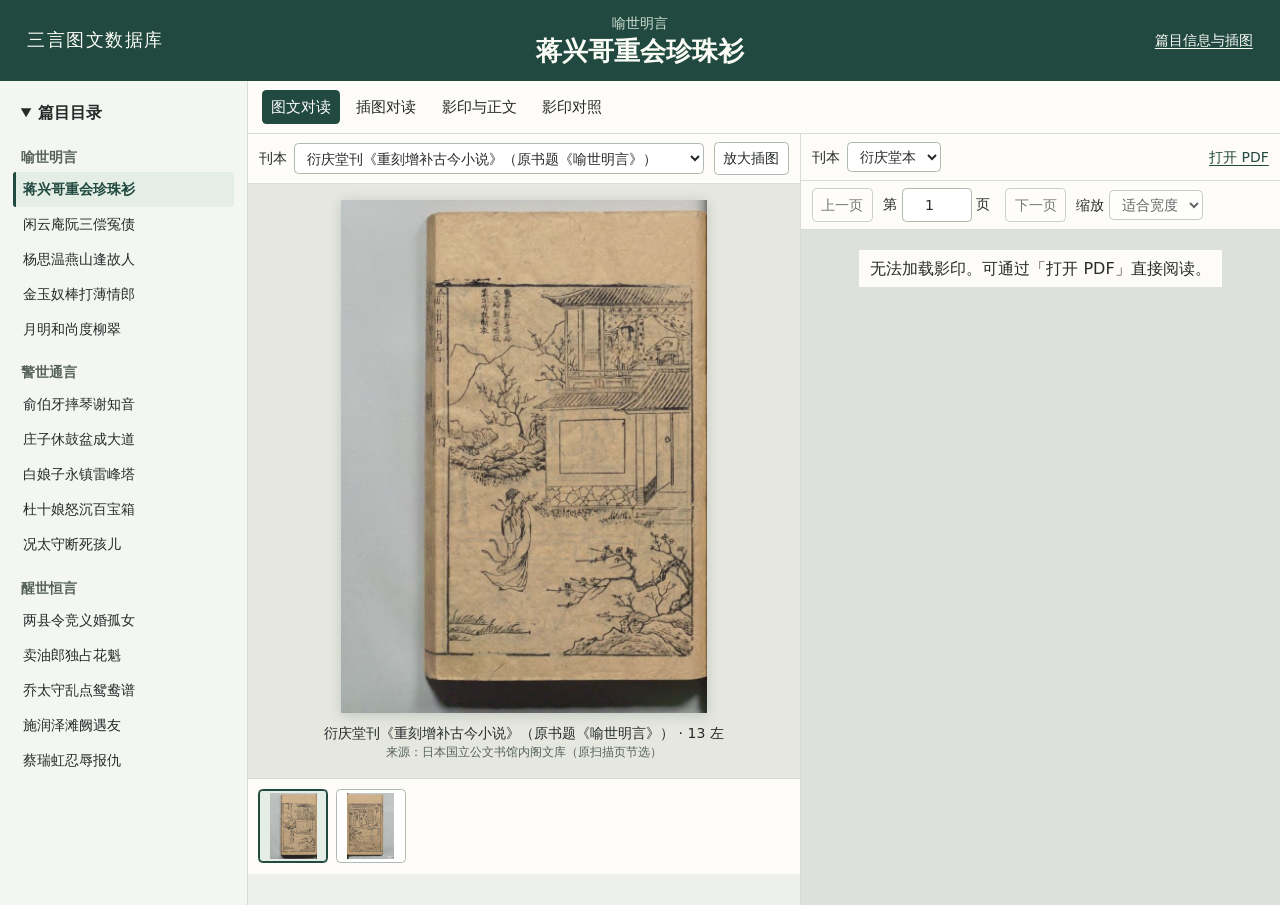
<file: read.html>
<!doctype html>
<html lang="zh-CN">
<head>
  <meta charset="utf-8">
  <meta name="viewport" content="width=device-width, initial-scale=1">
  <title>三言 · 正文阅读</title>
  <link rel="stylesheet" href="reader.css">
</head>
<body>
  <header class="masthead">
    <a class="brand" href="index.html">三言图文数据库</a>
    <div class="reading-title">
      <span id="book-name"></span>
      <h1 id="story-title">正文阅读</h1>
    </div>
    <a class="story-link" id="story-link" href="index.html">篇目信息与插图</a>
  </header>
  <main class="reading-room">
    <aside class="contents">
      <details open id="contents">
        <summary>篇目目录</summary>
        <nav aria-label="篇目目录" id="story-list"></nav>
      </details>
    </aside>
    <section class="workspace" aria-label="正文阅读区">
      <div class="view-bar" role="group" aria-label="阅读方式">
        <button type="button" data-mode="illustrated-scan" aria-pressed="true">图文对读</button>
        <button type="button" data-mode="illustrations" aria-pressed="false">插图对读</button>
        <button type="button" data-mode="scan-text" aria-pressed="false">影印与正文</button>
        <button type="button" data-mode="editions" aria-pressed="false">影印对照</button>
      </div>
      <p id="room-status" role="status">正在加载篇目…</p>
      <p class="comparison-note" id="illustration-note" hidden>本篇目前只有一个插图刊本，可在两栏各选一幅插图。</p>
      <div class="reading-panes" id="reading-panes" data-mode="illustrated-scan" hidden>
        <div id="primary-illustration"></div>
        <div id="secondary-illustration" hidden></div>
        <div id="primary-scan" hidden></div>
        <div id="secondary-scan" hidden></div>
        <section class="transcript" id="transcript" aria-labelledby="transcript-label">
          <header class="pane-heading">
            <h2 id="transcript-label">电子正文</h2>
            <label>字号 <select id="text-size">
              <option value="standard">标准</option>
              <option value="large">大</option>
              <option value="larger">特大</option>
            </select></label>
          </header>
          <div class="transcript-scroll" tabindex="0" aria-label="电子正文滚动区">
            <article id="story-text"></article>
          </div>
        </section>
      </div>
      <noscript><p>请返回篇目页，通过「正文影印」中的 PDF 链接直接阅读。</p></noscript>
    </section>
  </main>
  <dialog class="illustration-dialog" aria-labelledby="illustration-dialog-label">
    <header class="pane-heading">
      <h2 id="illustration-dialog-label">影印插图</h2>
      <form method="dialog"><button>关闭</button></form>
    </header>
    <img alt="">
  </dialog>
  <template id="illustration-pane">
    <section class="illustrations">
      <header class="pane-heading">
        <label class="illustration-edition">刊本 <select></select></label>
        <button class="enlarge-illustration" type="button">放大插图</button>
      </header>
      <div class="illustration-stage">
        <figure>
          <img class="current-illustration" alt="" decoding="async" hidden>
          <figcaption aria-live="polite"></figcaption>
        </figure>
        <p class="empty-illustrations" hidden>这个篇目暂无可浏览的插图。</p>
      </div>
      <div class="illustration-strip" role="group" aria-label="选择插图"></div>
    </section>
  </template>
  <template id="scan-pane">
    <section class="scan-pane">
      <header class="pane-heading">
        <label>刊本 <select class="edition"></select></label>
        <a class="pdf-link" target="_blank" rel="noopener">打开 PDF</a>
      </header>
      <div class="scan-toolbar" role="group" aria-label="影印页操作">
        <button type="button" data-step="-1">上一页</button>
        <form class="page-form">
          <label>第 <input aria-label="页码" type="number" min="1" step="1" value="1" required> 页</label>
          <output></output>
        </form>
        <button type="button" data-step="1">下一页</button>
        <label class="zoom-label">缩放 <select class="zoom">
          <option value="1">适合宽度</option>
          <option value="1.25">125%</option>
          <option value="1.5">150%</option>
          <option value="2">200%</option>
        </select></label>
      </div>
      <div class="scan-stage" tabindex="0" aria-label="影印页，聚焦后可按左右方向键翻页">
        <p class="scan-status" role="status"></p>
        <canvas role="img" aria-label="原书影印" hidden></canvas>
      </div>
    </section>
  </template>
  <script type="module" src="reader.mjs"></script>
</body>
</html>
</file>
<file: reader.css>
:root {
  color-scheme: light;
  --ink: #262a29;
  --muted: #56615c;
  --line: #d7dcd6;
  --paper: #fdfcf8;
  --green: #21493f;
  --green-light: #e4eee7;
  --wash: #edf0ec;
  background: var(--wash);
  color: var(--ink);
  font: 16px/1.5 system-ui, "PingFang SC", "Microsoft YaHei", sans-serif;
}
* { box-sizing: border-box; }
[hidden] { display: none !important; }
body { margin: 0; }
button, select, input { font: inherit; color: inherit; }
a { color: var(--green); text-underline-offset: .2em; }
button, select, input {
  padding: .32rem .52rem;
  border: 1px solid #aeb9b0;
  border-radius: .28rem;
  background: #fff;
}
button:enabled, select:enabled { cursor: pointer; }
button:enabled:hover, a:hover { color: var(--green); background: var(--green-light); }
button:disabled { opacity: .63; }
:focus-visible { outline: 3px solid #537d6b; outline-offset: 2px; }
.masthead {
  min-height: 4.75rem;
  display: grid;
  grid-template-columns: 1fr minmax(0, 2fr) 1fr;
  align-items: center;
  gap: 1rem;
  padding: .7rem 1.3rem;
  background: var(--green);
  color: #fcfcf7;
}
.masthead a { width: fit-content; padding: .28rem .4rem; border-radius: .25rem; color: inherit; }
.masthead a:hover { color: var(--green); }
.brand { font-family: "Songti SC", "Noto Serif CJK SC", SimSun, serif; font-size: 1.15rem; letter-spacing: .08em; text-decoration: none; }
.story-link { justify-self: end; font-size: .875rem; }
.reading-title { text-align: center; }
.reading-title span { color: #d0e1d4; font-size: .875rem; }
h1, h2 { margin: 0; }
h1 { font: 600 clamp(1.15rem, 2vw, 1.65rem)/1.35 "Songti SC", "Noto Serif CJK SC", SimSun, serif; }
h2 { font-size: 1rem; }
.reading-room {
  height: calc(100dvh - 4.75rem);
  min-height: 28rem;
  display: grid;
  grid-template-columns: minmax(12.5rem, 15.5rem) minmax(0, 1fr);
}
.contents {
  overflow: auto;
  padding: .9rem .8rem;
  background: #f4f6f2;
  border-inline-end: 1px solid var(--line);
}
.contents summary { font-weight: 650; cursor: pointer; padding: .38rem .5rem; }
.contents h2 { margin: .95rem .5rem .26rem; color: var(--muted); font-size: .875rem; }
.contents ul { margin: 0; padding: 0; list-style: none; }
.contents a {
  display: block;
  border-inline-start: 3px solid transparent;
  border-radius: .18rem;
  padding: .42rem .45rem;
  color: var(--ink);
  text-decoration: none;
  font-size: .9rem;
}
.contents a[aria-current="page"] { background: var(--green-light); color: var(--green); border-inline-start-color: var(--green); font-weight: 650; }
.workspace { min-width: 0; min-height: 0; display: flex; flex-direction: column; }
.view-bar { display: flex; flex-wrap: wrap; gap: .42rem; align-items: center; padding: .55rem .85rem; background: var(--paper); border-bottom: 1px solid var(--line); }
.view-bar button { border-color: transparent; background: transparent; font-size: .9375rem; }
.view-bar button[aria-pressed="true"] { background: var(--green); color: #fff; }
#room-status { margin: 1rem; }
#room-status:empty, .scan-status:empty { display: none; }
.comparison-note { margin: 0; padding: .55rem .85rem; background: var(--paper); color: var(--muted); border-bottom: 1px solid var(--line); font-size: .875rem; }
.reading-panes { flex: 1; min-height: 0; display: grid; grid-template-columns: minmax(0, 1.15fr) minmax(0, 1fr); }
.reading-panes:is([data-mode="editions"], [data-mode="illustrations"]) { grid-template-columns: repeat(2, minmax(0, 1fr)); }
.reading-panes > div, .scan-pane, .transcript, .illustrations { min-width: 0; min-height: 0; display: flex; flex-direction: column; }
.scan-pane { flex: 1; }
.pane-heading, .scan-toolbar {
  display: flex;
  align-items: center;
  flex-wrap: wrap;
  gap: .45rem .65rem;
  padding: .48rem .7rem;
  background: var(--paper);
  border-bottom: 1px solid var(--line);
  font-size: .875rem;
}
.pane-heading { justify-content: space-between; }
.pane-heading label { display: flex; align-items: center; gap: .4rem; min-width: 0; }
.illustration-edition { flex: 1; white-space: nowrap; }
.illustration-edition select { width: 100%; min-width: 0; text-overflow: ellipsis; }
.enlarge-illustration { white-space: nowrap; }
.edition { min-width: 0; }
.page-form { display: flex; align-items: center; gap: .28rem; white-space: nowrap; }
.page-form input { width: 4.4rem; text-align: center; }
.page-form output { color: var(--muted); }
.zoom-label { white-space: nowrap; }
.scan-stage { flex: 1; min-height: 0; overflow: auto; padding: .9rem; background: #dce1db; }
.scan-stage canvas { display: block; margin-inline: auto; background: #fff; box-shadow: 0 2px 12px #22352b30; }
.scan-status { width: fit-content; margin: .35rem auto; padding: .4rem .7rem; background: var(--paper); }
.illustration-stage { flex: 1; min-height: 0; overflow: auto; padding: 1rem; background: #e6e8e0; }
.illustration-stage figure { margin: 0; text-align: center; }
.illustration-stage figure img {
  display: block;
  max-width: 100%;
  max-height: 57dvh;
  margin-inline: auto;
  object-fit: contain;
  box-shadow: 0 2px 12px #22352b30;
}
.illustration-stage figcaption { margin: .65rem auto 0; max-width: 52ch; font-size: .875rem; }
.illustration-stage figcaption small { display: block; color: var(--muted); }
.empty-illustrations { text-align: center; }
.illustration-strip { display: flex; gap: .5rem; overflow: auto; padding: .65rem; background: var(--paper); border-top: 1px solid var(--line); }
.illustration-strip button { flex: 0 0 4.35rem; height: 4.65rem; padding: .2rem; }
.illustration-strip button[aria-pressed="true"] { border-color: var(--green); box-shadow: inset 0 0 0 1px var(--green); background: var(--green-light); }
.illustration-strip img { display: block; width: 100%; height: 100%; object-fit: contain; }
.illustration-dialog { max-width: 94vw; max-height: 94dvh; padding: 0; border: 1px solid var(--line); border-radius: .3rem; background: var(--paper); color: var(--ink); }
.illustration-dialog::backdrop { background: #162521bb; }
.illustration-dialog > img { display: block; max-width: 100%; max-height: 84dvh; margin: auto; object-fit: contain; }
.reading-panes > :not([hidden]) ~ :not([hidden]) { border-inline-start: 1px solid var(--line); }
.transcript { background: var(--paper); }
.transcript-scroll { flex: 1; overflow: auto; padding: 1.1rem clamp(1rem, 3vw, 3rem) 3rem; }
#story-text { max-width: 42rem; margin-inline: auto; font: 1.125rem/1.95 "Songti SC", "Noto Serif CJK SC", "PingFang TC", SimSun, serif; overflow-wrap: anywhere; }
#story-text[data-size="large"] { font-size: 1.375rem; }
#story-text[data-size="larger"] { font-size: 1.625rem; }
#story-text p { margin: 0 0 1.12em; white-space: pre-wrap; }
@media (max-width: 900px) {
  .reading-room { height: auto; min-height: 0; grid-template-columns: minmax(0, 1fr); }
  .contents { border-inline-end: 0; border-bottom: 1px solid var(--line); padding: .25rem .65rem; }
  .contents nav { display: grid; grid-template-columns: repeat(3, minmax(0, 1fr)); }
  .scan-stage { height: 65dvh; flex: none; }
  .transcript-scroll { max-height: 65dvh; }
}
@media (max-width: 590px) {
  .masthead { grid-template-columns: 1fr 1fr; gap: .35rem; padding: .45rem .65rem .65rem; }
  .reading-title { grid-row: 2; grid-column: 1 / -1; }
  .brand { font-size: 1rem; }
  .reading-panes, .reading-panes:is([data-mode="editions"], [data-mode="illustrations"]) { grid-template-columns: minmax(0, 1fr); }
  .reading-panes > :not([hidden]) ~ :not([hidden]) { border-inline-start: 0; border-top: 1px solid var(--line); }
  .scan-stage { height: 58dvh; padding: .6rem; }
  .transcript-scroll { max-height: none; }
}
</file>
